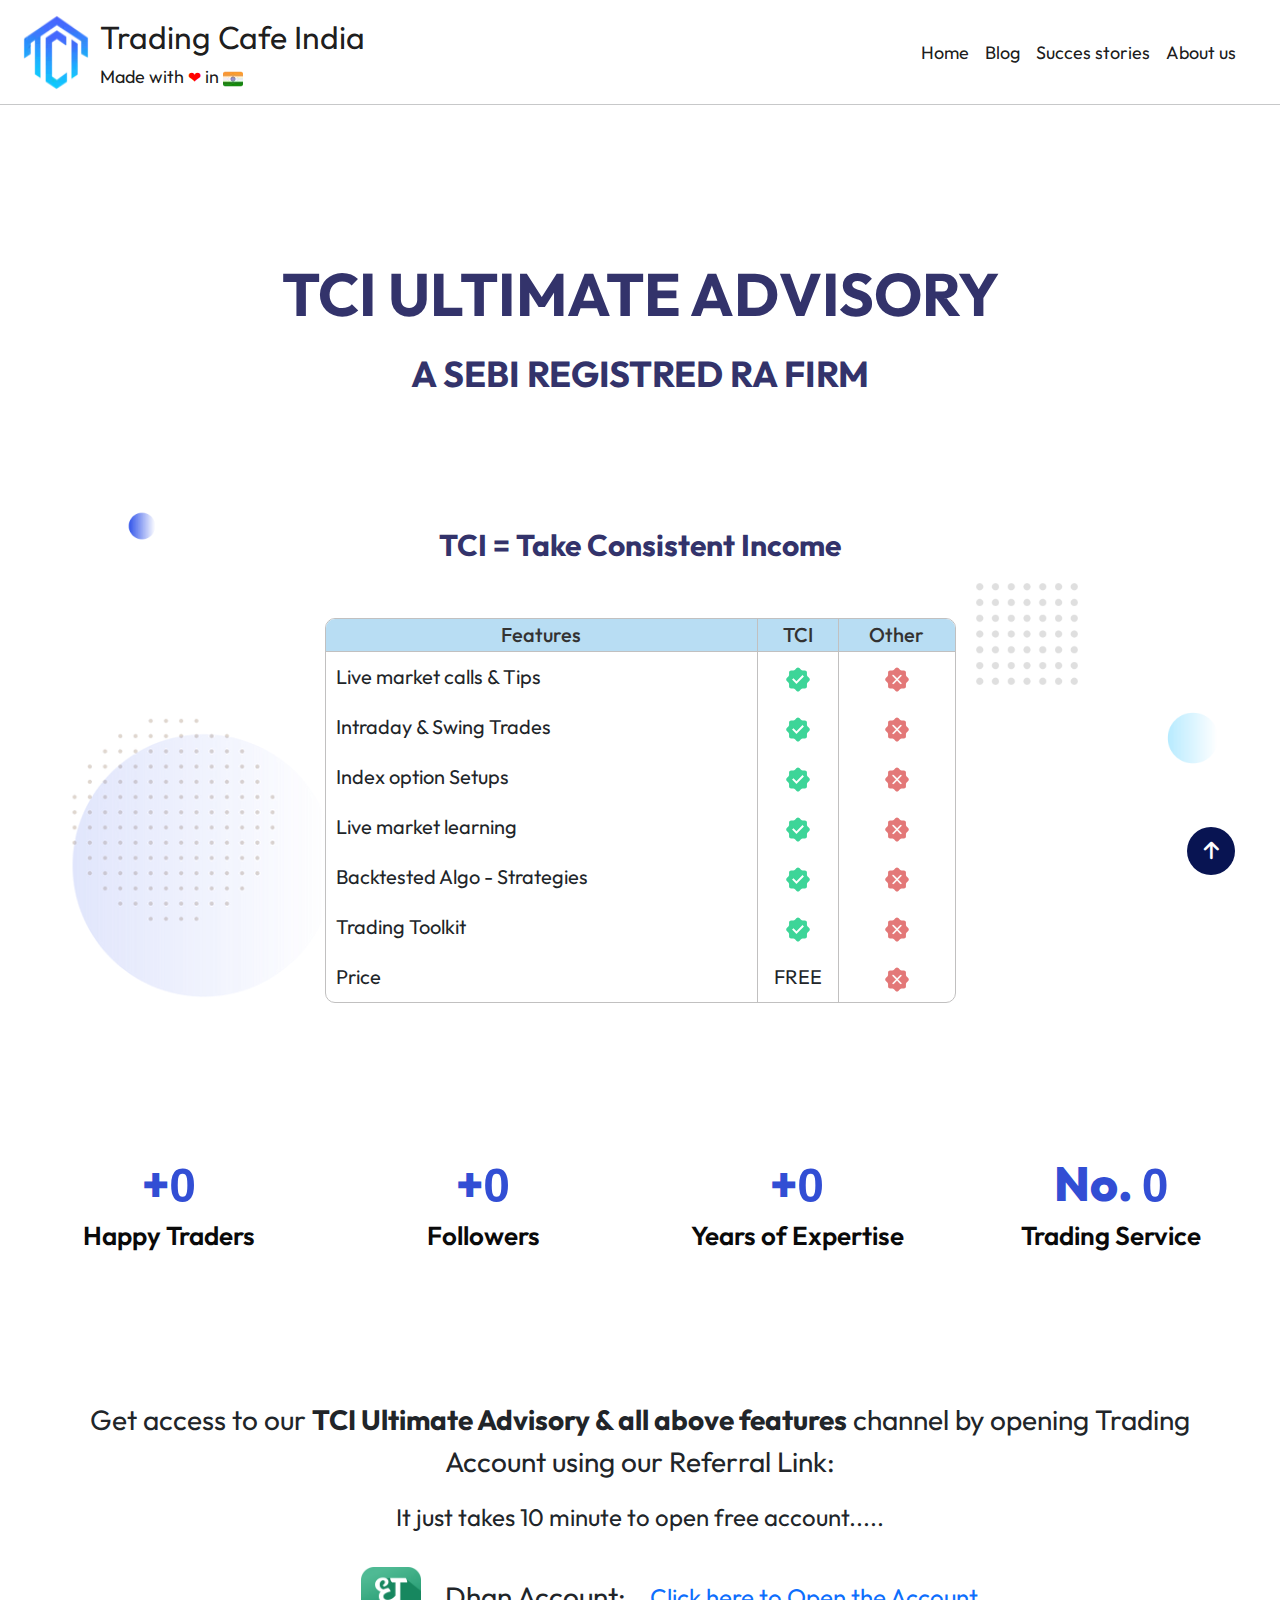
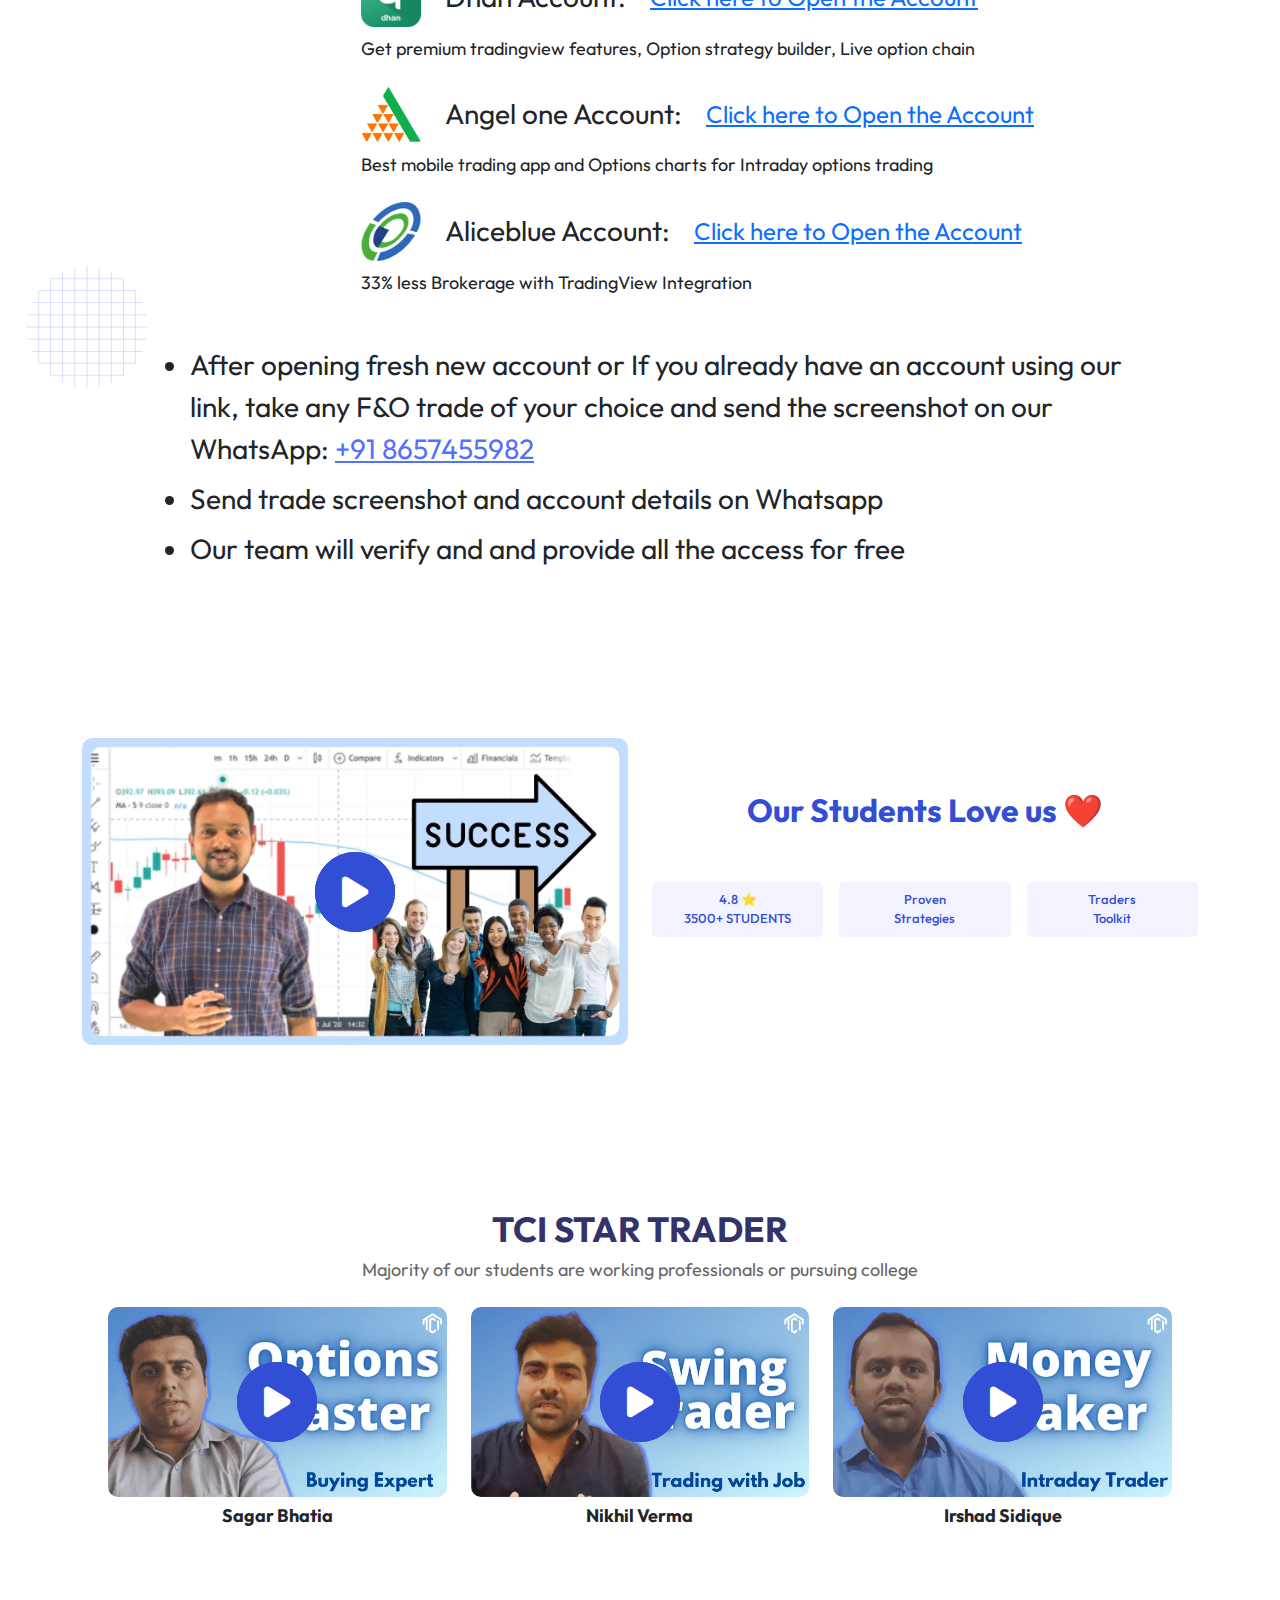
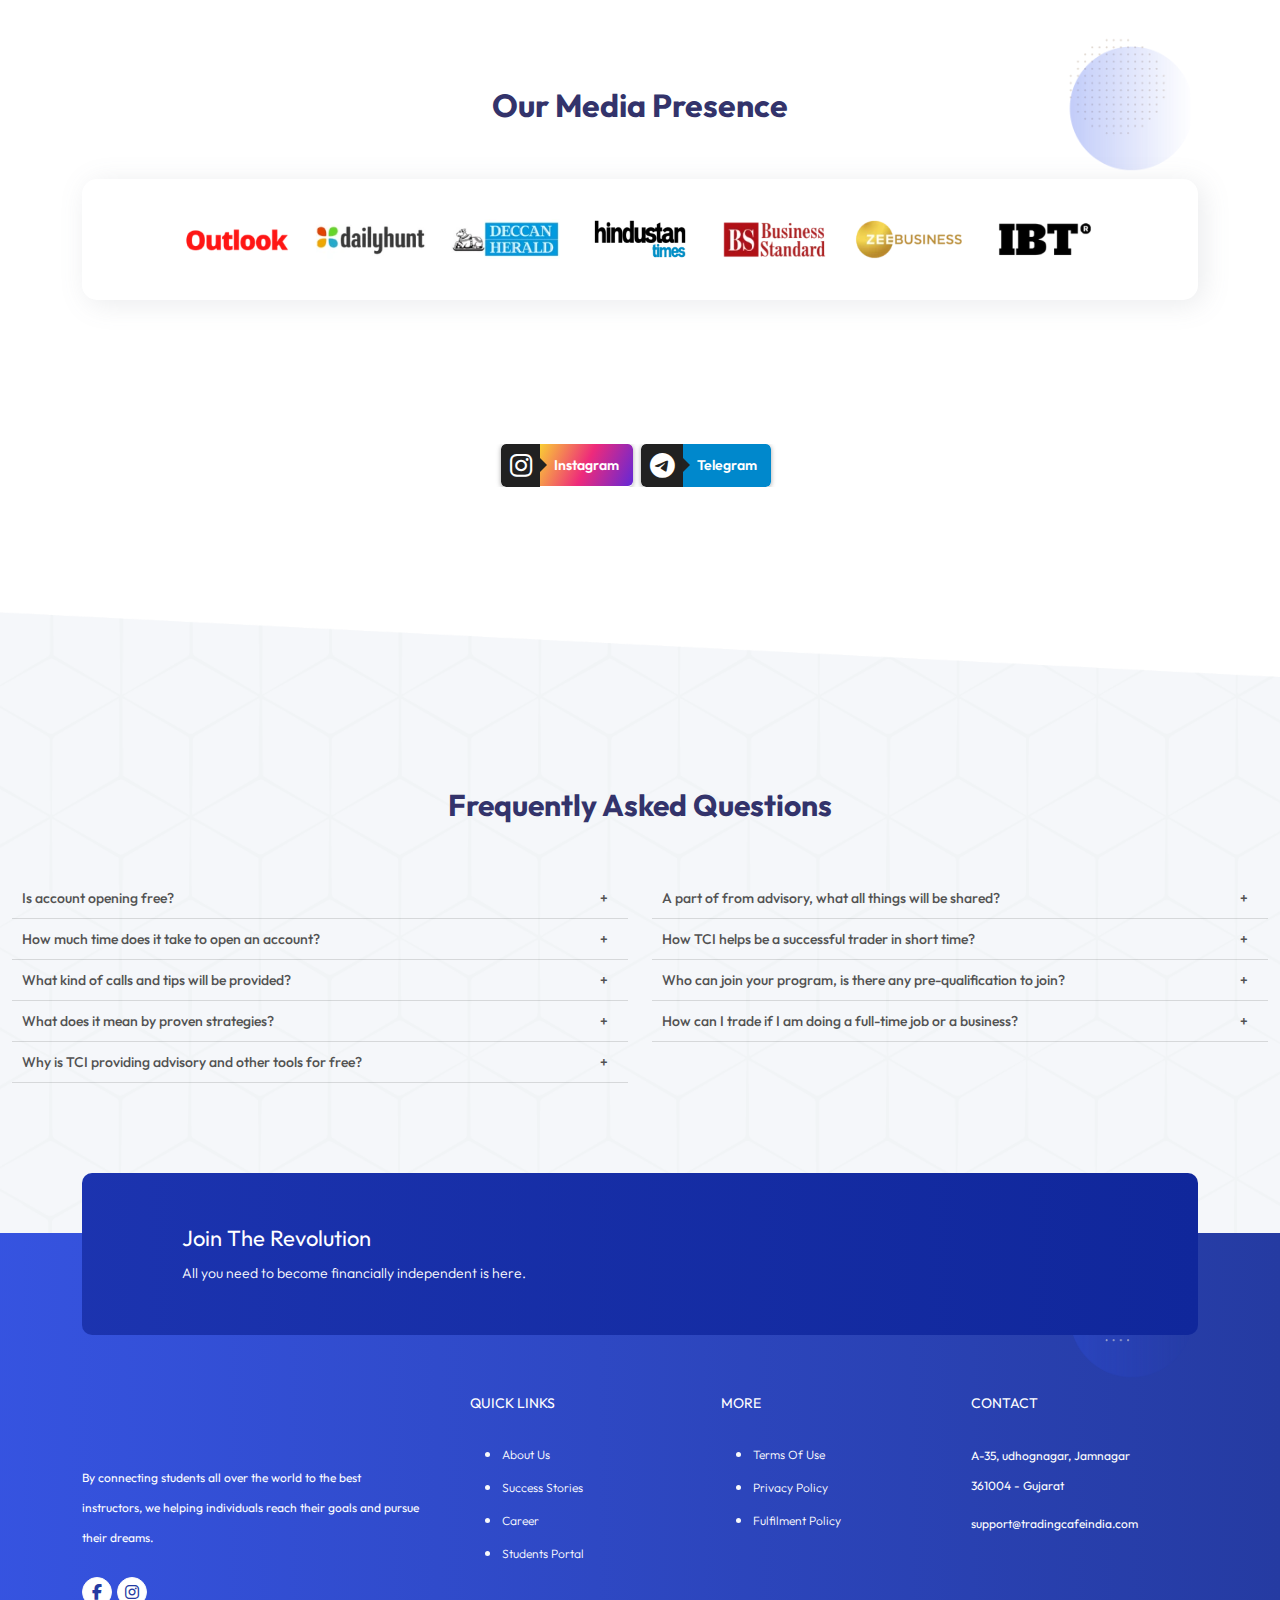
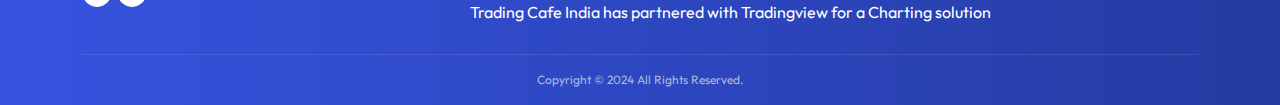
<file: index.html>
<!doctype html>
<html lang="en">

<head>
    <title>Trading Cafe India | TCI | Best online stock trading institute</title>
    <!-- Required meta tags -->
    <meta charset="utf-8">
    <meta http-equiv="X-UA-Compatible" content="IE=edge">
    <meta name="viewport" content="width=device-width, initial-scale=1">

    <meta name="keywords"
        content="stock market courses, best stock market courses in india, best stock market courses online, intraday trading strategies, options trading course, option trading strategies, stock market courses in India, online stock market courses">
    <meta property="og:title" content="TCI - Trading Cafe India | Best online Trade learning Program">
    <meta name="twitter:title" content="TCI - Trading Cafe India | Best online Trade learning Program">

    <meta name="description" content="STOCK MARKET PROGRAM TO GENERATE CONSISTENT INCOME THROUGH TRADING AND INVESTING">
    <meta property="og:description"
        content="Learn how to trade in simple and profitable way using our proven strategies and advanced tools">
    <meta name="twitter:description"
        content="Learn how to trade in simple and profitable way using our proven strategies and advanced tools">

    <meta property="og:image" content="https://tradingcafeindia.com/wp-content/uploads/2022/01/logo.png">
    <meta name="twitter:image" content="https://tradingcafeindia.com/wp-content/uploads/2022/01/logo.png">

    <!-- Bootstrap CSS -->
    <link href="css/bootstrap.min.css" rel="stylesheet">

    <link rel="stylesheet" href="https://cdnjs.cloudflare.com/ajax/libs/font-awesome/6.1.1/css/all.min.css">
    <link rel="stylesheet" type="text/css" href="css/Home.css">
    <link rel="icon" href="img/tci_blue.webp" sizes="32x32" />
    <link rel="icon" href="img/tci_blue.webp" sizes="192x192" />
    <link rel="stylesheet" href="https://cdn.tutorialjinni.com/intl-tel-input/17.0.8/css/intlTelInput.css" />

    <!-- odometer -->
    <link rel="stylesheet" href="css/odometer-theme-default.css" />

    <link type="text/css" rel="stylesheet" href="css/swiper.min.css" />

    <style>
        /* Extra  */
        @media (min-width: 470px) {
            #mobile_heading {
                font-size: xx-large !important;
            }
        }

        /* play button design */

        .video-play-button {
            position: absolute;
            z-index: 10;
            top: 55%;
            left: 50%;
            -webkit-transform: translateX(-50%) translateY(-50%);
            transform: translateX(-50%) translateY(-50%);
            -webkit-box-sizing: content-box;
            box-sizing: content-box;
            display: block;
            border-radius: 50%;
            border: none;
            outline: none;
        }

        @media (max-width: 1199px) {
            .video-play-button {
                left: 40%;
            }
        }

        .video-play-button i {
            color: #324ed4;
            position: relative;
            z-index: 99;
            font-size: 40px;
            top: 1px;
            left: 1px;
        }

        .video-play-button i:after {
            width: 70%;
            height: 70%;
            content: "";
            background-color: transparent;
            border-radius: 100%;
            position: absolute;
            left: 4px;
            right: 0px;
            z-index: -1;
        }

        .video-play-button:before {
            content: "";
            position: absolute;
            z-index: 0;
            left: 50%;
            top: 50%;
            -webkit-transform: translateX(-50%) translateY(-50%);
            transform: translateX(-50%) translateY(-50%);
            display: block;
            width: 80px;
            height: 80px;
            background: #324ed4;
            background: #afbdfa;
            border-radius: 50%;
            -webkit-animation: pulse-border 1500ms ease-out infinite;
            animation: pulse-border 1500ms ease-out infinite;
        }

        .video-play-button:after {
            content: "";
            position: absolute;
            z-index: 1;
            left: 50%;
            top: 50%;
            -webkit-transform: translateX(-50%) translateY(-50%);
            transform: translateX(-50%) translateY(-50%);
            display: block;
            width: 80px;
            height: 80px;
            background: #324ed4;
            background: #afbdfa;
            border-radius: 50%;
            -webkit-transition: all 200ms;
            transition: all 200ms;
        }

        @-webkit-keyframes pulse-border {
            0% {
                -webkit-transform: translateX(-50%) translateY(-50%) translateZ(0) scale(1);
                transform: translateX(-50%) translateY(-50%) translateZ(0) scale(1);
                opacity: 1;
            }

            100% {
                -webkit-transform: translateX(-50%) translateY(-50%) translateZ(0) scale(2);
                transform: translateX(-50%) translateY(-50%) translateZ(0) scale(2);
                opacity: 0;
            }
        }

        @keyframes pulse-border {
            0% {
                -webkit-transform: translateX(-50%) translateY(-50%) translateZ(0) scale(1);
                transform: translateX(-50%) translateY(-50%) translateZ(0) scale(1);
                opacity: 1;
            }

            100% {
                -webkit-transform: translateX(-50%) translateY(-50%) translateZ(0) scale(2);
                transform: translateX(-50%) translateY(-50%) translateZ(0) scale(2);
                opacity: 0;
            }
        }
    </style>

    <style>
        @media (max-width:992px) {
            #Faculty_Team_End .prevent-select {
                margin-top: 0 !important;
                margin-bottom: 0 !important;
            }
        }

        @media (max-width:700px) {
            #Faculty_Team_End .prevent-select {
                padding-top: 20px !important;
                padding-bottom: 20px !important;
            }
        }
    </style>

    <style>
        @media (max-width:430px) {

            .Faculty_Name,
            .Faculty_Description {
                font-size: smaller !important;
            }
        }
    </style>

    <!-- Extra Play button  -->
    <style>
        .video-btn {
            display: inline-block;
            width: 80px;
            height: 80px;
            font-size: 35px;
            text-align: center;
            line-height: 80px;
            position: absolute;
            left: 50%;
            top: 50%;
            z-index: 1;
            -webkit-transform: translateY(-50%) translateX(-50%);
            transform: translateY(-50%) translateX(-50%);
            border-radius: 50%;
            color: #fff;
            background-color: #324ed4;
        }

        @media (max-width:500px) {
            .video-btn {
                display: inline-block;
                width: 50px;
                height: 50px;
                text-align: center;
                line-height: 45px;
                position: absolute;
                left: 50%;
                top: 50%;
                z-index: 1;
                -webkit-transform: translateY(-50%) translateX(-50%);
                transform: translateY(-50%) translateX(-50%);
                border-radius: 50%;
                color: #fff;
                background-color: #324ed4;
            }

            .video-btn>.fa-solid {
                font-size: 25px;
            }
        }

        .video-btn:hover {
            color: #fff;
        }

        .video-btn:before {
            content: '';
            display: block;
            position: absolute;
            top: 0;
            right: 0;
            z-index: -1;
            bottom: 0;
            left: 0;
            -webkit-transition: .5s;
            transition: .5s;
            border-radius: 50%;
            border: 1px solid #324ed4;
            -webkit-animation: ripple 2s linear infinite;
            animation: ripple 2s linear infinite;
        }

        .video-btn:after {
            content: '';
            display: block;
            position: absolute;
            top: 0;
            right: 0;
            z-index: -1;
            bottom: 0;
            left: 0;
            -webkit-transition: .5s;
            transition: .5s;
            border-radius: 50%;
            border: 1px solid #324ed4;
            -webkit-animation: ripple 2s linear 1s infinite;
            animation: ripple 2s linear 1s infinite;
            animation-delay: 1s;
        }

        @-webkit-keyframes ripple {
            0% {
                -webkit-transform: scale(1);
                transform: scale(1)
            }

            75% {
                -webkit-transform: scale(1.75);
                transform: scale(1.75);
                opacity: 1
            }

            100% {
                -webkit-transform: scale(2);
                transform: scale(2);
                opacity: 0
            }
        }

        @keyframes ripple {
            0% {
                -webkit-transform: scale(1);
                transform: scale(1)
            }

            75% {
                -webkit-transform: scale(1.75);
                transform: scale(1.75);
                opacity: 1
            }

            100% {
                -webkit-transform: scale(2);
                transform: scale(2);
                opacity: 0
            }
        }
    </style>

    <!-- 3 steps to became PRO-->
    <style>
        .text_size_2 {
            cursor: pointer;
            font-size: xx-large !important;
        }

        .blink_me {
            animation: blinker 3s linear infinite;
        }

        @keyframes blinker {
            50% {
                opacity: 0;
            }
        }

        .click_here_button {
            background-color: #324ed4;
            border-bottom-right-radius: 15px;
            border-bottom-left-radius: 15px;
            height: 60px;
        }

        @media (max-width:992px) {

            .modal .logo_img {
                width: 25% !important
            }

            #Step_1_Modal .modal-body .container .col-auto,
            #Step_2_Modal .modal-body .container .col-auto,
            #Step_3_Modal .modal-body .container .col-auto {
                padding-right: 0 !important;
                padding-left: 8px !important;
            }
        }

        @media (max-width:495px) {
            .modal .padding_left {
                padding-left: 12% !important;
            }

            .modal .logo_img {
                width: 35% !important
            }

            .modal .text_size {
                font-size: 17px !important;
            }

            .Heading_Steps {
                font-size: xx-large !important;
            }
        }

        @media (min-width:855.1px) {
            .col-4.Modal_Click_Here {
                padding-left: 16px !important;
                padding-right: 16px !important;
            }

            .col-4.Modal_Click_Here .logo_img {
                width: 40% !important
            }

            .modal .padding_left {
                padding-left: 10% !important;
            }
        }

        @media (min-width:855.1px) and (max-width:1300px) {
            .modal .text_size {
                font-size: 17px !important;
            }

            .modal .padding_left {
                padding-left: 20% !important;
            }

            .text_size_2 {
                font-size: x-large !important;
            }
        }

        @media (max-width:855px) {
            .modal .padding_left {
                padding-left: 10% !important;
            }

            #pro_in_three_steps {
                width: 92% !important;
                padding-left: 0 !important;
                padding-right: 0 !important;
            }

            #pro_in_three_steps .col-12 {
                padding-left: 0 !important;
                padding-right: 0 !important;
            }

            #pro_in_three_steps .col-12 .button {
                padding-left: 8px !important;
                padding-right: 8px !important;
            }

            #container_row_width {
                padding-left: 0 !important;
            }

            #Tredcode_Logo_Img {
                margin-bottom: 5px;
            }
        }

        @media (max-width:600px) {
            .text_size_1 {
                font-size: xx-large !important;
                font-size: xx-large !important;
            }

            .text_size_2 {
                font-size: large !important;
                font-size: large !important;
            }

            #pro_in_three_steps .col-12 .button {
                padding-left: 3px !important;
                padding-right: 3px !important;
            }

            .click_here_button {
                height: 45px !important;
            }
        }

        @media (min-width:600px) and (max-width:682px) {
            .text_size_2 {
                font-size: large !important;
            }

            .click_here_button {
                height: 45px !important;
            }
        }

        @media (max-width:445px) {
            .text_size_1 {
                font-size: x-large !important;
                font-size: x-large !important;
            }

            .text_size_2 {
                font-size: medium !important;
                font-size: medium !important;
            }

            #pro_in_three_steps .col-4 {
                padding-left: 2px !important;
                padding-right: 2px !important;
            }

            .extra_space_top_bottom {
                margin-top: 5px !important;
                margin-bottom: 0px !important;
                padding-top: 5px !important;
                padding-bottom: 0px !important;
            }

            .center_col {
                margin-top: 5px !important;
                margin-bottom: 5px !important;
            }

            #Step_1_Modal .modal-body .card-1 .container,
            #Step_2_Modal .modal-body .card-1 .container,
            #Step_3_Modal .modal-body .card-1 .container {
                padding-left: 15px !important;
            }

            #img_logo {
                width: 75% !important;
            }

            #Tredcode_Logo_Img {
                margin-bottom: 0px;
            }
        }

        @media (max-width:375px) {

            #Step_1_Modal .modal-body .card-1 .container,
            #Step_2_Modal .modal-body .card-1 .container,
            #Step_3_Modal .modal-body .card-1 .container {
                padding-left: 5px !important;
            }
        }
    </style>
</head>

<body style="font-family: 'Outfit', sans-serif;">
    <!-- Header Start-->
    <!-- Mobile Header -->
    <nav class="navbar navbar-expand-lg bg-light" id="Header_for_Mobile">
        <div class="container-fluid justify-content-evenly">
            <div class="site-logo px-2"><span class="custom-logo-link"><img alt="logo" id="tci_logo" width="72"
                        height="77" src="img/tci_logo.webp" class="custom-logo" /></span></div>
            <a class="navbar-brand" href="/">
                <span style="font-size:xx-large" id="header_heading_1">Trading Cafe India</span><br>
                <span style="font-size:large" id="header_heading_2">Made with <span
                        style="color: red; font-size:medium">&#10084;</span> in <img alt="flag" width="20" height="20"
                        src="img/india_flag.webp"></span></a>
            <button class="navbar-toggler" type="button" data-bs-toggle="collapse"
                data-bs-target="#navbarSupportedContent" aria-controls="navbarSupportedContent" aria-expanded="true"
                aria-label="Toggle navigation">
                <span class="navbar-toggler-icon">
            </button>
            <div class="collapse navbar-collapse" id="navbarSupportedContent" style="background-color:white">
                <ul class="navbar-nav mb-2 mb-lg-0">
                    <li class="nav-item">
                        <a class="nav-link active" aria-current="page" href="/"><span class="header_text_nav"
                                id="Nav_Mobile_Home">Home</span></a>
                    </li>
                    <li class="nav-item">
                        <a class="nav-link active" aria-current="page" href="https://blog.tradingcafeindia.com/"><span
                                class="header_text_nav" id="Nav_Mobile_Blog">Blog</span></a>
                    </li>
                    <li class="nav-item">
                        <a class="nav-link active" aria-current="page" href="success-stories.html"><span
                                class="header_text_nav">Success
                                stories</span></a>
                    </li>
                    <!-- <li class="nav-item">
                        <a class="nav-link active" aria-current="page" href="mentorship.html"><span
                                class="header_text_nav">Courses</span></a>
                    </li> -->
                    <li class="nav-item">
                        <a class="nav-link active" aria-current="page" href="about-us.html"><span
                                class="header_text_nav">About
                                us</span></a>
                    </li>
                    <li class="nav-item dropdown d-none">
                        <a class="nav-link active dropdown-toggle" href="#" role="button" data-bs-toggle="dropdown"
                            aria-expanded="false">
                            <span class="header_text_nav">Our Products</span>
                        </a>
                        <ul class="dropdown-menu">
                            <!-- <li><a class="dropdown-item" href="mentorship.html">Mentorship</a></li> -->
                            <li><a class="dropdown-item" href="https://tredcode.tradingcafeindia.com/">Tredcode</a></li>
                            <li><a class="dropdown-item" href="https://students.tradingcafeindia.com/">Students
                                    Portal</a></li>
                        </ul>
                    </li>
                </ul>
            </div>
        </div>
    </nav>
    <!-- Mobile Header End -->
    <!-- Laptop Header -->
    <nav class="navbar navbar-expand-lg" id="Header_for_Laptop">
        <div class="container-fluid">
            <div class="site-logo px-2"><span class="custom-logo-link"><img alt="logo" id="tci_logo" width="72"
                        height="77" src="img/tci_logo.webp" class="custom-logo" /></span></div>
            <a class="navbar-brand" href="/">
                <span style="font-size:xx-large" id="header_heading_1">Trading Cafe India</span><br>
                <span style="font-size:large" id="header_heading_2">Made with <span
                        style="color: red; font-size:medium">&#10084;</span> in <img alt="flag" width="20" height="20"
                        src="img/india_flag.webp"></span></a>
            <button class="navbar-toggler" type="button" data-bs-toggle="collapse"
                data-bs-target="#navbarSupportedContent" aria-controls="navbarSupportedContent" aria-expanded="true"
                aria-label="Toggle navigation">
                <span class="navbar-toggler-icon">
            </button>
            <div class="collapse navbar-collapse d-flex justify-content-end px-4" id="navbarSupportedContent">
                <ul class="navbar-nav mb-2 mb-lg-0">
                    <li class="nav-item">
                        <a class="nav-link active" aria-current="page" href="/"><span class="header_text_nav"
                                id="Nav_Laptop_Home">Home</span></a>
                    </li>
                    <li class="nav-item">
                        <a class="nav-link active" aria-current="page" href="https://blog.tradingcafeindia.com/"><span
                                class="header_text_nav" id="Nav_Laptop_Blog">Blog</span></a>
                    </li>
                    <li class="nav-item">
                        <a class="nav-link active" aria-current="page" href="success-stories.html"><span
                                class="header_text_nav">Succes
                                stories</span></a>
                    </li>
                    <!-- <li class="nav-item">
                        <a class="nav-link active" aria-current="page" href="mentorship.html"><span
                                class="header_text_nav">Courses</span></a>
                    </li> -->
                    <li class="nav-item">
                        <a class="nav-link active" aria-current="page" href="about-us.html"><span
                                class="header_text_nav">About
                                us</span></a>
                    </li>
                    <li class="nav-item dropdown d-none">
                        <a class="nav-link active dropdown-toggle" href="#" role="button" data-bs-toggle="dropdown"
                            aria-expanded="false">
                            <span class="header_text_nav">Our Products</span>
                        </a>
                        <ul class="dropdown-menu">
                            <!-- <li><a class="dropdown-item" href="mentorship.html">Mentorship</a></li> -->
                            <li><a class="dropdown-item" href="https://tredcode.tradingcafeindia.com/">Tredcode</a></li>
                            <li><a class="dropdown-item" href="https://students.tradingcafeindia.com/">Students
                                    Portal</a></li>

                        </ul>
                    </li>
                </ul>
            </div>
        </div>
    </nav>
    <!-- Laptop Header End-->
    <!-- Header End -->

    <hr class="my-0 divider">

    <!-- Home Page Start  -->
    <span id="Home_Page">

        <!-- TradingView Widget BEGIN -->
        <div class="mx-0 px-0 mt-0 pt-0 container-fluid" style="position: relative;" id="TradingView_Widget">
            <div class="mx-0 px-0 mt-0 pt-0 row" style="position: absolute;z-index: 1;width:100%;">
                <div class="mx-0 px-0 tradingview-widget-container">
                    <div class="tradingview-widget-container__widget"></div>
                    <script type="text/javascript"
                        src="https://s3.tradingview.com/external-embedding/embed-widget-ticker-tape.js">
                            {
                                "symbols": [
                                    {
                                        "description": "SENSEX",
                                        "proName": "INDEX:SENSEX"
                                    },
                                    {
                                        "description": "SBIN",
                                        "proName": "BSE:SBIN"
                                    },
                                    {
                                        "description": "ADANI ENT",
                                        "proName": "BSE:ADANIENT"
                                    },
                                    {
                                        "description": "ICICI BANK",
                                        "proName": "BSE:ICICIBANK"
                                    },
                                    {
                                        "description": "TCS",
                                        "proName": "BSE:TCS"
                                    },
                                    {
                                        "description": "HDFC BANK",
                                        "proName": "BSE:HDFCBANK"
                                    },
                                    {
                                        "description": "RELIANCE",
                                        "proName": "BSE:RELIANCE"
                                    },
                                    {
                                        "description": "INFY",
                                        "proName": "BSE:INFY"
                                    }
                                ],
                                    "showSymbolLogo": true,
                                        "colorTheme": "light",
                                            "isTransparent": false,
                                                "displayMode": "regular",
                                                    "locale": "in"
                            }
                        </script>
                </div>
            </div>
            <div class="mx-0 px-0 mt-0 pt-0 row" id="widget_mobile_view"
                style="position: absolute; width:100%; height:50px;z-index: 2;">
            </div>
        </div>
        <!-- TradingView Widget END -->

        <div class="px-0 mt-5 pt-3 container" id="Rocket_container">

            <div class="row mt-5 pt-4" id="For_Laptop_View">
                <div class="animated slideInLeft px-2 col-lg-12" style="color: #33336b">
                    <div class="my-1 px-2">
                        <div class="my-2 text-center">
                            <span style="font-size:60px; font-weight: bolder;" id="Main_Heading">TCI ULTIMATE
                                ADVISORY</span>
                        </div>
                        <div class="mb-4 text-center">
                            <span style="font-size:36px; font-weight: bolder;" id="Main_Heading_1">A SEBI REGISTRED RA
                                FIRM</span>
                        </div>
                    </div>
                </div>
            </div>

            <!-- TCI = Take Consistent Income -->
            <div class="mt-5 row justify-content-center wow animatable fadeInUp" id="Take_Consistent_Income">
                <div class="px-4 col-md-7">
                    <div class="personal_learning_p" id="personal_learning_p">
                        <p>TCI = Take Consistent Income</p>
                    </div>
                    <div class="personal_learning">
                        <table>
                            <tbody>
                                <tr>
                                    <th>Features</th>
                                    <th>&nbsp;&nbsp;TCI&nbsp;&nbsp;</th>
                                    <th>&nbsp;&nbsp;Other&nbsp;&nbsp;</th>
                                </tr>
                                <tr>
                                    <td>Live market calls & Tips</td>
                                    <td><img alt="Tick_img" loading="lazy" src="img/Tick-new.svg"></td>
                                    <td><img alt="Tick_img" loading="lazy" src="img/Cross-new.svg"></td>
                                </tr>
                                <tr>
                                    <td>Intraday & Swing Trades</td>
                                    <td><img alt="Tick_img" loading="lazy" src="img/Tick-new.svg"></td>
                                    <td><img alt="Tick_img" loading="lazy" src="img/Cross-new.svg"></td>
                                </tr>
                                <tr>
                                    <td>Index option Setups</td>
                                    <td><img alt="Tick_img" loading="lazy" src="img/Tick-new.svg"></td>
                                    <td><img alt="Tick_img" loading="lazy" src="img/Cross-new.svg"></td>
                                </tr>
                                <tr>
                                    <td>Live market learning</td>
                                    <td><img alt="Tick_img" loading="lazy" src="img/Tick-new.svg"></td>
                                    <td><img alt="Tick_img" loading="lazy" src="img/Cross-new.svg"></td>
                                </tr>
                                <tr>
                                    <td>Backtested Algo - Strategies</td>
                                    <td><img alt="Tick_img" loading="lazy" src="img/Tick-new.svg"></td>
                                    <td><img alt="Tick_img" loading="lazy" src="img/Cross-new.svg"></td>
                                </tr>
                                <tr>
                                    <td>Trading Toolkit</td>
                                    <td><img alt="Tick_img" loading="lazy" src="img/Tick-new.svg"></td>
                                    <td><img alt="Tick_img" loading="lazy" src="img/Cross-new.svg"></td>
                                </tr>
                                <tr>
                                    <td>Price</td>
                                    <td>FREE</td>
                                    <td><img alt="Tick_img" loading="lazy" src="img/Cross-new.svg"></td>
                                </tr>
                            </tbody>
                        </table>
                    </div>
                </div>
            </div>
        </div>

        <!-- Odometer Counter -->
        <div class="mt-5 pt-2 container-xxl counter-section wow animatable fadeInUp pagespeed_hide"
            id="odometer_counter">
            <div class="mt-5 pt-5 container-fluid">
                <div class="row text-center">
                    <div class="col-lg-3 col-md-3 col-sm-6 col-6">
                        <div class="counter_1">
                            <h3>+<span id="odometer" class="odometer"></span></h3>
                            <p class="count-text ">Happy Traders</p>
                        </div>
                    </div>
                    <div class="col-lg-3 col-md-3 col-sm-6 col-6">
                        <div class="counter_1">
                            <h3>+<span id="odometer_1" class="odometer"></span></h3>
                            <p class="count-text ">Followers</p>
                        </div>
                    </div>
                    <div class="col-lg-3 col-md-3 col-sm-6 col-6">
                        <div class="counter_1">
                            <h3>+<span id="odometer_2" class="odometer"></span></h3>
                            <p class="count-text ">Years of Expertise</p>
                        </div>
                    </div>
                    <div class="pb-5 col-lg-3 col-md-3 col-sm-6 col-6">
                        <div class="counter_1">
                            <h3>No. <span id="odometer_3" class="odometer"></span></h3>
                            <p class="count-text ">Trading Service</p>
                        </div>
                    </div>
                </div>
            </div>
        </div>
        <!-- Counter end  -->

        <!-- Our Broker Login Account -->
        <div class="container mt-5" id="brokerLoginInfo">
            <div class="row">
                <div class="text-center mb-2 headText1" style="font-size: 28px;">Get access to our <strong>TCI Ultimate
                        Advisory & all above features</strong> channel by opening Trading Account using our Referral
                    Link:</div>
                <div class="text-center my-2 headText2" style="font-size: 24px;">It just takes 10 minute to open free
                    account.....
                </div>
            </div>
            <div class="row d-flex mt-4 brokerLoginAccount">
                <div class="d-flex col-12 justify-content-start align-items-center innerDiv576">
                    <div class="imageAndName d-flex justify-content-center align-items-center">
                        <img src="img/dhan_logo.webp" alt="dhan_logo" width="60px">
                        <div style="font-size: 28px;" class="ps-4">Dhan Account:</div>
                    </div>
                    <div class="link ps-4">
                        <a href="https://invite.dhan.co/?join=TRED33" class="DesktopView">Click here to Open the
                            Account</a>
                        <a href="https://invite.dhan.co/?join=TRED33" class="MobileView">Open Now</a>
                    </div>
                </div>
                <div class="col-12 mt-2">
                    <div style="font-size: 18px;">Get premium tradingview features, Option strategy builder,
                        Live
                        option chain</div>
                </div>
            </div>
            <div class="row d-flex mt-4 brokerLoginAccount">
                <div class="d-flex col-12 justify-content-start align-items-center innerDiv576">
                    <div class="imageAndName d-flex justify-content-center align-items-center">
                        <img src="img/angel_one.webp" alt="dhan_logo" width="60px">
                        <div style="font-size: 28px;" class="ps-4">Angel one Account:</div>
                    </div>
                    <div class="link ps-4">
                        <a href="https://tinyurl.com/2pe28w3g" class="DesktopView">Click here to Open the Account</a>
                        <a href="https://tinyurl.com/2pe28w3g" class="MobileView">Open Now</a>
                    </div>
                </div>
                <div class="col-12 mt-2">
                    <div style="font-size: 18px;">Best mobile trading app and Options charts for Intraday
                        options
                        trading</div>
                </div>
            </div>
            <div class="row d-flex mt-4 brokerLoginAccount">
                <div class="d-flex col-12 justify-content-start align-items-center innerDiv576">
                    <div class="imageAndName d-flex justify-content-center align-items-center">
                        <img src="img/aliceblue.webp" alt="dhan_logo" width="60px">
                        <div style="font-size: 28px;" class="ps-4">Aliceblue Account:</div>
                    </div>
                    <div class="link ps-4">
                        <a href="https://ekyc.aliceblueonline.com/?source=WMPN1360" class="DesktopView">Click here to Open the Account</a>
                        <a href="https://ekyc.aliceblueonline.com/?source=WMPN1360" class="MobileView">Open Now</a>
                    </div>
                </div>
                <div class="col-12 mt-2">
                    <div style="font-size: 18px;">33% less Brokerage with TradingView Integration</div>
                </div>
            </div>

            <div class="row ps-5 mx-5 mt-5 DescriptionRow">
                <ul style="font-size: 28px;">
                    <li class="mb-2">After opening fresh new account or If you already have an account using our link,
                        take any F&O trade of your choice and send the screenshot on
                        our WhatsApp: <span style="color:#5271ff; text-decoration: underline;">+91 8657455982</span>
                    </li>
                    <li class="mb-2">Send trade screenshot and account details on Whatsapp</li>
                    <li class="mb-2">Our team will verify and and provide all the access for free</li>
                </ul>
            </div>
        </div>

        <!-- Video Testimonail -->
        <!-- case 3 -->
        <div class="pt-5 my-5 container pagespeed_hide" id="videoTestimonialContainer">
            <div class="mt-5 row justify-content-center" id="videoTestimonialRow">
                <div class="col-md-6">
                    <div class="lw-widget-in learnworlds-screen-wrapper learnworlds-element full in-view"
                        data-element-id="frameScreen" data-node-type="screen" id="el_1672227538065_472">
                        <div class="learnworlds-frame js-learnworlds-screen-element">
                            <div class="lw-screen-content">
                                <div class="js-learnworlds-overlay lw-dark-bg learnworlds-bg-default-overlay"
                                    style="display:none;">
                                </div>
                                <div
                                    class="learnworlds-screen-caption bottom lw-brand-bg-fadeout60 js-lw-flexible-wrapper js-screen-caption">
                                    <div class="no-margin-bottom learnworlds-main-text learnworlds-main-text-small learnworlds-element"
                                        data-node-type="text" data-magic="description" id="el_1672227538065_477">
                                        Write
                                        your
                                        awesome
                                        label here.</div>
                                </div>
                                <div class="learnworlds-AR-16-9 learnworlds-bg-default js-change-image-node js-screen-image-wrapper"
                                    data-magic="image" style="display: none; background-image: none;"></div>
                                <div class="learnworlds-AR-16-9 learnworlds-video-iframe-wrapper js-video-wrapper js-screen-video-wrapper hide-video-icon"
                                    style="display: block;">
                                    <span data-node-type="icon"
                                        class="large lw-brand-text learnworlds-icon lw-video-iframe-icon far fa-play-circle"
                                        data-magic="additional-icon" id="el_1672227538065_478"></span>
                                    <iframe class="learnworlds-video-iframe  js-video-frame"
                                        id="main_testimonial_iframe_link" frameborder="0"
                                        allow="accelerometer; autoplay; encrypted-media; gyroscope; picture-in-picture"
                                        style="height:100%; width:100%;" playsinline="" webkitallowfullscreen=""
                                        allowfullscreen="" mozallowfullscreen="" src=""></iframe>
                                </div>
                                <div class="js-embed-wrapper learnworlds-AR-16-9 lw-embed-wrapper learnworlds-element"
                                    style="display:none"></div>
                                <div class="js-thumbnail-wrapper video-thumbnail main_testimonial_video-thumbnail">
                                    <div class="circle">
                                        <a href="javascript:void(0)" class="video-btn popup-youtube"
                                            rel="nofollow noopener">
                                            <i class="fa-solid fa-play"></i>
                                        </a>
                                    </div>
                                </div>
                            </div>
                        </div>
                    </div>
                </div>
                <div class="col-md-6">
                    <div class="container-fluid justify-content-center" style="width: 80%;"
                        id="three_box_container_fluid">
                        <div class="my-5 row d-flex justify-content-center" id="three_box_heading"
                            style="font-size: xx-large;font-weight: bolder;color: #324ed4;">Our Students Love us ❤️
                        </div>
                        <div class="row d-flex justify-content-center">
                            <div class="col three_box">
                                <span class="three_box_text d-flex justify-content-center">
                                    <div class="py-2 container-fluid">
                                        <div class="row justify-content-center first_row">4.8 ⭐️</div>
                                        <div class="row justify-content-center second_row">3500+ STUDENTS</div>
                                    </div>
                                </span>
                            </div>
                            <div class="mx-3 col three_box">
                                <span class="three_box_text d-flex justify-content-center">
                                    <div class="py-2 container-fluid">
                                        <div class="row justify-content-center first_row text-center">Proven</div>
                                        <div class="row justify-content-center second_row">Strategies</div>
                                    </div>
                                </span>
                            </div>
                            <div class="col three_box">
                                <span class="three_box_text d-flex justify-content-center">
                                    <div class="py-2 container-fluid">
                                        <div class="row justify-content-center first_row text-center">Traders</div>
                                        <div class="row justify-content-center second_row">Toolkit</div>
                                    </div>
                                </span>
                            </div>
                        </div>
                    </div>
                </div>
            </div>
        </div>

        <!-- TCI Star trader 2 -->
        <div class="mt-5 pt-2 container-fluid pagespeed_hide" id="video_testimonial" style="width:85%">
            <div class="row mt-5 pt-5 pb-3" id="TCI_star_trader_first_row">
                <div class="col-md-12 col-12 text-center">
                    <small class="opt-txt-1">TCI STAR TRADER</small><br>
                    <small class="opt-txt-3">Majority of our students are working professionals or pursuing
                        college</small>
                </div>
            </div>
            <div class="mt-2 row">
                <div class="col-md-4">
                    <div class="row d-flex justify-content-center">
                        <div class="col d-flex justify-content-center">
                            <div class="lw-widget-in learnworlds-screen-wrapper-1 learnworlds-element full in-view"
                                data-element-id="frameScreen" data-node-type="screen" id="el_1672227538065_472">
                                <div class="learnworlds-frame js-learnworlds-screen-element">
                                    <div class="lw-screen-content">
                                        <div class="js-learnworlds-overlay lw-dark-bg learnworlds-bg-default-overlay"
                                            style="display:none;">
                                        </div>
                                        <div
                                            class="learnworlds-screen-caption bottom lw-brand-bg-fadeout60 js-lw-flexible-wrapper js-screen-caption">
                                            <div class="no-margin-bottom learnworlds-main-text learnworlds-main-text-small learnworlds-element"
                                                data-node-type="text" data-magic="description"
                                                id="el_1672227538065_477"> Write your awesome label here.</div>
                                        </div>
                                        <div class="learnworlds-AR-16-9 learnworlds-bg-default js-change-image-node js-screen-image-wrapper"
                                            data-magic="image" style="display: none; background-image: none;"></div>
                                        <div class="learnworlds-AR-16-9 learnworlds-video-iframe-wrapper learnworlds-video-iframe-wrapper-1 js-video-wrapper js-screen-video-wrapper hide-video-icon"
                                            style="display: block;">
                                            <span data-node-type="icon"
                                                class="large lw-brand-text learnworlds-icon lw-video-iframe-icon far fa-play-circle"
                                                data-magic="additional-icon" id="el_1672227538065_478"></span>
                                            <iframe class="learnworlds-video-iframe  js-video-frame" id="iframe_link_1"
                                                frameborder="0"
                                                allow="accelerometer; autoplay; encrypted-media; gyroscope; picture-in-picture"
                                                style="height:100%; width:100%;" playsinline="" webkitallowfullscreen=""
                                                allowfullscreen="" mozallowfullscreen="" src="">
                                            </iframe>
                                        </div>
                                        <div class="js-embed-wrapper learnworlds-AR-16-9 lw-embed-wrapper learnworlds-element"
                                            style="display:none"></div>
                                        <div class="js-thumbnail-wrapper video-thumbnail-1">
                                            <div class="circle">
                                                <!-- <span class="material-icons d-flex align-items-center">
                                        <i class="fa-solid fa-play"></i>
                                    </span> -->
                                                <a href="javascript:void(0)" class="video-btn popup-youtube"
                                                    rel="nofollow noopener">
                                                    <i class="fa-solid fa-play"></i>
                                                </a>
                                            </div>
                                        </div>
                                    </div>
                                </div>
                            </div>
                        </div>

                    </div>
                    <div class="row">
                        <h1 class="py-2 text-center card-title-video-testimonial" style="font-weight: bolder;">Sagar
                            Bhatia
                            <!-- <small class="text-muted" style="font-weight: normal; font-size: x-large;">(Option
                    Buyer)</small> -->
                        </h1>
                    </div>
                </div>
                <div class="col-md-4">
                    <div class="row d-flex justify-content-center">
                        <div class="col d-flex justify-content-center">
                            <div class="lw-widget-in learnworlds-screen-wrapper-1 learnworlds-element full in-view"
                                data-element-id="frameScreen" data-node-type="screen" id="el_1672227538065_472">
                                <div class="learnworlds-frame js-learnworlds-screen-element">
                                    <div class="lw-screen-content">
                                        <div class="js-learnworlds-overlay lw-dark-bg learnworlds-bg-default-overlay"
                                            style="display:none;">
                                        </div>
                                        <div
                                            class="learnworlds-screen-caption bottom lw-brand-bg-fadeout60 js-lw-flexible-wrapper js-screen-caption">
                                            <div class="no-margin-bottom learnworlds-main-text learnworlds-main-text-small learnworlds-element"
                                                data-node-type="text" data-magic="description"
                                                id="el_1672227538065_477">
                                                Write
                                                your
                                                awesome
                                                label here.</div>
                                        </div>
                                        <div class="learnworlds-AR-16-9 learnworlds-bg-default js-change-image-node js-screen-image-wrapper"
                                            data-magic="image" style="display: none; background-image: none;"></div>
                                        <div class="learnworlds-AR-16-9 learnworlds-video-iframe-wrapper learnworlds-video-iframe-wrapper-2 js-video-wrapper js-screen-video-wrapper hide-video-icon"
                                            style="display: block;">
                                            <span data-node-type="icon"
                                                class="large lw-brand-text learnworlds-icon lw-video-iframe-icon far fa-play-circle"
                                                data-magic="additional-icon" id="el_1672227538065_478"></span>
                                            <iframe class="learnworlds-video-iframe  js-video-frame" id="iframe_link_2"
                                                frameborder="0"
                                                allow="accelerometer; autoplay; encrypted-media; gyroscope; picture-in-picture"
                                                style="height:100%; width:100%;" playsinline="" webkitallowfullscreen=""
                                                allowfullscreen="" mozallowfullscreen="" src=""></iframe>
                                        </div>
                                        <div class="js-embed-wrapper learnworlds-AR-16-9 lw-embed-wrapper learnworlds-element"
                                            style="display:none"></div>
                                        <div class="js-thumbnail-wrapper video-thumbnail-2">
                                            <div class="circle">
                                                <!-- <span class="material-icons d-flex align-items-center">
                                        <i class="fa-solid fa-play"></i>
                                    </span> -->
                                                <a href="javascript:void(0)" class="video-btn popup-youtube"
                                                    rel="nofollow noopener">
                                                    <i class="fa-solid fa-play"></i>
                                                </a>
                                            </div>
                                        </div>
                                    </div>
                                </div>
                            </div>
                        </div>
                    </div>
                    <div class="row">
                        <h1 class="py-2 text-center card-title-video-testimonial" style="font-weight: bolder;">
                            Nikhil
                            Verma
                        </h1>
                    </div>
                </div>
                <div class="col-md-4">
                    <div class="row d-flex justify-content-center">
                        <div class="col d-flex justify-content-center">
                            <div class="lw-widget-in learnworlds-screen-wrapper-1 learnworlds-element full in-view"
                                data-element-id="frameScreen" data-node-type="screen" id="el_1672227538065_472">
                                <div class="learnworlds-frame js-learnworlds-screen-element">
                                    <div class="lw-screen-content">
                                        <div class="js-learnworlds-overlay lw-dark-bg learnworlds-bg-default-overlay"
                                            style="display:none;">
                                        </div>
                                        <div
                                            class="learnworlds-screen-caption bottom lw-brand-bg-fadeout60 js-lw-flexible-wrapper js-screen-caption">
                                            <div class="no-margin-bottom learnworlds-main-text learnworlds-main-text-small learnworlds-element"
                                                data-node-type="text" data-magic="description"
                                                id="el_1672227538065_477">
                                                Write
                                                your
                                                awesome
                                                label here.</div>
                                        </div>
                                        <div class="learnworlds-AR-16-9 learnworlds-bg-default js-change-image-node js-screen-image-wrapper"
                                            data-magic="image" style="display: none; background-image: none;"></div>
                                        <div class="learnworlds-AR-16-9 learnworlds-video-iframe-wrapper learnworlds-video-iframe-wrapper-3 js-video-wrapper js-screen-video-wrapper hide-video-icon"
                                            style="display: block;">
                                            <span data-node-type="icon"
                                                class="large lw-brand-text learnworlds-icon lw-video-iframe-icon far fa-play-circle"
                                                data-magic="additional-icon" id="el_1672227538065_478"></span>
                                            <iframe class="learnworlds-video-iframe  js-video-frame" id="iframe_link_3"
                                                frameborder="0"
                                                allow="accelerometer; autoplay; encrypted-media; gyroscope; picture-in-picture"
                                                style="height:100%; width:100%;" playsinline="" webkitallowfullscreen=""
                                                allowfullscreen="" mozallowfullscreen="" src=""></iframe>
                                        </div>
                                        <div class="js-embed-wrapper learnworlds-AR-16-9 lw-embed-wrapper learnworlds-element"
                                            style="display:none"></div>
                                        <div class="js-thumbnail-wrapper video-thumbnail-3">
                                            <div class="circle">
                                                <!-- <span class="material-icons d-flex align-items-center">
                                        <i class="fa-solid fa-play"></i>
                                    </span> -->
                                                <a href="javascript:void(0)" class="video-btn popup-youtube"
                                                    rel="nofollow noopener">
                                                    <i class="fa-solid fa-play"></i>
                                                </a>
                                            </div>
                                        </div>
                                    </div>
                                </div>
                            </div>
                        </div>
                    </div>
                    <div class="row">
                        <h1 class="py-2 text-center card-title-video-testimonial" style="font-weight: bolder;">
                            Irshad Sidique
                    </div>
                </div>
            </div>
        </div>

        <div class="get_free_guidance_1 d-none d-flex justify-content-center wow animatable fadeInUp pagespeed_hide">
            <a href="success-stories.html">
                <div class="py-3 px-3" id="more_success_stories"
                    style="font-size: xx-large;font-weight: bolder;color: #324ed4;">
                    <u>MORE SUCCESS STORIES</u> >>
                </div>
            </a>
        </div>

        <!-- Media Partner  -->
        <div class="my-5 pb-5 container-xxl pagespeed_hide" id="Media_Parter_Container">
            <div class="mb-5 container">
                <div class="row justify-content-center text-center wow fadeInUp" data-wow-delay="0.1s"
                    style="visibility: visible; animation-delay: 0.1s; animation-name: fadeInUp;">
                    <div class="col-lg-8 col-sm-8 wow fadeInUp" data-wow-delay="0.1s"
                        style="visibility: visible; animation-delay: 0.1s; animation-name: fadeInUp;">
                        <div class="personal_learning_p" id="Media_Partner_Heading">
                            <p style="font-size: xx-large;" id="Our_Faculty_Team">Our Media Presence</p>
                        </div>
                    </div>
                </div>

                <div class="row g-4">
                    <div class="col-lg-12 col-md-12 wow fadeInUp" data-wow-delay="0.1s"
                        style="visibility: visible; animation-delay: 0.1s; animation-name: fadeInUp;">
                        <div class="logo-wrap">
                            <ul>
                                <li><a href="https://www.outlookindia.com/website/story/outlook-spotlight-beginner-stock-market-traders-find-their-way-to-profitability-with-trading-cafe-india/395384"
                                        target="_blank">
                                        <img src="img/logo-s1.webp" alt="media_partner_logo" loading="lazy">
                                    </a>
                                </li>
                                <li>
                                    <a href="https://m.dailyhunt.in/news/india/english/clout+news-epaper-dhc9d1a4a4c05c48768e5ceb1997c3d6ff/indias+top+stock+market+community+trading+cafe+india+busts+the+myths+about+share+bazaar-newsid-dhc9d1a4a4c05c48768e5ceb1997c3d6ff_4858b6b01c8e11ecb6ffc63dce291935?s=a&amp;ss=pd"
                                        target="_blank">
                                        <img src="img/logo-s2.webp" alt="media_partner_logo" loading="lazy">
                                    </a>
                                </li>
                                <li><a href="https://www.deccanherald.com/brandspot/pr-spot/trading-cafe-india-has-trained-over-1000-profitable-traders-with-their-winning-strategies-1033520.html"
                                        target="_blank">
                                        <img src="img/logo-s3.webp" alt="media_partner_logo" loading="lazy">
                                    </a>
                                </li>
                                <li><a href="https://www.hindustantimes.com/brand-post/trading-cafe-india-unveiling-the-new-world-of-trading-101627476865827.html"
                                        target="_blank"><img src="img/logo-s4.webp" alt="media_partner_logo"
                                            loading="lazy"></a>
                                </li>
                                <li><a href="https://www.business-standard.com/content/specials/making-trading-an-accessible-career-the-dream-of-pro-mentors-at-trading-cafe-india-121090600443_1.html"
                                        target="_blank"><img src="img/logo-s5.webp" alt="media_partner_logo"
                                            loading="lazy"></a>
                                </li>
                                <li><a href="https://www.zeebiz.com/companies/news-trading-cafe-india-one-of-the-finest-retail-prop-trading-desks-of-the-country-165755"
                                        target="_blank"><img src="img/logo-s6.webp" alt="media_partner_logo"
                                            loading="lazy"></a>
                                </li>
                                <li><a href="https://www.ibtimes.sg/trading-cafe-india-proves-attaining-financial-freedom-possible-through-stock-market-60323"
                                        target="_blank"><img src="img/logo-s7.webp" alt="media_partner_logo"
                                            loading="lazy"></a>
                                </li>
                            </ul>
                        </div>
                    </div>
                </div>
            </div>
        </div>

        <!-- Social Media Button-->
        <div id="social-platforms">
            <a class="btn1 btn-icon btn-instagram p-0 m-0" href="https://www.instagram.com/tradingcafeindia/?hl=en">
                <i class="fa-brands fa-instagram fa-2xl" style="color: #ffffff;"></i><span>Instagram</span>
            </a>
            <a class="btn1 btn-icon btn-telegram p-0 m-0 mx-2" href="https://telegram.me/tradingcafeindia"
                style="display: flex !important;">
                <i class="fa-brands fa-telegram fa-2xl" style="color: #ffffff;"></i><span>Telegram</span>
            </a>
        </div>

        <!-- Reservation Start - Frequently Asked Questions -->
        <div class="pagespeed_hide h-faq-bg">
            <div class="mt-5 pt-5 container-xxl">
                <div class="row justify-content-center text-center wow fadeInUp" data-wow-delay="0.1s"
                    style="visibility: visible; animation-delay: 0.1s; animation-name: fadeInUp;">
                    <div class="col-lg-8 col-sm-8 wow fadeInUp" data-wow-delay="0.1s"
                        style="visibility: visible; animation-delay: 0.1s; animation-name: fadeInUp;">
                        <div class="personal_learning_p">
                            <p>Frequently Asked Questions</p>
                        </div>
                    </div>
                </div>
                <div class="row g-4">
                    <div class="col-lg-6 col-sm-6 wow fadeInUp" data-wow-delay="0.3s"
                        style="visibility: visible; animation-delay: 0.3s; animation-name: fadeInUp;">

                        <button class="course-accordion">Is account opening free?</button>
                        <div class="course-panel">
                            <p> Yes, account opening is free.</p>
                        </div>

                        <button class="course-accordion">How much time does it take to open an account?</button>
                        <div class="course-panel">
                            <p>Account opening takes less than 10 minutes</p>
                        </div>

                        <button class="course-accordion">What kind of calls and tips will be provided?</button>
                        <div class="course-panel">
                            <p>Intraday and swing calls and tips in options and equity will be provided.</p>
                        </div>

                        <button class="course-accordion">What does it mean by proven strategies?</button>
                        <div class="course-panel">
                            <p>Proven strategies mean strategies that are Backtested and have given positive returns in
                                the past.</p>
                        </div>

                        <button class="course-accordion">Why is TCI providing advisory and other tools for
                            free?</button>
                        <div class="course-panel">
                            <p>At TCI our goal is to help as many traders as possible. At a same time, we understand
                                that all cannot pay the fees for the premium advisory. SO, we have partnered with some
                                of the top Discount brokers in India. When you open an account with them and trade, they
                                share a small fee with us. This way you all didn't need to pay anything to us, and we
                                can share the advantage of our services to every Indian.</p>
                        </div>

                    </div>
                    <div class="col-lg-6 col-sm-6 wow fadeInUp" id="second_column_FAQ" data-wow-delay="0.3s"
                        style="visibility: visible; animation-delay: 0.3s; animation-name: fadeInUp;">

                        <button class="course-accordion">A part of from advisory, what all things will be
                            shared?</button>
                        <div class="course-panel">
                            <p>There are many important tools that will be shared along with advisory. Along with live
                                market calls and tips, all traders will get daily market analysis, proven strategies,
                                Algorithmic strategies, Discretionary strategies, Trading plan, Trading journal, Risk
                                management plan, Traders Toolkit so that you all can trade consistently in the market
                            </p>
                        </div>

                        <button class="course-accordion">How TCI helps be a successful trader in short time? </button>
                        <div class="course-panel">
                            <p>Rather than making all mistakes by yourself, that of course will consume time, money and
                                energy, we can learn from other pro traders who have travelled the road that you are on.
                                And we always tell others, you can recover the money lost, but you can never recover the
                                time and energy wasted by trading wrong method. Our live market advisory, strategies,
                                trading plan will help you to fast forward your trading journey.</p>
                        </div>

                        <button class="course-accordion">Who can join your program, is there any pre-qualification to
                            join?</button>
                        <div class="course-panel">
                            <p>Teens, employees, business owners, house maker wives, adults basically anyone who wants
                                to generate passive or active income from stock markets can join our services. You don't
                                need any pre-qualification to join.</p>
                        </div>

                        <button class="course-accordion">How can I trade if I am doing a full-time job or a
                            business?</button>
                        <div class="course-panel">
                            <p>Firstly, 80% of our students are doing full time jobs or Businesses. It is absolutely
                                possible to trade and do your work side by side. For that You need a system so that you
                                can focus on right things at right time.</p>
                        </div>

                    </div>
                </div>
            </div>
        </div>

        <!-- Back to Top  -->
        <a href="#" class="btn btn-lg btn-primary btn-lg-square back-to-top">
            <i class="fa-solid fa-arrow-up"></i>
        </a>

        <!-- Footer Start -->
        <div class="container-fluid pagespeed_hide text-light footer wow fadeIn" data-wow-delay="0.1s"
            style="visibility: visible; animation-delay: 0.1s; animation-name: fadeIn;">
            <div class="container">
                <div class="join-solution-wrap">
                    <div class="row g-5">
                        <div class="col-lg-9 col-md-6">
                            <h6>Join the revolution </h6>
                            <p>All you need to become financially independent is here.</p>
                        </div>
                    </div>
                </div>
                <div class="row g-5">
                    <div class="col-lg-4 col-md-6">
                        <div id="footer-sidebar1">
                            <aside id="block-12" class="widget widget_block widget_media_image">
                                <figure class="wp-block-image size-full"><img loading="lazy" width="73" height="78"
                                        src="img/logo-white.webp" alt="footer_logo" class="wp-image-988"></figure>
                            </aside>
                            <aside id="block-8" class="widget widget_block widget_text">
                                <p>By connecting students all over the world to the best instructors, we helping
                                    individuals
                                    reach their goals and pursue their dreams. </p>
                            </aside>
                        </div>
                        <div class="d-flex pt-2">
                            <div id="footer-sidebar2">
                                <aside id="block-9" class="widget widget_block">
                                    <p><a class="btn btn-outline-light btn-social"
                                            href="https://www.facebook.com/TradingCafeIndia/">
                                            <i class="fab fa-facebook-f"></i>
                                        </a>
                                        <a class="btn btn-outline-light btn-social"
                                            href="https://www.instagram.com/tradingcafeindia/?hl=en">
                                            <i class="fab fa-instagram"></i>
                                        </a>
                                        <a class="btn btn-outline-light btn-social"
                                            href="https://telegram.me/tradingcafeindia">
                                            <i class="fab fa-telegram"></i>
                                        </a>
                                    </p>
                                </aside>
                            </div>
                        </div>
                    </div>
                    <div class="col-lg-8 col-md-6">
                        <div class="row">
                            <div class="col-lg-4 col-md-6 col-6">
                                <!-- <h4>More</h4> -->
                                <div id="footer-sidebar3">
                                    <aside id="nav_menu-2" class="widget widget_nav_menu">
                                        <h4 class="widget-title">Quick Links</h4>
                                        <nav class="menu-quick-links-container" aria-label="Quick Links">
                                            <ul id="menu-quick-links" class="menu">
                                                <li id="menu-item-291"
                                                    class="menu-item menu-item-type-post_type menu-item-object-page menu-item-291">
                                                    <a href="about-us.html">About Us</a>
                                                </li>
                                                <li id="menu-item-292"
                                                    class="menu-item menu-item-type-post_type menu-item-object-page menu-item-292">
                                                    <a href="success-stories.html">Success
                                                        Stories</a>
                                                </li>
                                                <li id="menu-item-290"
                                                    class="menu-item menu-item-type-post_type menu-item-object-page menu-item-290">
                                                    <a href="career.html">Career</a>
                                                </li>
                                                <li id="menu-item-993"
                                                    class="menu-item menu-item-type-custom menu-item-object-custom menu-item-993">
                                                    <a href="https://tcistudents.com/">Students Portal</a>
                                                </li>
                                            </ul>
                                        </nav>
                                    </aside>
                                </div>
                            </div>
                            <div class="col-lg-4 col-md-6 col-6">
                                <div id="footer-sidebar4">
                                    <aside id="nav_menu-3" class="widget widget_nav_menu">
                                        <h4 class="widget-title">More</h4>
                                        <nav class="menu-more-container" aria-label="More">
                                            <ul id="menu-more" class="menu">
                                                <li id="menu-item-516"
                                                    class="menu-item menu-item-type-post_type menu-item-object-page menu-item-516">
                                                    <a href="terms-of-use-trading-cafe-india-tci.html">Terms Of Use</a>
                                                </li>
                                                <li id="menu-item-517"
                                                    class="menu-item menu-item-type-post_type menu-item-object-page menu-item-privacy-policy menu-item-517">
                                                    <a href="privacy-policy-trading-cafe-i.html">Privacy
                                                        Policy</a>
                                                </li>
                                                <li id="menu-item-522"
                                                    class="menu-item menu-item-type-post_type menu-item-object-page menu-item-522">
                                                    <a
                                                        href="fulfilment-policy-tci-tradiing-cafe-india-share-market-clas.html">Fulfilment
                                                        Policy</a>
                                                </li>
                                            </ul>
                                        </nav>
                                    </aside>
                                </div>
                            </div>
                            <div class="col-lg-4 col-md-6">
                                <h4>Contact</h4>
                                <div id="footer-sidebar5">
                                    <aside id="block-10" class="widget widget_block">
                                        <p class="mb-2">A-35, udhognagar, Jamnagar<br> 361004 - Gujarat</p>
                                        <p class="mb-2"><a
                                                href="mailto:support@tradingcafeindia.com">support@tradingcafeindia.com</a>
                                        </p>
                                    </aside>
                                </div>
                            </div>
                            <div class="col-12 mt-3">
                                <a href="tradingview.html" style="text-decoration: none; color: #fff;">Trading Cafe
                                    India has partnered with
                                    Tradingview for a Charting solution</a>
                            </div>
                        </div>
                    </div>
                </div>
            </div>
            <div class="container">
                <div class="copyright">
                    <div class="row">
                        <div class="col-md-12 text-center mb-3 mb-md-0">
                            Copyright © 2024 All Rights Reserved.
                        </div>
                    </div>
                </div>
            </div>
        </div>
        <!-- Footer End -->
    </span>

    <!-- Home Page End  -->

    <!-- Optional JavaScript; choose one of the two! -->
    <!-- Option 1: Bootstrap Bundle with Popper -->

    <script src="https://ajax.googleapis.com/ajax/libs/jquery/3.6.0/jquery.min.js"></script>

    <script src="https://cdn.jsdelivr.net/npm/bootstrap@5.2.0/dist/js/bootstrap.bundle.min.js"
        integrity="sha384-A3rJD856KowSb7dwlZdYEkO39Gagi7vIsF0jrRAoQmDKKtQBHUuLZ9AsSv4jD4Xa" crossorigin="anonymous">
        </script>

    <script src="js/intlTelInput.min.js"></script>
    <script src="js/vimeo_player.js" defer></script>
    <script src="js/odometer.js" defer></script>
    <script src="js/swiper.min.js"></script>

    <script>
        jQuery(document).ready(function ($) {

            counter_add_evt_list = counter_for_text = 0

            function onVisible(element, callback) {
                new IntersectionObserver((entries, observer) => {
                    entries.forEach(entry => {
                        if (entry.intersectionRatio > 0) {
                            callback(element);
                            observer.disconnect();
                        }
                    });
                }).observe(element);
            }
            onVisible(document.querySelector("#odometer_counter"), () => setTimeout(function () {
                odometer.innerHTML = 8000;
                odometer_1.innerHTML = 600000;
                odometer_2.innerHTML = 12;
                odometer_3.innerHTML = 1;
            }, 1000));
        });
    </script>

    <script src="js/Home.js" defer></script>
    <script src="js/Form_validation.js" defer></script>

    <script>
        function onpause_1() {
            setTimeout(() => {
                if (mode_1 == "pause") {
                    console.log("video pause, counter started")
                    player_one.pause()
                    $('.video-thumbnail-1').show();
                    console.log("10 sec DONE")
                }
                else if (mode_1 == "play") {
                    return
                }
            }, 15000);

            myTimeout = setTimeout(() => {
                if (telegram_counter < 1 && (isFirst == null || isFirst == 'undefined') && isSlider == false) {
                    $('html').css('overflow', 'hidden');
                    $('#delayedPopup').addClass('show');
                    //Fade in delay for the background overlay (control timing here)
                    $("#bkgOverlay").show();
                    //Fade in delay for the popup (control timing here)
                    $("#delayedPopup").show();
                    sessionStorage.setItem("FIRSTVISIT", "YES");
                    telegram_counter += 1
                }
            }, 7000);
        }

        function onpause_2() {
            setTimeout(() => {
                if (mode_2 == "pause") {
                    console.log("video pause, counter started")
                    player_two.pause()
                    $('.video-thumbnail-2').show();
                    console.log("10 sec DONE")
                }
                else if (mode_2 == "play") {
                    return
                }
            }, 15000);

            myTimeout = setTimeout(() => {
                if (telegram_counter < 1 && (isFirst == null || isFirst == 'undefined') && isSlider == false) {
                    $('html').css('overflow', 'hidden');
                    $('#delayedPopup').addClass('show');
                    //Fade in delay for the background overlay (control timing here)
                    $("#bkgOverlay").show();
                    //Fade in delay for the popup (control timing here)
                    $("#delayedPopup").show();
                    sessionStorage.setItem("FIRSTVISIT", "YES");
                    telegram_counter += 1
                }
            }, 7000);
        }

        function onpause_3() {
            setTimeout(() => {
                if (mode_3 == "pause") {
                    console.log("video pause, counter started")
                    player_three.pause()
                    $('.video-thumbnail-3').show();
                    console.log("10 sec DONE")
                }
                else if (mode_3 == "play") {
                    return
                }
            }, 15000);

            myTimeout = setTimeout(() => {
                if (telegram_counter < 1 && (isFirst == null || isFirst == 'undefined') && isSlider == false) {
                    $('html').css('overflow', 'hidden');
                    $('#delayedPopup').addClass('show');
                    //Fade in delay for the background overlay (control timing here)
                    $("#bkgOverlay").show();
                    //Fade in delay for the popup (control timing here)
                    $("#delayedPopup").show();
                    sessionStorage.setItem("FIRSTVISIT", "YES");
                    telegram_counter += 1
                }
            }, 7000);
        }

        function onpause_main_testimonial() {
            setTimeout(() => {
                if (Main_testimonial_mode == "pause") {
                    console.log("video pause, counter started")
                    Main_testimonial_player.pause()
                    $('.main_testimonial_video-thumbnail').show();
                    console.log("10 sec DONE")
                }
                else if (Main_testimonial_mode == "play") {
                    return
                }
            }, 15000);

            myTimeout = setTimeout(() => {
                if (telegram_counter < 1 && (isFirst == null || isFirst == 'undefined') && isSlider == false) {
                    $('html').css('overflow', 'hidden');
                    $('#delayedPopup').addClass('show');
                    //Fade in delay for the background overlay (control timing here)
                    $("#bkgOverlay").show();
                    //Fade in delay for the popup (control timing here)
                    $("#delayedPopup").show();
                    sessionStorage.setItem("FIRSTVISIT", "YES");
                    telegram_counter += 1
                }
            }, 7000);
        }

        function HideDialog() {
            // $("#bkgOverlay").fadeOut(400);
            // $("#delayedPopup").fadeOut(300);
        }

        $(window).on('load', function () {
            setTimeout(() => {
                $('.pagespeed_hide').removeClass('d-none')
                $('.pagespeed_hide').show()
            }, 500);

            setTimeout(() => {
                if (counter_for_vimeo_Laptop_video == 0) {
                    $('.Laptop_Video_iframe').attr('src', 'https://player.vimeo.com/video/796194771?h=c42df8671e&amp;title=0&amp;byline=0&amp;portrait=0&amp;speed=0&amp;badge=0&amp;autopause=0&amp;player_id=0&amp;app_id=58479')
                    counter_for_vimeo_Laptop_video = 1
                }
                if (counter_for_vimeo_Laptop_video_MOBILE == 0) {
                    $('.Laptop_Video_iframe_mobile').attr('src', 'https://player.vimeo.com/video/796194771?h=c42df8671e&amp;title=0&amp;byline=0&amp;portrait=0&amp;speed=0&amp;badge=0&amp;autopause=0&amp;player_id=0&amp;app_id=58479')
                    counter_for_vimeo_Laptop_video_MOBILE = 1
                }
                $('#main_testimonial_iframe_link').attr('src', 'https://player.vimeo.com/video/796213928?h=46b50d283b&amp;badge=0&amp;autopause=0&amp;player_id=0&amp;app_id=58479')
                $('#iframe_link_1').attr('src', 'https://player.vimeo.com/video/680301651?h=9399ccb92b&amp;badge=0&amp;autopause=0&amp;player_id=0&amp;app_id=58479')
                $('#iframe_link_2').attr('src', 'https://player.vimeo.com/video/680302796?h=00c0201526&amp;badge=0&amp;autopause=0&amp;player_id=0&amp;app_id=58479')
                $('#iframe_link_3').attr('src', 'https://player.vimeo.com/video/680300445?h=517918a4f4&amp;badge=0&amp;autopause=0&amp;player_id=0&amp;app_id=58479')
                vimeo_link_set = true
            }, 3000);
        })

        $(document).ready(function () {

            $('.pagespeed_hide').hide()

            isSlider = false

            counter_for_vimeo_Laptop_video = counter_for_vimeo_Laptop_video_MOBILE = 0
            vimeo_link_set = false

            mode_1 = mode_2 = mode_3 = Main_testimonial_mode = ""
            player_one = player_two = player_three = Main_testimonial_player = ""

            telegram_counter = 10
            isFirst = sessionStorage.getItem("FIRSTVISIT");

            //Hide dialouge and background when the user clicks the close button
            $("#btnClose").click(function (e) {
                HideDialog();
                $('html').css('overflow', 'auto');
                e.preventDefault();
            });

            myTimeout = setTimeout(() => {
                if (telegram_counter < 1 && (isFirst == null || isFirst == 'undefined') && isSlider == false) {
                    $('html').css('overflow', 'hidden');
                    $('#delayedPopup').addClass('show');
                    //Fade in delay for the background overlay (control timing here)
                    $("#bkgOverlay").show();
                    //Fade in delay for the popup (control timing here)
                    $("#delayedPopup").show();
                    sessionStorage.setItem("FIRSTVISIT", "YES");
                    telegram_counter += 1
                }
            }, 7000);

            $('#delayedPopup_modal_body').click(() => {
                window.open('https://telegram.me/tradingcafeindia');
            })

            $('.btn-know-more').click(() => {
                clearTimeout(myTimeout);
                if (vimeo_link_set == true) {
                    var iframe = $('#iframe_link_1')[0];
                    var player = new Vimeo.Player(iframe);
                    player.pause()

                    var iframe_1 = $('#iframe_link_2')[0];
                    var player_1 = new Vimeo.Player(iframe_1);
                    player_1.pause()

                    var iframe_2 = $('#iframe_link_3')[0];
                    var player_2 = new Vimeo.Player(iframe_2);
                    player_2.pause()

                    var main_testimonial_iframe = $('#main_testimonial_iframe_link')[0];
                    var player_main_testimonial = new Vimeo.Player(main_testimonial_iframe);
                    player_main_testimonial.pause()
                }

                if (counter_for_vimeo_Laptop_video == 1) {
                    var laptop_vdo = $('.Laptop_Video_iframe')
                    var laptop_vdo_player = new Vimeo.Player(laptop_vdo);
                    laptop_vdo_player.pause()
                }

                if (counter_for_vimeo_Laptop_video_MOBILE == 1) {
                    var laptop_vdo_mobile = $('.Laptop_Video_iframe_mobile')
                    var laptop_vdo_player_mobile = new Vimeo.Player(laptop_vdo_mobile);
                    laptop_vdo_player_mobile.pause()
                }
            })

            $('.Tredcode_Feature').click(() => {
                clearTimeout(myTimeout);
                if (vimeo_link_set == true) {
                    var iframe = $('#iframe_link_1')[0];
                    var player = new Vimeo.Player(iframe);
                    player.pause()

                    var iframe_1 = $('#iframe_link_2')[0];
                    var player_1 = new Vimeo.Player(iframe_1);
                    player_1.pause()

                    var iframe_2 = $('#iframe_link_3')[0];
                    var player_2 = new Vimeo.Player(iframe_2);
                    player_2.pause()

                    var main_testimonial_iframe = $('#main_testimonial_iframe_link')[0];
                    var player_main_testimonial = new Vimeo.Player(main_testimonial_iframe);
                    player_main_testimonial.pause()
                }

                if (counter_for_vimeo_Laptop_video == 1) {
                    var laptop_vdo = $('.Laptop_Video_iframe')
                    var laptop_vdo_player = new Vimeo.Player(laptop_vdo);
                    laptop_vdo_player.pause()
                }

                if (counter_for_vimeo_Laptop_video_MOBILE == 1) {
                    var laptop_vdo_mobile = $('.Laptop_Video_iframe_mobile')
                    var laptop_vdo_player_mobile = new Vimeo.Player(laptop_vdo_mobile);
                    laptop_vdo_player_mobile.pause()
                }
            })

            $('.Modal_Click_Here').click(() => {
                clearTimeout(myTimeout);
                if (vimeo_link_set == true) {
                    var iframe = $('#iframe_link_1')[0];
                    var player = new Vimeo.Player(iframe);
                    player.pause()

                    var iframe_1 = $('#iframe_link_2')[0];
                    var player_1 = new Vimeo.Player(iframe_1);
                    player_1.pause()

                    var iframe_2 = $('#iframe_link_3')[0];
                    var player_2 = new Vimeo.Player(iframe_2);
                    player_2.pause()

                    var main_testimonial_iframe = $('#main_testimonial_iframe_link')[0];
                    var player_main_testimonial = new Vimeo.Player(main_testimonial_iframe);
                    player_main_testimonial.pause()
                }

                if (counter_for_vimeo_Laptop_video == 1) {
                    var laptop_vdo = $('.Laptop_Video_iframe')
                    var laptop_vdo_player = new Vimeo.Player(laptop_vdo);
                    laptop_vdo_player.pause()
                }

                if (counter_for_vimeo_Laptop_video_MOBILE == 1) {
                    var laptop_vdo_mobile = $('.Laptop_Video_iframe_mobile')
                    var laptop_vdo_player_mobile = new Vimeo.Player(laptop_vdo_mobile);
                    laptop_vdo_player_mobile.pause()
                }
            })

            $('.Button_Close').click(() => {
                myTimeout = setTimeout(() => {
                    if (telegram_counter < 1 && (isFirst == null || isFirst == 'undefined') && isSlider == false) {
                        $('html').css('overflow', 'hidden');
                        $('#delayedPopup').addClass('show');
                        //Fade in delay for the background overlay (control timing here)
                        $("#bkgOverlay").show();
                        //Fade in delay for the popup (control timing here)
                        $("#delayedPopup").show();
                        sessionStorage.setItem("FIRSTVISIT", "YES");
                        telegram_counter += 1
                    }
                }, 5000);
            })

            $('.main_testimonial_video-thumbnail').click(() => {
                clearTimeout(myTimeout);
                $('.main_testimonial_video-thumbnail').hide();
                $('.video-thumbnail-1').show();
                $('.video-thumbnail-2').show();
                $('.video-thumbnail-3').show();

                var main_testimonial_iframe = $('#main_testimonial_iframe_link')[0];
                var player_main_testimonial = new Vimeo.Player(main_testimonial_iframe);
                Main_testimonial_player = player_main_testimonial
                Main_testimonial_player.play()
                Main_testimonial_player.on('ended', function () {
                    $('.main_testimonial_video-thumbnail').show();
                    myTimeout = setTimeout(() => {
                        if (telegram_counter < 1 && (isFirst == null || isFirst == 'undefined') && isSlider == false) {
                            $('html').css('overflow', 'hidden');
                            $('#delayedPopup').addClass('show');
                            //Fade in delay for the background overlay (control timing here)
                            $("#bkgOverlay").show();
                            //Fade in delay for the popup (control timing here)
                            $("#delayedPopup").show();
                            sessionStorage.setItem("FIRSTVISIT", "YES");
                            telegram_counter += 1
                        }
                    }, 5000);
                });
                Main_testimonial_player.on('pause', function () {
                    Main_testimonial_mode = "pause"
                    onpause_main_testimonial()
                });
                Main_testimonial_player.on('play', function () {
                    clearTimeout(myTimeout)
                    Main_testimonial_mode = "play"
                    $('.main_testimonial_video-thumbnail').hide();
                });
            })

            // http://jsfiddle.net/o8cr51p4/1/
            $('.video-thumbnail-1').click(() => {
                clearTimeout(myTimeout);
                $('.video-thumbnail-1').hide();
                $('.video-thumbnail-2').show();
                $('.video-thumbnail-3').show();
                $('.main_testimonial_video-thumbnail').show();

                var iframe = $('#iframe_link_1')[0];
                var player = new Vimeo.Player(iframe);
                player_one = player
                player.play()
                player.on('ended', function () {
                    $('.video-thumbnail-1').show();
                    myTimeout = setTimeout(() => {
                        if (telegram_counter < 1 && (isFirst == null || isFirst == 'undefined') && isSlider == false) {
                            $('html').css('overflow', 'hidden');
                            $('#delayedPopup').addClass('show');
                            //Fade in delay for the background overlay (control timing here)
                            $("#bkgOverlay").show();
                            //Fade in delay for the popup (control timing here)
                            $("#delayedPopup").show();
                            sessionStorage.setItem("FIRSTVISIT", "YES");
                            telegram_counter += 1
                        }
                    }, 5000);
                });
                player.on('pause', function () {
                    mode_1 = "pause"
                    onpause_1()
                });
                player.on('play', function () {
                    mode_1 = "play"
                    $('.video-thumbnail-1').hide();
                    clearTimeout(myTimeout)
                });
            })

            $('.video-thumbnail-2').click(() => {
                clearTimeout(myTimeout);
                $('.video-thumbnail-2').hide();
                $('.video-thumbnail-1').show();
                $('.video-thumbnail-3').show();
                $('.main_testimonial_video-thumbnail').show();

                var iframe_1 = $('#iframe_link_2')[0];
                var player_1 = new Vimeo.Player(iframe_1);
                player_two = player_1
                player_1.play()
                player_1.on('ended', function () {
                    $('.video-thumbnail-2').show();
                    myTimeout = setTimeout(() => {
                        if (telegram_counter < 1 && (isFirst == null || isFirst == 'undefined') && isSlider == false) {
                            $('html').css('overflow', 'hidden');
                            $('#delayedPopup').addClass('show');
                            //Fade in delay for the background overlay (control timing here)
                            $("#bkgOverlay").show();
                            //Fade in delay for the popup (control timing here)
                            $("#delayedPopup").show();
                            sessionStorage.setItem("FIRSTVISIT", "YES");
                            telegram_counter += 1
                        }
                    }, 5000);
                });
                player_1.on('pause', function () {
                    mode_2 = "pause"
                    onpause_2()
                });
                player_1.on('play', function () {
                    mode_2 = "play"
                    $('.video-thumbnail-2').hide();
                    clearTimeout(myTimeout)
                });
            })

            $('.video-thumbnail-3').click(() => {
                clearTimeout(myTimeout);
                $('.video-thumbnail-3').hide();
                $('.video-thumbnail-1').show();
                $('.video-thumbnail-2').show();
                $('.main_testimonial_video-thumbnail').show();

                var iframe_2 = $('#iframe_link_3')[0];
                var player_2 = new Vimeo.Player(iframe_2);
                player_three = player_2
                player_2.play()
                player_2.on('ended', function () {
                    $('.video-thumbnail-3').show();
                    myTimeout = setTimeout(() => {
                        if (telegram_counter < 1 && (isFirst == null || isFirst == 'undefined') && isSlider == false) {
                            $('html').css('overflow', 'hidden');
                            $('#delayedPopup').addClass('show');
                            //Fade in delay for the background overlay (control timing here)
                            $("#bkgOverlay").show();
                            //Fade in delay for the popup (control timing here)
                            $("#delayedPopup").show();
                            sessionStorage.setItem("FIRSTVISIT", "YES");
                            telegram_counter += 1
                        }
                    }, 5000);
                });
                player_2.on('pause', function () {
                    mode_3 = "pause"
                    onpause_3()
                });
                player_2.on('play', function () {
                    mode_3 = "play"
                    $('.video-thumbnail-3').hide();
                    clearTimeout(myTimeout)
                });
            })

            if ($(window).width() < 772) {
                $('#iframe-1').attr("width", "100%")
                $('#iframe-2').attr("width", "100%")
                $('#iframe-3').attr("width", "100%")
                $('#iframe-1').attr("height", "100%")
                $('#iframe-2').attr("height", "100%")
                $('#iframe-3').attr("height", "100%")
            };
        })
    </script>

    <script>
        $(window).on('load', function () {
            setTimeout(() => {
                var input = document.querySelector("#phone");
                window.intlTelInput(input, {
                    separateDialCode: true,
                    preferredCountries: ["in"]
                });
                input.addEventListener("countrychange", function () {
                    // do something with iti.getSelectedCountryData()
                    console.log("country is changed")
                    if ($('.iti__selected-dial-code').text() == '+86') {
                        console.log("country = CHINA")
                        $('#first_1').attr('maxlength', '11')
                    }
                    else {
                        $('#first_1').attr('maxlength', '10')
                    }
                });
            }, 1500);
        })
    </script>

    <script>
        /*---------------------------------------
        rt-post-slider-style-1
        ---------------------------------------*/
        const rtPostSliderStyle1 = new Swiper(".rt-post-slider-style-1", {
            slidesPerView: 4,
            loop: true,
            spaceBetween: 24,
            slideToClickedSlide: true,
            autoplay: {
                delay: 5000,
            },
            navigation: {
                nextEl: ".btn-next",
                prevEl: ".btn-prev",
            },
            speed: 800,
            breakpoints: {
                0: {
                    slidesPerView: 1,
                },
                576: {
                    slidesPerView: 2,
                },
                768: {
                    slidesPerView: 2,
                },
                992: {
                    slidesPerView: 3,
                },
                1200: {
                    slidesPerView: 4,
                },
            },
        });
    </script>

</body>

</html>
</file>
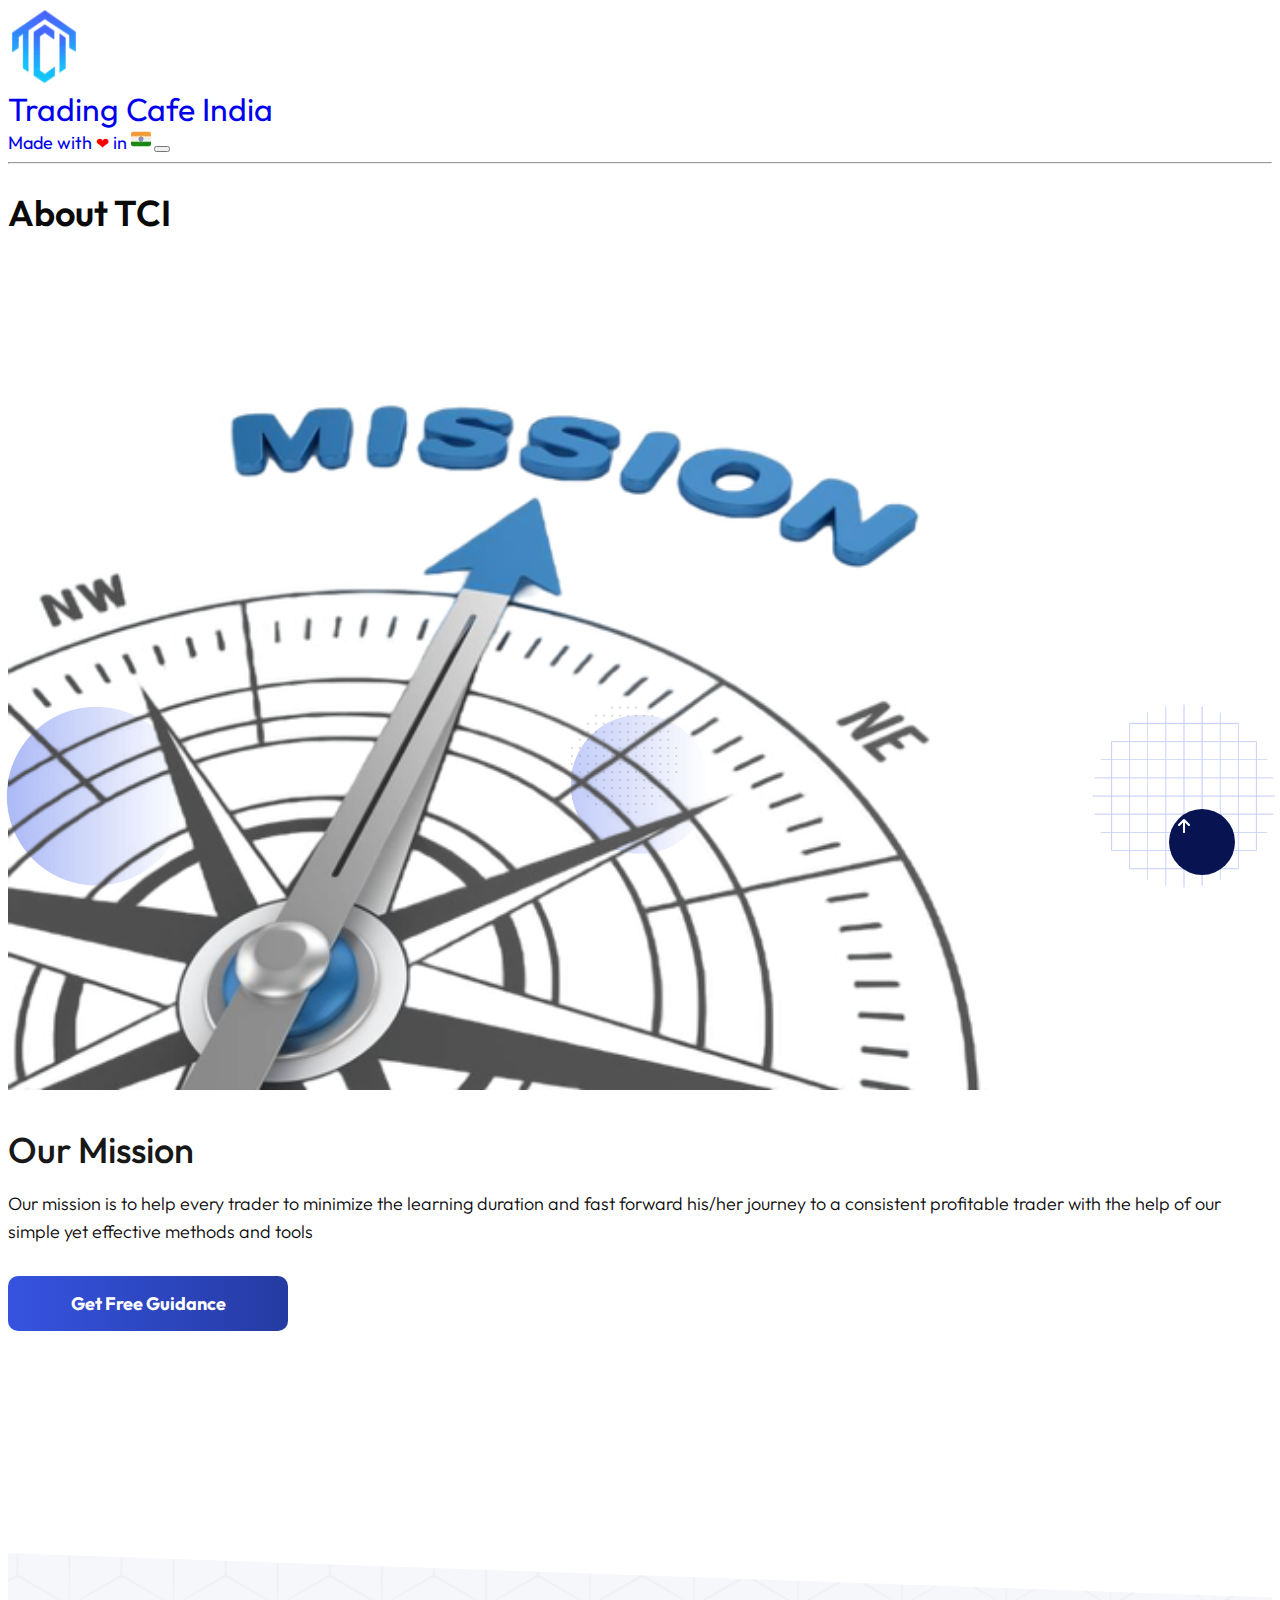
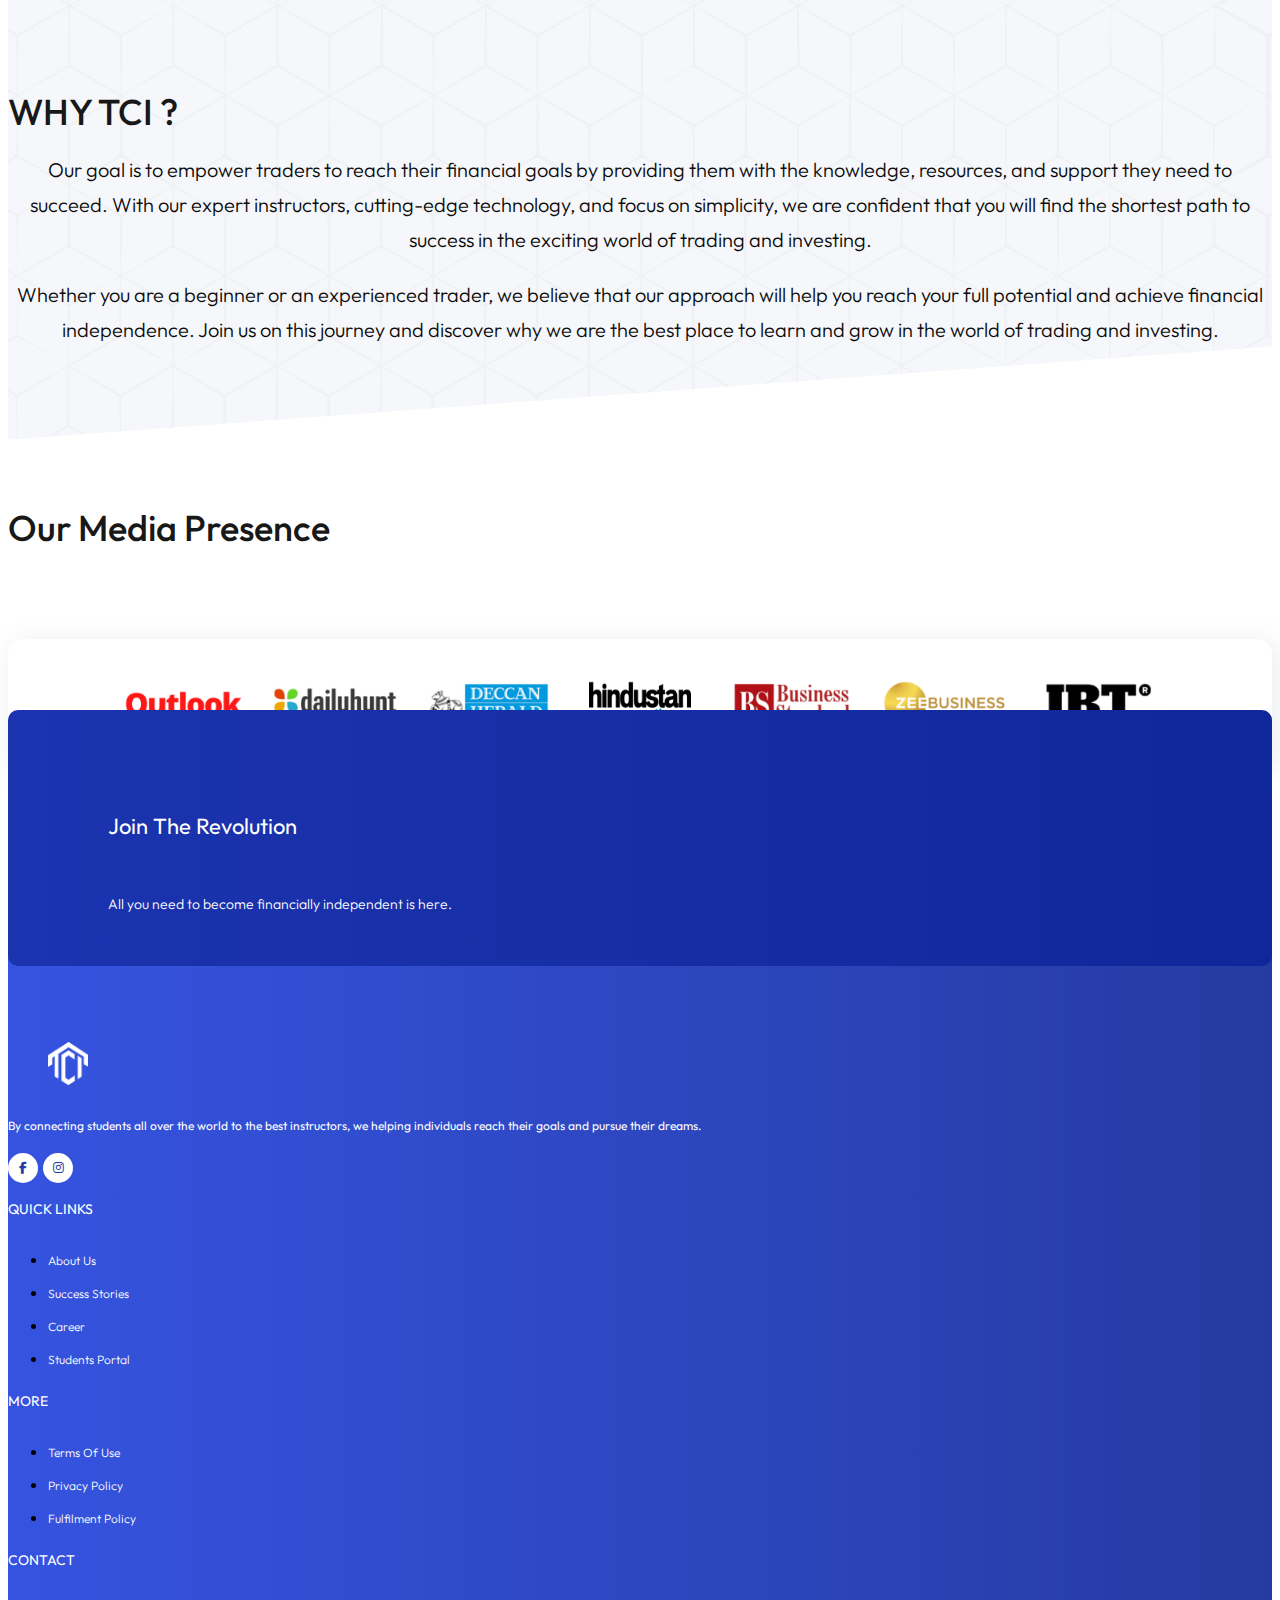
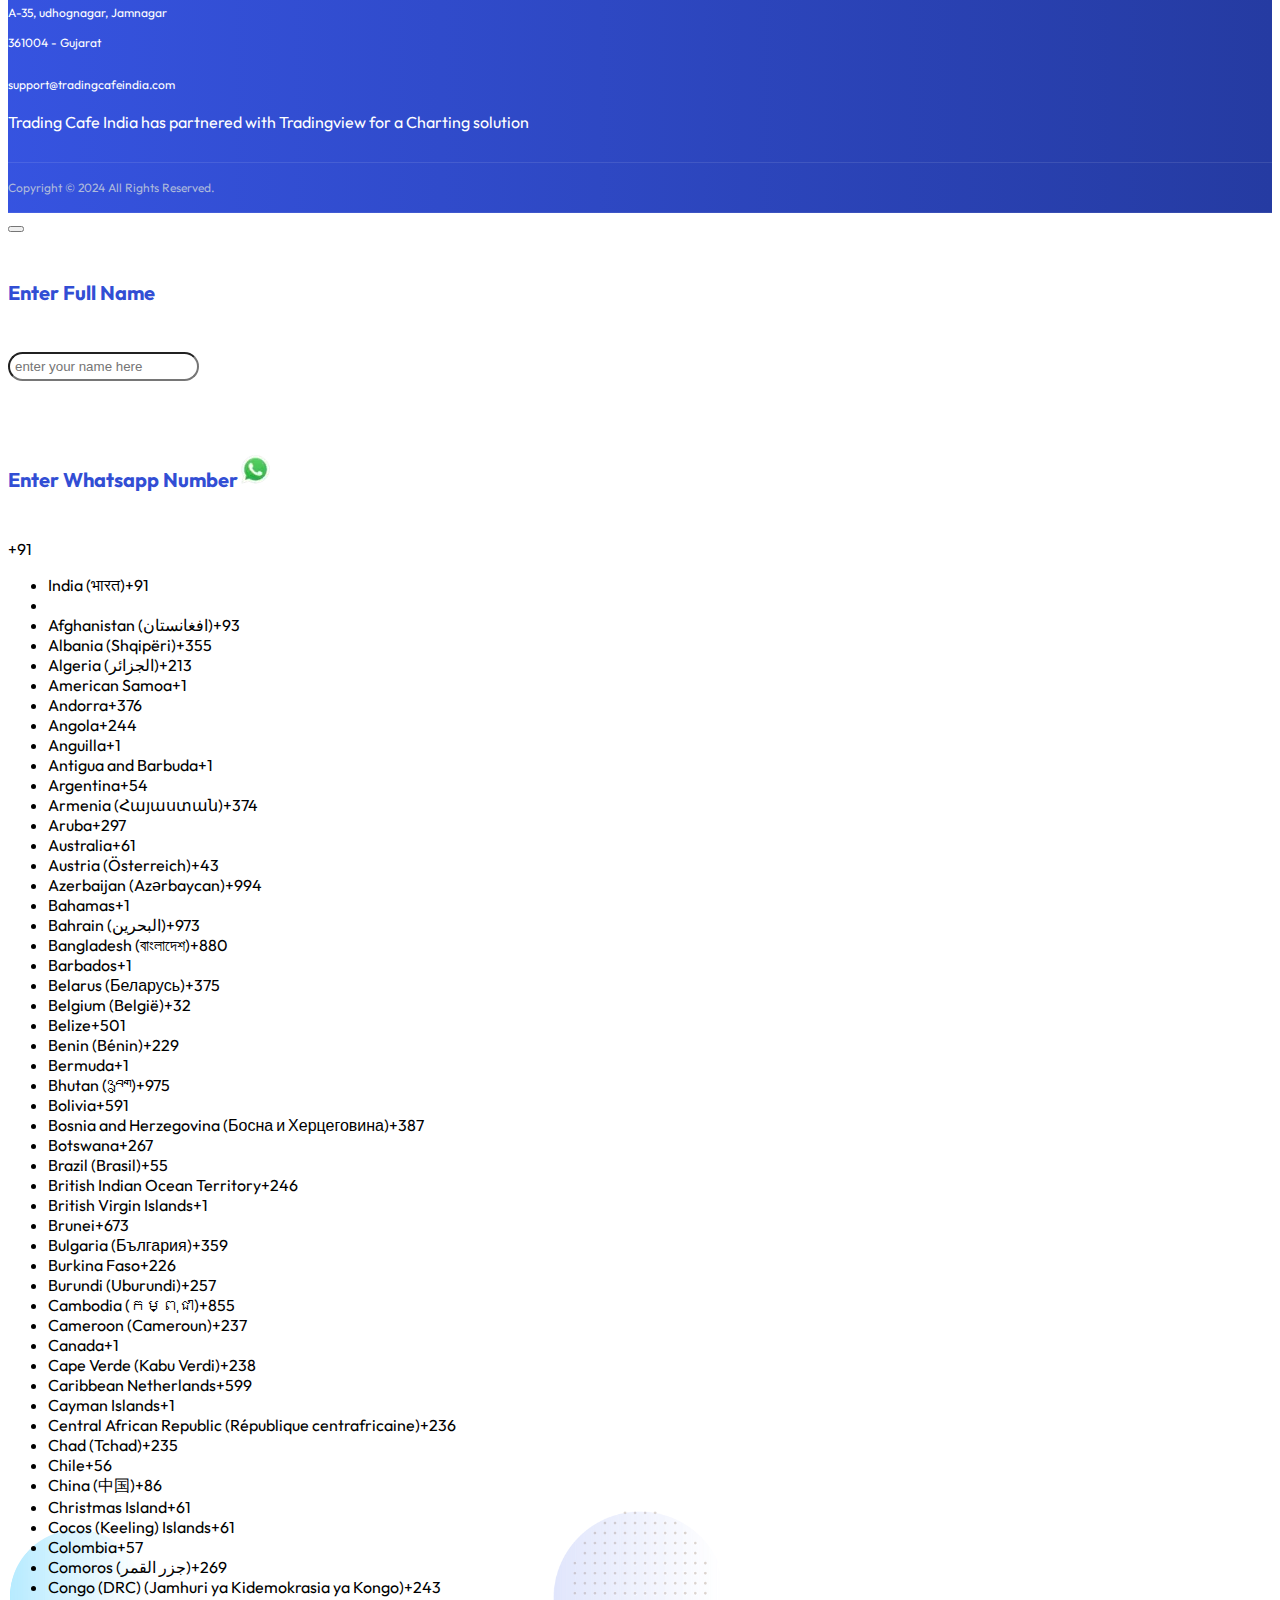
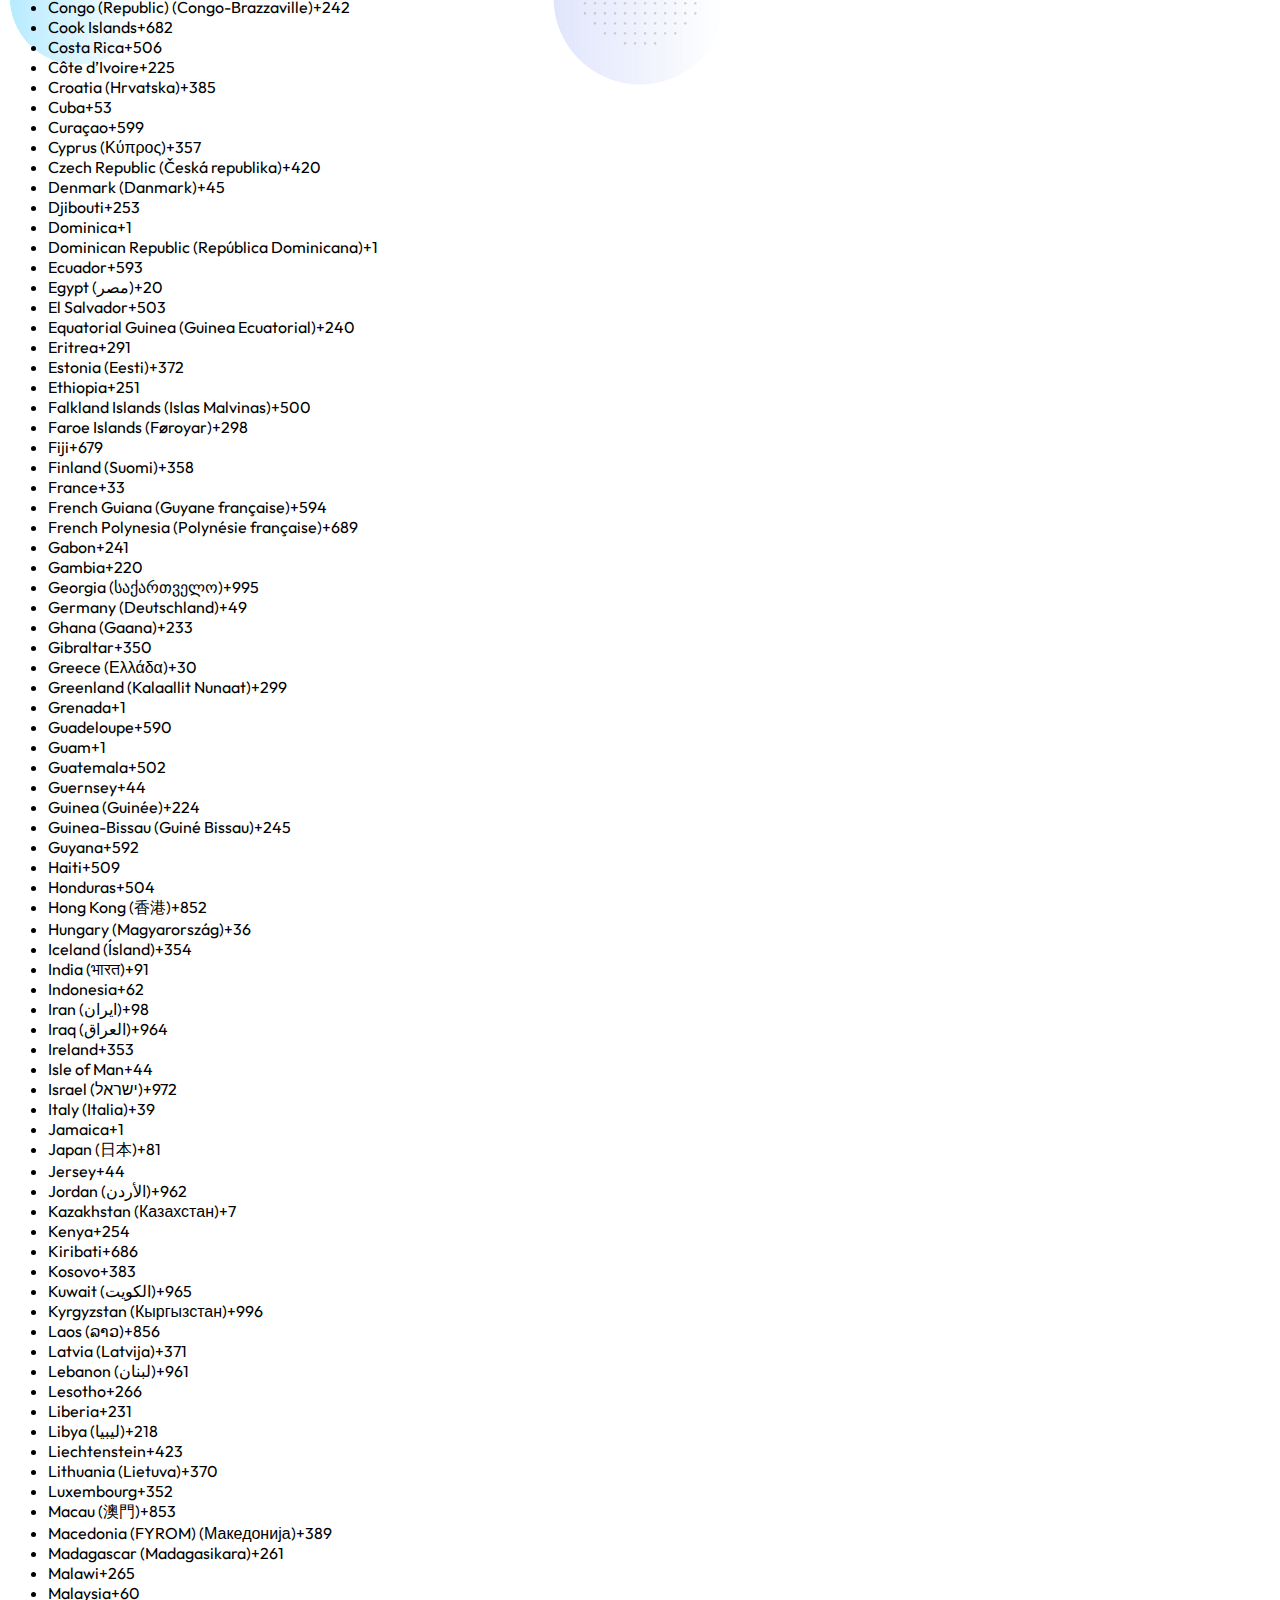
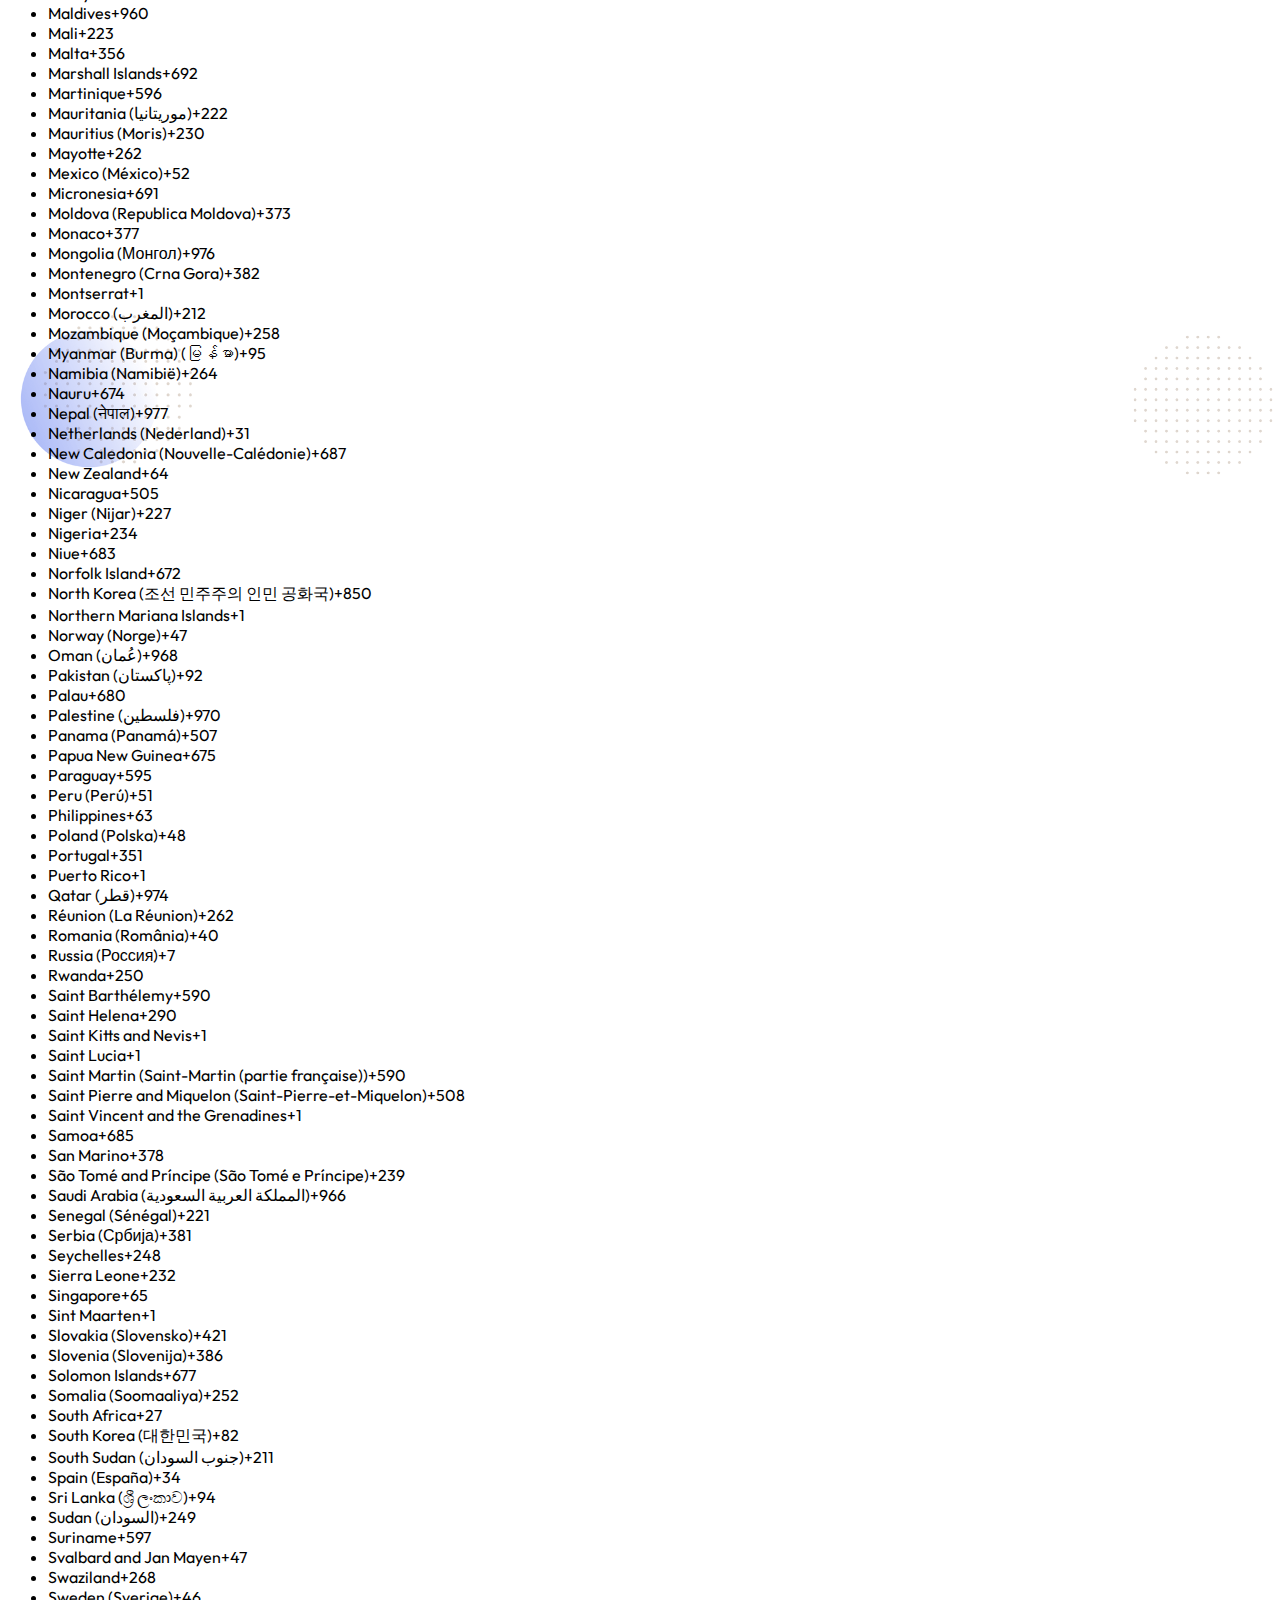
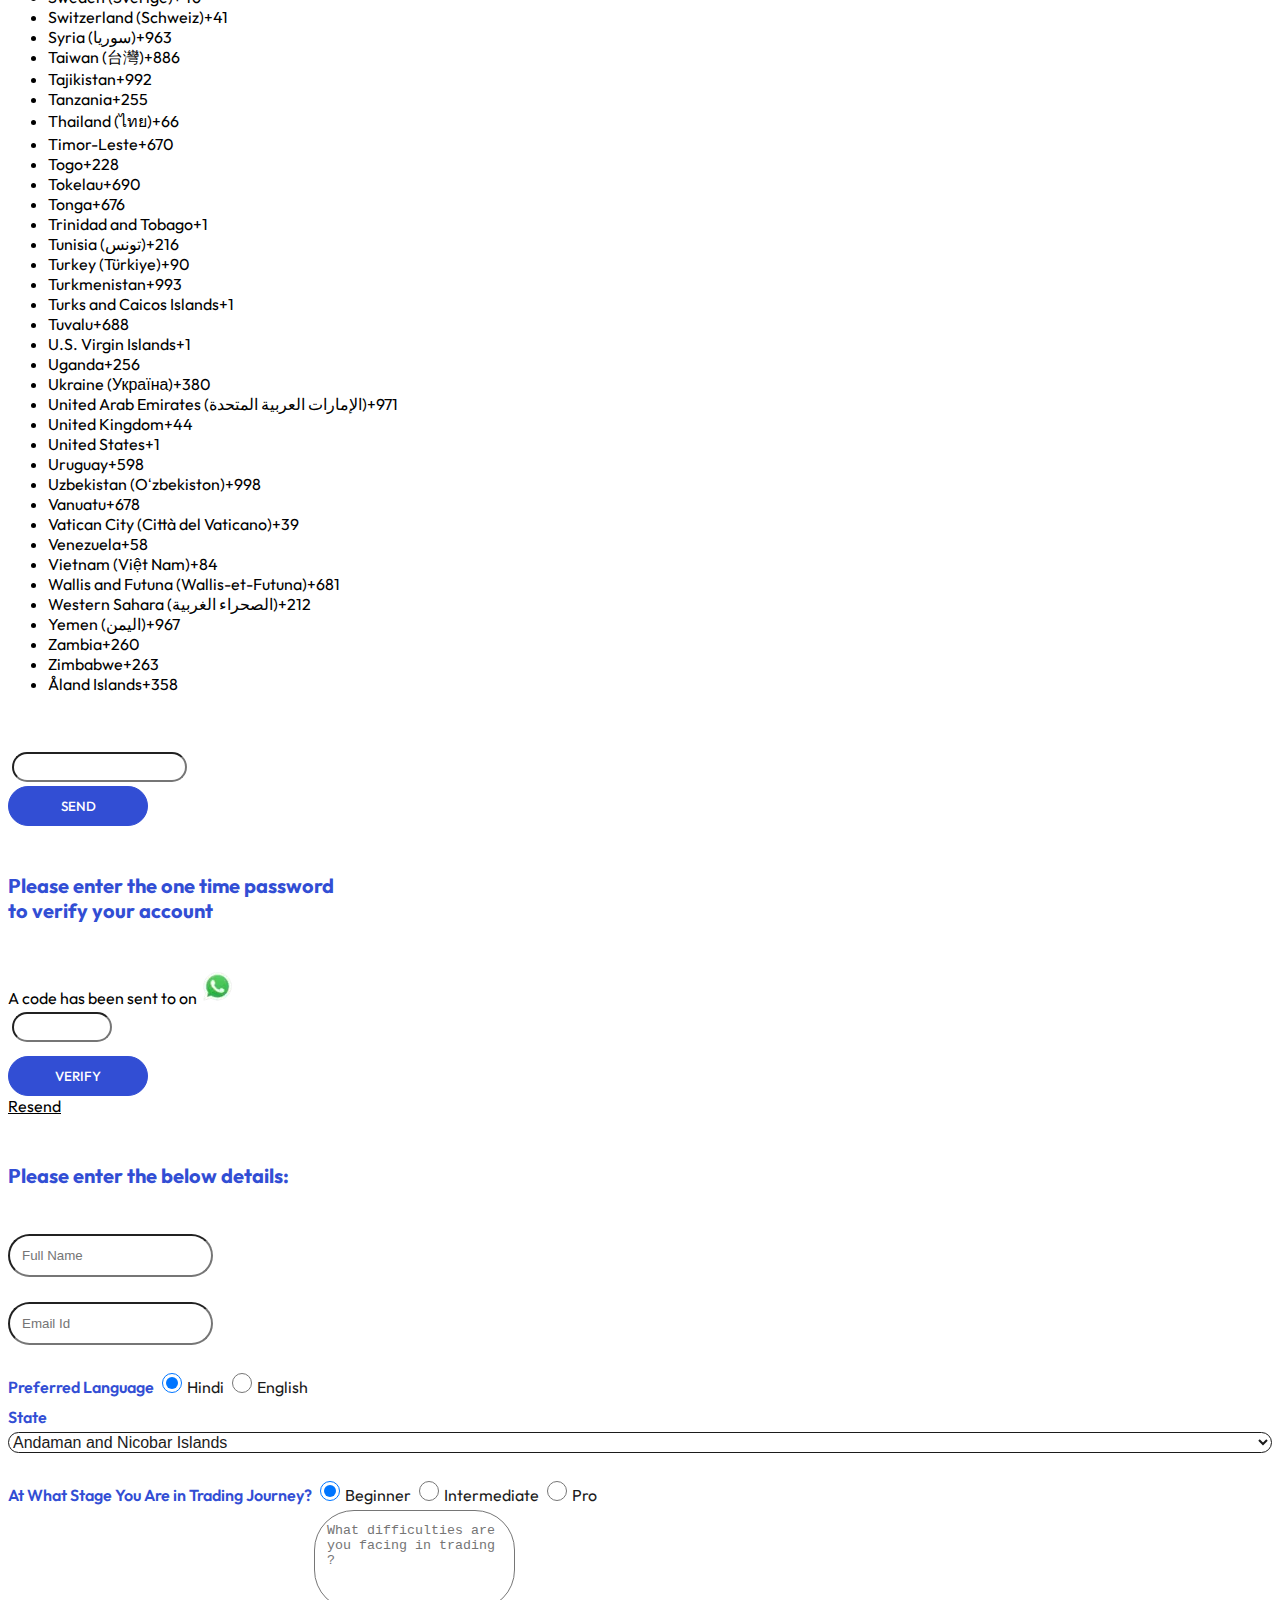
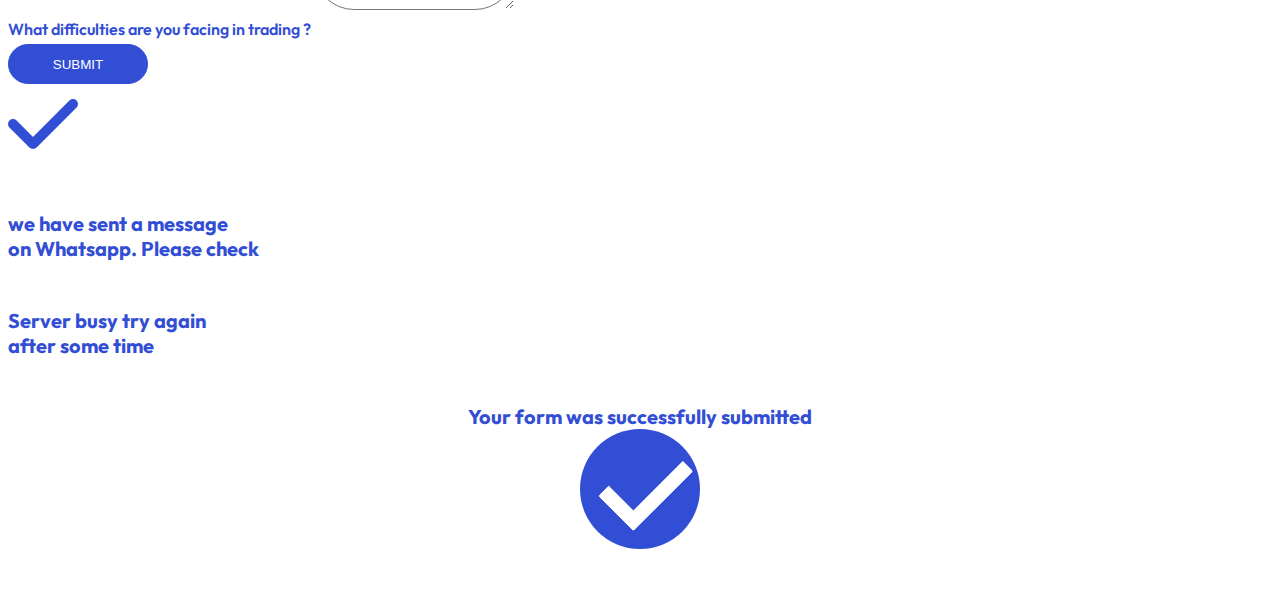
<file: about-us.html>
<!doctype html>
<html lang="en">

<head>
    <!-- Required meta tags -->
    <meta charset="utf-8">
    <meta http-equiv="X-UA-Compatible" content="IE=edge">
    <meta name="viewport" content="width=device-width, initial-scale=1">
    <meta name="keywords"
        content="stock market courses, best stock market courses in india, best stock market courses online, intraday trading strategies, options trading course, option trading strategies, stock market courses in India, online stock market courses">
    <meta content="Why Trading cafe India is what you need" name="description">
    <!-- Bootstrap CSS -->
    <link href="https://cdn.jsdelivr.net/npm/bootstrap@5.2.0/dist/css/bootstrap.min.css" rel="stylesheet"
        integrity="sha384-gH2yIJqKdNHPEq0n4Mqa/HGKIhSkIHeL5AyhkYV8i59U5AR6csBvApHHNl/vI1Bx" crossorigin="anonymous">

    <title>Trading Cafe India | TCI | Best online stock trading institute</title>

    <link rel="stylesheet" href="https://cdnjs.cloudflare.com/ajax/libs/font-awesome/4.7.0/css/font-awesome.min.css">
    <link rel="stylesheet" href="https://cdnjs.cloudflare.com/ajax/libs/font-awesome/6.1.1/css/all.min.css">
    <link rel="stylesheet" type="text/css" href="css/header_footer.css">
    <link rel="stylesheet" type="text/css" href="css/About_us.css">
    <link rel="stylesheet" href="https://cdn.tutorialjinni.com/intl-tel-input/17.0.8/css/intlTelInput.css" />
    <link rel="icon" href="img/tci_blue.png" sizes="32x32" />
    <link rel="icon" href="img/tci_blue.png" sizes="192x192" />
</head>

<body style="font-family: 'Outfit', sans-serif;overflow-x:hidden">
    <!-- Header Start-->
    <!-- Mobile Header -->
    <nav class="navbar navbar-expand-lg bg-light" id="Header_for_Mobile">
        <div class="container-fluid justify-content-evenly">
            <div class="site-logo px-2"><span class="custom-logo-link"><img alt="logo" id="tci_logo" width="72"
                        height="77" src="img/tci_logo.webp" class="custom-logo" /></span></div>
            <a class="navbar-brand" href="/">
                <span style="font-size:xx-large" id="header_heading_1">Trading Cafe India</span><br>
                <span style="font-size:large" id="header_heading_2">Made with <span
                        style="color: red; font-size:medium">&#10084;</span> in <img alt="flag" width="20" height="20"
                        src="img/india_flag.webp"></span></a>
            <button class="navbar-toggler" type="button" data-bs-toggle="collapse"
                data-bs-target="#navbarSupportedContent" aria-controls="navbarSupportedContent" aria-expanded="true"
                aria-label="Toggle navigation">
                <span class="navbar-toggler-icon">
            </button>
            <div class="collapse navbar-collapse" id="navbarSupportedContent" style="background-color:white">
                <ul class="navbar-nav mb-2 mb-lg-0">
                    <li class="nav-item">
                        <a class="nav-link active" aria-current="page" href="/"><span class="header_text_nav"
                                id="Nav_Mobile_Home">Home</span></a>
                    </li>
                    <li class="nav-item">
                        <a class="nav-link active" aria-current="page" href="https://blog.tradingcafeindia.com/"><span
                                class="header_text_nav" id="Nav_Mobile_Blog">Blog</span></a>
                    </li>
                    <li class="nav-item">
                        <a class="nav-link active" aria-current="page" href="success-stories.html"><span
                                class="header_text_nav">Success
                                stories</span></a>
                    </li>
                    <!-- <li class="nav-item">
                        <a class="nav-link active" aria-current="page" href="mentorship.html"><span
                                class="header_text_nav">Courses</span></a>
                    </li> -->
                    <li class="nav-item">
                        <a class="nav-link active" aria-current="page" href="about-us.html"><span
                                class="header_text_nav">About
                                us</span></a>
                    </li>
                    <li class="nav-item dropdown d-none">
                        <a class="nav-link active dropdown-toggle" href="#" role="button" data-bs-toggle="dropdown"
                            aria-expanded="false">
                            <span class="header_text_nav">Our Products</span>
                        </a>
                        <ul class="dropdown-menu">
                            <!-- <li><a class="dropdown-item" href="mentorship.html">Mentorship</a></li> -->
                            <li><a class="dropdown-item" href="https://tredcode.tradingcafeindia.com/">Tredcode</a></li>
                            <li><a class="dropdown-item" href="https://students.tradingcafeindia.com/">Students
                                    Portal</a></li>
                        </ul>
                    </li>
                </ul>
            </div>
        </div>
    </nav>
    <!-- Mobile Header End -->
    <!-- Laptop Header -->
    <nav class="navbar navbar-expand-lg" id="Header_for_Laptop">
        <div class="container-fluid">
            <div class="site-logo px-2"><span class="custom-logo-link"><img alt="logo" id="tci_logo" width="72"
                        height="77" src="img/tci_logo.webp" class="custom-logo" /></span></div>
            <a class="navbar-brand" href="/">
                <span style="font-size:xx-large" id="header_heading_1">Trading Cafe India</span><br>
                <span style="font-size:large" id="header_heading_2">Made with <span
                        style="color: red; font-size:medium">&#10084;</span> in <img alt="flag" width="20" height="20"
                        src="img/india_flag.webp"></span></a>
            <button class="navbar-toggler" type="button" data-bs-toggle="collapse"
                data-bs-target="#navbarSupportedContent" aria-controls="navbarSupportedContent" aria-expanded="true"
                aria-label="Toggle navigation">
                <span class="navbar-toggler-icon">
            </button>
            <div class="collapse navbar-collapse d-flex justify-content-end px-4" id="navbarSupportedContent">
                <ul class="navbar-nav mb-2 mb-lg-0">
                    <li class="nav-item">
                        <a class="nav-link active" aria-current="page" href="/"><span class="header_text_nav"
                                id="Nav_Laptop_Home">Home</span></a>
                    </li>
                    <li class="nav-item">
                        <a class="nav-link active" aria-current="page" href="https://blog.tradingcafeindia.com/"><span
                                class="header_text_nav" id="Nav_Laptop_Blog">Blog</span></a>
                    </li>
                    <li class="nav-item">
                        <a class="nav-link active" aria-current="page" href="success-stories.html"><span
                                class="header_text_nav">Succes
                                stories</span></a>
                    </li>
                    <!-- <li class="nav-item">
                        <a class="nav-link active" aria-current="page" href="mentorship.html"><span
                                class="header_text_nav">Courses</span></a>
                    </li> -->
                    <li class="nav-item">
                        <a class="nav-link active" aria-current="page" href="about-us.html"><span
                                class="header_text_nav">About
                                us</span></a>
                    </li>
                    <li class="nav-item dropdown d-none">
                        <a class="nav-link active dropdown-toggle" href="#" role="button" data-bs-toggle="dropdown"
                            aria-expanded="false">
                            <span class="header_text_nav">Our Products</span>
                        </a>
                        <ul class="dropdown-menu">
                            <!-- <li><a class="dropdown-item" href="mentorship.html">Mentorship</a></li> -->
                            <li><a class="dropdown-item" href="https://tredcode.tradingcafeindia.com/">Tredcode</a></li>
                            <li><a class="dropdown-item" href="https://students.tradingcafeindia.com/">Students
                                    Portal</a></li>
                        </ul>
                    </li>
                </ul>
            </div>
        </div>
    </nav>
    <!-- Laptop Header End-->
    <!-- Header End -->

    <hr class="my-0 divider">

    <!-- About Us Page Start  -->
    <span id="About_us_Page">
        <!-- About TCI  -->
        <div class="py-5 hero-header hero-header-inner mb-5">
            <div class="container text-center my-5 pt-5 pb-4" id="About_page_heading">
                <h1 class="animated slideInDown">About TCI</h1>
            </div>
        </div>

        <div class="container-xxl about-about-section">
            <div class="container">
                <div class="row g-4">
                    <div class="col-lg-6 col-sm-6 wow fadeInUp" data-wow-delay="0.1s"
                        style="visibility: visible; animation-delay: 0.1s; animation-name: fadeInUp;">
                        <div class="about-about-left-box" style="border-radius: 20px;">
                            <img src="img/mision_1.png" alt="Mission_Image">
                        </div>
                    </div>
                    <div class="col-lg-6 col-sm-6 wow fadeInUp" data-wow-delay="0.3s"
                        style="visibility: visible; animation-delay: 0.3s; animation-name: fadeInUp;">
                        <div class="about-about-right-box">
                            <h3>Our Mission </h3>
                            <p>Our mission is to help every trader to minimize the learning duration and fast forward
                                his/her journey to a consistent profitable trader with the help of our simple yet
                                effective methods and tools</p>
                            <a href="javascript:void(0)" class="btn-know-more d-none" data-bs-toggle="modal" data-src=""
                                data-bs-target="#GetFreeCounseling">Get Free Guidance</a>
                        </div>
                    </div>
                </div>
            </div>
        </div>

        <!-- Why TCI  -->
        <div class="about-why-TCI-bg">
            <div class="container">
                <div class="row g-4">
                    <div class="col-lg-12 col-sm-12 wow fadeInUp" data-wow-delay="0.3s"
                        style="visibility: visible; animation-delay: 0.3s; animation-name: fadeInUp;">
                        <div class="fund-challenge-left-box text-center">
                            <h3>WHY TCI ?</h3>
                            <p></p>
                            <p style="text-align: center;">Our goal is to empower traders to reach their financial goals
                                by providing them with the knowledge, resources, and support they need to succeed. With
                                our expert instructors, cutting-edge technology, and focus on simplicity, we are
                                confident that you will find the shortest path to success in the exciting world of
                                trading and investing.
                            </p>
                            <p style="text-align: center;">Whether you are a beginner or an experienced trader, we
                                believe that our approach will help you reach your full potential and achieve financial
                                independence. Join us on this journey and discover why we are the best place to learn
                                and grow in the world of trading and investing.</p>
                            <p></p>
                        </div>

                    </div>
                </div>
            </div>
        </div>

        <!-- Media Partner  -->
        <div class="container-xxl py-5 my-5">
            <div class="container pb-5">
                <div class="row justify-content-center text-center wow fadeInUp" data-wow-delay="0.1s"
                    style="visibility: visible; animation-delay: 0.1s; animation-name: fadeInUp;">
                    <div class="col-lg-8 col-sm-8 wow fadeInUp" data-wow-delay="0.1s"
                        style="visibility: visible; animation-delay: 0.1s; animation-name: fadeInUp;">
                        <div class="header-head">
                            <h3>Our Media Presence</h3>
                        </div>
                    </div>
                </div>

                <div class="row g-4">
                    <div class="col-lg-12 col-md-12 wow fadeInUp" data-wow-delay="0.1s"
                        style="visibility: visible; animation-delay: 0.1s; animation-name: fadeInUp;">
                        <div class="logo-wrap">
                            <ul>
                                <li><a
                                        href="https://www.outlookindia.com/website/story/outlook-spotlight-beginner-stock-market-traders-find-their-way-to-profitability-with-trading-cafe-india/395384">
                                        <img src="img/logo-s1.png" alt="media_partner_logo" loading="lazy">
                                    </a>
                                </li>
                                <li><a
                                        href="https://m.dailyhunt.in/news/india/english/clout+news-epaper-dhc9d1a4a4c05c48768e5ceb1997c3d6ff/indias+top+stock+market+community+trading+cafe+india+busts+the+myths+about+share+bazaar-newsid-dhc9d1a4a4c05c48768e5ceb1997c3d6ff_4858b6b01c8e11ecb6ffc63dce291935?s=a&amp;ss=pd">
                                        <img src="img/logo-s2.png" alt="media_partner_logo" loading="lazy">
                                    </a>
                                </li>
                                <li><a
                                        href="https://www.deccanherald.com/brandspot/pr-spot/trading-cafe-india-has-trained-over-1000-profitable-traders-with-their-winning-strategies-1033520.html">
                                        <img src="img/logo-s3.png" alt="media_partner_logo" loading="lazy">
                                    </a>
                                </li>
                                <li><a
                                        href="https://www.hindustantimes.com/brand-post/trading-cafe-india-unveiling-the-new-world-of-trading-101627476865827.html"><img
                                            src="img/logo-s4.png" alt="media_partner_logo" loading="lazy"></a>
                                </li>
                                <li><a
                                        href="https://www.business-standard.com/content/specials/making-trading-an-accessible-career-the-dream-of-pro-mentors-at-trading-cafe-india-121090600443_1.html"><img
                                            src="img/logo-s5.png" alt="media_partner_logo" loading="lazy"></a>
                                </li>
                                <li><a
                                        href="https://www.zeebiz.com/companies/news-trading-cafe-india-one-of-the-finest-retail-prop-trading-desks-of-the-country-165755"><img
                                            src="img/logo-s6.png" alt="media_partner_logo" loading="lazy"></a>
                                </li>
                                <li><a
                                        href="https://www.ibtimes.sg/trading-cafe-india-proves-attaining-financial-freedom-possible-through-stock-market-60323"><img
                                            src="img/logo-s7.png" alt="media_partner_logo" loading="lazy"></a>
                                </li>
                            </ul>
                        </div>
                    </div>
                </div>
            </div>
        </div>
    </span>
    <!-- About Us Page End-->


    <!-- Back to Top  -->
    <a href="#" class="btn btn-lg btn-primary btn-lg-square back-to-top"><i class="fa-solid fa-arrow-up"></i></a>
    <!-- <div class="my-5 py-5" style="color:white">TCI</div> -->
    <!-- Footer Start -->
    <div class="container-fluid pagespeed_hide text-light footer wow fadeIn" data-wow-delay="0.1s"
        style="visibility: visible; animation-delay: 0.1s; animation-name: fadeIn;">
        <div class="container">
            <div class="join-solution-wrap">
                <div class="row g-5">
                    <div class="col-lg-9 col-md-6">
                        <h6>Join the revolution </h6>
                        <p>All you need to become financially independent is here.</p>
                    </div>
                </div>
            </div>
            <div class="row g-5">
                <div class="col-lg-4 col-md-6">
                    <div id="footer-sidebar1">
                        <aside id="block-12" class="widget widget_block widget_media_image">
                            <figure class="wp-block-image size-full"><img loading="lazy" width="73" height="78"
                                    src="img/logo-white.webp" alt="footer_logo" class="wp-image-988"></figure>
                        </aside>
                        <aside id="block-8" class="widget widget_block widget_text">
                            <p>By connecting students all over the world to the best instructors, we helping
                                individuals
                                reach their goals and pursue their dreams. </p>
                        </aside>
                    </div>
                    <div class="d-flex pt-2">
                        <div id="footer-sidebar2">
                            <aside id="block-9" class="widget widget_block">
                                <p><a class="btn btn-outline-light btn-social"
                                        href="https://www.facebook.com/TradingCafeIndia/">
                                        <i class="fab fa-facebook-f"></i>
                                    </a>
                                    <a class="btn btn-outline-light btn-social"
                                        href="https://www.instagram.com/tradingcafeindia/?hl=en">
                                        <i class="fab fa-instagram"></i>
                                    </a>
                                    <a class="btn btn-outline-light btn-social"
                                        href="https://telegram.me/tradingcafeindia">
                                        <i class="fab fa-telegram"></i>
                                    </a>
                                </p>
                            </aside>
                        </div>
                    </div>
                </div>
                <div class="col-lg-8 col-md-6">
                    <div class="row">
                        <div class="col-lg-4 col-md-6 col-6">
                            <!-- <h4>More</h4> -->
                            <div id="footer-sidebar3">
                                <aside id="nav_menu-2" class="widget widget_nav_menu">
                                    <h4 class="widget-title">Quick Links</h4>
                                    <nav class="menu-quick-links-container" aria-label="Quick Links">
                                        <ul id="menu-quick-links" class="menu">
                                            <li id="menu-item-291"
                                                class="menu-item menu-item-type-post_type menu-item-object-page menu-item-291">
                                                <a href="about-us.html">About Us</a>
                                            </li>
                                            <li id="menu-item-292"
                                                class="menu-item menu-item-type-post_type menu-item-object-page menu-item-292">
                                                <a href="success-stories.html">Success
                                                    Stories</a>
                                            </li>
                                            <li id="menu-item-290"
                                                class="menu-item menu-item-type-post_type menu-item-object-page menu-item-290">
                                                <a href="career.html">Career</a>
                                            </li>
                                            <li id="menu-item-993"
                                                class="menu-item menu-item-type-custom menu-item-object-custom menu-item-993">
                                                <a href="https://tcistudents.com/">Students Portal</a>
                                            </li>
                                        </ul>
                                    </nav>
                                </aside>
                            </div>
                        </div>
                        <div class="col-lg-4 col-md-6 col-6">
                            <div id="footer-sidebar4">
                                <aside id="nav_menu-3" class="widget widget_nav_menu">
                                    <h4 class="widget-title">More</h4>
                                    <nav class="menu-more-container" aria-label="More">
                                        <ul id="menu-more" class="menu">
                                            <li id="menu-item-516"
                                                class="menu-item menu-item-type-post_type menu-item-object-page menu-item-516">
                                                <a href="terms-of-use-trading-cafe-india-tci.html">Terms Of Use</a>
                                            </li>
                                            <li id="menu-item-517"
                                                class="menu-item menu-item-type-post_type menu-item-object-page menu-item-privacy-policy menu-item-517">
                                                <a href="privacy-policy-trading-cafe-i.html">Privacy
                                                    Policy</a>
                                            </li>
                                            <li id="menu-item-522"
                                                class="menu-item menu-item-type-post_type menu-item-object-page menu-item-522">
                                                <a
                                                    href="fulfilment-policy-tci-tradiing-cafe-india-share-market-clas.html">Fulfilment
                                                    Policy</a>
                                            </li>
                                        </ul>
                                    </nav>
                                </aside>
                            </div>
                        </div>
                        <div class="col-lg-4 col-md-6">
                            <h4>Contact</h4>
                            <div id="footer-sidebar5">
                                <aside id="block-10" class="widget widget_block">
                                    <p class="mb-2">A-35, udhognagar, Jamnagar<br> 361004 - Gujarat</p>
                                    <p class="mb-2"><a
                                            href="mailto:support@tradingcafeindia.com">support@tradingcafeindia.com</a>
                                    </p>
                                </aside>
                            </div>
                        </div>
                        <div class="col-12 mt-3">
                            <a href="tradingview.html"
                                style="text-decoration: none; color: #fff;">Trading Cafe India has partnered with
                                Tradingview for a Charting solution</a>
                        </div>
                    </div>
                </div>
            </div>
        </div>
        <div class="container">
            <div class="copyright">
                <div class="row">
                    <div class="col-md-12 text-center mb-3 mb-md-0">
                        Copyright © 2024 All Rights Reserved.
                    </div>
                </div>
            </div>
        </div>
    </div>
    <!-- Footer End -->

    <div class="modal fade" id="GetFreeCounseling" tabindex="-1" role="dialog" aria-labelledby="exampleModalLabel"
        aria-hidden="true">
        <div class="modal-dialog modal-dialog-centered modal-notify modal-info modal-lg" role="document">
            <div class="modal-content">
                <div class="modal-header text-center" style="border-bottom: 1px solid white;">
                    <button type="button" class="btn-close Button_Close" data-bs-dismiss="modal"
                        aria-label="Close"></button>
                </div>
                <div class="modal-body mb-5">
                    <div class="container d-flex justify-content-center align-items-center" id="Send_OTP_Modal">
                        <div class="position-relative">
                            <div class="card-1 p-2">
                                <h6 class="text-left">Enter Full Name</h6>
                                <div class="col-lg-12 col-sm-12">
                                    <input type="text" class="mobile-verify form-control rounded" id="name_input"
                                        maxlength="50" placeholder="enter your name here">
                                </div>
                                <h6>Enter Whatsapp Number<img src="img/whap.webp" alt="Whatsapp_logo" class=""
                                        width="35"></h6>
                                <div id="otp" class="inputs d-flex flex-row justify-content-center mt-1">
                                    <input class="border-0" name="phone" type="tel" id="phone" maxlength="0" />
                                    <input class="mobile-verify pass m-2 text-center form-control rounded" type="number"
                                        id="first_1" min="0" max="9" oninput="maxLengthCheck(this)"
                                        onkeypress="return isNumeric(event)" maxlength="10" />
                                </div>
                                <div class="mt-4 text-center">
                                    <button class="btn btn-primary px-4 validate" id="send_btn"
                                        style="font-family: Outfit;" onclick="" disabled>Send</button>
                                </div>
                            </div>
                        </div>
                    </div>
                    <div class="container d-none d-flex justify-content-center align-items-center"
                        id="Validate_OTP_Modal">
                        <div class="position-relative">
                            <div class="card-1 p-2 text-center">
                                <h6>Please enter the one time password <br> to verify your account</h6>
                                <div> <span>A code has been sent to</span> <small id="mobile_number"></small> on <img
                                        src="img/whap.webp" alt="Whatsapp_logo" class="" width="35"></div>
                                <div id="otp" class="inputs d-flex flex-row justify-content-center mt-2">
                                    <input class="mobile-verify pass m-2 text-center form-control rounded" type="number"
                                        id="first" min="0" max="9" oninput="maxLengthCheck(this)"
                                        onkeypress="return isNumeric(event)" maxlength="6" />
                                </div>
                                <div class="msg_text" id="msg_text_for_otp" style="margin-top:10px;">
                                    <span id="ph_msg" class="m-1"></span>
                                </div>
                                <div class="mt-4">
                                    <button class="btn btn-primary px-4 validate" id="validate_btn"
                                        style="font-family: Outfit;" onclick="" disabled>Verify</button>
                                    <br>
                                    <span class="text-primary" id="resend_btn"
                                        style="font-family: Outfit; text-decoration: underline; cursor: pointer;"
                                        onclick="">Resend</span>
                                </div>
                            </div>
                        </div>
                    </div>
                    <div class="container d-none d-flex justify-content-center align-items-center"
                        id="User_Details_Modal">
                        <div class="position-relative">
                            <div class="card-1 p-2">
                                <h6>Please enter the below details:</h6>
                                <div class="col">
                                    <div class="form-rihgt-box">
                                        <div class="row text-left">
                                            <div class="mt-1 col-lg-12 col-sm-12">
                                                <div class="form-group">
                                                    <input type="text" class="form-control form_input" id="name_ip"
                                                        maxlength="20" placeholder="Full Name" readonly>
                                                </div>
                                            </div>
                                            <div class="col-lg-12 col-sm-12">
                                                <div class="form-group">
                                                    <input type="email" oninput="validateEmail();"
                                                        class="form-control form_input" maxlength="30" id="email_ip"
                                                        name="email" placeholder="Email Id">
                                                </div>
                                            </div>
                                            <div class="col-md-5">
                                                <div class="form-group">
                                                    <label>Preferred Language</label>
                                                    <div class="form-check">
                                                        <label class="form-check-label">
                                                            <input type="radio" class="form-check-input" id="hindi"
                                                                name="language" checked="">Hindi
                                                        </label>
                                                    </div>
                                                    <div class="form-check">
                                                        <label class="form-check-label">
                                                            <input type="radio" class="form-check-input" id="english"
                                                                name="language">English
                                                        </label>
                                                    </div>
                                                </div>
                                            </div>
                                            <div class="col-md-7">
                                                <div class="form-group" id="state_label">
                                                    <label>State</label>
                                                    <div class="group-form2">
                                                        <select id="country-state" name="country-state">
                                                            <option value="AN">Andaman and Nicobar Islands</option>
                                                            <option value="AP">Andhra Pradesh</option>
                                                            <option value="AR">Arunachal Pradesh</option>
                                                            <option value="AS">Assam</option>
                                                            <option value="BR">Bihar</option>
                                                            <option value="CH">Chandigarh</option>
                                                            <option value="CT">Chhattisgarh</option>
                                                            <option value="DN">Dadra and Nagar Haveli</option>
                                                            <option value="DD">Daman and Diu</option>
                                                            <option value="DL">Delhi</option>
                                                            <option value="GA">Goa</option>
                                                            <option value="GJ">Gujarat</option>
                                                            <option value="HR">Haryana</option>
                                                            <option value="HP">Himachal Pradesh</option>
                                                            <option value="JK">Jammu and Kashmir</option>
                                                            <option value="JH">Jharkhand</option>
                                                            <option value="KA">Karnataka</option>
                                                            <option value="KL">Kerala</option>
                                                            <option value="LA">Ladakh</option>
                                                            <option value="LD">Lakshadweep</option>
                                                            <option value="MP">Madhya Pradesh</option>
                                                            <option value="MH">Maharashtra</option>
                                                            <option value="MN">Manipur</option>
                                                            <option value="ML">Meghalaya</option>
                                                            <option value="MZ">Mizoram</option>
                                                            <option value="NL">Nagaland</option>
                                                            <option value="OR">Odisha</option>
                                                            <option value="PY">Puducherry</option>
                                                            <option value="PB">Punjab</option>
                                                            <option value="RJ">Rajasthan</option>
                                                            <option value="SK">Sikkim</option>
                                                            <option value="TN">Tamil Nadu</option>
                                                            <option value="TG">Telangana</option>
                                                            <option value="TR">Tripura</option>
                                                            <option value="UP">Uttar Pradesh</option>
                                                            <option value="UT">Uttarakhand</option>
                                                            <option value="WB">West Bengal</option>
                                                        </select>
                                                    </div>
                                                </div>
                                            </div>

                                            <div class="col-12">
                                                <div class="form-group">
                                                    <label>At What Stage You Are in Trading Journey?</label>
                                                    <div class="form-check">
                                                        <label class="form-check-label">
                                                            <input type="radio" class="form-check-input" id="beginner"
                                                                name="trading" checked="">Beginner
                                                        </label>
                                                    </div>
                                                    <div class="form-check">
                                                        <label class="form-check-label">
                                                            <input type="radio" class="form-check-input"
                                                                id="intermediate" name="trading">Intermediate
                                                        </label>
                                                    </div>
                                                    <div class="form-check">
                                                        <label class="form-check-label">
                                                            <input type="radio" class="form-check-input" id="pro"
                                                                name="trading">Pro
                                                        </label>
                                                    </div>
                                                </div>
                                            </div>

                                            <div class="mt-3 col-12">
                                                <div class="form-group">
                                                    <label>What difficulties are you facing in trading ?</label>
                                                    <textarea class="form-control form_input"
                                                        placeholder="What difficulties are you facing in trading ? "
                                                        id="difficulties" name="difficulties"
                                                        style="height: 100px"></textarea>
                                                </div>
                                            </div>
                                            <div class="col-12">
                                                <div class="msg_text"><span id="final_msg"></span></div>
                                            </div>

                                            <div class="col-12 d-flex justify-content-center">
                                                <button class="btn btn-primary px-4 validate apply-now temp_disb"
                                                    id="submit_btn" onclick="" disabled>Submit</button>

                                            </div>
                                        </div>
                                    </div>
                                </div>
                            </div>
                        </div>
                    </div>
                    <div class="container d-none d-flex justify-content-center align-items-center" id="Modal_4">
                        <div class="position-relative">
                            <div class="card-1 p-2 px-3 text-center">
                                <i class="fas fa-check fa-5x mb-3 animated rotateIn"></i>
                                <h6>we have sent a message <br> on Whatsapp. Please check</h6>
                            </div>
                        </div>
                    </div>
                    <div class="container d-none d-flex justify-content-center align-items-center" id="Modal_5">
                        <div class="position-relative">
                            <div class="card-1 p-2 text-center">
                                <h6>Server busy try again <br> after some time</h6>
                            </div>
                        </div>
                    </div>
                    <div class="container d-none d-flex justify-content-center align-items-center" id="Modal_6">
                        <div class="position-relative">
                            <div class="card-1 p-2 text-center" id="success_tic">
                                <h6 style="text-align:center;"> Your form was successfully submitted <br>
                                    <div class="mt-3 checkmark-circle">
                                        <div class="background"></div>
                                        <div class="checkmark draw"></div>
                                    </div>
                                    <h6>
                            </div>
                        </div>
                    </div>
                </div>
            </div>
        </div>
    </div>

    <!-- Optional JavaScript; choose one of the two! -->
    <!-- Option 1: Bootstrap Bundle with Popper -->
    <script src="https://ajax.googleapis.com/ajax/libs/jquery/3.6.0/jquery.min.js"></script>

    <script src="https://cdn.jsdelivr.net/npm/bootstrap@5.2.0/dist/js/bootstrap.bundle.min.js"
        integrity="sha384-A3rJD856KowSb7dwlZdYEkO39Gagi7vIsF0jrRAoQmDKKtQBHUuLZ9AsSv4jD4Xa" crossorigin="anonymous">
        </script>

    <script src="js/intlTelInput.min.js"></script>

    <!-- JavaScript -->
    <script src="js/Form_validation.js" defer></script>
    <script src="js/About_us.js" defer></script>

    <script>
        var input = document.querySelector("#phone");
        window.intlTelInput(input, {
            separateDialCode: true,
            preferredCountries: ["in"]
        });
        input.addEventListener("countrychange", function () {
            // do something with iti.getSelectedCountryData()
            console.log("country is changed")
            if ($('.iti__selected-dial-code').text() == '+86') {
                console.log("country = CHINA")
                $('#first_1').attr('maxlength', '11')
            }
            else {
                $('#first_1').attr('maxlength', '10')
            }
        });
    </script>
</body>

</html>
</file>
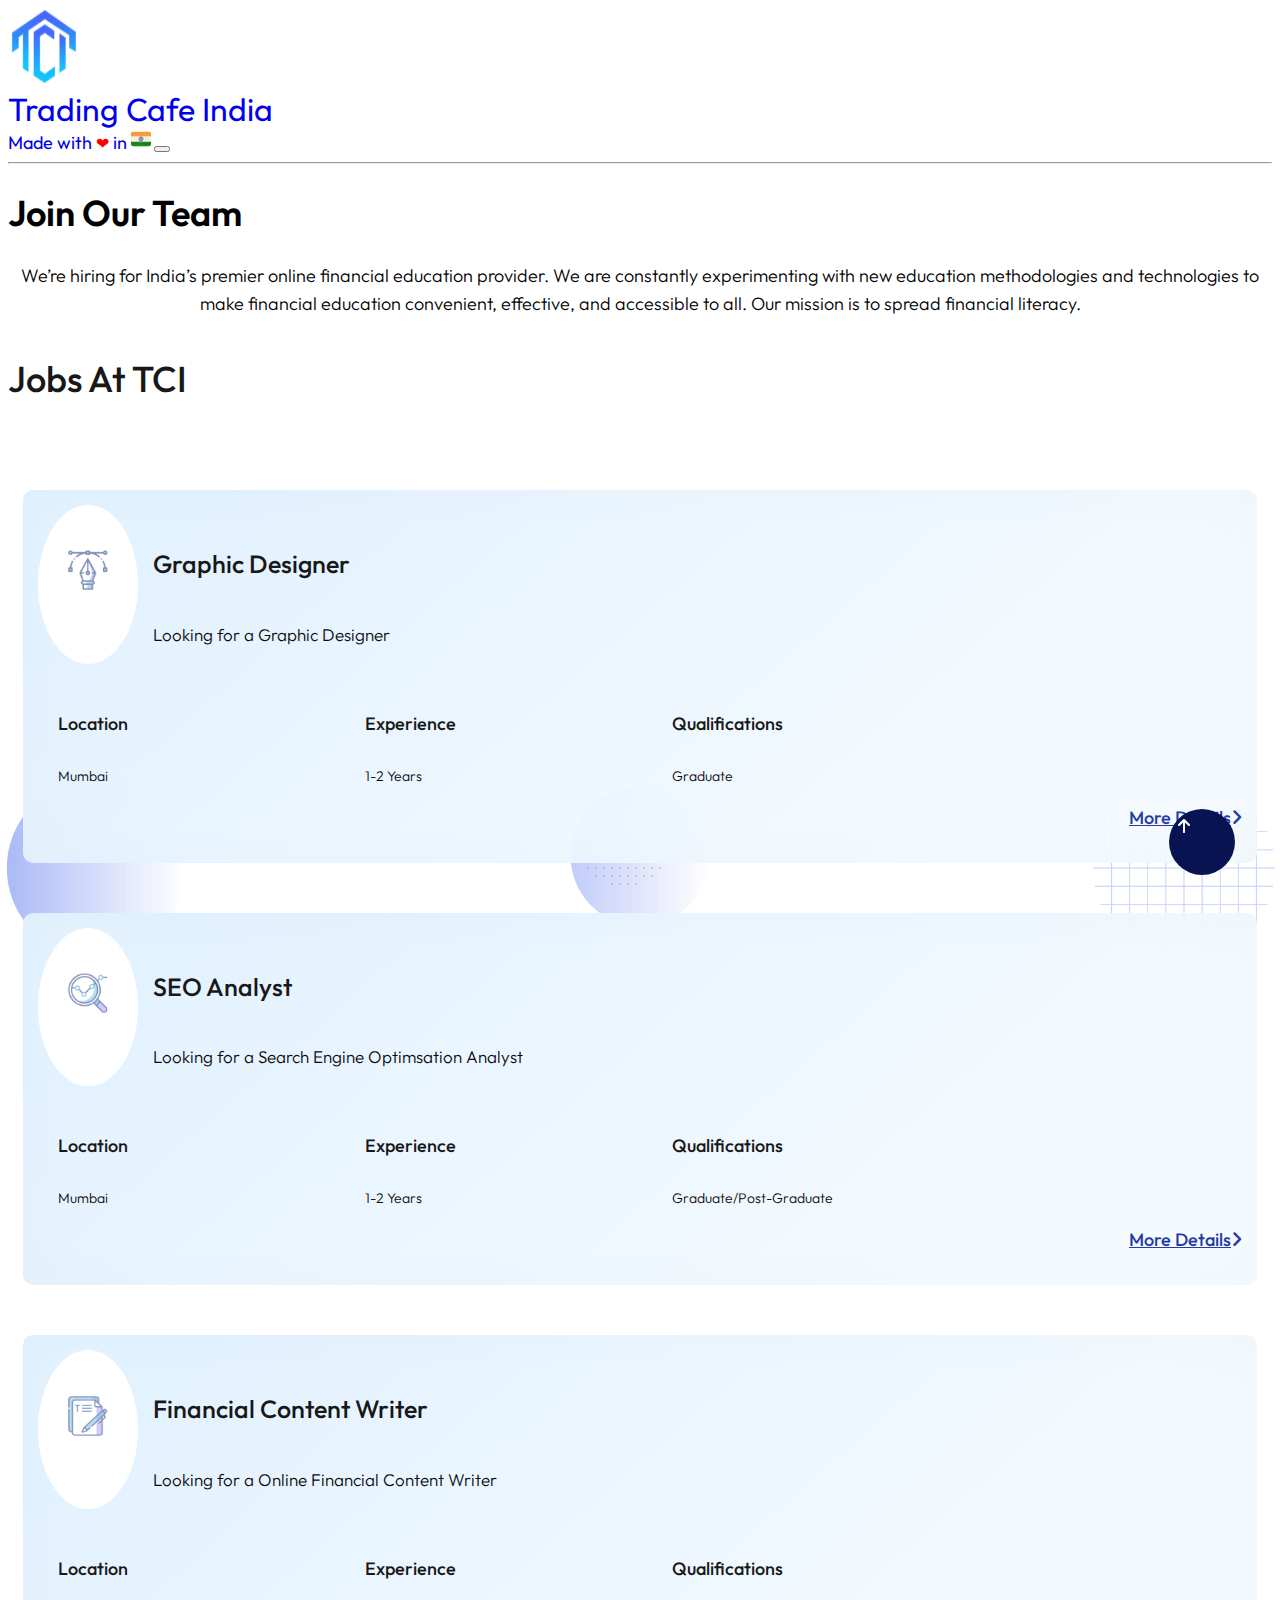
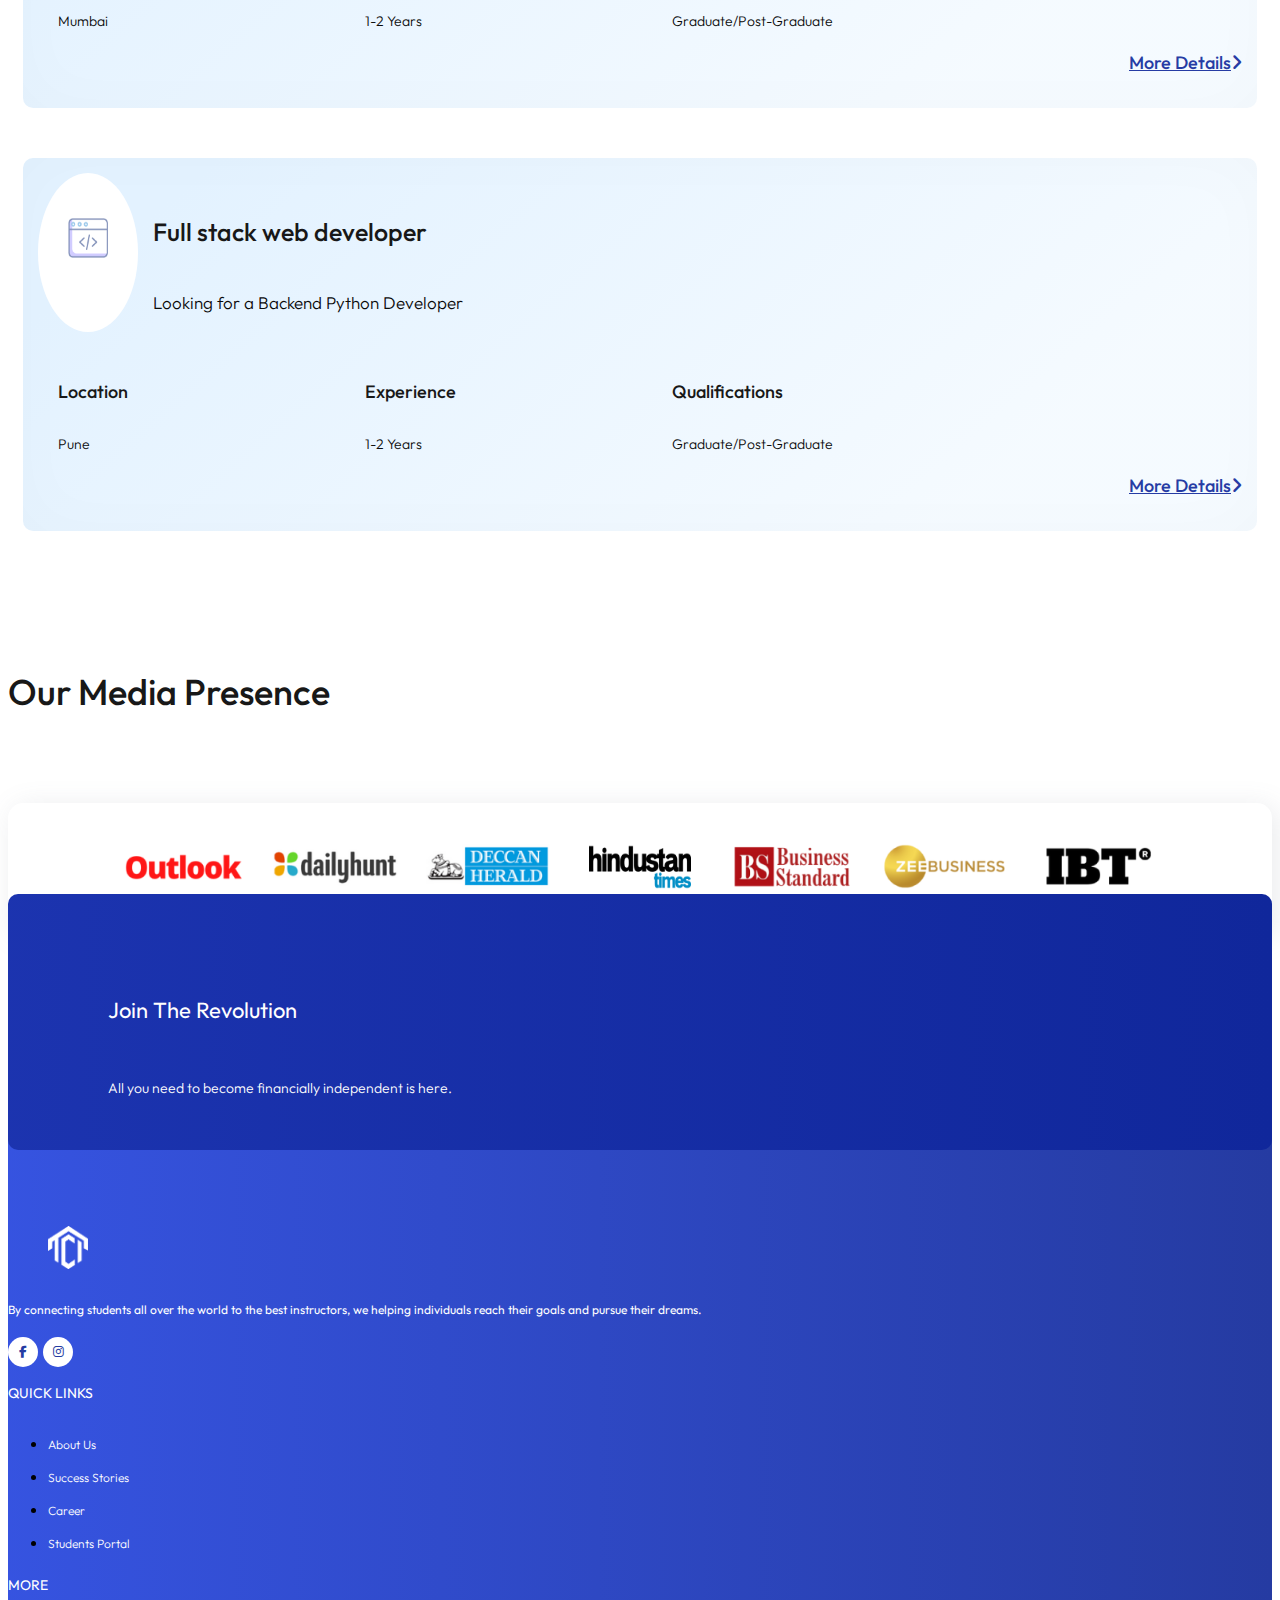
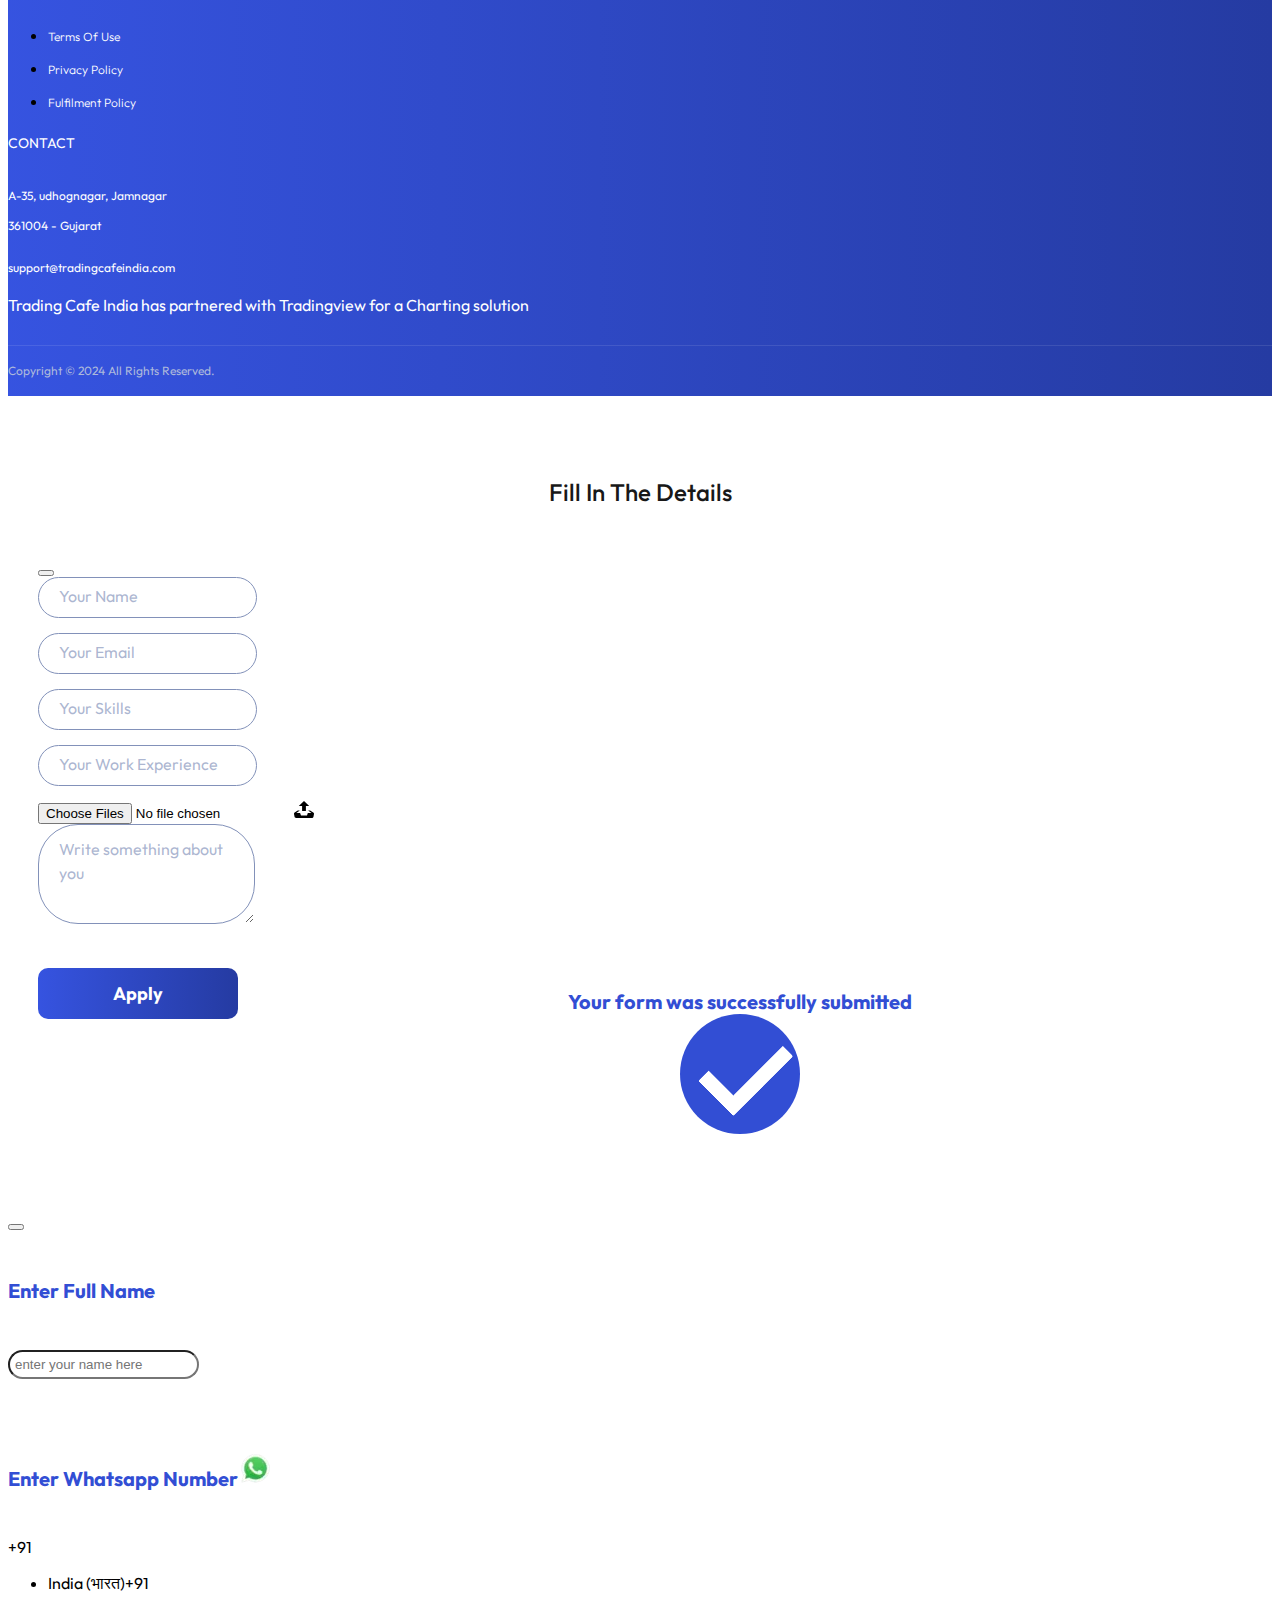
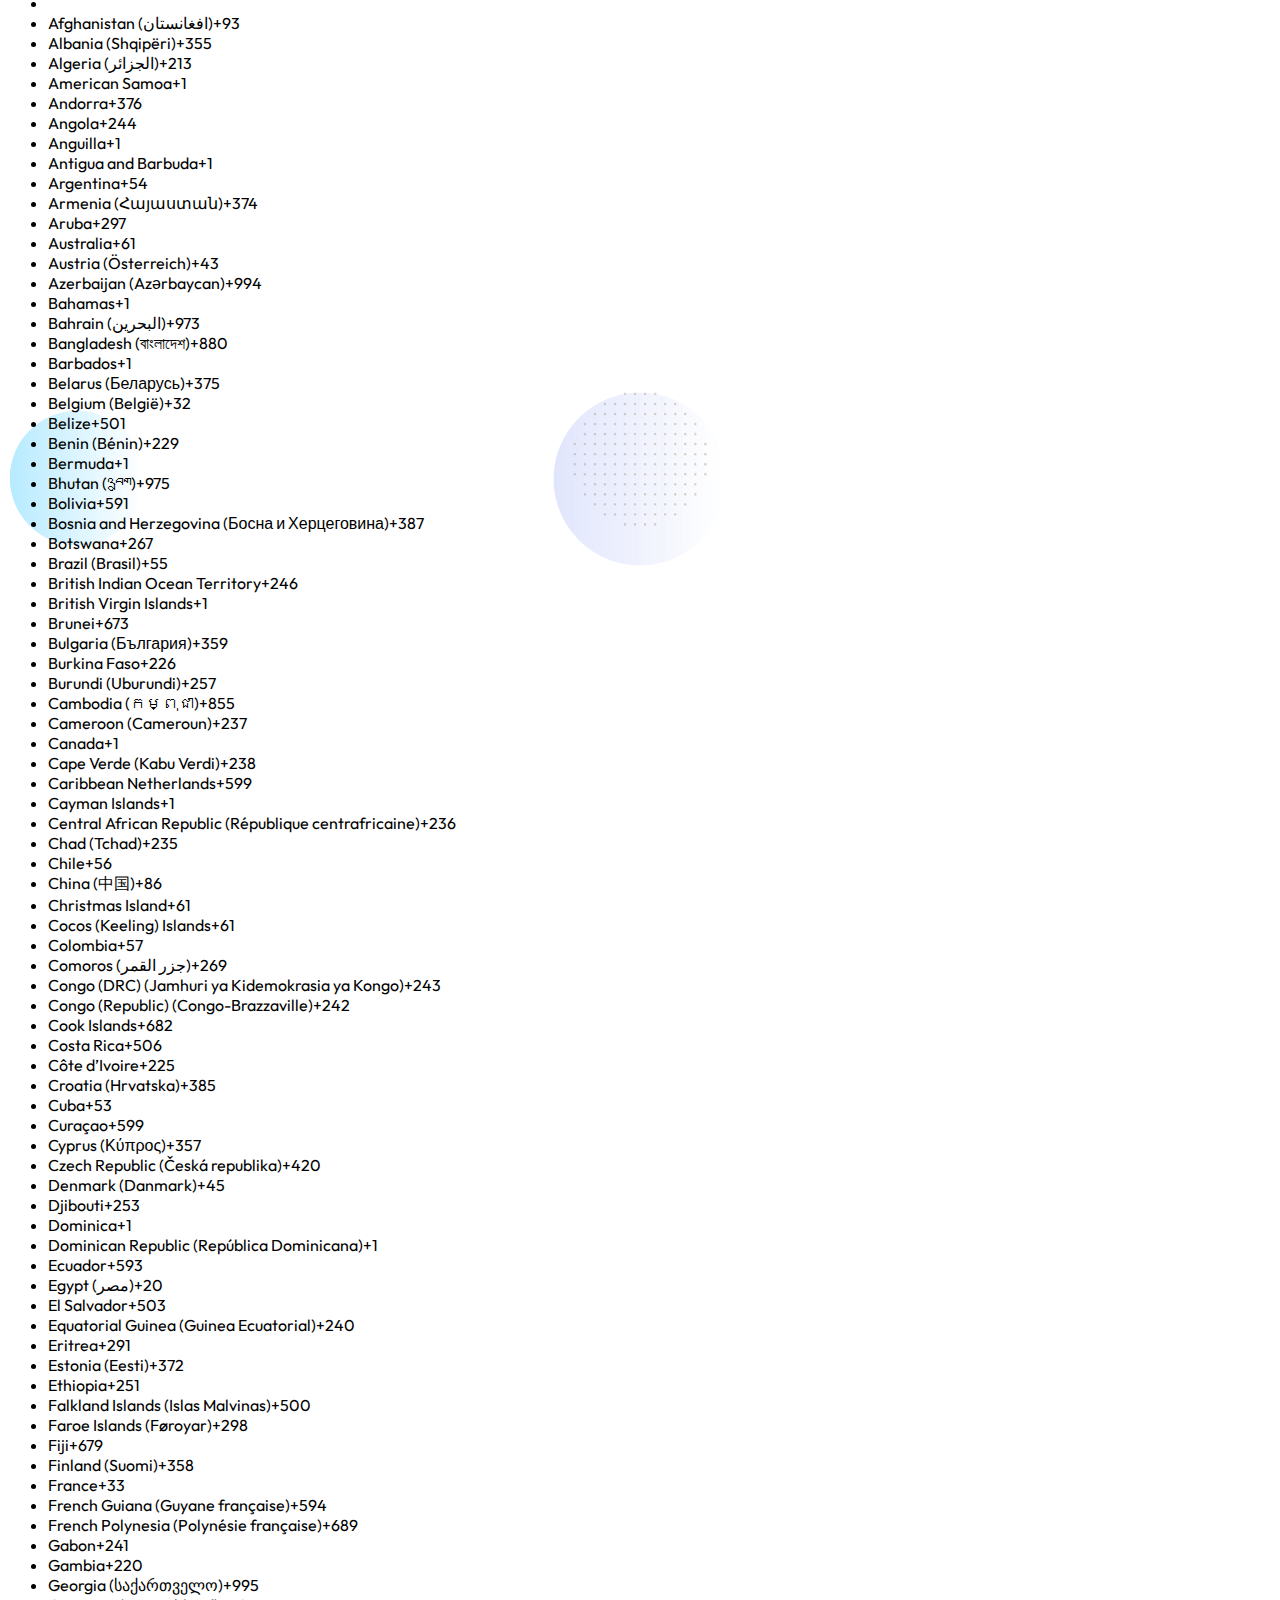
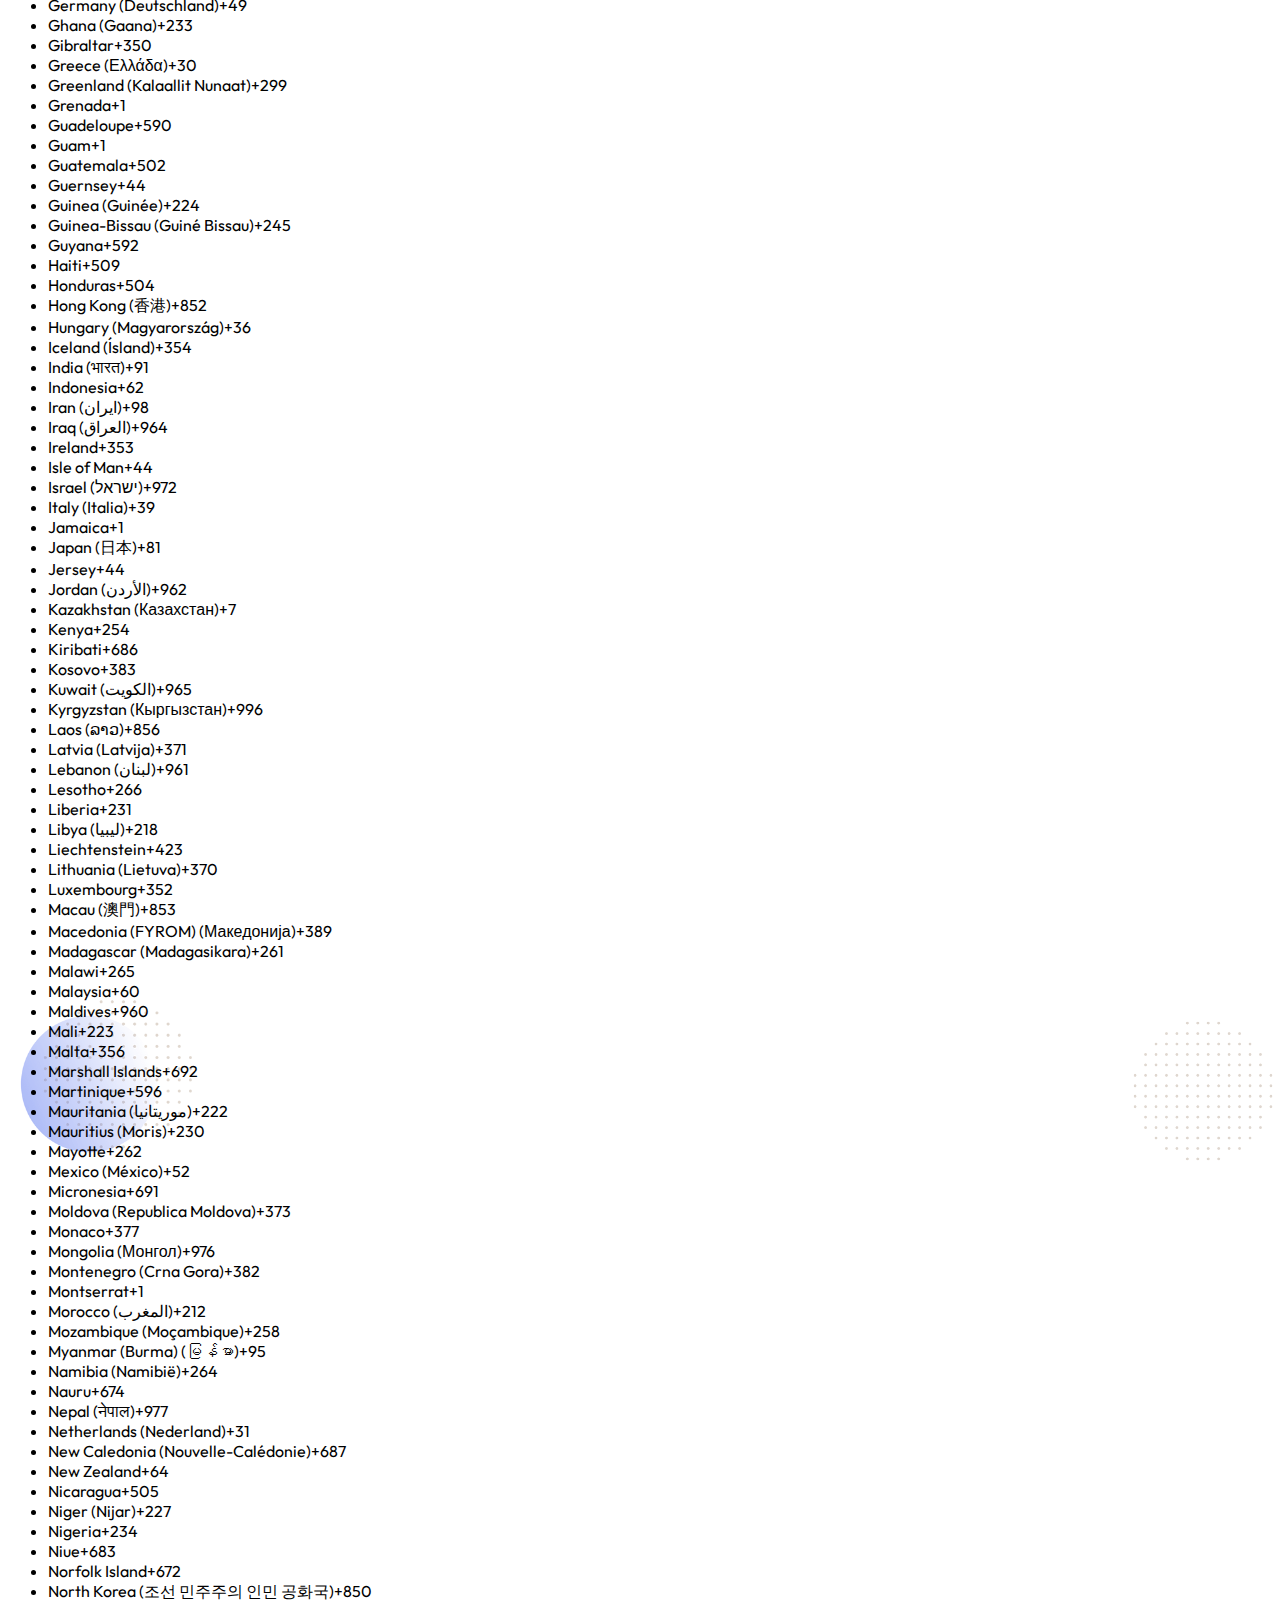
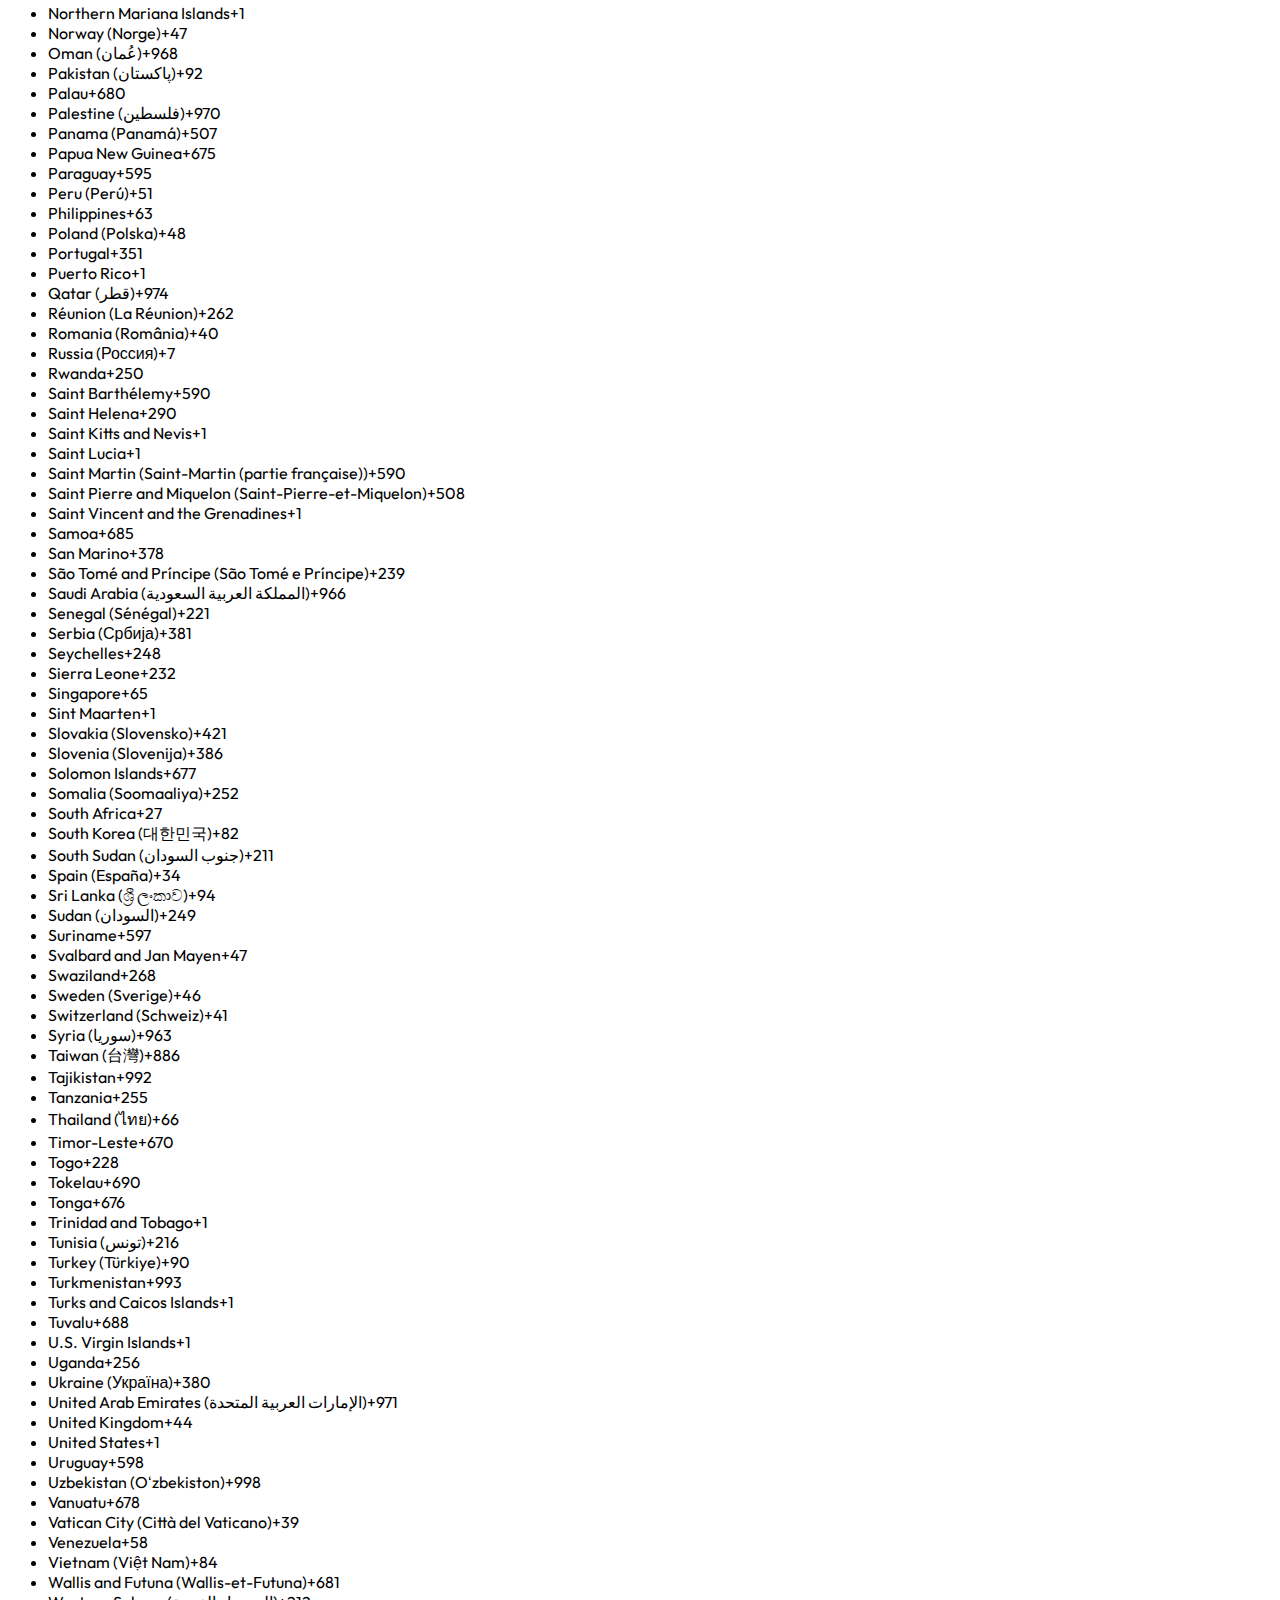
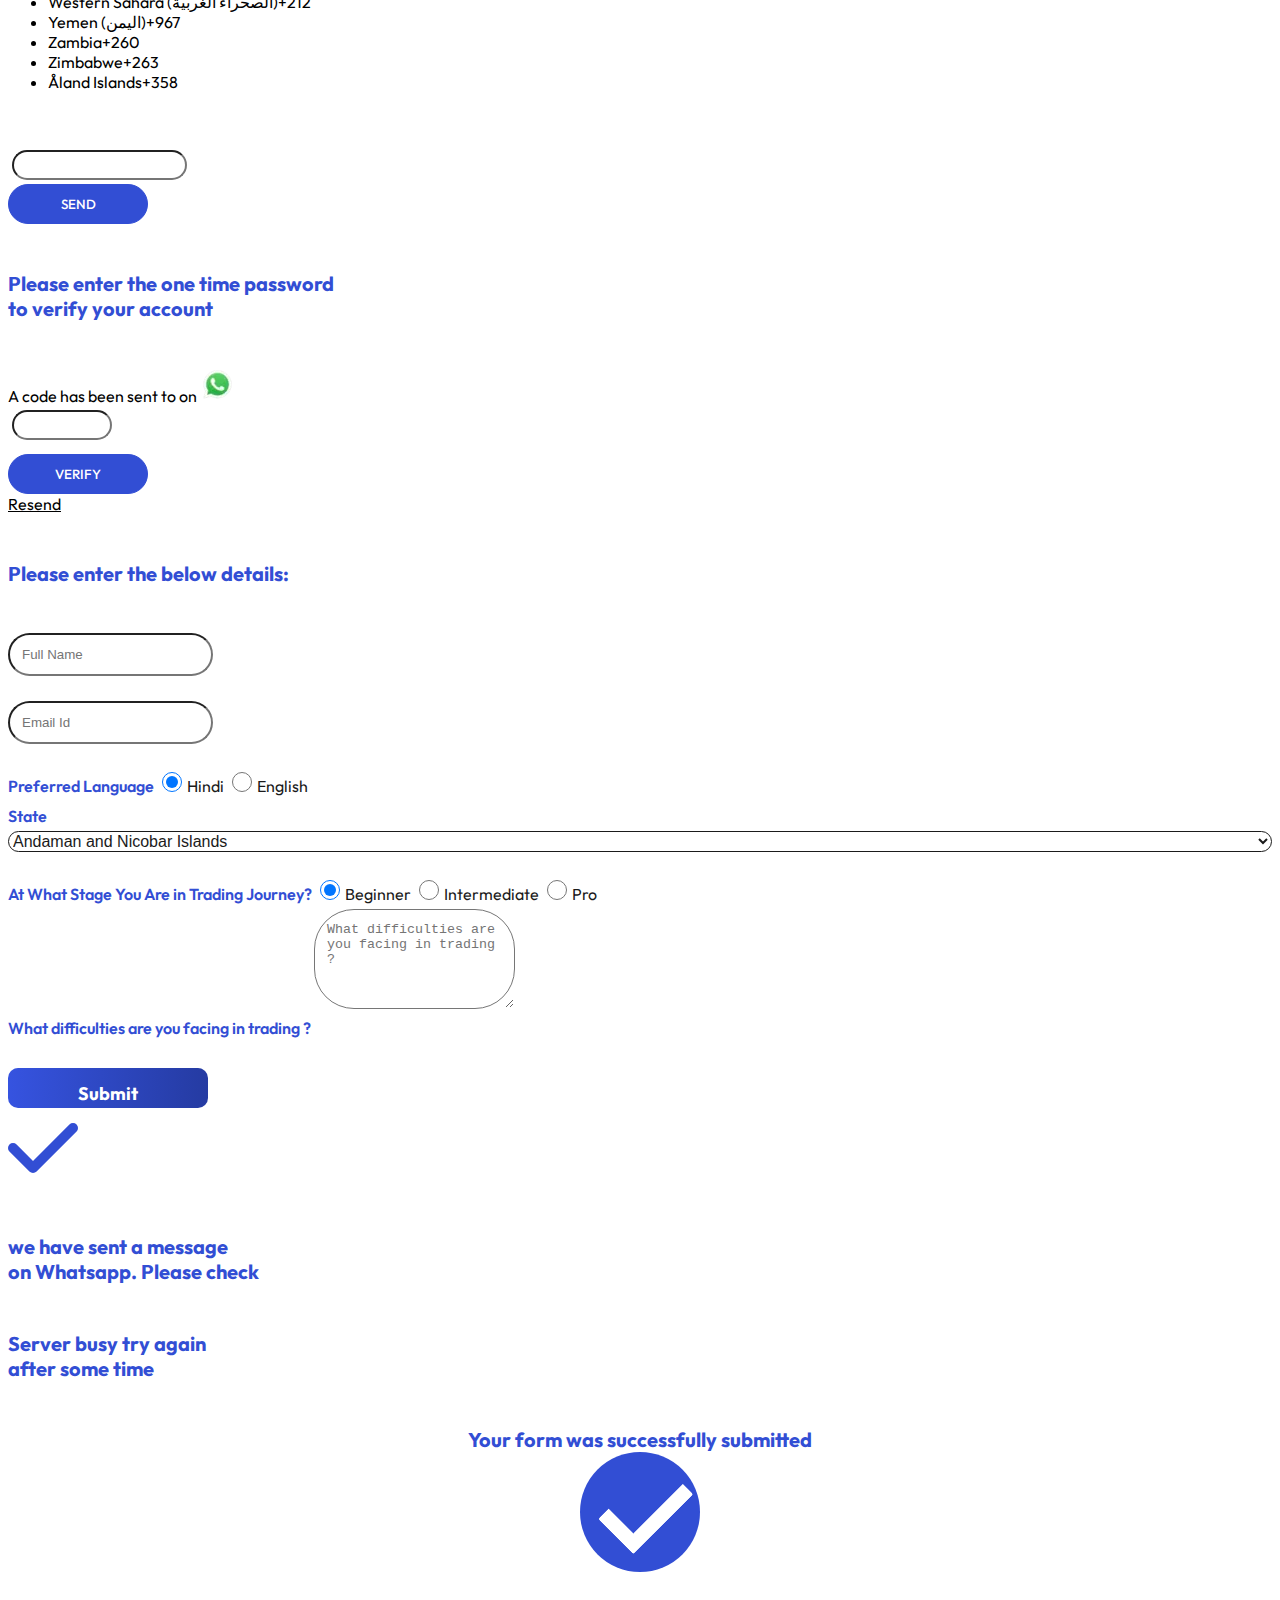
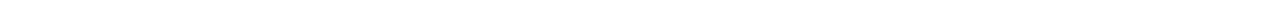
<file: career.html>
<!doctype html>
<html lang="en">

<head>
    <!-- Required meta tags -->
    <meta charset="utf-8">
    <meta http-equiv="X-UA-Compatible" content="IE=edge">
    <meta name="viewport" content="width=device-width, initial-scale=1">
    <meta
        content="stock market courses, best stock market courses in india, best stock market courses online, intraday trading strategies, options trading course, option trading strategies, stock market courses in India, online stock market courses"
        name="keywords">
    <meta content="Come work with us and grow" name="description">
    <!-- Bootstrap CSS -->
    <link href="https://cdn.jsdelivr.net/npm/bootstrap@5.2.0/dist/css/bootstrap.min.css" rel="stylesheet"
        integrity="sha384-gH2yIJqKdNHPEq0n4Mqa/HGKIhSkIHeL5AyhkYV8i59U5AR6csBvApHHNl/vI1Bx" crossorigin="anonymous">
    <script src="https://ajax.googleapis.com/ajax/libs/jquery/3.6.0/jquery.min.js"></script>

    <title>Trading Cafe India | TCI | Best online stock trading institute</title>

    <link rel="stylesheet" href="https://cdnjs.cloudflare.com/ajax/libs/font-awesome/4.7.0/css/font-awesome.min.css">
    <link rel="stylesheet" href="https://cdnjs.cloudflare.com/ajax/libs/font-awesome/6.1.1/css/all.min.css">
    <link rel="stylesheet" type="text/css" href="css/header_footer.css">
    <link rel="stylesheet" type="text/css" href="css/Career.css">
    <link rel="icon" href="img/tci_blue.png" sizes="32x32" />
    <link rel="icon" href="img/tci_blue.png" sizes="192x192" />
    <link rel="stylesheet" href="https://cdn.tutorialjinni.com/intl-tel-input/17.0.8/css/intlTelInput.css" />
    <script src="https://cdn.tutorialjinni.com/intl-tel-input/17.0.8/js/intlTelInput.min.js"></script>
</head>

<body style="font-family: 'Outfit', sans-serif;overflow-x:hidden">
    <!-- Header Start-->
    <!-- Mobile Header -->
    <nav class="navbar navbar-expand-lg bg-light" id="Header_for_Mobile">
        <div class="container-fluid justify-content-evenly">
            <div class="site-logo px-2"><span class="custom-logo-link"><img alt="logo" id="tci_logo" width="72"
                        height="77" src="img/tci_logo.webp" class="custom-logo" /></span></div>
            <a class="navbar-brand" href="/">
                <span style="font-size:xx-large" id="header_heading_1">Trading Cafe India</span><br>
                <span style="font-size:large" id="header_heading_2">Made with <span
                        style="color: red; font-size:medium">&#10084;</span> in <img alt="flag" width="20" height="20"
                        src="img/india_flag.webp"></span></a>
            <button class="navbar-toggler" type="button" data-bs-toggle="collapse"
                data-bs-target="#navbarSupportedContent" aria-controls="navbarSupportedContent" aria-expanded="true"
                aria-label="Toggle navigation">
                <span class="navbar-toggler-icon">
            </button>
            <div class="collapse navbar-collapse" id="navbarSupportedContent" style="background-color:white">
                <ul class="navbar-nav mb-2 mb-lg-0">
                    <li class="nav-item">
                        <a class="nav-link active" aria-current="page" href="/"><span class="header_text_nav"
                                id="Nav_Mobile_Home">Home</span></a>
                    </li>
                    <li class="nav-item">
                        <a class="nav-link active" aria-current="page" href="https://blog.tradingcafeindia.com/"><span
                                class="header_text_nav" id="Nav_Mobile_Blog">Blog</span></a>
                    </li>
                    <li class="nav-item">
                        <a class="nav-link active" aria-current="page" href="success-stories.html"><span
                                class="header_text_nav">Success
                                stories</span></a>
                    </li>
                    <!-- <li class="nav-item">
                        <a class="nav-link active" aria-current="page" href="mentorship.html"><span
                                class="header_text_nav">Courses</span></a>
                    </li> -->
                    <li class="nav-item">
                        <a class="nav-link active" aria-current="page" href="about-us.html"><span
                                class="header_text_nav">About
                                us</span></a>
                    </li>
                    <li class="nav-item dropdown d-none">
                        <a class="nav-link active dropdown-toggle" href="#" role="button" data-bs-toggle="dropdown"
                            aria-expanded="false">
                            <span class="header_text_nav">Our Products</span>
                        </a>
                        <ul class="dropdown-menu">
                            <!-- <li><a class="dropdown-item" href="mentorship.html">Mentorship</a></li> -->
                            <li><a class="dropdown-item" href="https://tredcode.tradingcafeindia.com/">Tredcode</a></li>
                            <li><a class="dropdown-item" href="https://students.tradingcafeindia.com/">Students
                                    Portal</a></li>
                            
                        </ul>
                    </li>
                </ul>
            </div>
        </div>
    </nav>
    <!-- Mobile Header End -->
    <!-- Laptop Header -->
    <nav class="navbar navbar-expand-lg" id="Header_for_Laptop">
        <div class="container-fluid">
            <div class="site-logo px-2"><span class="custom-logo-link"><img alt="logo" id="tci_logo" width="72"
                        height="77" src="img/tci_logo.webp" class="custom-logo" /></span></div>
            <a class="navbar-brand" href="/">
                <span style="font-size:xx-large" id="header_heading_1">Trading Cafe India</span><br>
                <span style="font-size:large" id="header_heading_2">Made with <span
                        style="color: red; font-size:medium">&#10084;</span> in <img alt="flag" width="20" height="20"
                        src="img/india_flag.webp"></span></a>
            <button class="navbar-toggler" type="button" data-bs-toggle="collapse"
                data-bs-target="#navbarSupportedContent" aria-controls="navbarSupportedContent" aria-expanded="true"
                aria-label="Toggle navigation">
                <span class="navbar-toggler-icon">
            </button>
            <div class="collapse navbar-collapse d-flex justify-content-end px-4" id="navbarSupportedContent">
                <ul class="navbar-nav mb-2 mb-lg-0">
                    <li class="nav-item">
                        <a class="nav-link active" aria-current="page" href="/"><span class="header_text_nav"
                                id="Nav_Laptop_Home">Home</span></a>
                    </li>
                    <li class="nav-item">
                        <a class="nav-link active" aria-current="page" href="https://blog.tradingcafeindia.com/"><span
                                class="header_text_nav" id="Nav_Laptop_Blog">Blog</span></a>
                    </li>
                    <li class="nav-item">
                        <a class="nav-link active" aria-current="page" href="success-stories.html"><span
                                class="header_text_nav">Succes
                                stories</span></a>
                    </li>
                    <!-- <li class="nav-item">
                        <a class="nav-link active" aria-current="page" href="mentorship.html"><span
                                class="header_text_nav">Courses</span></a>
                    </li> -->
                    <li class="nav-item">
                        <a class="nav-link active" aria-current="page" href="about-us.html"><span
                                class="header_text_nav">About
                                us</span></a>
                    </li>
                    <li class="nav-item dropdown d-none">
                        <a class="nav-link active dropdown-toggle" href="#" role="button" data-bs-toggle="dropdown"
                            aria-expanded="false">
                            <span class="header_text_nav">Our Products</span>
                        </a>
                        <ul class="dropdown-menu">
                            <!-- <li><a class="dropdown-item" href="mentorship.html">Mentorship</a></li> -->
                            <li><a class="dropdown-item" href="https://tredcode.tradingcafeindia.com/">Tredcode</a></li>
                            <li><a class="dropdown-item" href="https://students.tradingcafeindia.com/">Students
                                    Portal</a></li>
                            
                        </ul>
                    </li>
                </ul>
            </div>
        </div>
    </nav>
    <!-- Laptop Header End-->
    <!-- Header End -->

    <hr class="my-0 divider">

    <!-- Career Page Start  -->
    <span id="Career_Page">
        <div class="py-5 hero-header hero-header-inner mb-5" id="Join_Team">
            <div class="container text-center my-5 pt-5 pb-4">
                <h1 class="animated slideInDown">Join Our Team</h1>
                <div class="row g-3 justify-content-center">
                    <div class="col-lg-8 col-sm-8 text-center">
                        <p></p>
                        <p class="has-text-align-center">We’re hiring for India’s premier online financial education
                            provider. We are constantly experimenting with new education methodologies and technologies
                            to make financial education convenient, effective, and accessible to all. Our mission is to
                            spread financial literacy.
                        </p>
                        <p></p>
                    </div>
                </div>
            </div>
        </div>
        <div class="join-team-wrap">
            <div class="container">
                <div class="row justify-content-center text-center wow fadeInUp" data-wow-delay="0.1s"
                    style="visibility: visible; animation-delay: 0.1s; animation-name: fadeInUp;">
                    <div class="col-lg-8 col-sm-8 wow fadeInUp" data-wow-delay="0.1s"
                        style="visibility: visible; animation-delay: 0.1s; animation-name: fadeInUp;">
                        <div class="header-head">
                            <h3>Jobs At TCI</h3>
                        </div>
                    </div>
                </div>
                <div class="row">
                    <div class="col-lg-6 col-sm-6 wow fadeInUp" data-wow-delay="0.1s"
                        style="visibility: visible; animation-delay: 0.1s; animation-name: fadeInUp;">
                        <div class="join-team-card">
                            <div class="join-team-card-head">
                                <div class="join-team-card-head-img-box"><img src="img/graphic-icon.png"
                                        alt="graphic-icon">
                                </div>
                                <div class="join-team-card-head-content-box">
                                    <h5>Graphic Designer</h5>
                                    <p></p>
                                    <p>Looking for a Graphic Designer</p>
                                    <p></p>
                                </div>
                            </div>
                            <div class="join-team-card-body">
                                <ul>
                                    <li>
                                        <h5>Location</h5>
                                        <small>Mumbai</small>
                                    </li>
                                    <li>
                                        <h5>Experience</h5>
                                        <small>1-2 Years</small>
                                    </li>
                                    <li>
                                        <h5>Qualifications</h5>
                                        <small>Graduate</small>
                                    </li>
                                </ul>

                                <span id="GD_More" class="More_Details">More Details<i
                                        class="fa fa-angle-right"></i></span>

                            </div>
                        </div>
                    </div>
                    <div class="col-lg-6 col-sm-6 wow fadeInUp" data-wow-delay="0.1s"
                        style="visibility: visible; animation-delay: 0.1s; animation-name: fadeInUp;">
                        <div class="join-team-card">
                            <div class="join-team-card-head">
                                <div class="join-team-card-head-img-box"><img src="img/seo-icon.png" alt="seo-icon">
                                </div>
                                <div class="join-team-card-head-content-box">
                                    <h5>SEO Analyst</h5>
                                    <p></p>
                                    <p>Looking for a Search Engine Optimsation Analyst</p>
                                    <p></p>
                                </div>
                            </div>
                            <div class="join-team-card-body">
                                <ul>
                                    <li>
                                        <h5>Location</h5>
                                        <small>Mumbai</small>
                                    </li>
                                    <li>
                                        <h5>Experience</h5>
                                        <small>1-2 Years</small>
                                    </li>
                                    <li>
                                        <h5>Qualifications</h5>
                                        <small>Graduate/Post-Graduate</small>
                                    </li>
                                </ul>

                                <span id="SEO_More" class="More_Details">More Details<i
                                        class="fa fa-angle-right"></i></span>

                            </div>
                        </div>
                    </div>
                    <div class="col-lg-6 col-sm-6 wow fadeInUp" data-wow-delay="0.1s"
                        style="visibility: visible; animation-delay: 0.1s; animation-name: fadeInUp;">
                        <div class="join-team-card">
                            <div class="join-team-card-head">
                                <div class="join-team-card-head-img-box"><img src="img/financial-icon.png"
                                        alt="financial-icon">
                                </div>
                                <div class="join-team-card-head-content-box">
                                    <h5>Financial Content Writer</h5>
                                    <p></p>
                                    <p>Looking for a Online Financial Content Writer</p>
                                    <p></p>
                                </div>
                            </div>
                            <div class="join-team-card-body">
                                <ul>
                                    <li>
                                        <h5>Location</h5>
                                        <small>Mumbai</small>
                                    </li>
                                    <li>
                                        <h5>Experience</h5>
                                        <small>1-2 Years</small>
                                    </li>
                                    <li>
                                        <h5>Qualifications</h5>
                                        <small>Graduate/Post-Graduate</small>
                                    </li>
                                </ul>
                                <span id="Content_writer_More" class="More_Details">More Details<i
                                        class="fa fa-angle-right"></i></span>

                            </div>
                        </div>
                    </div>
                    <div class="col-lg-6 col-sm-6 wow fadeInUp" data-wow-delay="0.1s"
                        style="visibility: visible; animation-delay: 0.1s; animation-name: fadeInUp;">
                        <div class="join-team-card">
                            <div class="join-team-card-head">
                                <div class="join-team-card-head-img-box"><img src="img/backend-icon.png"
                                        alt="backend-icon">
                                </div>
                                <div class="join-team-card-head-content-box">
                                    <h5>Full stack web developer</h5>
                                    <p></p>
                                    <p>Looking for a Backend Python Developer</p>
                                    <p></p>
                                </div>
                            </div>
                            <div class="join-team-card-body">
                                <ul>
                                    <li>
                                        <h5>Location</h5>
                                        <small>Pune</small>
                                    </li>
                                    <li>
                                        <h5>Experience</h5>
                                        <small>1-2 Years</small>
                                    </li>
                                    <li>
                                        <h5>Qualifications</h5>
                                        <small>Graduate/Post-Graduate</small>
                                    </li>
                                </ul>

                                <span id="Full_stack_web_devloper_More" class="More_Details">More Details<i
                                        class="fa fa-angle-right"></i></span>

                            </div>
                        </div>
                    </div>
                </div>
            </div>
        </div>
        <!-- Media Partner  -->
        <div class="container-xxl pb-5">
            <div class="container pb-5">
                <div class="row justify-content-center text-center wow fadeInUp" data-wow-delay="0.1s"
                    style="visibility: visible; animation-delay: 0.1s; animation-name: fadeInUp;">
                    <div class="col-lg-8 col-sm-8 wow fadeInUp" data-wow-delay="0.1s"
                        style="visibility: visible; animation-delay: 0.1s; animation-name: fadeInUp;">
                        <div class="header-head">
                            <h3>Our Media Presence</h3>
                        </div>
                    </div>
                </div>

                <div class="row g-4">
                    <div class="col-lg-12 col-md-12 wow fadeInUp" data-wow-delay="0.1s"
                        style="visibility: visible; animation-delay: 0.1s; animation-name: fadeInUp;">
                        <div class="logo-wrap">
                            <ul>
                                <li><a
                                        href="https://www.outlookindia.com/website/story/outlook-spotlight-beginner-stock-market-traders-find-their-way-to-profitability-with-trading-cafe-india/395384">
                                        <img src="img/logo-s1.png" alt="media_partner_logo" loading="lazy">
                                    </a>
                                </li>
                                <li><a
                                        href="https://m.dailyhunt.in/news/india/english/clout+news-epaper-dhc9d1a4a4c05c48768e5ceb1997c3d6ff/indias+top+stock+market+community+trading+cafe+india+busts+the+myths+about+share+bazaar-newsid-dhc9d1a4a4c05c48768e5ceb1997c3d6ff_4858b6b01c8e11ecb6ffc63dce291935?s=a&amp;ss=pd">
                                        <img src="img/logo-s2.png" alt="media_partner_logo" loading="lazy">
                                    </a>
                                </li>
                                <li><a
                                        href="https://www.deccanherald.com/brandspot/pr-spot/trading-cafe-india-has-trained-over-1000-profitable-traders-with-their-winning-strategies-1033520.html">
                                        <img src="img/logo-s3.png" alt="media_partner_logo" loading="lazy">
                                    </a>
                                </li>
                                <li><a
                                        href="https://www.hindustantimes.com/brand-post/trading-cafe-india-unveiling-the-new-world-of-trading-101627476865827.html"><img
                                            src="img/logo-s4.png" alt="media_partner_logo" loading="lazy"></a>
                                </li>
                                <li><a
                                        href="https://www.business-standard.com/content/specials/making-trading-an-accessible-career-the-dream-of-pro-mentors-at-trading-cafe-india-121090600443_1.html"><img
                                            src="img/logo-s5.png" alt="media_partner_logo" loading="lazy"></a>
                                </li>
                                <li><a
                                        href="https://www.zeebiz.com/companies/news-trading-cafe-india-one-of-the-finest-retail-prop-trading-desks-of-the-country-165755"><img
                                            src="img/logo-s6.png" alt="media_partner_logo" loading="lazy"></a>
                                </li>
                                <li><a
                                        href="https://www.ibtimes.sg/trading-cafe-india-proves-attaining-financial-freedom-possible-through-stock-market-60323"><img
                                            src="img/logo-s7.png" alt="media_partner_logo" loading="lazy"></a>
                                </li>
                            </ul>
                        </div>
                    </div>

                </div>


            </div>
        </div>
    </span>
    <!-- Career Page End-->

    <span id="Graphic_Designer" style="display: none;">
        <div class="py-5 hero-header hero-header-inner mb-5">
            <div class="container my-5 pt-5 pb-4">
                <span class="Go_Back" onclick="GoBack()" style="color: #263CA4;"><i class="fa fa-angle-left"></i> &nbsp;
                    <u>Go Back</u></span>
                <h1 class="animated slideInDown pt-5">Graphic Designer</h1>
                <div class="row g-3">
                    <div class="col-lg-8 col-sm-8">
                        <ul class="career-details-header-list">
                            <li>
                                <h5>Location</h5>
                                <small>Mumbai</small>
                            </li>
                            <li>
                                <h5>Experience</h5>
                                <small>1-2 Years</small>
                            </li>
                            <li>
                                <h5>Qualifications</h5>
                                <small>Graduate</small>
                            </li>
                        </ul>
                    </div>
                    <div class="col-lg-4 col-sm-4">
                        <a href="#" class="apply-now" data-bs-toggle="modal" data-src=""
                            data-bs-target="#applyPopup">Apply Now</a>
                    </div>
                </div>
            </div>
        </div>
        <div class="career-detail-wrap">
            <div class="container">
                <div class="row">
                    <div class="col-lg-12 col-sm-12">
                        <div class="career-detail-content">
                            <h4>Job Description :</h4>
                            <p>
                                Develop illustrations, logos and other designs using software or by hand</p>
                            <p>Use the appropriate colors and layouts for each graphic</p>
                            <p>Amend designs after feedback</p>
                            <p>Ensure final graphics and layouts are visually appealing and on-brand</p>
                            <p>Familiarity with design software and technologies (such as InDesign, Illustrator,
                                Dreamweaver, Photoshop)</p>
                            <p>Product, Collections &amp; Cataloguing photography
                            </p>

                            <h4>Skills :</h4>
                            <ul>
                                <li>Graphic Designing, Corel Draw </li>
                                <li>Adobe Photoshop</li>
                                <li>After Effects , Adobe Illustrator</li>
                                <li>Adobe Premiere</li>
                                <li>Strong sense of Art-Direction, background decorations, color combinations and
                                    visualization</li>
                            </ul>

                            <h4>Contact :</h4>
                            <p>TCI<br>
                                HR Manager<br>
                                Email CV: <a href="mailto:career@tradingcafeindia.com">career@tradingcafeindia.com</a>
                            </p>

                            <a href="#" class="apply-now_1" data-bs-toggle="modal" data-src=""
                                data-bs-target="#applyPopup">Apply Now</a>
                        </div>
                    </div>
                </div>
            </div>
        </div>
    </span>
    <span id="SEO_Analyst" style="display: none;">
        <div class="py-5 hero-header hero-header-inner mb-5">
            <div class="container my-5 pt-5 pb-4">
                <span class="Go_Back" onclick="GoBack()" style="color:white;"><i class="fa fa-angle-left"></i> &nbsp;
                    <u>Go Back</u></span>
                <h1 class="animated slideInDown pt-5">SEO Analyst</h1>
                <div class="row g-3">
                    <div class="col-lg-8 col-sm-8">
                        <ul class="career-details-header-list">
                            <li>
                                <h5>Location</h5>
                                <small>Mumbai</small>
                            </li>
                            <li>
                                <h5>Experience</h5>
                                <small>1-2 Years</small>
                            </li>
                            <li>
                                <h5>Qualifications</h5>
                                <small>Graduate/Post-Graduate</small>
                            </li>
                        </ul>
                    </div>
                    <div class="col-lg-4 col-sm-4">
                        <a href="#" class="apply-now" data-bs-toggle="modal" data-src=""
                            data-bs-target="#applyPopup">Apply Now</a>
                    </div>
                </div>
            </div>
        </div>
        <div class="career-detail-wrap">
            <div class="container">
                <div class="row">
                    <div class="col-lg-12 col-sm-12">
                        <div class="career-detail-content">

                            <h4>Job Description :</h4>
                            <p>Experience in reviewing and analyzing client sites for areas that can be improved and
                                optimized</p>
                            <p>Experience in managing campaigns for multiple accounts</p>
                            <p>Should be able to provide reports to the management</p>
                            <p>Should be able to analyze keywords and SEO techniques used by competitors</p>
                            <p>Good at working with popular keyword tools</p>
                            <p>Hands-on-experience using tools such as, Google Analytics, Google Search Console and
                            <p>PageSpeed Insights</p>
                            <p>Identifying powerful keywords to drive the most valuable traffic</p>
                            <p>Writing effective SEO content for blogs, websites and other social media accounts</p>
                            <p>Should be passionate and stay up-to-date on changes to the SEM and SEO space</p>

                            <h4>Skills :</h4>
                            <ul>
                                <li>Writing web content articles and website pages</li>
                                <li>Developing new ideas for website content and help establish brand presence</li>
                                <li>Developing and implementing linking strategies , Continuous Analysis of Web
                                    properties</li>
                                <li>Conduct keyword and SEO research, Track and analyze content performance and suggest
                                    improvements. Follow industry-related news and generate content marketing ideas
                                    around trending topics</li>
                                <li>In-depth experience with website analytics tools (e.g, Google WebMaster &amp;
                                    Analytics )</li>
                                <li> Knowledge of ranking factors and search engine algorithms</li>
                            </ul>

                            <h4>Contact :</h4>
                            <p>TCI<br>
                                HR Manager<br>
                                Email CV: <a href="mailto:career@tradingcafeindia.com">career@tradingcafeindia.com</a>
                            </p>

                            <a href="#" class="apply-now_1" data-bs-toggle="modal" data-src=""
                                data-bs-target="#applyPopup">Apply Now</a>
                        </div>
                    </div>
                </div>
            </div>
        </div>
    </span>
    <span id="Financial_Content_Writer" style="display: none;">
        <div class="py-5 hero-header hero-header-inner mb-5">
            <div class="container my-5 pt-5 pb-4">
                <span class="Go_Back" onclick="GoBack()" style="color:white;"><i class="fa fa-angle-left"></i> &nbsp;
                    <u>Go Back</u></span>
                <h1 class="animated slideInDown pt-5">Financial Content Writer</h1>
                <div class="row g-3">
                    <div class="col-lg-8 col-sm-8">
                        <ul class="career-details-header-list">
                            <li>
                                <h5>Location</h5>
                                <small>Mumbai</small>
                            </li>
                            <li>
                                <h5>Experience</h5>
                                <small>1-2 Years</small>
                            </li>
                            <li>
                                <h5>Qualifications</h5>
                                <small>Graduate/Post-Graduate</small>
                            </li>
                        </ul>
                    </div>
                    <div class="col-lg-4 col-sm-4">
                        <a href="#" class="apply-now" data-bs-toggle="modal" data-src=""
                            data-bs-target="#applyPopup">Apply Now</a>
                    </div>
                </div>
            </div>
        </div>
        <div class="career-detail-wrap">
            <div class="container">
                <div class="row">
                    <div class="col-lg-12 col-sm-12">
                        <div class="career-detail-content">

                            <h4>Job Description :</h4>
                            <p>We are looking for an experienced Financial and Social media content writers to join the
                                client’s team, enrich their websites short articles and creating breaking news tracked
                                from social media platform.</p>

                            <h4>Skills :</h4>
                            <ul>
                                <li>Familiarity with the investment world, stock markets and financial institutions.
                                    Experience working on global stocks and Social media content is a plus.</li>
                                <li>Experience in creating original content</li>
                                <li>Experience doing research using multiple sources</li>
                                <li> The candidate must possess excellent English writing and speaking skills. You must
                                    be able to produce original, error-free content.</li>
                                <li> Proficient in word-processing programs and editing tools would an added advantage.
                                </li>
                            </ul>

                            <h4>Contact :</h4>
                            <p>TCI<br>
                                HR Manager<br>
                                Email CV: <a href="mailto:career@tradingcafeindia.com">career@tradingcafeindia.com</a>
                            </p>

                            <a href="#" class="apply-now_1" data-bs-toggle="modal" data-src=""
                                data-bs-target="#applyPopup">Apply Now</a>
                        </div>
                    </div>
                </div>
            </div>
        </div>
    </span>
    <span id="Full_Stack_Web_Devloper" style="display: none;">
        <div class="py-5 hero-header hero-header-inner mb-5">
            <div class="container my-5 pt-5 pb-4">
                <span class="Go_Back" onclick="GoBack()" style="color:white;"><i class="fa fa-angle-left"></i> &nbsp;
                    <u>Go Back</u></span>
                <h1 class="animated slideInDown pt-5">Full stack web developer</h1>
                <div class="row g-3">
                    <div class="col-lg-8 col-sm-8">
                        <ul class="career-details-header-list">
                            <li>
                                <h5>Location</h5>
                                <small>Pune</small>
                            </li>
                            <li>
                                <h5>Experience</h5>
                                <small>1-2 Years</small>
                            </li>
                            <li>
                                <h5>Qualifications</h5>
                                <small>Graduate/Post-Graduate</small>
                            </li>
                        </ul>
                    </div>
                    <div class="col-lg-4 col-sm-4">
                        <a href="#" class="apply-now" data-bs-toggle="modal" data-src=""
                            data-bs-target="#applyPopup">Apply Now</a>
                    </div>
                </div>
            </div>
        </div>
        <div class="career-detail-wrap">
            <div class="container">
                <div class="row">
                    <div class="col-lg-12 col-sm-12">
                        <div class="career-detail-content">

                            <h4>Job Description :</h4>
                            <p>We are looking for a highly skilled computer programmer who is comfortable with both
                                front and back end programming. Full stack developers are responsible for developing and
                                designing front end web architecture, ensuring the responsiveness of applications, and
                                working alongside graphic designers for web design features, among other duties.</p>

                            Full stack developers will be required to see out a project from conception to final
                            product, requiring good organizational skills and attention to detail.<p></p>
                            <h4>Responsibilities:</h4>
                            <ul>
                                <li>Developing front end website architecture &amp; Designing user interactions on web
                                    pages.</li>
                                <li>Developing back-end website applications.</li>
                                <li>Creating servers and databases for functionality.</li>
                                <li>Ensuring cross-platform optimization for mobile phones.</li>
                                <li>Designing and developing APIs.</li>
                                <li>Staying abreast of developments in web applications and programming languages.</li>
                            </ul>

                            <h4>Skills :</h4>
                            <ul>
                                <li>Proficiency with fundamental front-end languages such as HTML, CSS, and JavaScript.
                                </li>
                                <li>Strength in PHP &amp; Python</li>
                                <li>Good experience in optimised MYSQL/POSTGRES SQL</li>
                                <li>Well aware of Web scrapping &amp; CURL</li>
                                <li>Experience in Data Handling,computing &amp; releasing.</li>
                                <li>Config knowledge of APACHE.</li>
                                <li>Basic Knowledge of LINUX.</li>
                                <li>Experience of AWS Hosting &amp; Load balancers.</li>
                                <li>Good problem-solving skills.</li>
                            </ul>

                            <h4>Contact :</h4>
                            <p>TCI<br>
                                HR Manager<br>
                                Email CV: <a href="mailto:career@tradingcafeindia.com">career@tradingcafeindia.com</a>
                            </p>

                            <a href="#" class="apply-now_1" data-bs-toggle="modal" data-src=""
                                data-bs-target="#applyPopup">Apply Now</a>
                        </div>
                    </div>
                </div>
            </div>
        </div>
    </span>

    <!-- Back to Top  -->
    <a href="#" class="btn btn-lg btn-primary btn-lg-square back-to-top"><i class="fa-solid fa-arrow-up"></i></a>
    <div class="my-5 py-5" style="color:white">TCI</div>
    <!-- Footer Start -->
    <div class="container-fluid pagespeed_hide text-light footer wow fadeIn" data-wow-delay="0.1s"
        style="visibility: visible; animation-delay: 0.1s; animation-name: fadeIn;">
        <div class="container">
            <div class="join-solution-wrap">
                <div class="row g-5">
                    <div class="col-lg-9 col-md-6">
                        <h6>Join the revolution </h6>
                        <p>All you need to become financially independent is here.</p>
                    </div>
                </div>
            </div>
            <div class="row g-5">
                <div class="col-lg-4 col-md-6">
                    <div id="footer-sidebar1">
                        <aside id="block-12" class="widget widget_block widget_media_image">
                            <figure class="wp-block-image size-full"><img loading="lazy" width="73" height="78"
                                    src="img/logo-white.webp" alt="footer_logo" class="wp-image-988"></figure>
                        </aside>
                        <aside id="block-8" class="widget widget_block widget_text">
                            <p>By connecting students all over the world to the best instructors, we helping
                                individuals
                                reach their goals and pursue their dreams. </p>
                        </aside>
                    </div>
                    <div class="d-flex pt-2">
                        <div id="footer-sidebar2">
                            <aside id="block-9" class="widget widget_block">
                                <p><a class="btn btn-outline-light btn-social"
                                        href="https://www.facebook.com/TradingCafeIndia/">
                                        <i class="fab fa-facebook-f"></i>
                                    </a>
                                    <a class="btn btn-outline-light btn-social"
                                        href="https://www.instagram.com/tradingcafeindia/?hl=en">
                                        <i class="fab fa-instagram"></i>
                                    </a>
                                    <a class="btn btn-outline-light btn-social"
                                        href="https://telegram.me/tradingcafeindia">
                                        <i class="fab fa-telegram"></i>
                                    </a>
                                </p>
                            </aside>
                        </div>
                    </div>
                </div>
                <div class="col-lg-8 col-md-6">
                    <div class="row">
                        <div class="col-lg-4 col-md-6 col-6">
                            <!-- <h4>More</h4> -->
                            <div id="footer-sidebar3">
                                <aside id="nav_menu-2" class="widget widget_nav_menu">
                                    <h4 class="widget-title">Quick Links</h4>
                                    <nav class="menu-quick-links-container" aria-label="Quick Links">
                                        <ul id="menu-quick-links" class="menu">
                                            <li id="menu-item-291"
                                                class="menu-item menu-item-type-post_type menu-item-object-page menu-item-291">
                                                <a href="about-us.html">About Us</a>
                                            </li>
                                            <li id="menu-item-292"
                                                class="menu-item menu-item-type-post_type menu-item-object-page menu-item-292">
                                                <a href="success-stories.html">Success
                                                    Stories</a>
                                            </li>
                                            <li id="menu-item-290"
                                                class="menu-item menu-item-type-post_type menu-item-object-page menu-item-290">
                                                <a href="career.html">Career</a>
                                            </li>
                                            <li id="menu-item-993"
                                                class="menu-item menu-item-type-custom menu-item-object-custom menu-item-993">
                                                <a href="https://tcistudents.com/">Students Portal</a>
                                            </li>
                                        </ul>
                                    </nav>
                                </aside>
                            </div>
                        </div>
                        <div class="col-lg-4 col-md-6 col-6">
                            <div id="footer-sidebar4">
                                <aside id="nav_menu-3" class="widget widget_nav_menu">
                                    <h4 class="widget-title">More</h4>
                                    <nav class="menu-more-container" aria-label="More">
                                        <ul id="menu-more" class="menu">
                                            <li id="menu-item-516"
                                                class="menu-item menu-item-type-post_type menu-item-object-page menu-item-516">
                                                <a href="terms-of-use-trading-cafe-india-tci.html">Terms Of Use</a>
                                            </li>
                                            <li id="menu-item-517"
                                                class="menu-item menu-item-type-post_type menu-item-object-page menu-item-privacy-policy menu-item-517">
                                                <a href="privacy-policy-trading-cafe-i.html">Privacy
                                                    Policy</a>
                                            </li>
                                            <li id="menu-item-522"
                                                class="menu-item menu-item-type-post_type menu-item-object-page menu-item-522">
                                                <a
                                                    href="fulfilment-policy-tci-tradiing-cafe-india-share-market-clas.html">Fulfilment
                                                    Policy</a>
                                            </li>
                                        </ul>
                                    </nav>
                                </aside>
                            </div>
                        </div>
                        <div class="col-lg-4 col-md-6">
                            <h4>Contact</h4>
                            <div id="footer-sidebar5">
                                <aside id="block-10" class="widget widget_block">
                                    <p class="mb-2">A-35, udhognagar, Jamnagar<br> 361004 - Gujarat</p>
                                    <p class="mb-2"><a
                                            href="mailto:support@tradingcafeindia.com">support@tradingcafeindia.com</a>
                                    </p>
                                </aside>
                            </div>
                        </div>
                        <div class="col-12 mt-3">
                            <a href="tradingview.html"
                                style="text-decoration: none; color: #fff;">Trading Cafe India has partnered with
                                Tradingview for a Charting solution</a>
                        </div>
                    </div>
                </div>
            </div>
        </div>
        <div class="container">
            <div class="copyright">
                <div class="row">
                    <div class="col-md-12 text-center mb-3 mb-md-0">
                        Copyright © 2024 All Rights Reserved.
                    </div>
                </div>
            </div>
        </div>
    </div>
    <!-- Footer End -->

    <!-- <div class="overlay"> -->
    <div class="modal fade" id="applyPopup" tabindex="-1" aria-labelledby="applyPopup_modal-title" aria-hidden="true"
        role="dialog">
        <div class="modal-dialog modal-dialog-centered modal-lg">
            <div class="modal-content">
                <div class="modal-header">
                    <h5 class="modal-title" id="applyPopup_modal-title">Fill In The Details</h5>
                    <button type="button" id="applyPopup_btn_close" class="btn-close" data-bs-dismiss="modal"
                        aria-label="Close"></button>
                </div>
                <div class="modal-body">
                    <form action="" id="career_form">
                        <div class="row g-3">
                            <div class="col-lg-12 col-sm-12">
                                <div class="form-group">
                                    <input type="text" class="form-control" id="name" name="name"
                                        placeholder="Your Name">
                                </div>
                            </div>
                            <div class="col-lg-12 col-sm-12">
                                <div class="form-group">
                                    <input type="email" class="form-control" id="email" name="email"
                                        placeholder="Your Email">
                                </div>
                            </div>
                            <div class="col-lg-6 col-sm-6">
                                <div class="form-group">
                                    <input type="text" class="form-control" id="skills" name="skills"
                                        placeholder="Your Skills">
                                </div>
                            </div>
                            <div class="col-lg-6 col-sm-6">
                                <div class="form-group">
                                    <input type="text" class="form-control" id="work_experience" name="work_experience"
                                        placeholder="Your Work Experience">
                                </div>
                            </div>
                            <div class="col-lg-12 col-sm-12">
                                <div class="form-group">
                                    <div class="box">
                                        <input type="file" name="file-7[]" id="file-7" class="inputfile inputfile-6"
                                            data-multiple-caption="{count} files selected" multiple="">
                                        <label for="file-7"><span></span> <strong><svg
                                                    xmlns="http://www.w3.org/2000/svg" width="20" height="17"
                                                    viewBox="0 0 20 17">
                                                    <path
                                                        d="M10 0l-5.2 4.9h3.3v5.1h3.8v-5.1h3.3l-5.2-4.9zm9.3 11.5l-3.2-2.1h-2l3.4 2.6h-3.5c-.1 0-.2.1-.2.1l-.8 2.3h-6l-.8-2.2c-.1-.1-.1-.2-.2-.2h-3.6l3.4-2.6h-2l-3.2 2.1c-.4.3-.7 1-.6 1.5l.6 3.1c.1.5.7.9 1.2.9h16.3c.6 0 1.1-.4 1.3-.9l.6-3.1c.1-.5-.2-1.2-.7-1.5z">
                                                    </path>
                                                </svg></strong></label>
                                    </div>
                                </div>
                            </div>
                            <div class="col-12">
                                <div class="form-group">
                                    <textarea class="form-control" placeholder="Write something about you" id="message"
                                        name="info" style="height: 100px"></textarea>
                                </div>
                            </div>
                            <div class="col-12">
                                <button class="apply-now" type="submit" id="carrer_form_submit">Apply</button>
                            </div>
                        </div>
                    </form>
                    <div class="container d-none d-flex justify-content-center align-items-center" id="success_modal">
                        <div class="position-relative">
                            <div class="card-1 p-2 text-center" id="success_tic">
                                <h6 style="text-align:center;"> Your form was successfully submitted <br>
                                    <div class="mt-3 checkmark-circle">
                                        <div class="background"></div>
                                        <div class="checkmark draw"></div>
                                    </div>
                                    <h6>
                            </div>
                        </div>
                    </div>
                </div>
            </div>
        </div>
    </div>
    <!-- </div> -->

    <div class="modal fade" id="GetFreeCounseling" tabindex="-1" role="dialog" aria-labelledby="exampleModalLabel"
        aria-hidden="true">
        <div class="modal-dialog modal-dialog-centered modal-notify modal-info modal-lg" role="document">
            <div class="modal-content">
                <div class="modal-header text-center" style="border-bottom: 1px solid white;">
                    <button type="button" class="btn-close Button_Close" data-bs-dismiss="modal"
                        aria-label="Close"></button>
                </div>
                <div class="modal-body mb-5">
                    <div class="container d-flex justify-content-center align-items-center" id="Send_OTP_Modal">
                        <div class="position-relative">
                            <div class="card-1 p-2">
                                <h6 class="text-left">Enter Full Name</h6>
                                <div class="col-lg-12 col-sm-12">
                                    <input type="text" class="mobile-verify form-control rounded" id="name_input"
                                        maxlength="50" placeholder="enter your name here">
                                </div>
                                <h6>Enter Whatsapp Number<img src="img/whap.webp" alt="Whatsapp_logo" class=""
                                        width="35"></h6>
                                <div id="otp" class="inputs d-flex flex-row justify-content-center mt-1">
                                    <input class="border-0" name="phone" type="tel" id="phone" maxlength="0" />
                                    <input class="mobile-verify pass m-2 text-center form-control rounded" type="number"
                                        id="first_1" min="0" max="9" oninput="maxLengthCheck(this)"
                                        onkeypress="return isNumeric(event)" maxlength="10" />
                                </div>
                                <div class="mt-4 text-center">
                                    <button class="btn btn-primary px-4 validate" id="send_btn"
                                        style="font-family: Outfit;" onclick="" disabled>Send</button>
                                </div>
                            </div>
                        </div>
                    </div>
                    <div class="container d-none d-flex justify-content-center align-items-center"
                        id="Validate_OTP_Modal">
                        <div class="position-relative">
                            <div class="card-1 p-2 text-center">
                                <h6>Please enter the one time password <br> to verify your account</h6>
                                <div> <span>A code has been sent to</span> <small id="mobile_number"></small> on <img
                                        src="img/whap.webp" alt="Whatsapp_logo" class="" width="35"></div>
                                <div id="otp" class="inputs d-flex flex-row justify-content-center mt-2">
                                    <input class="mobile-verify pass m-2 text-center form-control rounded" type="number"
                                        id="first" min="0" max="9" oninput="maxLengthCheck(this)"
                                        onkeypress="return isNumeric(event)" maxlength="6" />
                                </div>
                                <div class="msg_text" id="msg_text_for_otp" style="margin-top:10px;">
                                    <span id="ph_msg" class="m-1"></span>
                                </div>
                                <div class="mt-4">
                                    <button class="btn btn-primary px-4 validate" id="validate_btn"
                                        style="font-family: Outfit;" onclick="" disabled>Verify</button>
                                    <br>
                                    <span class="text-primary" id="resend_btn"
                                        style="font-family: Outfit; text-decoration: underline; cursor: pointer;"
                                        onclick="">Resend</span>
                                </div>
                            </div>
                        </div>
                    </div>
                    <div class="container d-none d-flex justify-content-center align-items-center"
                        id="User_Details_Modal">
                        <div class="position-relative">
                            <div class="card-1 p-2">
                                <h6>Please enter the below details:</h6>
                                <div class="col">
                                    <div class="form-rihgt-box">
                                        <div class="row text-left">
                                            <div class="mt-1 col-lg-12 col-sm-12">
                                                <div class="form-group">
                                                    <input type="text" class="form-control form_input" id="name_ip"
                                                        maxlength="20" placeholder="Full Name" readonly>
                                                </div>
                                            </div>
                                            <div class="col-lg-12 col-sm-12">
                                                <div class="form-group">
                                                    <input type="email" oninput="validateEmail();"
                                                        class="form-control form_input" maxlength="30" id="email_ip"
                                                        name="email" placeholder="Email Id">
                                                </div>
                                            </div>
                                            <div class="col-md-5">
                                                <div class="form-group">
                                                    <label>Preferred Language</label>
                                                    <div class="form-check">
                                                        <label class="form-check-label">
                                                            <input type="radio" class="form-check-input" id="hindi"
                                                                name="language" checked="">Hindi
                                                        </label>
                                                    </div>
                                                    <div class="form-check">
                                                        <label class="form-check-label">
                                                            <input type="radio" class="form-check-input" id="english"
                                                                name="language">English
                                                        </label>
                                                    </div>
                                                </div>
                                            </div>
                                            <div class="col-md-7">
                                                <div class="form-group" id="state_label">
                                                    <label>State</label>
                                                    <div class="group-form2">
                                                        <select id="country-state" name="country-state">
                                                            <option value="AN">Andaman and Nicobar Islands</option>
                                                            <option value="AP">Andhra Pradesh</option>
                                                            <option value="AR">Arunachal Pradesh</option>
                                                            <option value="AS">Assam</option>
                                                            <option value="BR">Bihar</option>
                                                            <option value="CH">Chandigarh</option>
                                                            <option value="CT">Chhattisgarh</option>
                                                            <option value="DN">Dadra and Nagar Haveli</option>
                                                            <option value="DD">Daman and Diu</option>
                                                            <option value="DL">Delhi</option>
                                                            <option value="GA">Goa</option>
                                                            <option value="GJ">Gujarat</option>
                                                            <option value="HR">Haryana</option>
                                                            <option value="HP">Himachal Pradesh</option>
                                                            <option value="JK">Jammu and Kashmir</option>
                                                            <option value="JH">Jharkhand</option>
                                                            <option value="KA">Karnataka</option>
                                                            <option value="KL">Kerala</option>
                                                            <option value="LA">Ladakh</option>
                                                            <option value="LD">Lakshadweep</option>
                                                            <option value="MP">Madhya Pradesh</option>
                                                            <option value="MH">Maharashtra</option>
                                                            <option value="MN">Manipur</option>
                                                            <option value="ML">Meghalaya</option>
                                                            <option value="MZ">Mizoram</option>
                                                            <option value="NL">Nagaland</option>
                                                            <option value="OR">Odisha</option>
                                                            <option value="PY">Puducherry</option>
                                                            <option value="PB">Punjab</option>
                                                            <option value="RJ">Rajasthan</option>
                                                            <option value="SK">Sikkim</option>
                                                            <option value="TN">Tamil Nadu</option>
                                                            <option value="TG">Telangana</option>
                                                            <option value="TR">Tripura</option>
                                                            <option value="UP">Uttar Pradesh</option>
                                                            <option value="UT">Uttarakhand</option>
                                                            <option value="WB">West Bengal</option>
                                                        </select>
                                                    </div>
                                                </div>
                                            </div>

                                            <div class="col-12">
                                                <div class="form-group">
                                                    <label>At What Stage You Are in Trading Journey?</label>
                                                    <div class="form-check">
                                                        <label class="form-check-label">
                                                            <input type="radio" class="form-check-input" id="beginner"
                                                                name="trading" checked="">Beginner
                                                        </label>
                                                    </div>
                                                    <div class="form-check">
                                                        <label class="form-check-label">
                                                            <input type="radio" class="form-check-input"
                                                                id="intermediate" name="trading">Intermediate
                                                        </label>
                                                    </div>
                                                    <div class="form-check">
                                                        <label class="form-check-label">
                                                            <input type="radio" class="form-check-input" id="pro"
                                                                name="trading">Pro
                                                        </label>
                                                    </div>
                                                </div>
                                            </div>

                                            <div class="mt-3 col-12">
                                                <div class="form-group">
                                                    <label>What difficulties are you facing in trading ?</label>
                                                    <textarea class="form-control form_input"
                                                        placeholder="What difficulties are you facing in trading ? "
                                                        id="difficulties" name="difficulties"
                                                        style="height: 100px"></textarea>
                                                </div>
                                            </div>
                                            <div class="col-12">
                                                <div class="msg_text"><span id="final_msg"></span></div>
                                            </div>

                                            <div class="col-12 d-flex justify-content-center">
                                                <button class="btn btn-primary px-4 validate apply-now temp_disb"
                                                    id="submit_btn" onclick=""
                                                    disabled>Submit</button>

                                            </div>
                                        </div>
                                    </div>
                                </div>
                            </div>
                        </div>
                    </div>
                    <div class="container d-none d-flex justify-content-center align-items-center" id="Modal_4">
                        <div class="position-relative">
                            <div class="card-1 p-2 px-3 text-center">
                                <i class="fas fa-check fa-5x mb-3 animated rotateIn"></i>
                                <h6>we have sent a message <br> on Whatsapp. Please check</h6>
                            </div>
                        </div>
                    </div>
                    <div class="container d-none d-flex justify-content-center align-items-center" id="Modal_5">
                        <div class="position-relative">
                            <div class="card-1 p-2 text-center">
                                <h6>Server busy try again <br> after some time</h6>
                            </div>
                        </div>
                    </div>
                    <div class="container d-none d-flex justify-content-center align-items-center" id="Modal_6">
                        <div class="position-relative">
                            <div class="card-1 p-2 text-center" id="success_tic">
                                <h6 style="text-align:center;"> Your form was successfully submitted <br>
                                    <div class="mt-3 checkmark-circle">
                                        <div class="background"></div>
                                        <div class="checkmark draw"></div>
                                    </div>
                                    <h6>
                            </div>
                        </div>
                    </div>
                </div>
            </div>
        </div>
    </div>

    <!-- Optional JavaScript; choose one of the two! -->
    <!-- Option 1: Bootstrap Bundle with Popper -->

    <script src="https://ajax.googleapis.com/ajax/libs/jquery/3.6.0/jquery.min.js"></script>

    <script src="https://cdn.jsdelivr.net/npm/bootstrap@5.2.0/dist/js/bootstrap.bundle.min.js"
        integrity="sha384-A3rJD856KowSb7dwlZdYEkO39Gagi7vIsF0jrRAoQmDKKtQBHUuLZ9AsSv4jD4Xa" crossorigin="anonymous">
        </script>

    <script src="js/intlTelInput.min.js"></script>
    <!-- JavaScript -->
    <script src="js/Form_validation.js" defer></script>
    <script src="js/Career.js" defer></script>

    <script>
        var input = document.querySelector("#phone");
        window.intlTelInput(input, {
            separateDialCode: true,
            preferredCountries: ["in"]
        });
        input.addEventListener("countrychange", function () {
            // do something with iti.getSelectedCountryData()
            console.log("country is changed")
            if ($('.iti__selected-dial-code').text() == '+86') {
                console.log("country = CHINA")
                $('#first_1').attr('maxlength', '11')
            }
            else {
                $('#first_1').attr('maxlength', '10')
            }
        });
    </script>

    <script>
        $('#career_form').submit(function (e) {
            e.preventDefault();

            var fd = new FormData();
            var file = jQuery(document).find('input[type="file"]');
            var individual_file = file[0].files[0];
            fd.append("file", individual_file);
            fd.append("name", jQuery(this).find('input[name="name"]').val());
            fd.append("email", jQuery(this).find('input[name="email"]').val());
            fd.append("work_experience", jQuery(this).find('input[name="work_experience"]').val());
            fd.append("skills", jQuery(this).find('input[name="skills"]').val());
            fd.append("info", jQuery("#message").val());
            fd.append("designation", jQuery(".slideInDown").text());
            fd.append("filename", jQuery("#file-7").val());
            fd.append('action', 'submit_career_form');

            var filename = $('#file-7').val()
            if (filename == "") { alert("Please Upload Your CV"); return }

            $.ajax({
                url: 'https://tcistudents.com/career/submit_career_form',
                method: 'post',
                //dataType: 'JSON',
                processData: false,
                contentType: false,
                data: fd,
                enctype: 'multipart/form-data',
                success: function (data, status) {
                    console.log("Data: " + data + "\nStatus: " + status);
                    setTimeout(function () {
                        $(".btn-close").trigger('click')
                    }, 1000);
                    if (data == "file_format_err") { alert("File format Error"); return }
                    if (data == "err") { alert("Under Maintaince, Please try again later"); return }
                    $("#success_modal").removeClass().addClass('container d-flex justify-content-center align-items-center')
                    $('#career_form').hide()
                    $('#applyPopup_modal-title').text('');
                    setTimeout(() => {
                        $("#success_modal").removeClass().addClass('container d-none d-flex justify-content-center align-items-center')
                        $('#applyPopup_btn_close').click();
                    }, 2000);
                }
            });
        });
    </script>

</body>

</html>
</file>
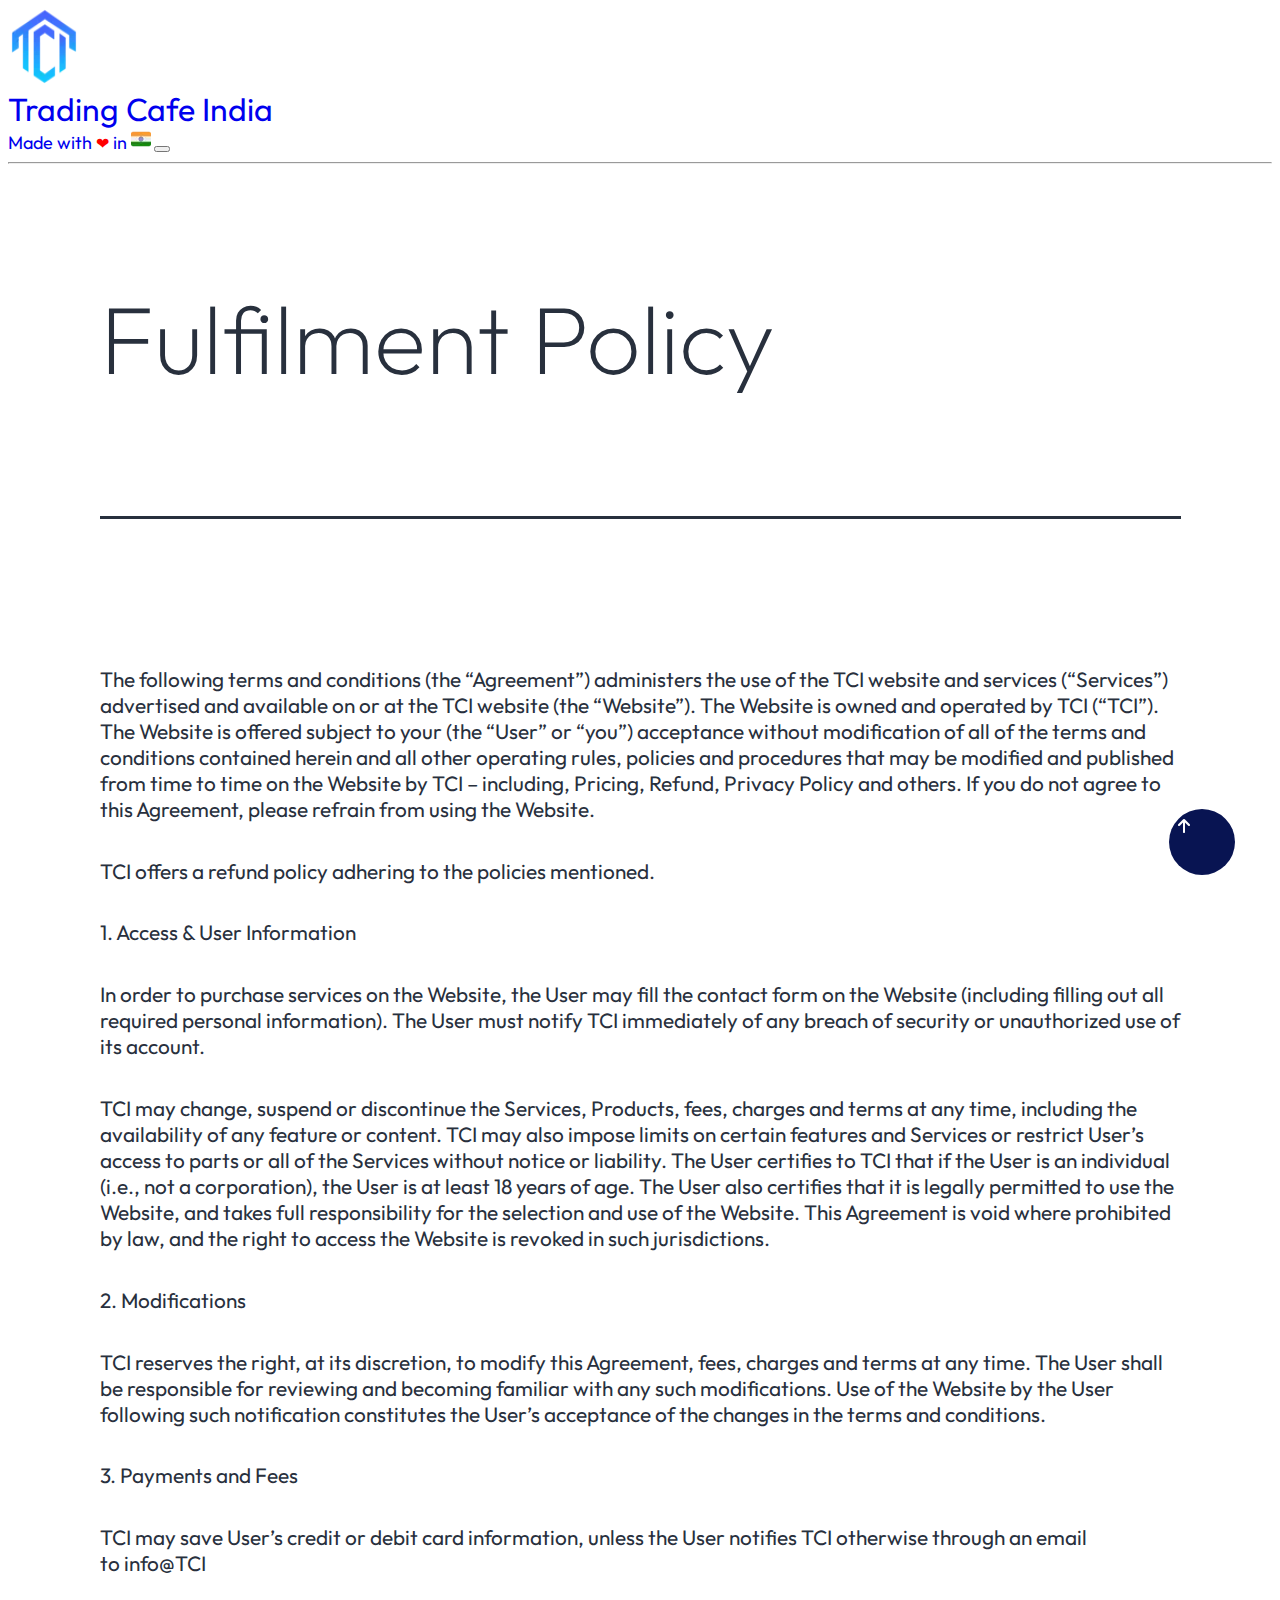
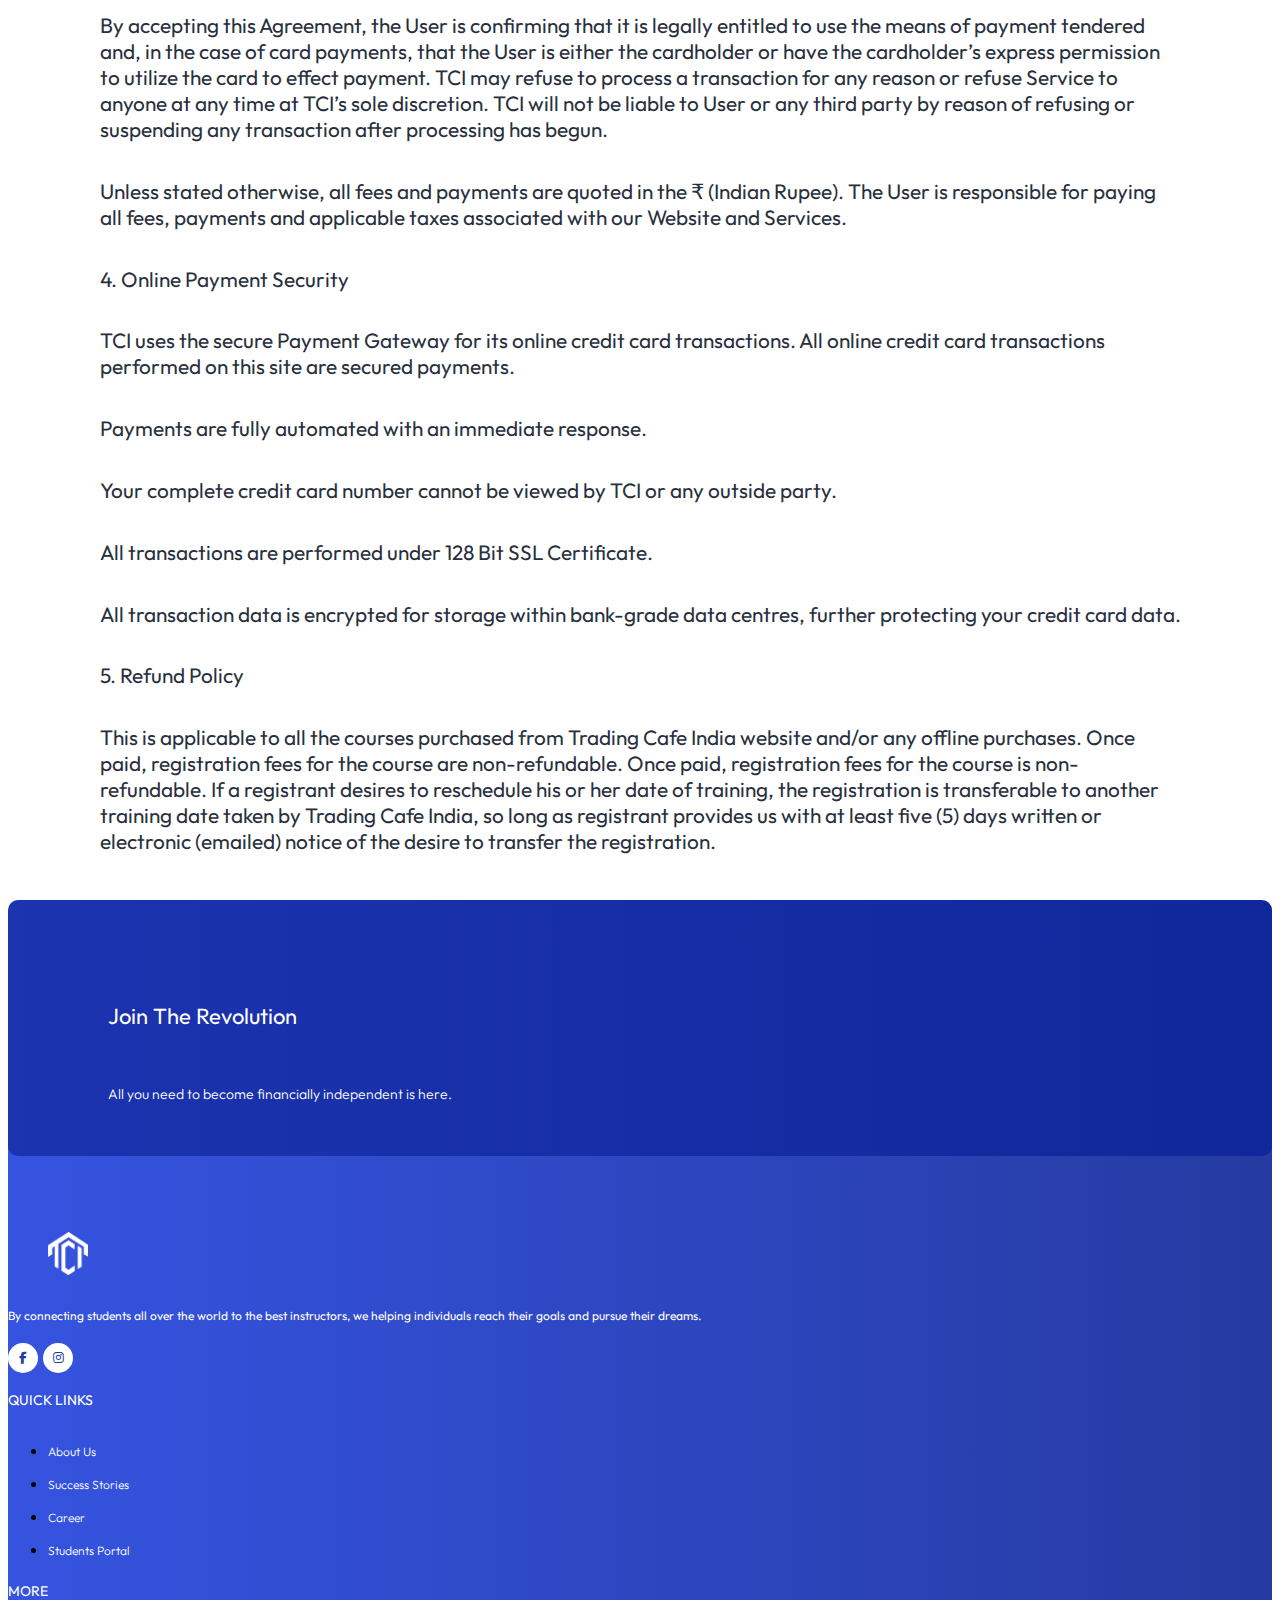
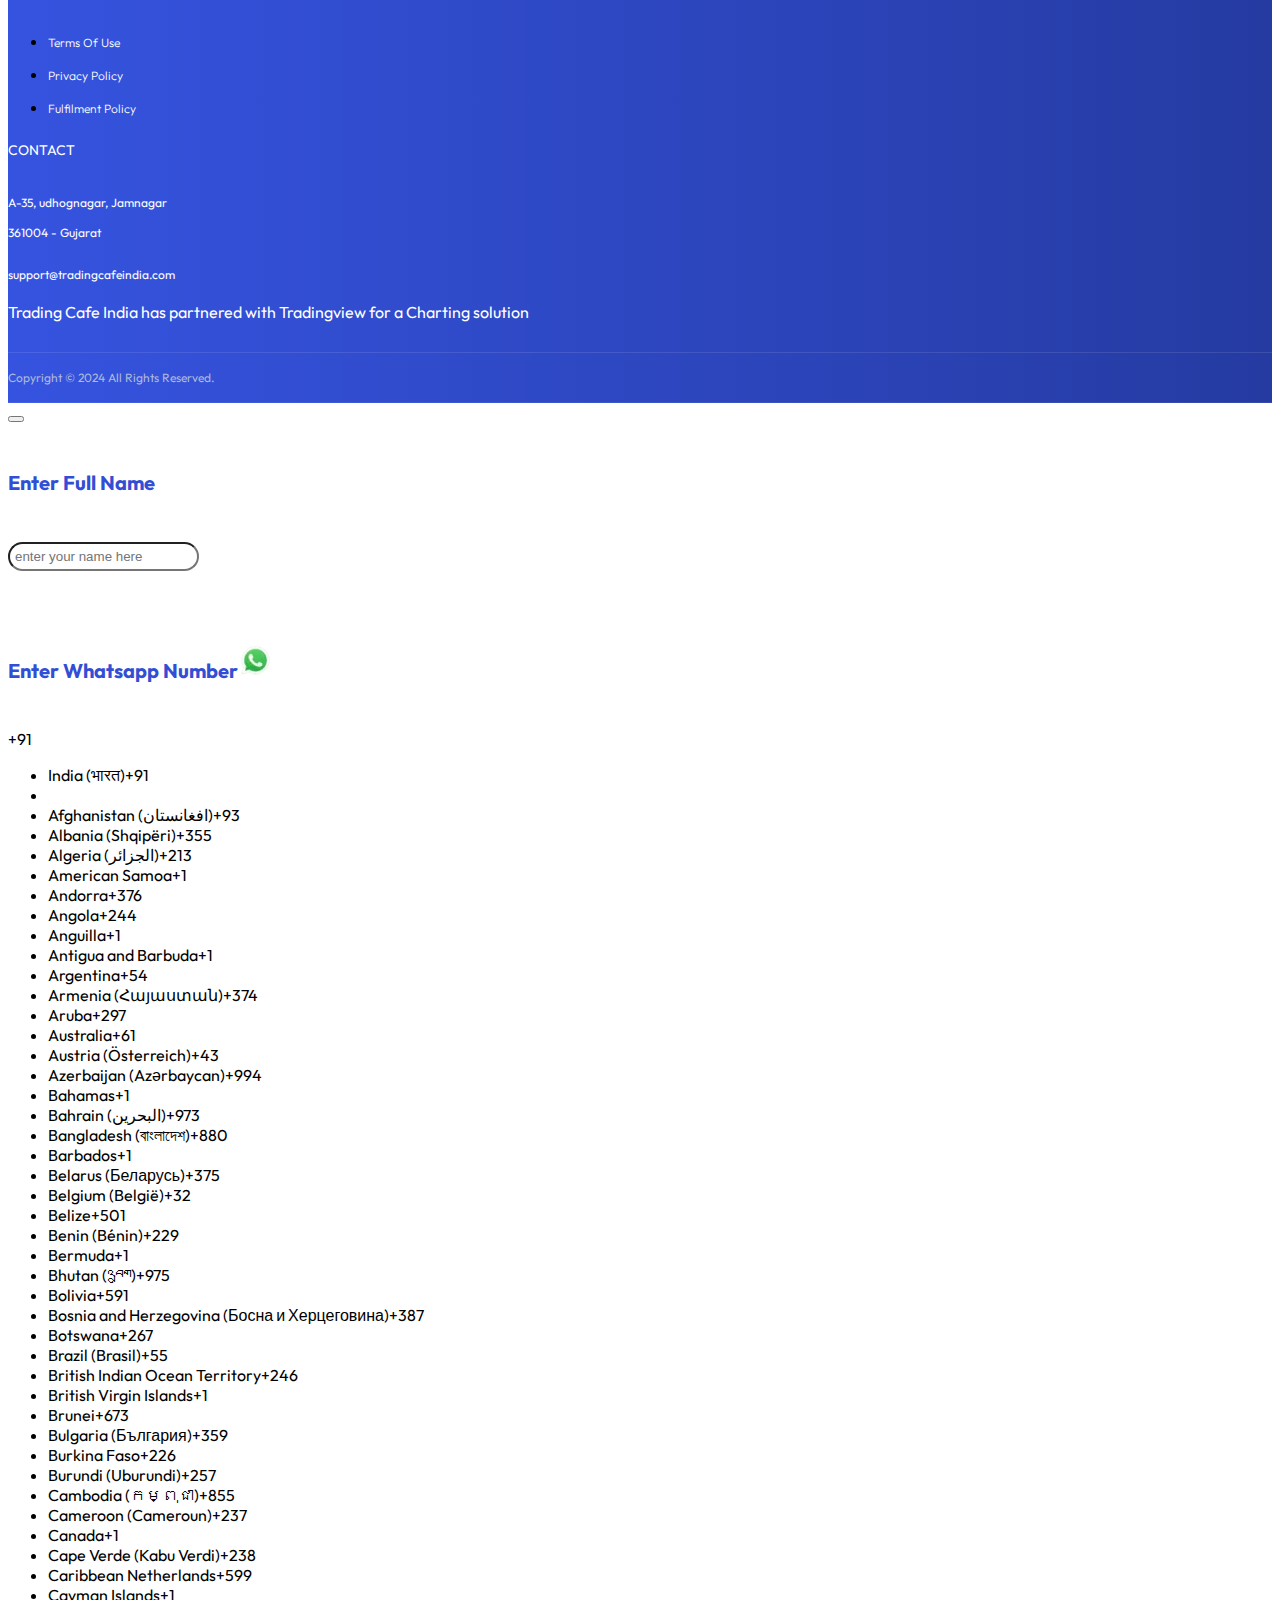
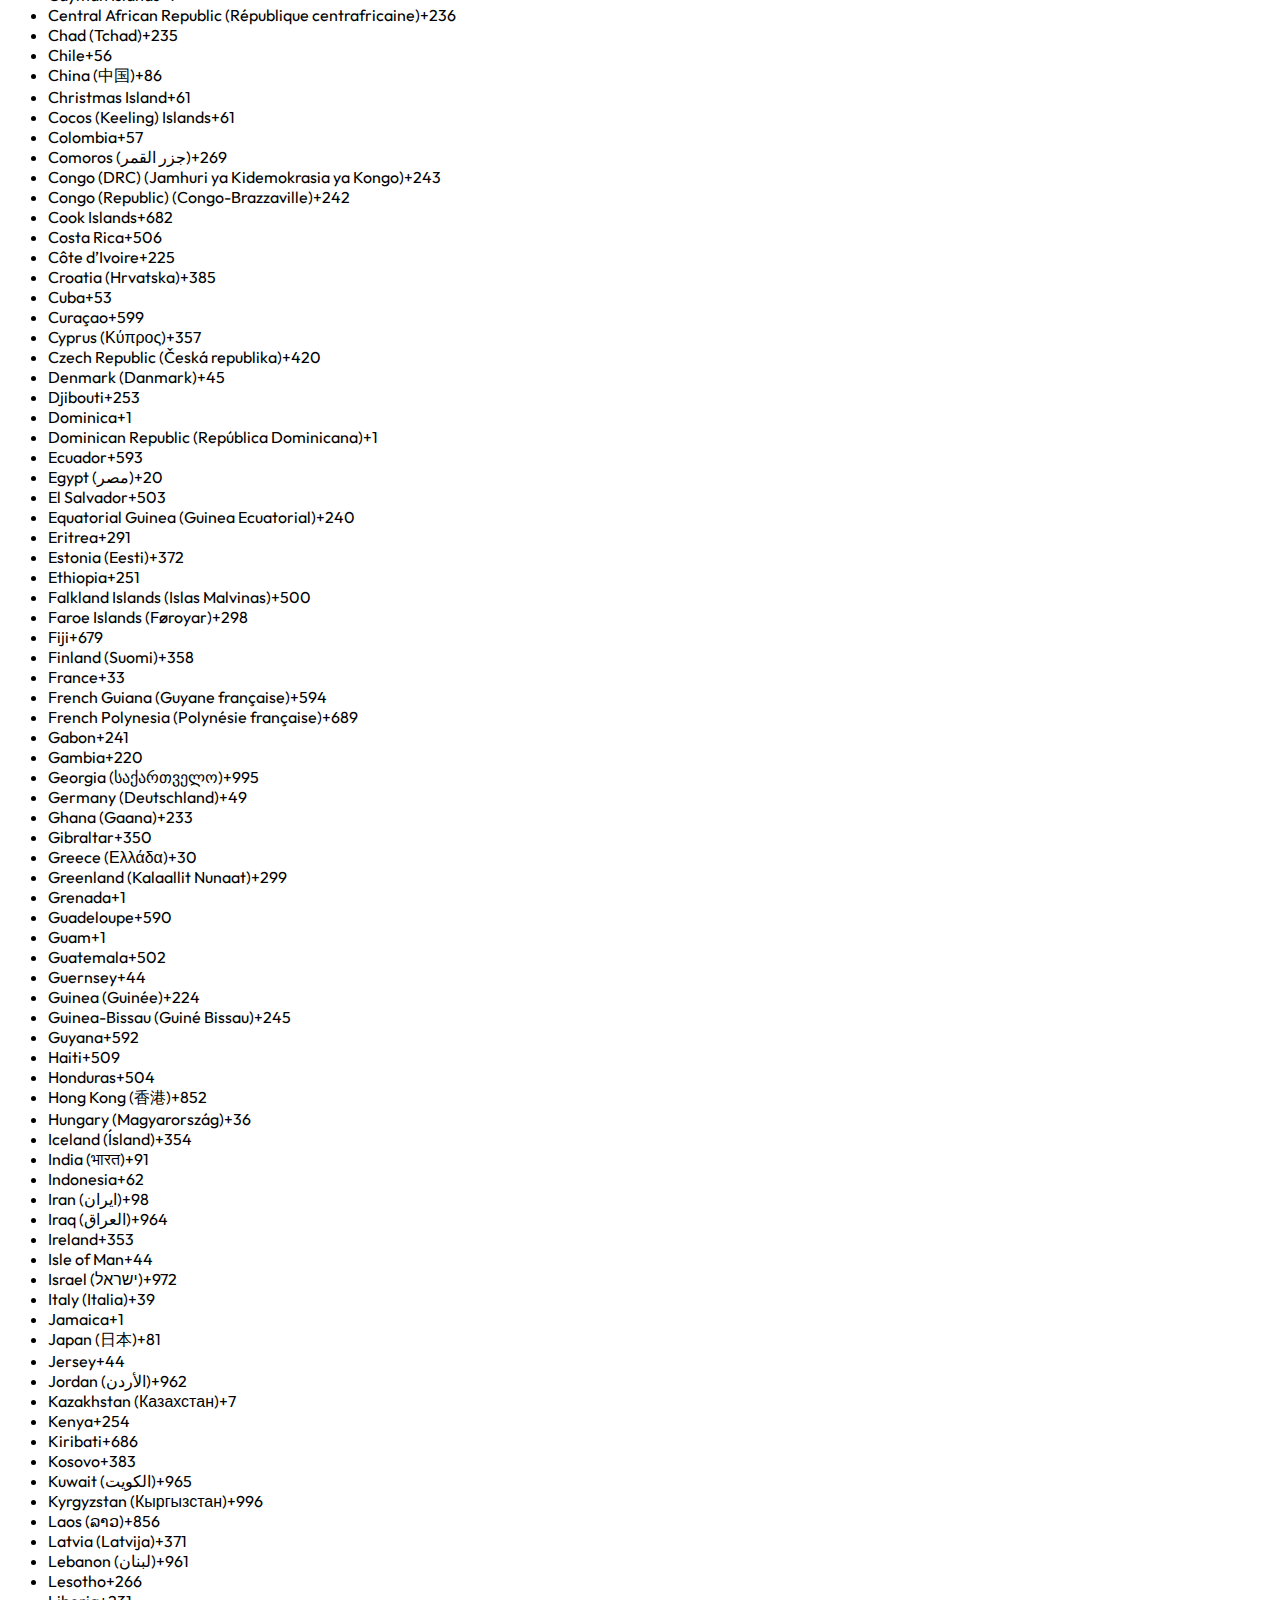
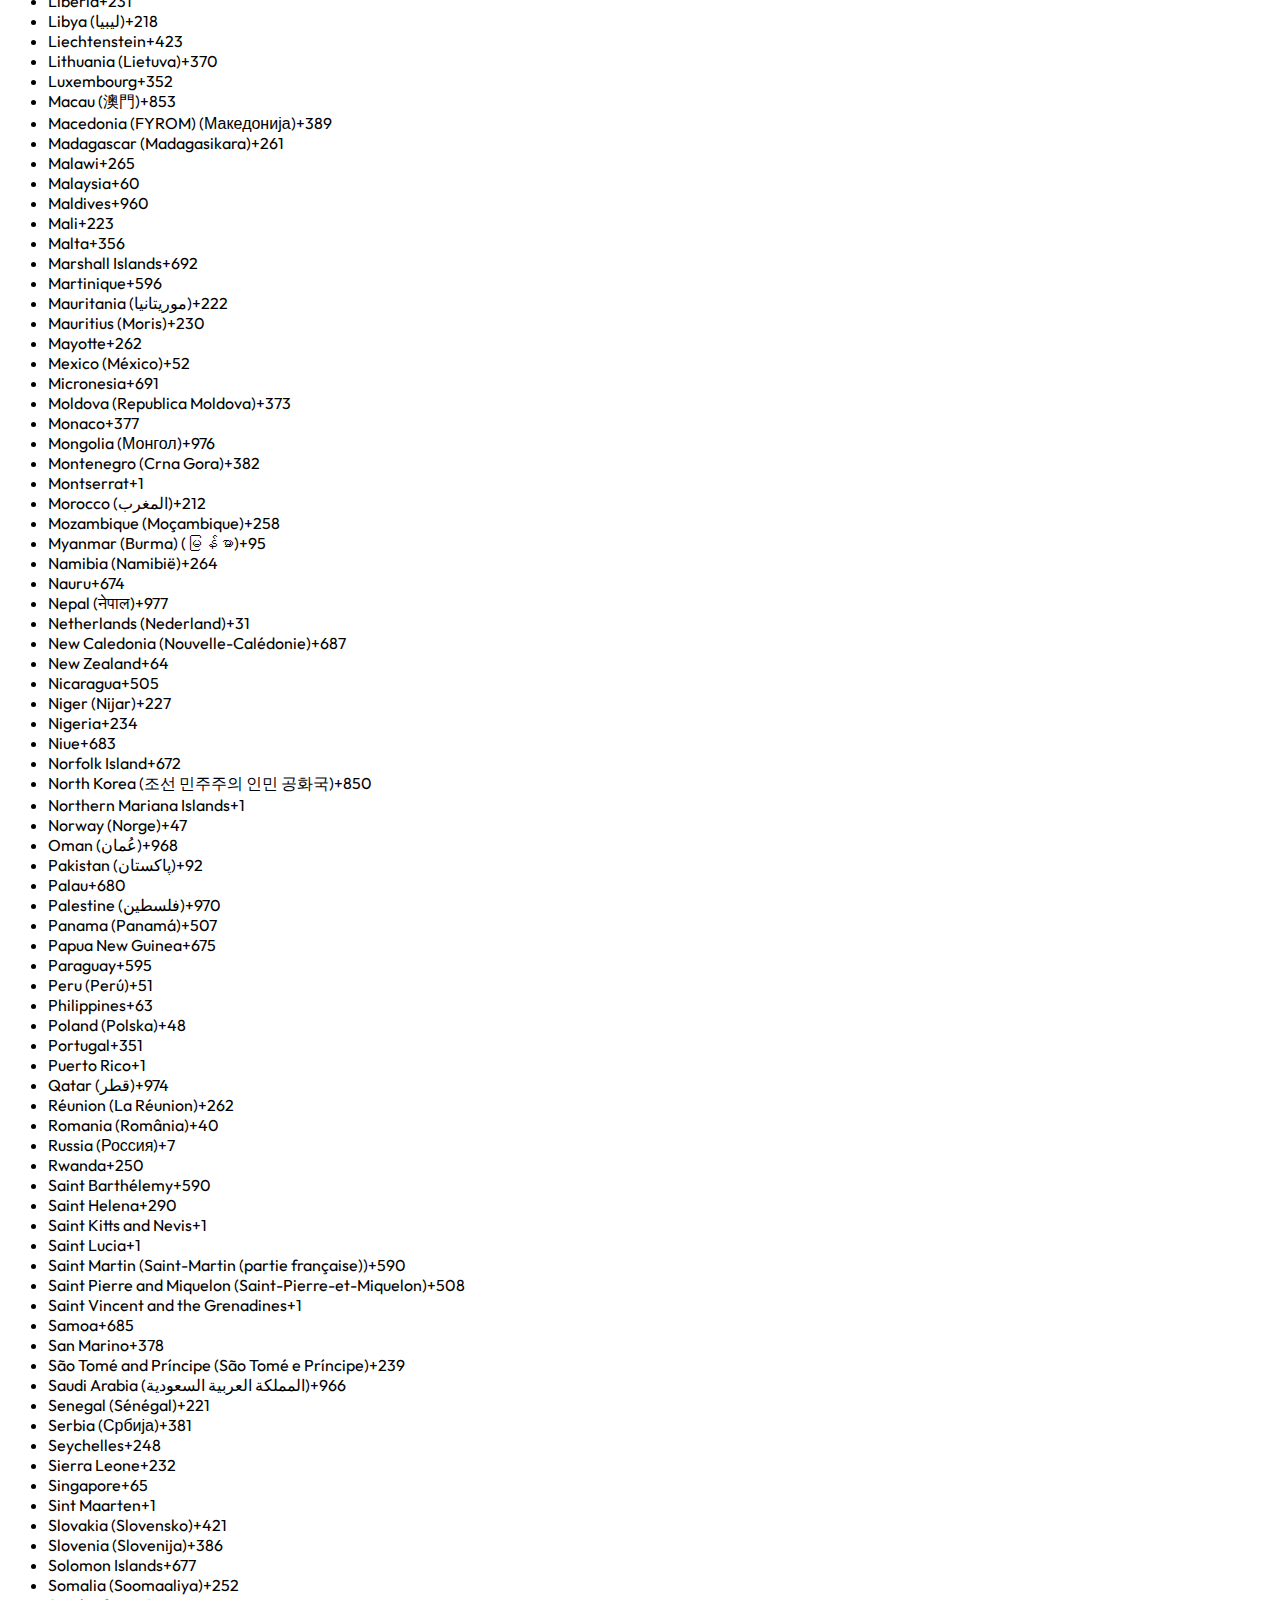
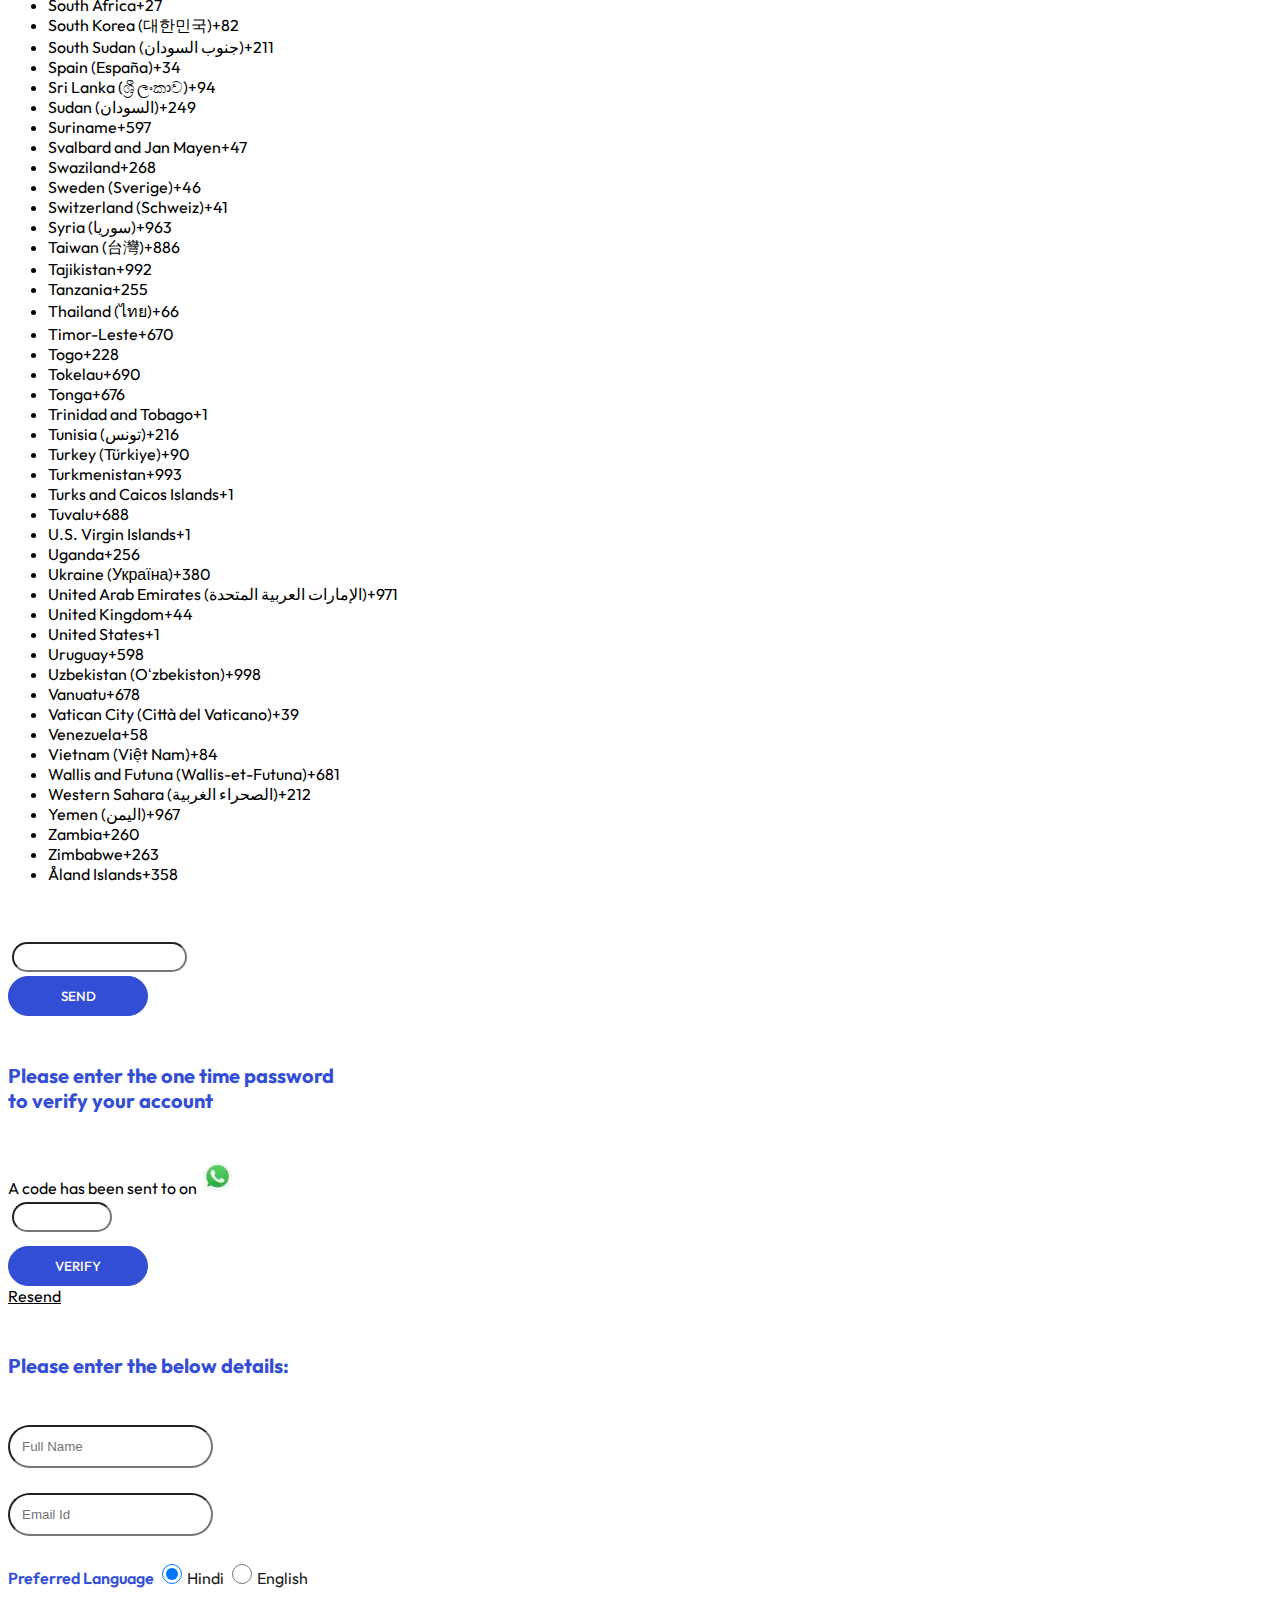
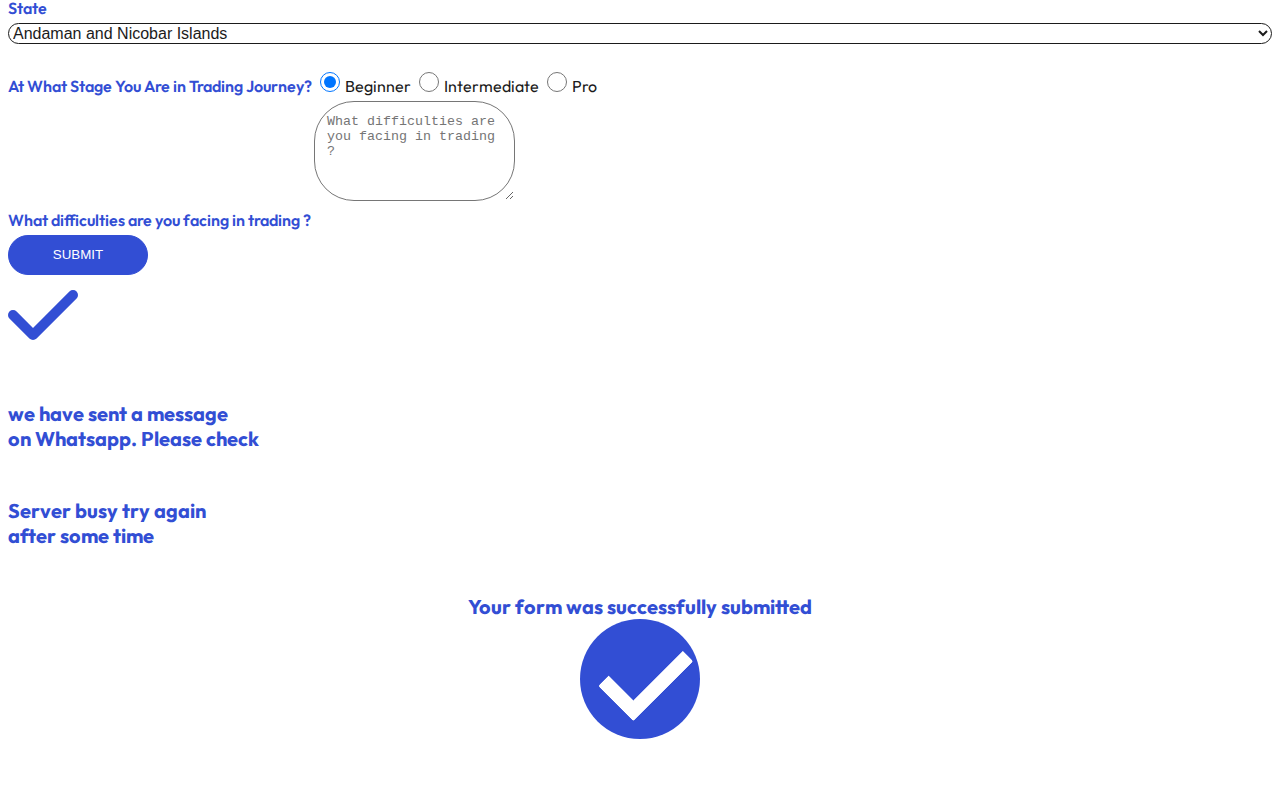
<file: fulfilment-policy-tci-tradiing-cafe-india-share-market-clas.html>
<!doctype html>
<html lang="en">

<head>
    <!-- Required meta tags -->
    <meta charset="utf-8">
    <meta http-equiv="X-UA-Compatible" content="IE=edge">
    <meta name="viewport" content="width=device-width, initial-scale=1">
    <meta
        content="stock market courses, best stock market courses in india, best stock market courses online, intraday trading strategies, options trading course, option trading strategies, stock market courses in India, online stock market courses"
        name="keywords">
    <meta content="STOCK MARKET PROGRAM TO GENERATE CONSISTENT INCOME THROUGH TRADING AND INVESTING" name="description">
    <!-- Bootstrap CSS -->
    <link href="https://cdn.jsdelivr.net/npm/bootstrap@5.2.0/dist/css/bootstrap.min.css" rel="stylesheet"
        integrity="sha384-gH2yIJqKdNHPEq0n4Mqa/HGKIhSkIHeL5AyhkYV8i59U5AR6csBvApHHNl/vI1Bx" crossorigin="anonymous">

    <title>Trading Cafe India | TCI | Best online stock trading institute</title>

    <link rel="stylesheet" href="https://cdnjs.cloudflare.com/ajax/libs/font-awesome/4.7.0/css/font-awesome.min.css">
    <link rel="stylesheet" href="https://cdnjs.cloudflare.com/ajax/libs/font-awesome/6.1.1/css/all.min.css">
    <link rel="stylesheet" type="text/css" href="css/header_footer.css">
    <link rel="stylesheet" type="text/css" href="css/fulfilment_policy.css">
    <link rel="icon" href="img/tci_blue.png" sizes="32x32" />
    <link rel="icon" href="img/tci_blue.png" sizes="192x192" />
    <link rel="stylesheet" href="https://cdn.tutorialjinni.com/intl-tel-input/17.0.8/css/intlTelInput.css" />
</head>

<body style="font-family: 'Outfit', sans-serif;overflow-x:hidden">
    <!-- Header Start-->
    <!-- Mobile Header -->
    <nav class="navbar navbar-expand-lg bg-light" id="Header_for_Mobile">
        <div class="container-fluid justify-content-evenly">
            <div class="site-logo px-2"><span class="custom-logo-link"><img alt="logo" id="tci_logo" width="72"
                        height="77" src="img/tci_logo.webp" class="custom-logo" /></span></div>
            <a class="navbar-brand" href="/">
                <span style="font-size:xx-large" id="header_heading_1">Trading Cafe India</span><br>
                <span style="font-size:large" id="header_heading_2">Made with <span
                        style="color: red; font-size:medium">&#10084;</span> in <img alt="flag" width="20" height="20"
                        src="img/india_flag.webp"></span></a>
            <button class="navbar-toggler" type="button" data-bs-toggle="collapse"
                data-bs-target="#navbarSupportedContent" aria-controls="navbarSupportedContent" aria-expanded="true"
                aria-label="Toggle navigation">
                <span class="navbar-toggler-icon">
            </button>
            <div class="collapse navbar-collapse" id="navbarSupportedContent" style="background-color:white">
                <ul class="navbar-nav mb-2 mb-lg-0">
                    <li class="nav-item">
                        <a class="nav-link active" aria-current="page" href="/"><span class="header_text_nav"
                                id="Nav_Mobile_Home">Home</span></a>
                    </li>
                    <li class="nav-item">
                        <a class="nav-link active" aria-current="page" href="https://blog.tradingcafeindia.com/"><span
                                class="header_text_nav" id="Nav_Mobile_Blog">Blog</span></a>
                    </li>
                    <li class="nav-item">
                        <a class="nav-link active" aria-current="page" href="success-stories.html"><span
                                class="header_text_nav">Success
                                stories</span></a>
                    </li>
                    <!-- <li class="nav-item">
                        <a class="nav-link active" aria-current="page" href="mentorship.html"><span
                                class="header_text_nav">Courses</span></a>
                    </li> -->
                    <li class="nav-item">
                        <a class="nav-link active" aria-current="page" href="about-us.html"><span
                                class="header_text_nav">About
                                us</span></a>
                    </li>
                    <li class="nav-item dropdown d-none">
                        <a class="nav-link active dropdown-toggle" href="#" role="button" data-bs-toggle="dropdown"
                            aria-expanded="false">
                            <span class="header_text_nav">Our Products</span>
                        </a>
                        <ul class="dropdown-menu">
                            <!-- <li><a class="dropdown-item" href="mentorship.html">Mentorship</a></li> -->
                            <li><a class="dropdown-item" href="https://tredcode.tradingcafeindia.com/">Tredcode</a></li>
                            <li><a class="dropdown-item" href="https://students.tradingcafeindia.com/">Students
                                    Portal</a></li>

                        </ul>
                    </li>
                </ul>
            </div>
        </div>
    </nav>
    <!-- Mobile Header End -->
    <!-- Laptop Header -->
    <nav class="navbar navbar-expand-lg" id="Header_for_Laptop">
        <div class="container-fluid">
            <div class="site-logo px-2"><span class="custom-logo-link"><img alt="logo" id="tci_logo" width="72"
                        height="77" src="img/tci_logo.webp" class="custom-logo" /></span></div>
            <a class="navbar-brand" href="/">
                <span style="font-size:xx-large" id="header_heading_1">Trading Cafe India</span><br>
                <span style="font-size:large" id="header_heading_2">Made with <span
                        style="color: red; font-size:medium">&#10084;</span> in <img alt="flag" width="20" height="20"
                        src="img/india_flag.webp"></span></a>
            <button class="navbar-toggler" type="button" data-bs-toggle="collapse"
                data-bs-target="#navbarSupportedContent" aria-controls="navbarSupportedContent" aria-expanded="true"
                aria-label="Toggle navigation">
                <span class="navbar-toggler-icon">
            </button>
            <div class="collapse navbar-collapse d-flex justify-content-end px-4" id="navbarSupportedContent">
                <ul class="navbar-nav mb-2 mb-lg-0">
                    <li class="nav-item">
                        <a class="nav-link active" aria-current="page" href="/"><span class="header_text_nav"
                                id="Nav_Laptop_Home">Home</span></a>
                    </li>
                    <li class="nav-item">
                        <a class="nav-link active" aria-current="page" href="https://blog.tradingcafeindia.com/"><span
                                class="header_text_nav" id="Nav_Laptop_Blog">Blog</span></a>
                    </li>
                    <li class="nav-item">
                        <a class="nav-link active" aria-current="page" href="success-stories.html"><span
                                class="header_text_nav">Succes
                                stories</span></a>
                    </li>
                    <!-- <li class="nav-item">
                        <a class="nav-link active" aria-current="page" href="mentorship.html"><span
                                class="header_text_nav">Courses</span></a>
                    </li> -->
                    <li class="nav-item">
                        <a class="nav-link active" aria-current="page" href="about-us.html"><span
                                class="header_text_nav">About
                                us</span></a>
                    </li>
                    <li class="nav-item dropdown d-none">
                        <a class="nav-link active dropdown-toggle" href="#" role="button" data-bs-toggle="dropdown"
                            aria-expanded="false">
                            <span class="header_text_nav">Our Products</span>
                        </a>
                        <ul class="dropdown-menu">
                            <!-- <li><a class="dropdown-item" href="mentorship.html">Mentorship</a></li> -->
                            <li><a class="dropdown-item" href="https://tredcode.tradingcafeindia.com/">Tredcode</a></li>
                            <li><a class="dropdown-item" href="https://students.tradingcafeindia.com/">Students
                                    Portal</a></li>

                        </ul>
                    </li>
                </ul>
            </div>
        </div>
    </nav>
    <!-- Laptop Header End-->
    <!-- Header End -->

    <hr class="my-0 divider">

    <!-- Fulfilment Policy Start  -->
    <Span id="Fulfilment_policy">
        <article id="post-518" class="post-518 page type-page status-publish hentry entry">

            <header class="entry-header alignwide">
                <h1 class="entry-title">Fulfilment Policy</h1>
            </header><!-- .entry-header -->

            <div class="entry-content">

                <p></p>



                <p>The following terms and conditions (the “Agreement”) administers the use of the TCI website and
                    services (“Services”) advertised and available on or at the TCI website (the “Website”). The Website
                    is owned and operated by TCI (“TCI”). The Website is offered subject to your (the “User” or “you”)
                    acceptance without modification of all of the terms and conditions contained herein and all other
                    operating rules, policies and procedures that may be modified and published from time to time on the
                    Website by TCI – including, Pricing, Refund, Privacy Policy and others. If you do not agree to this
                    Agreement, please refrain from using the Website.</p>



                <p>TCI offers a refund policy adhering to the policies mentioned.</p>



                <p>1. Access &amp; User Information</p>



                <p>In order to purchase services on the Website, the User may fill the contact form on the Website
                    (including filling out all required personal information). The User must notify TCI immediately of
                    any breach of security or unauthorized use of its account.</p>



                <p>TCI may change, suspend or discontinue the Services, Products, fees, charges and terms at any time,
                    including the availability of any feature or content. TCI may also impose limits on certain features
                    and Services or restrict User’s access to parts or all of the Services without notice or liability.
                    The User certifies to TCI that if the User is an individual (i.e., not a corporation), the User is
                    at least 18 years of age. The User also certifies that it is legally permitted to use the Website,
                    and takes full responsibility for the selection and use of the Website. This Agreement is void where
                    prohibited by law, and the right to access the Website is revoked in such jurisdictions.</p>



                <p>2. Modifications</p>



                <p>TCI reserves the right, at its discretion, to modify this Agreement, fees, charges and terms at any
                    time. The User shall be responsible for reviewing and becoming familiar with any such modifications.
                    Use of the Website by the User following such notification constitutes the User’s acceptance of the
                    changes in the terms and conditions.</p>



                <p>3. Payments and Fees</p>



                <p>TCI may save User’s credit or debit card information, unless the User notifies TCI otherwise through
                    an email to&nbsp;<a href="mailto:info@valueappz.com">info@TCI</a></p>



                <p>By accepting this Agreement, the User is confirming that it is legally entitled to use the means of
                    payment tendered and, in the case of card payments, that the User is either the cardholder or have
                    the cardholder’s express permission to utilize the card to effect payment. TCI may refuse to process
                    a transaction for any reason or refuse Service to anyone at any time at TCI’s sole discretion. TCI
                    will not be liable to User or any third party by reason of refusing or suspending any transaction
                    after processing has begun.</p>



                <p>Unless stated otherwise, all fees and payments are quoted in the ₹ (Indian Rupee). The User is
                    responsible for paying all fees, payments and applicable taxes associated with our Website and
                    Services.</p>



                <p>4. Online Payment Security</p>



                <p>TCI uses the secure Payment Gateway for its online credit card transactions. All online credit card
                    transactions performed on this site are secured payments.</p>



                <p>Payments are fully automated with an immediate response.</p>



                <p>Your complete credit card number cannot be viewed by TCI or any outside party.</p>



                <p>All transactions are performed under 128 Bit SSL Certificate.</p>



                <p>All transaction data is encrypted for storage within bank-grade data centres, further protecting your
                    credit card data.</p>



                <p>5. Refund Policy</p>



                <p>This is applicable to all the courses purchased from Trading Cafe India website and/or any offline
                    purchases. Once paid, registration fees for the course are non-refundable. Once paid, registration
                    fees for the course is non-refundable. If a registrant desires to reschedule his or her date of
                    training, the registration is transferable to another training date taken by Trading Cafe India, so
                    long as registrant provides us with at least five (5) days written or electronic (emailed) notice of
                    the desire to transfer the registration.</p>
            </div><!-- .entry-content -->

        </article>
    </Span>
    <!-- Fulfilment Policy End  -->

    <!-- Back to Top  -->
    <a href="#" class="btn btn-lg btn-primary btn-lg-square back-to-top"><i class="fa-solid fa-arrow-up"></i></a>
    <div class="my-5 py-5" style="color:white">TCI</div>
    <!-- Footer Start -->
    <div class="container-fluid pagespeed_hide text-light footer wow fadeIn" data-wow-delay="0.1s"
        style="visibility: visible; animation-delay: 0.1s; animation-name: fadeIn;">
        <div class="container">
            <div class="join-solution-wrap">
                <div class="row g-5">
                    <div class="col-lg-9 col-md-6">
                        <h6>Join the revolution </h6>
                        <p>All you need to become financially independent is here.</p>
                    </div>
                </div>
            </div>
            <div class="row g-5">
                <div class="col-lg-4 col-md-6">
                    <div id="footer-sidebar1">
                        <aside id="block-12" class="widget widget_block widget_media_image">
                            <figure class="wp-block-image size-full"><img loading="lazy" width="73" height="78"
                                    src="img/logo-white.webp" alt="footer_logo" class="wp-image-988"></figure>
                        </aside>
                        <aside id="block-8" class="widget widget_block widget_text">
                            <p>By connecting students all over the world to the best instructors, we helping
                                individuals
                                reach their goals and pursue their dreams. </p>
                        </aside>
                    </div>
                    <div class="d-flex pt-2">
                        <div id="footer-sidebar2">
                            <aside id="block-9" class="widget widget_block">
                                <p><a class="btn btn-outline-light btn-social"
                                        href="https://www.facebook.com/TradingCafeIndia/">
                                        <i class="fab fa-facebook-f"></i>
                                    </a>
                                    <a class="btn btn-outline-light btn-social"
                                        href="https://www.instagram.com/tradingcafeindia/?hl=en">
                                        <i class="fab fa-instagram"></i>
                                    </a>
                                    <a class="btn btn-outline-light btn-social"
                                        href="https://telegram.me/tradingcafeindia">
                                        <i class="fab fa-telegram"></i>
                                    </a>
                                </p>
                            </aside>
                        </div>
                    </div>
                </div>
                <div class="col-lg-8 col-md-6">
                    <div class="row">
                        <div class="col-lg-4 col-md-6 col-6">
                            <!-- <h4>More</h4> -->
                            <div id="footer-sidebar3">
                                <aside id="nav_menu-2" class="widget widget_nav_menu">
                                    <h4 class="widget-title">Quick Links</h4>
                                    <nav class="menu-quick-links-container" aria-label="Quick Links">
                                        <ul id="menu-quick-links" class="menu">
                                            <li id="menu-item-291"
                                                class="menu-item menu-item-type-post_type menu-item-object-page menu-item-291">
                                                <a href="about-us.html">About Us</a>
                                            </li>
                                            <li id="menu-item-292"
                                                class="menu-item menu-item-type-post_type menu-item-object-page menu-item-292">
                                                <a href="success-stories.html">Success
                                                    Stories</a>
                                            </li>
                                            <li id="menu-item-290"
                                                class="menu-item menu-item-type-post_type menu-item-object-page menu-item-290">
                                                <a href="career.html">Career</a>
                                            </li>
                                            <li id="menu-item-993"
                                                class="menu-item menu-item-type-custom menu-item-object-custom menu-item-993">
                                                <a href="https://tcistudents.com/">Students Portal</a>
                                            </li>
                                        </ul>
                                    </nav>
                                </aside>
                            </div>
                        </div>
                        <div class="col-lg-4 col-md-6 col-6">
                            <div id="footer-sidebar4">
                                <aside id="nav_menu-3" class="widget widget_nav_menu">
                                    <h4 class="widget-title">More</h4>
                                    <nav class="menu-more-container" aria-label="More">
                                        <ul id="menu-more" class="menu">
                                            <li id="menu-item-516"
                                                class="menu-item menu-item-type-post_type menu-item-object-page menu-item-516">
                                                <a href="terms-of-use-trading-cafe-india-tci.html">Terms Of Use</a>
                                            </li>
                                            <li id="menu-item-517"
                                                class="menu-item menu-item-type-post_type menu-item-object-page menu-item-privacy-policy menu-item-517">
                                                <a href="privacy-policy-trading-cafe-i.html">Privacy
                                                    Policy</a>
                                            </li>
                                            <li id="menu-item-522"
                                                class="menu-item menu-item-type-post_type menu-item-object-page menu-item-522">
                                                <a
                                                    href="fulfilment-policy-tci-tradiing-cafe-india-share-market-clas.html">Fulfilment
                                                    Policy</a>
                                            </li>
                                        </ul>
                                    </nav>
                                </aside>
                            </div>
                        </div>
                        <div class="col-lg-4 col-md-6">
                            <h4>Contact</h4>
                            <div id="footer-sidebar5">
                                <aside id="block-10" class="widget widget_block">
                                    <p class="mb-2">A-35, udhognagar, Jamnagar<br> 361004 - Gujarat</p>
                                    <p class="mb-2"><a
                                            href="mailto:support@tradingcafeindia.com">support@tradingcafeindia.com</a>
                                    </p>
                                </aside>
                            </div>
                        </div>
                        <div class="col-12 mt-3">
                            <a href="tradingview.html"
                                style="text-decoration: none; color: #fff;">Trading Cafe India has partnered with
                                Tradingview for a Charting solution</a>
                        </div>
                    </div>
                </div>
            </div>
        </div>
        <div class="container">
            <div class="copyright">
                <div class="row">
                    <div class="col-md-12 text-center mb-3 mb-md-0">
                        Copyright © 2024 All Rights Reserved.
                    </div>
                </div>
            </div>
        </div>
    </div>
    <!-- Footer End -->

    <div class="modal fade" id="GetFreeCounseling" tabindex="-1" role="dialog" aria-labelledby="exampleModalLabel"
        aria-hidden="true">
        <div class="modal-dialog modal-dialog-centered modal-notify modal-info modal-lg" role="document">
            <div class="modal-content">
                <div class="modal-header text-center" style="border-bottom: 1px solid white;">
                    <button type="button" class="btn-close Button_Close" data-bs-dismiss="modal"
                        aria-label="Close"></button>
                </div>
                <div class="modal-body mb-5">
                    <div class="container d-flex justify-content-center align-items-center" id="Send_OTP_Modal">
                        <div class="position-relative">
                            <div class="card-1 p-2">
                                <h6 class="text-left">Enter Full Name</h6>
                                <div class="col-lg-12 col-sm-12">
                                    <input type="text" class="mobile-verify form-control rounded" id="name_input"
                                        maxlength="50" placeholder="enter your name here">
                                </div>
                                <h6>Enter Whatsapp Number<img src="img/whap.webp" alt="Whatsapp_logo" class=""
                                        width="35"></h6>
                                <div id="otp" class="inputs d-flex flex-row justify-content-center mt-1">
                                    <input class="border-0" name="phone" type="tel" id="phone" maxlength="0" />
                                    <input class="mobile-verify pass m-2 text-center form-control rounded" type="number"
                                        id="first_1" min="0" max="9" oninput="maxLengthCheck(this)"
                                        onkeypress="return isNumeric(event)" maxlength="10" />
                                </div>
                                <div class="mt-4 text-center">
                                    <button class="btn btn-primary px-4 validate" id="send_btn"
                                        style="font-family: Outfit;" onclick="" disabled>Send</button>
                                </div>
                            </div>
                        </div>
                    </div>
                    <div class="container d-none d-flex justify-content-center align-items-center"
                        id="Validate_OTP_Modal">
                        <div class="position-relative">
                            <div class="card-1 p-2 text-center">
                                <h6>Please enter the one time password <br> to verify your account</h6>
                                <div> <span>A code has been sent to</span> <small id="mobile_number"></small> on <img
                                        src="img/whap.webp" alt="Whatsapp_logo" class="" width="35"></div>
                                <div id="otp" class="inputs d-flex flex-row justify-content-center mt-2">
                                    <input class="mobile-verify pass m-2 text-center form-control rounded" type="number"
                                        id="first" min="0" max="9" oninput="maxLengthCheck(this)"
                                        onkeypress="return isNumeric(event)" maxlength="6" />
                                </div>
                                <div class="msg_text" id="msg_text_for_otp" style="margin-top:10px;">
                                    <span id="ph_msg" class="m-1"></span>
                                </div>
                                <div class="mt-4">
                                    <button class="btn btn-primary px-4 validate" id="validate_btn"
                                        style="font-family: Outfit;" onclick="" disabled>Verify</button>
                                    <br>
                                    <span class="text-primary" id="resend_btn"
                                        style="font-family: Outfit; text-decoration: underline; cursor: pointer;"
                                        onclick="">Resend</span>
                                </div>
                            </div>
                        </div>
                    </div>
                    <div class="container d-none d-flex justify-content-center align-items-center"
                        id="User_Details_Modal">
                        <div class="position-relative">
                            <div class="card-1 p-2">
                                <h6>Please enter the below details:</h6>
                                <div class="col">
                                    <div class="form-rihgt-box">
                                        <div class="row text-left">
                                            <div class="mt-1 col-lg-12 col-sm-12">
                                                <div class="form-group">
                                                    <input type="text" class="form-control form_input" id="name_ip"
                                                        maxlength="20" placeholder="Full Name" readonly>
                                                </div>
                                            </div>
                                            <div class="col-lg-12 col-sm-12">
                                                <div class="form-group">
                                                    <input type="email" oninput="validateEmail();"
                                                        class="form-control form_input" maxlength="30" id="email_ip"
                                                        name="email" placeholder="Email Id">
                                                </div>
                                            </div>
                                            <div class="col-md-5">
                                                <div class="form-group">
                                                    <label>Preferred Language</label>
                                                    <div class="form-check">
                                                        <label class="form-check-label">
                                                            <input type="radio" class="form-check-input" id="hindi"
                                                                name="language" checked="">Hindi
                                                        </label>
                                                    </div>
                                                    <div class="form-check">
                                                        <label class="form-check-label">
                                                            <input type="radio" class="form-check-input" id="english"
                                                                name="language">English
                                                        </label>
                                                    </div>
                                                </div>
                                            </div>
                                            <div class="col-md-7">
                                                <div class="form-group" id="state_label">
                                                    <label>State</label>
                                                    <div class="group-form2">
                                                        <select id="country-state" name="country-state">
                                                            <option value="AN">Andaman and Nicobar Islands</option>
                                                            <option value="AP">Andhra Pradesh</option>
                                                            <option value="AR">Arunachal Pradesh</option>
                                                            <option value="AS">Assam</option>
                                                            <option value="BR">Bihar</option>
                                                            <option value="CH">Chandigarh</option>
                                                            <option value="CT">Chhattisgarh</option>
                                                            <option value="DN">Dadra and Nagar Haveli</option>
                                                            <option value="DD">Daman and Diu</option>
                                                            <option value="DL">Delhi</option>
                                                            <option value="GA">Goa</option>
                                                            <option value="GJ">Gujarat</option>
                                                            <option value="HR">Haryana</option>
                                                            <option value="HP">Himachal Pradesh</option>
                                                            <option value="JK">Jammu and Kashmir</option>
                                                            <option value="JH">Jharkhand</option>
                                                            <option value="KA">Karnataka</option>
                                                            <option value="KL">Kerala</option>
                                                            <option value="LA">Ladakh</option>
                                                            <option value="LD">Lakshadweep</option>
                                                            <option value="MP">Madhya Pradesh</option>
                                                            <option value="MH">Maharashtra</option>
                                                            <option value="MN">Manipur</option>
                                                            <option value="ML">Meghalaya</option>
                                                            <option value="MZ">Mizoram</option>
                                                            <option value="NL">Nagaland</option>
                                                            <option value="OR">Odisha</option>
                                                            <option value="PY">Puducherry</option>
                                                            <option value="PB">Punjab</option>
                                                            <option value="RJ">Rajasthan</option>
                                                            <option value="SK">Sikkim</option>
                                                            <option value="TN">Tamil Nadu</option>
                                                            <option value="TG">Telangana</option>
                                                            <option value="TR">Tripura</option>
                                                            <option value="UP">Uttar Pradesh</option>
                                                            <option value="UT">Uttarakhand</option>
                                                            <option value="WB">West Bengal</option>
                                                        </select>
                                                    </div>
                                                </div>
                                            </div>

                                            <div class="col-12">
                                                <div class="form-group">
                                                    <label>At What Stage You Are in Trading Journey?</label>
                                                    <div class="form-check">
                                                        <label class="form-check-label">
                                                            <input type="radio" class="form-check-input" id="beginner"
                                                                name="trading" checked="">Beginner
                                                        </label>
                                                    </div>
                                                    <div class="form-check">
                                                        <label class="form-check-label">
                                                            <input type="radio" class="form-check-input"
                                                                id="intermediate" name="trading">Intermediate
                                                        </label>
                                                    </div>
                                                    <div class="form-check">
                                                        <label class="form-check-label">
                                                            <input type="radio" class="form-check-input" id="pro"
                                                                name="trading">Pro
                                                        </label>
                                                    </div>
                                                </div>
                                            </div>

                                            <div class="mt-3 col-12">
                                                <div class="form-group">
                                                    <label>What difficulties are you facing in trading ?</label>
                                                    <textarea class="form-control form_input"
                                                        placeholder="What difficulties are you facing in trading ? "
                                                        id="difficulties" name="difficulties"
                                                        style="height: 100px"></textarea>
                                                </div>
                                            </div>
                                            <div class="col-12">
                                                <div class="msg_text"><span id="final_msg"></span></div>
                                            </div>

                                            <div class="col-12 d-flex justify-content-center">
                                                <button class="btn btn-primary px-4 validate apply-now temp_disb"
                                                    id="submit_btn" onclick="" disabled>Submit</button>

                                            </div>
                                        </div>
                                    </div>
                                </div>
                            </div>
                        </div>
                    </div>
                    <div class="container d-none d-flex justify-content-center align-items-center" id="Modal_4">
                        <div class="position-relative">
                            <div class="card-1 p-2 px-3 text-center">
                                <i class="fas fa-check fa-5x mb-3 animated rotateIn"></i>
                                <h6>we have sent a message <br> on Whatsapp. Please check</h6>
                            </div>
                        </div>
                    </div>
                    <div class="container d-none d-flex justify-content-center align-items-center" id="Modal_5">
                        <div class="position-relative">
                            <div class="card-1 p-2 text-center">
                                <h6>Server busy try again <br> after some time</h6>
                            </div>
                        </div>
                    </div>
                    <div class="container d-none d-flex justify-content-center align-items-center" id="Modal_6">
                        <div class="position-relative">
                            <div class="card-1 p-2 text-center" id="success_tic">
                                <h6 style="text-align:center;"> Your form was successfully submitted <br>
                                    <div class="mt-3 checkmark-circle">
                                        <div class="background"></div>
                                        <div class="checkmark draw"></div>
                                    </div>
                                    <h6>
                            </div>
                        </div>
                    </div>
                </div>
            </div>
        </div>
    </div>

    <!-- Optional JavaScript; choose one of the two! -->
    <!-- Option 1: Bootstrap Bundle with Popper -->
    <script src="https://ajax.googleapis.com/ajax/libs/jquery/3.6.0/jquery.min.js"></script>

    <script src="https://cdn.jsdelivr.net/npm/bootstrap@5.2.0/dist/js/bootstrap.bundle.min.js"
        integrity="sha384-A3rJD856KowSb7dwlZdYEkO39Gagi7vIsF0jrRAoQmDKKtQBHUuLZ9AsSv4jD4Xa" crossorigin="anonymous">
        </script>

    <script src="js/intlTelInput.min.js"></script>

    <!-- JavaScript -->
    <script src="js/Fulfilment_policy.js" defer></script>
    <script src="js/Form_validation.js" defer></script>

    <script>
        var input = document.querySelector("#phone");
        window.intlTelInput(input, {
            separateDialCode: true,
            preferredCountries: ["in"]
        });
        input.addEventListener("countrychange", function () {
            // do something with iti.getSelectedCountryData()
            console.log("country is changed")
            if ($('.iti__selected-dial-code').text() == '+86') {
                console.log("country = CHINA")
                $('#first_1').attr('maxlength', '11')
            }
            else {
                $('#first_1').attr('maxlength', '10')
            }
        });
    </script>
</body>

</html>
</file>
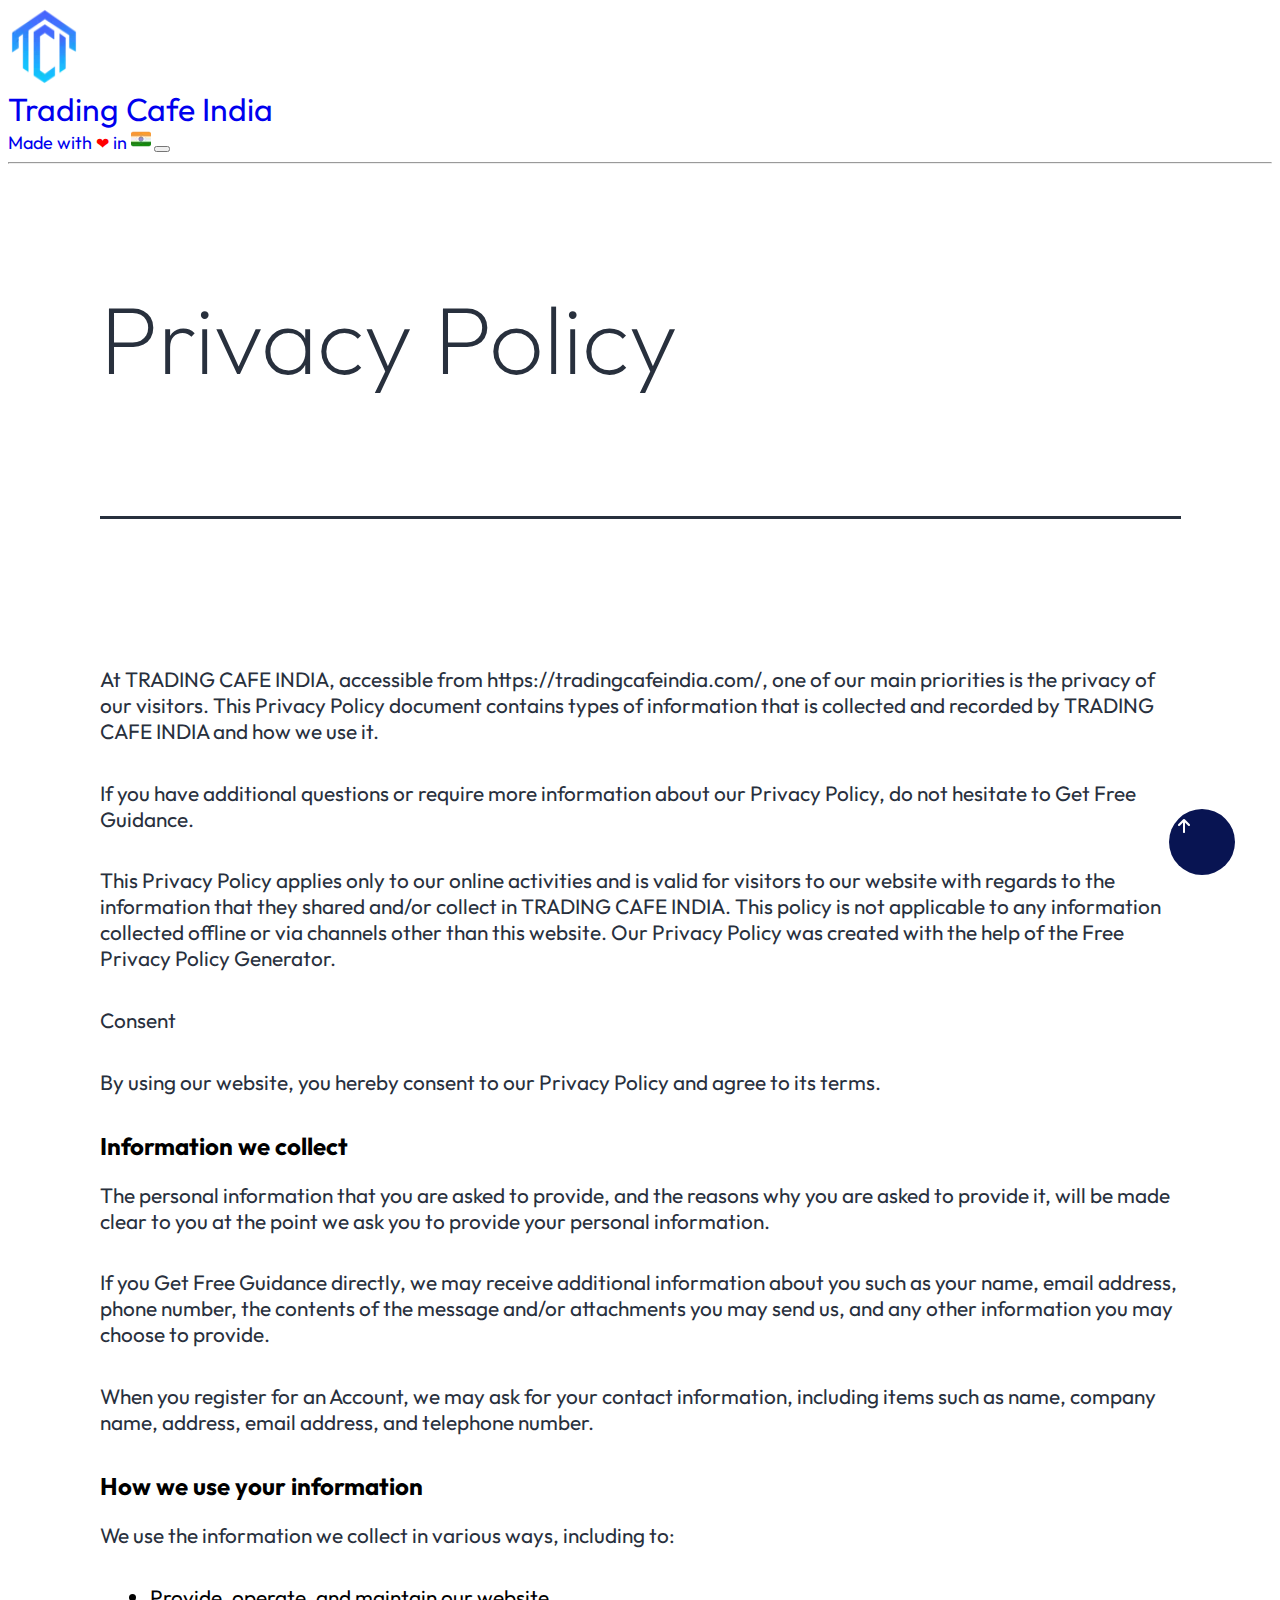
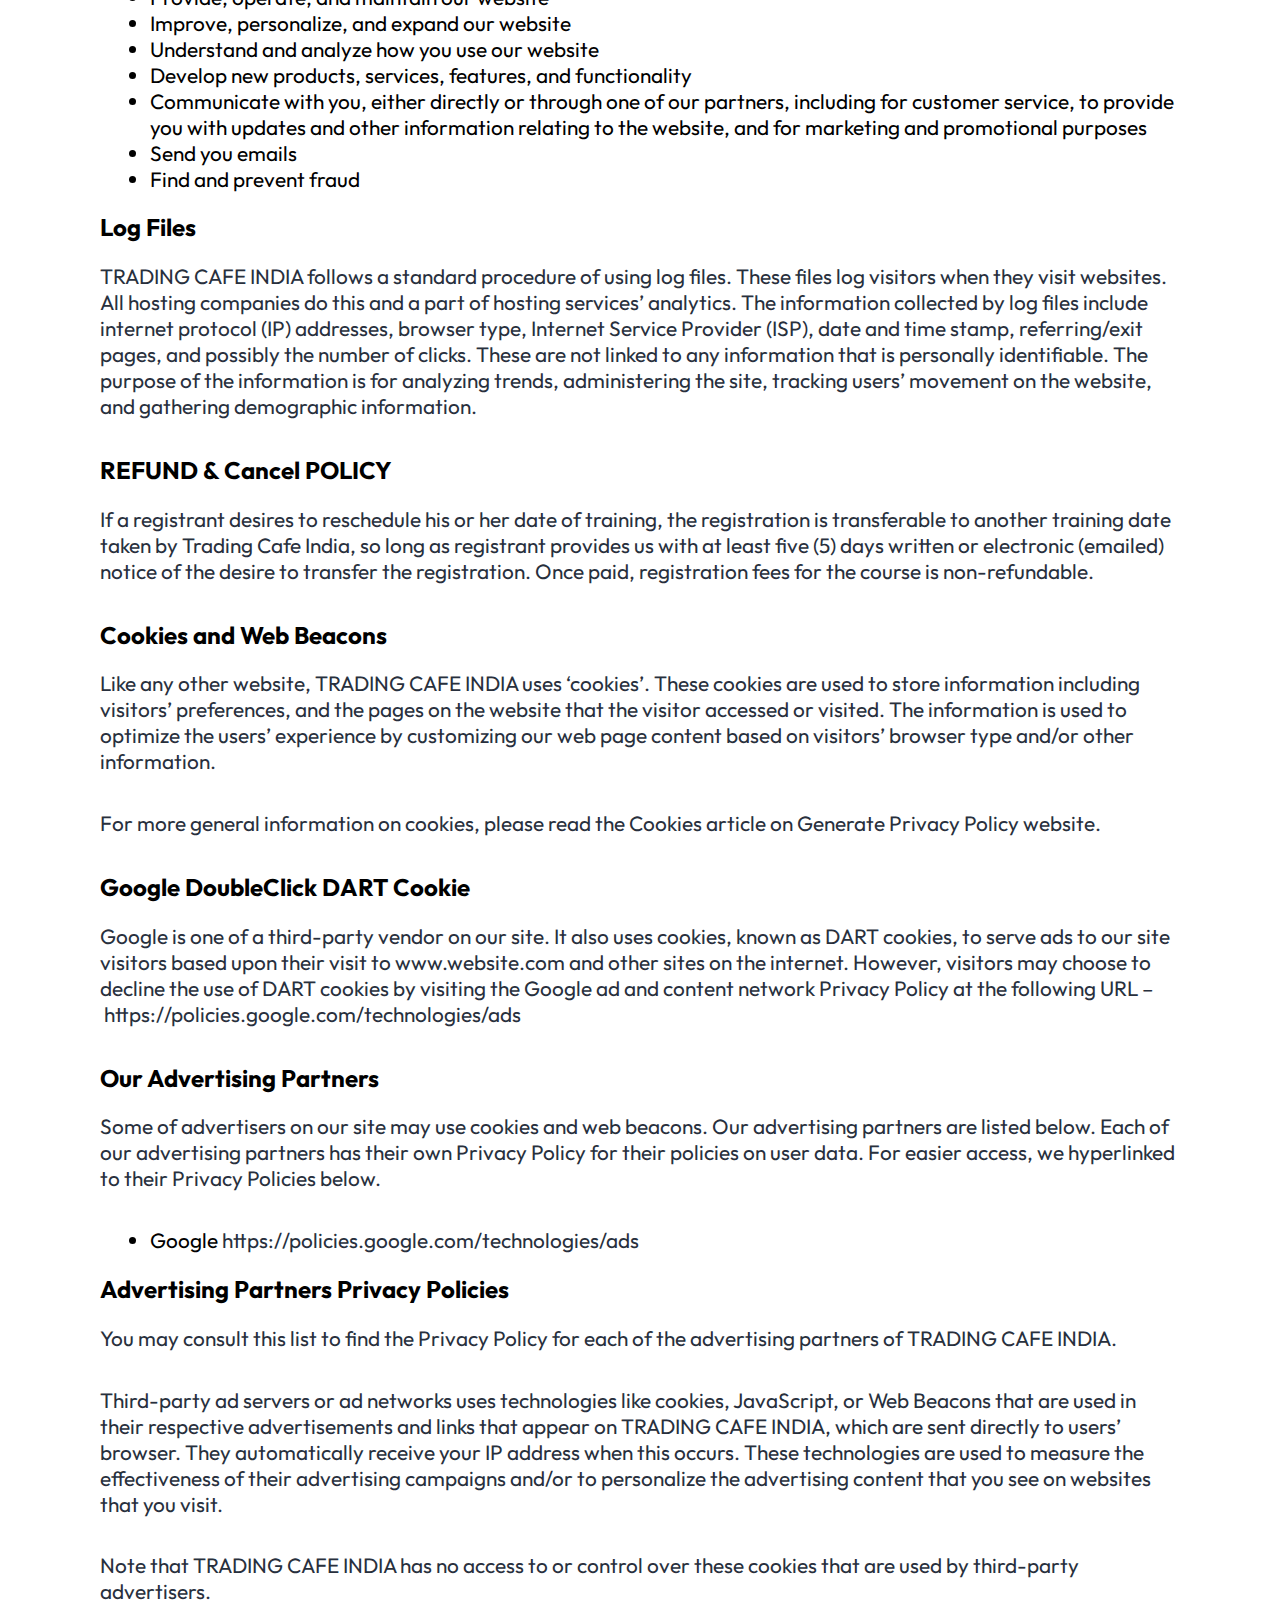
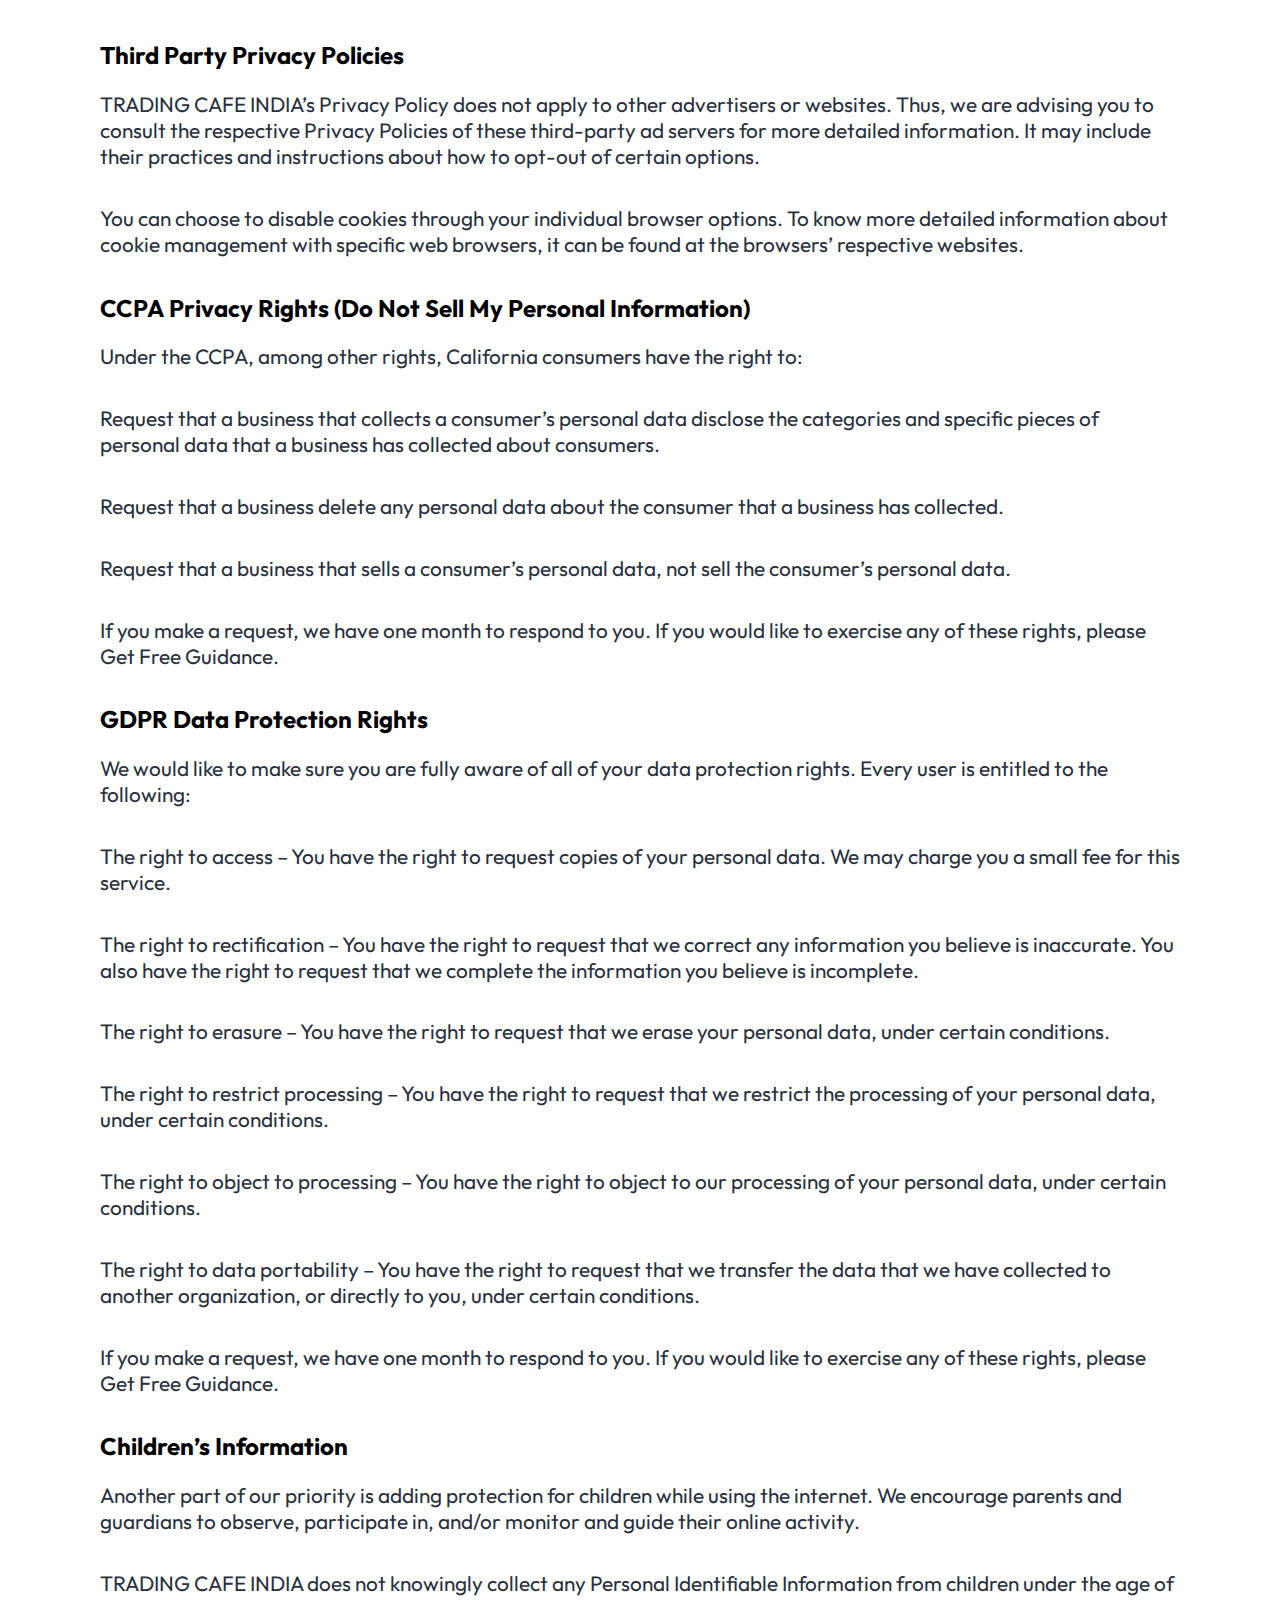
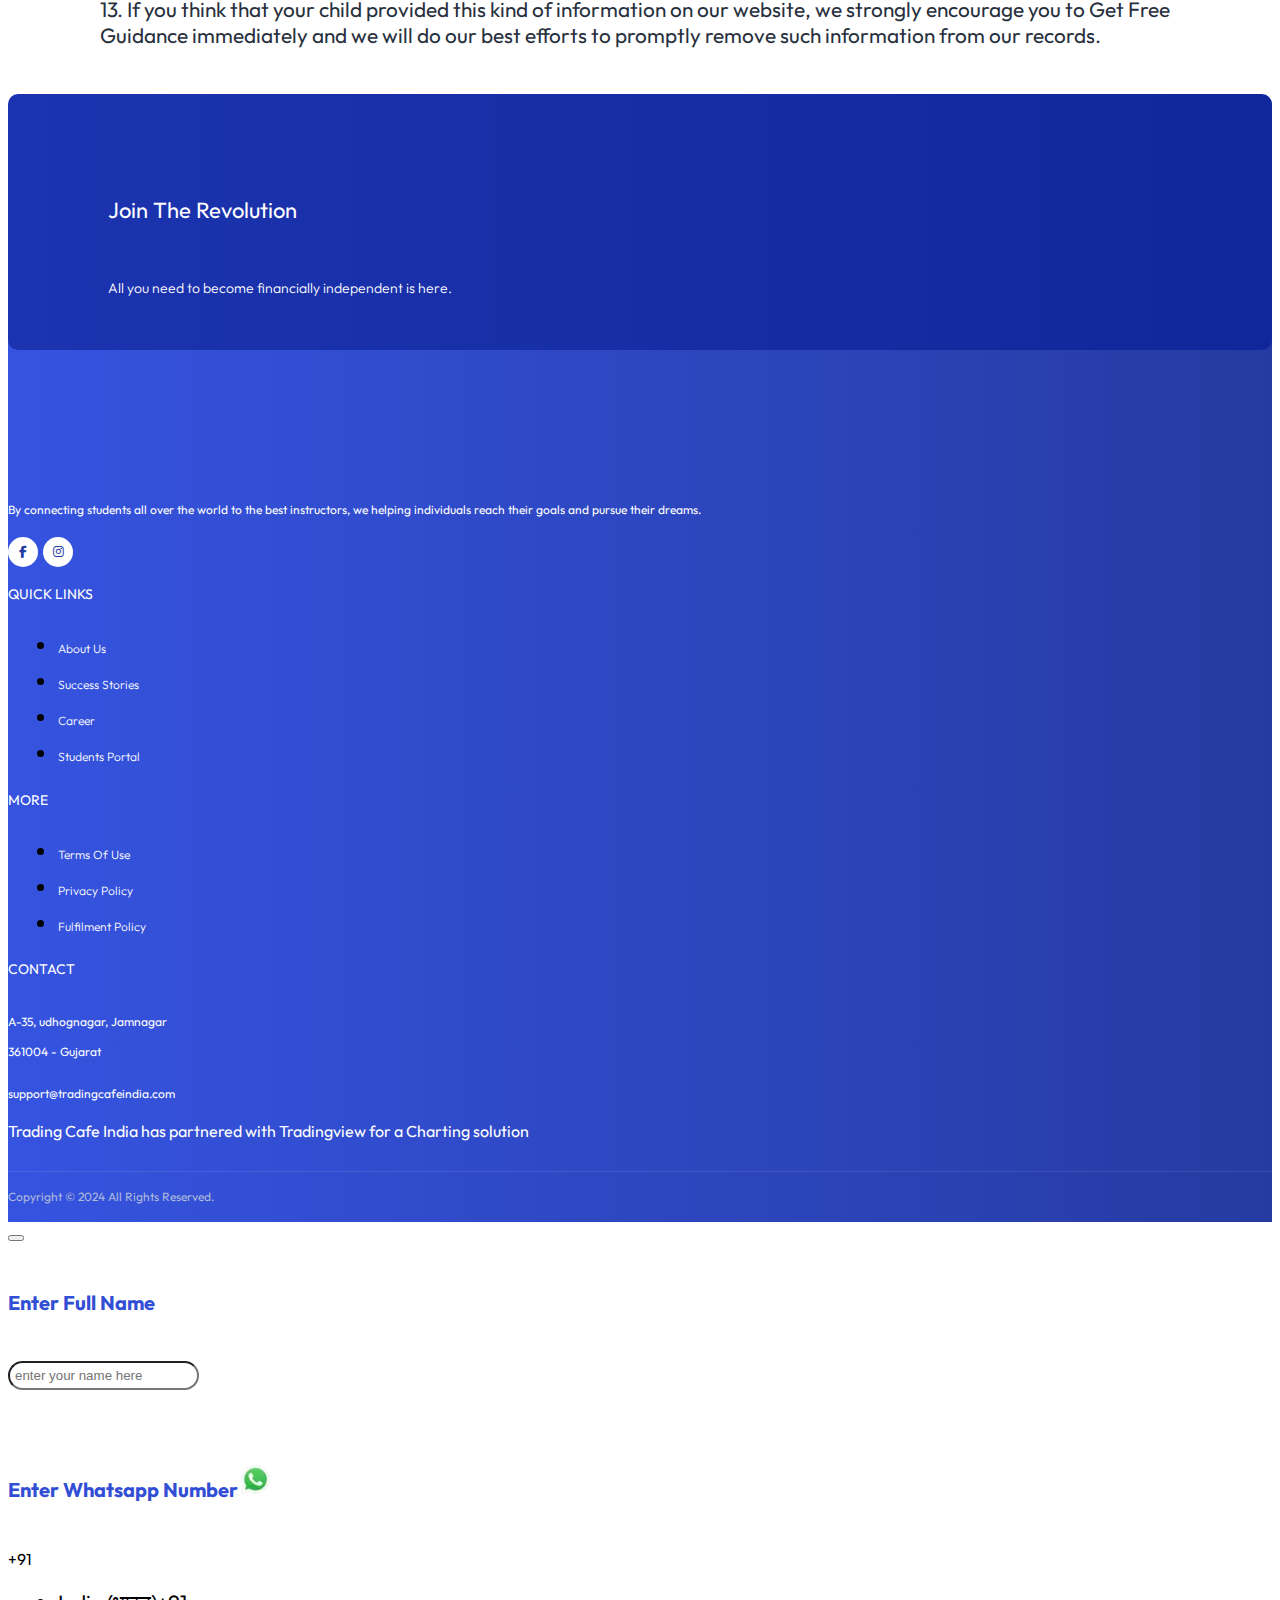
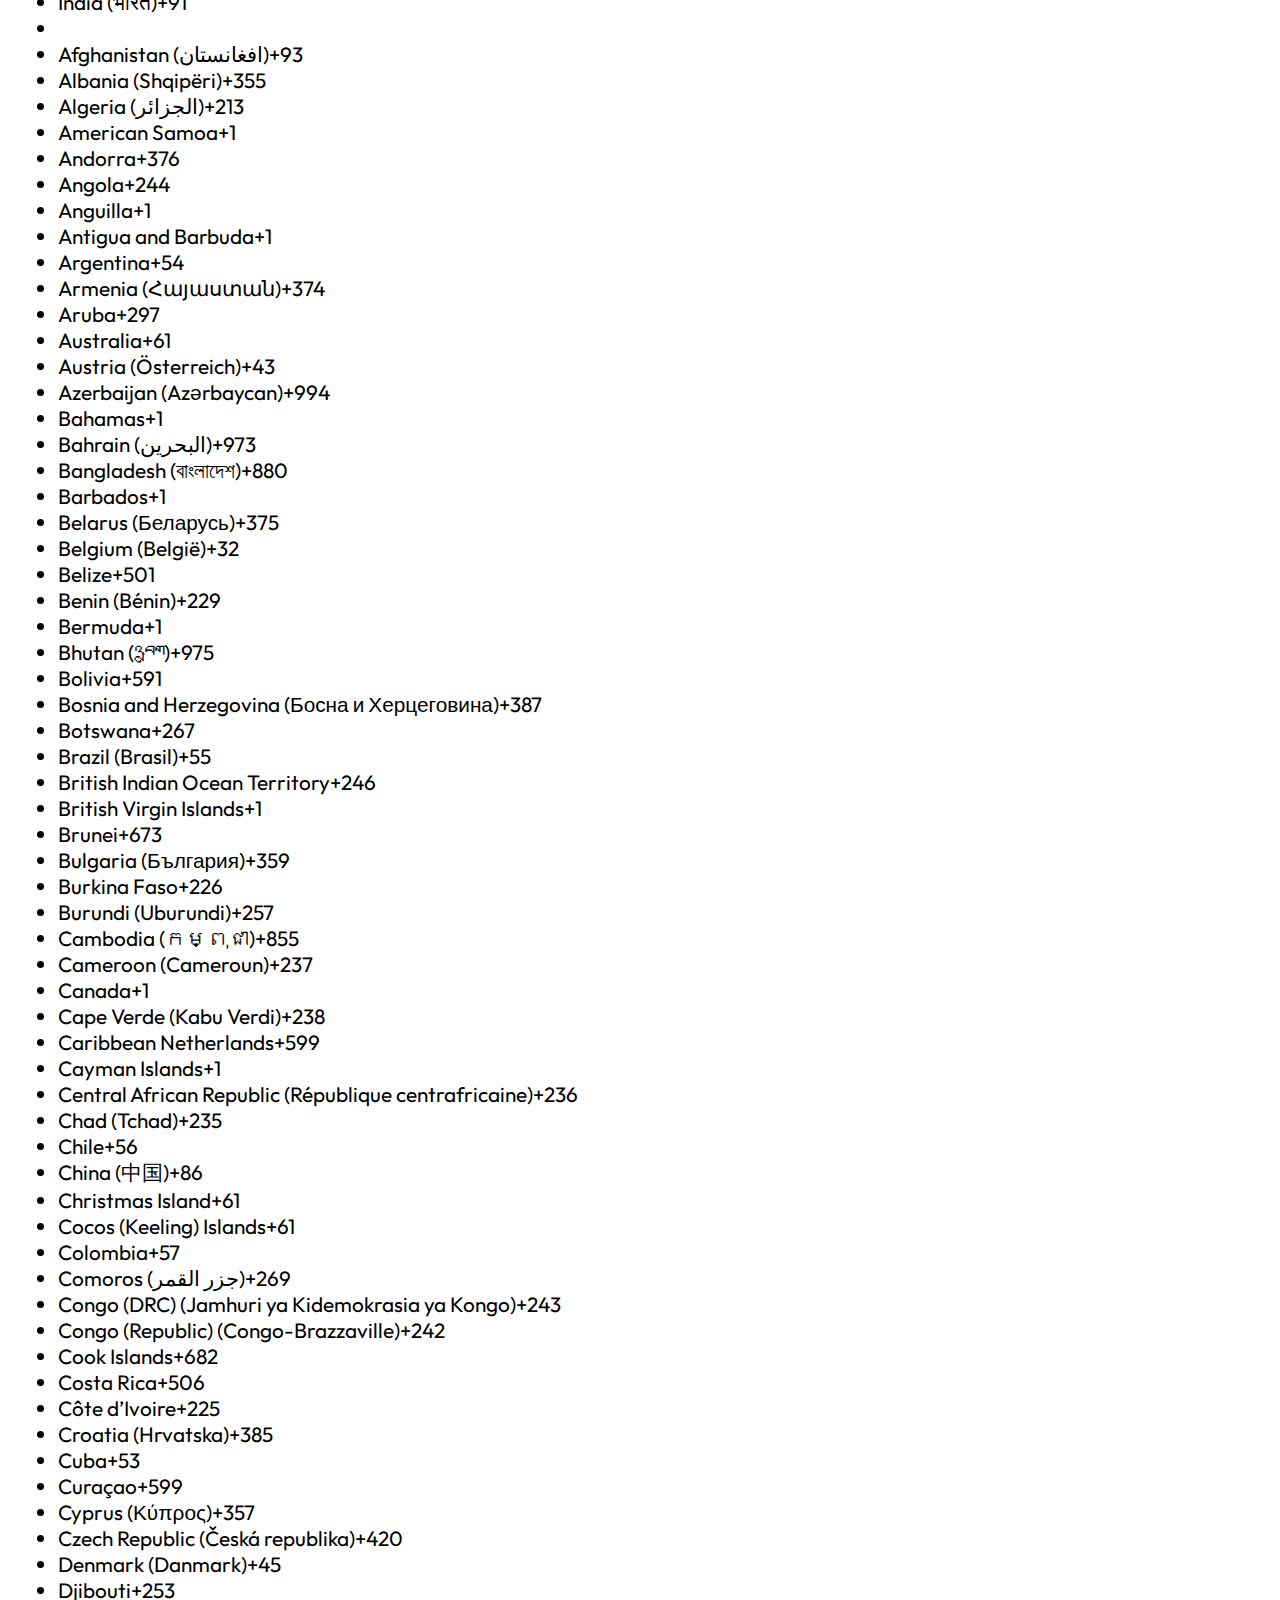
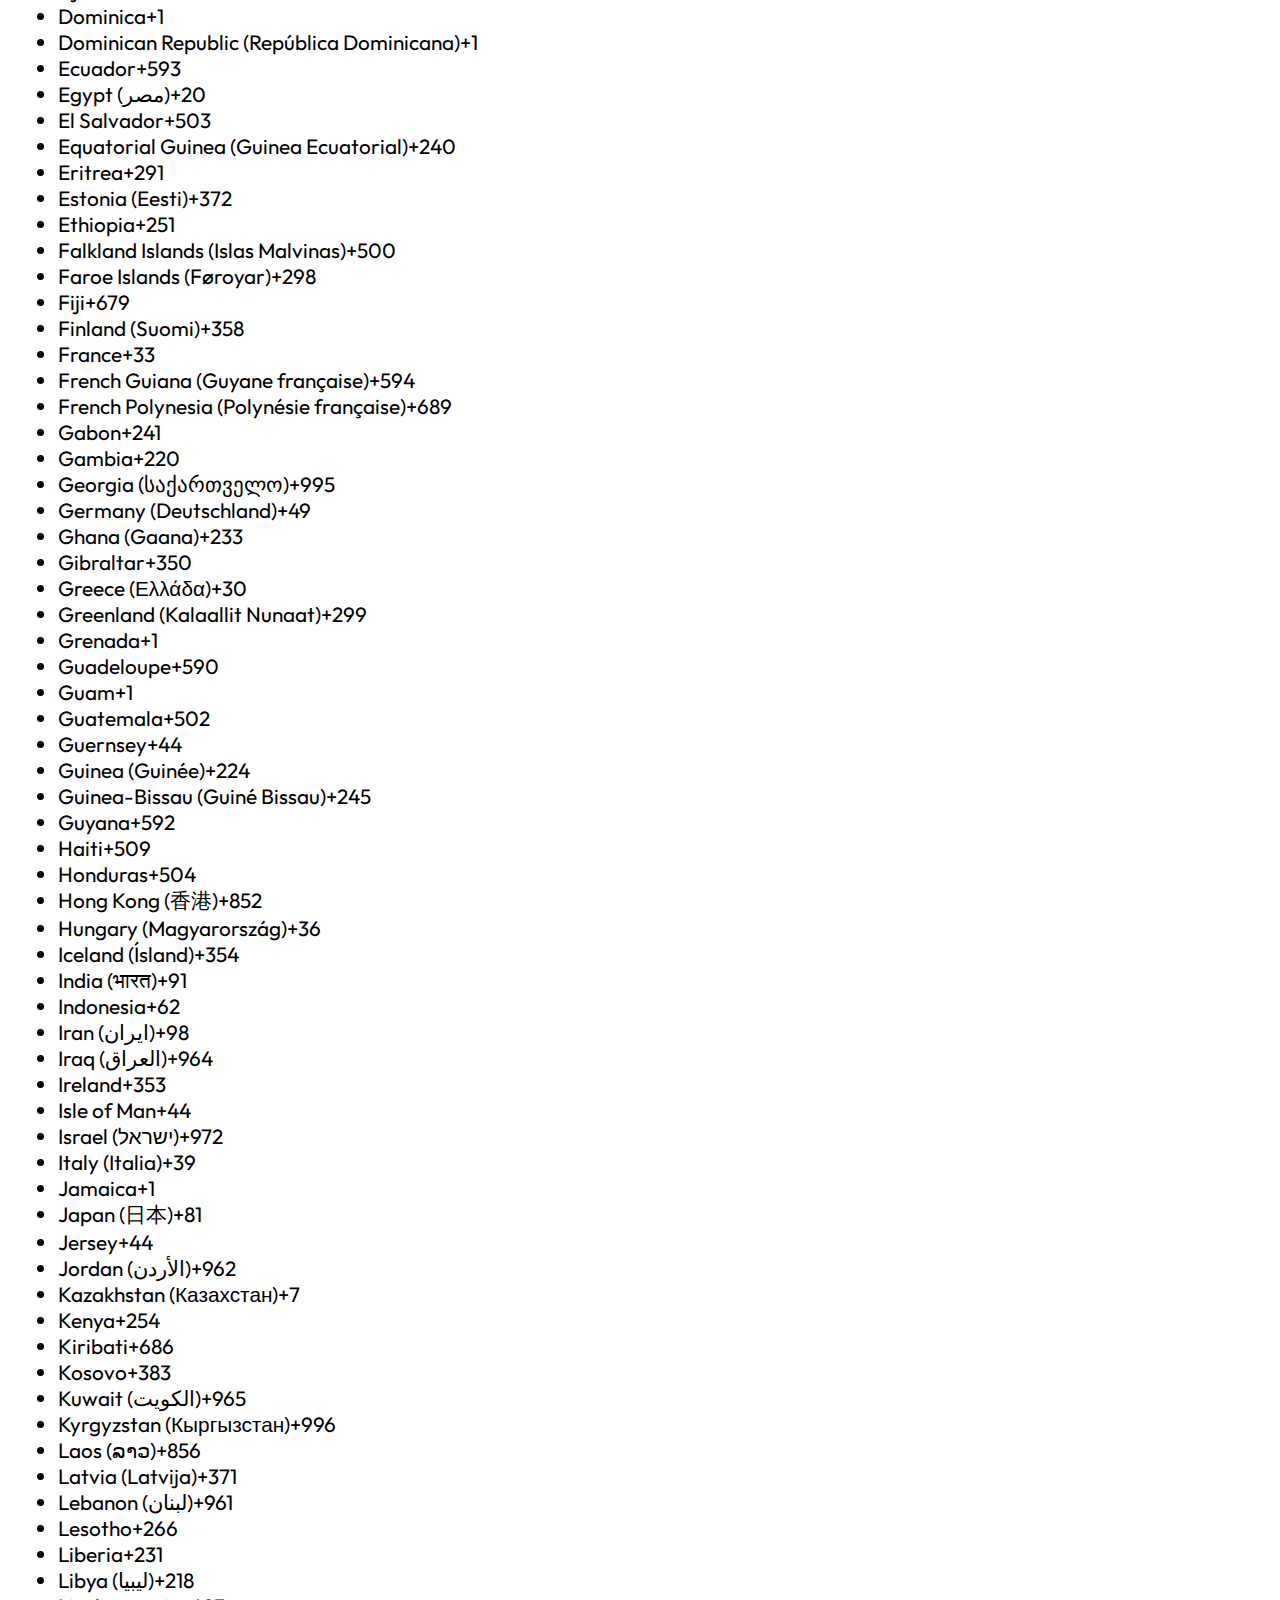
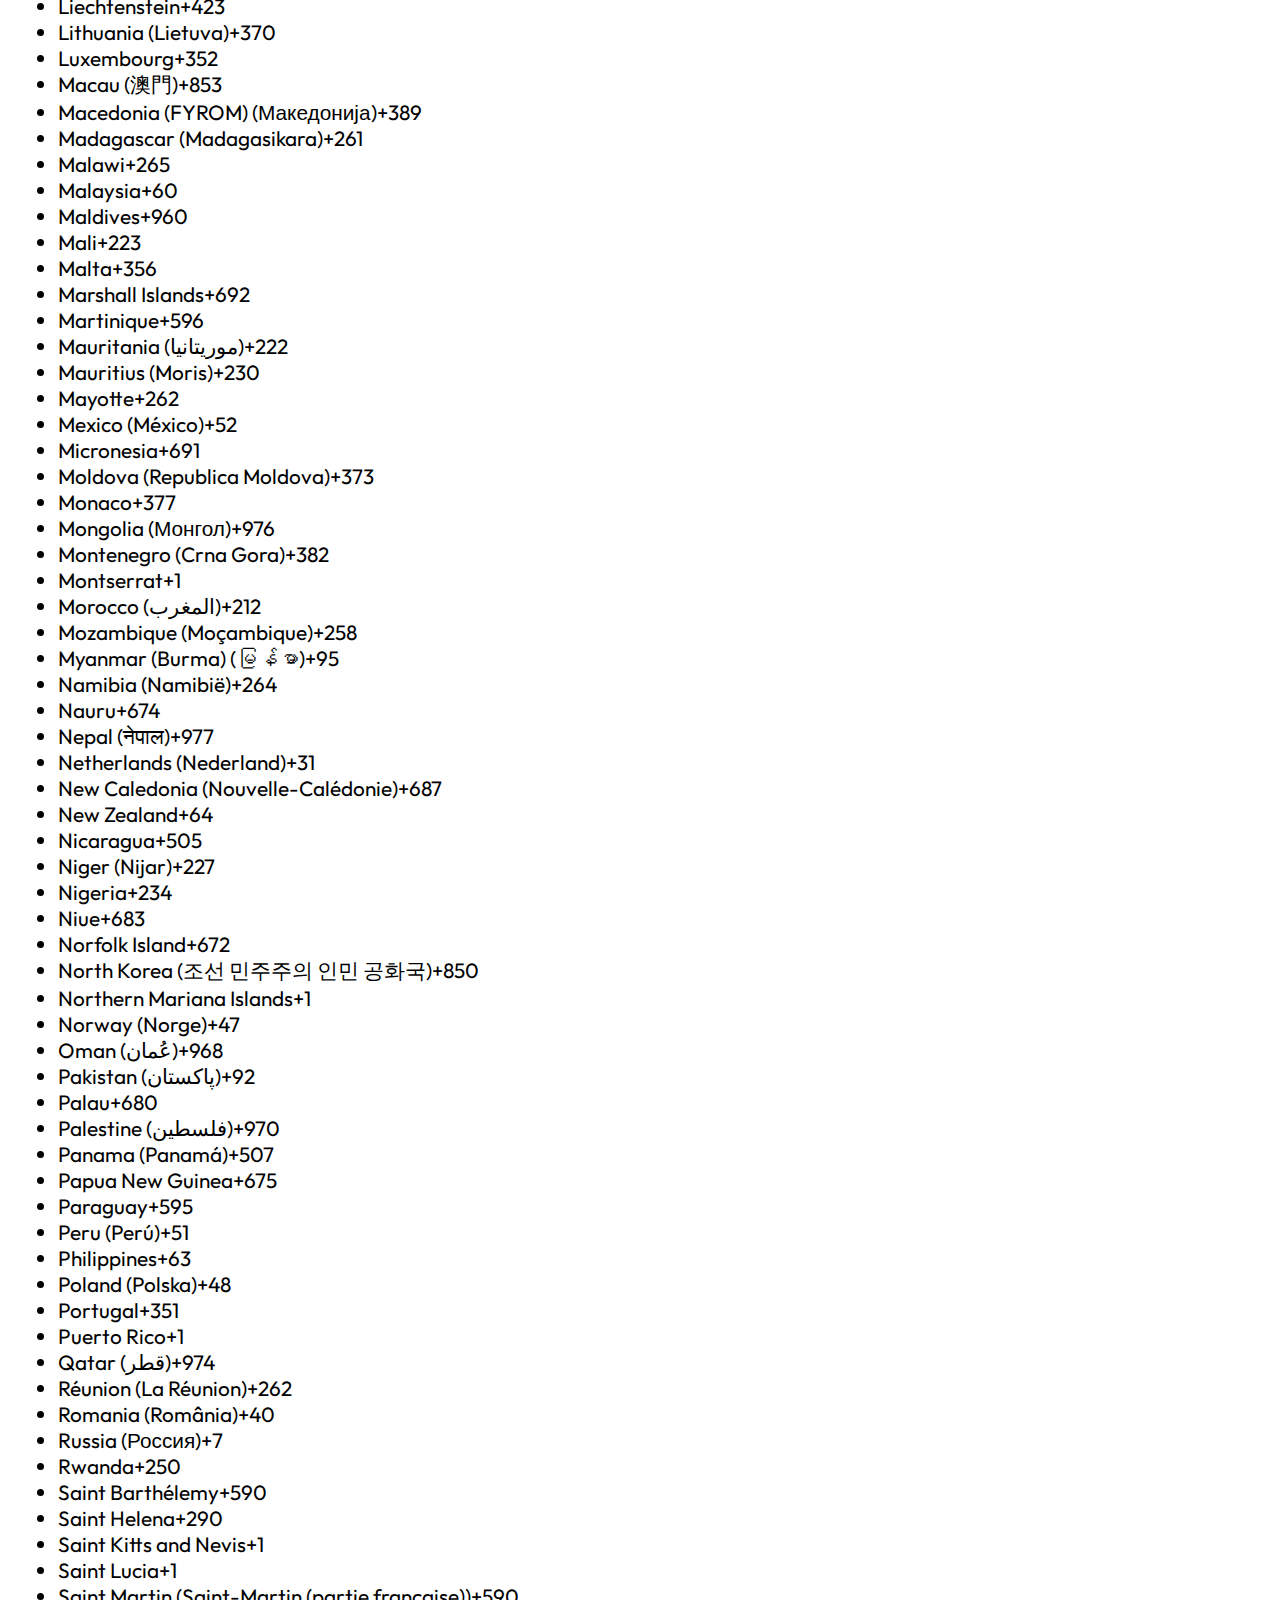
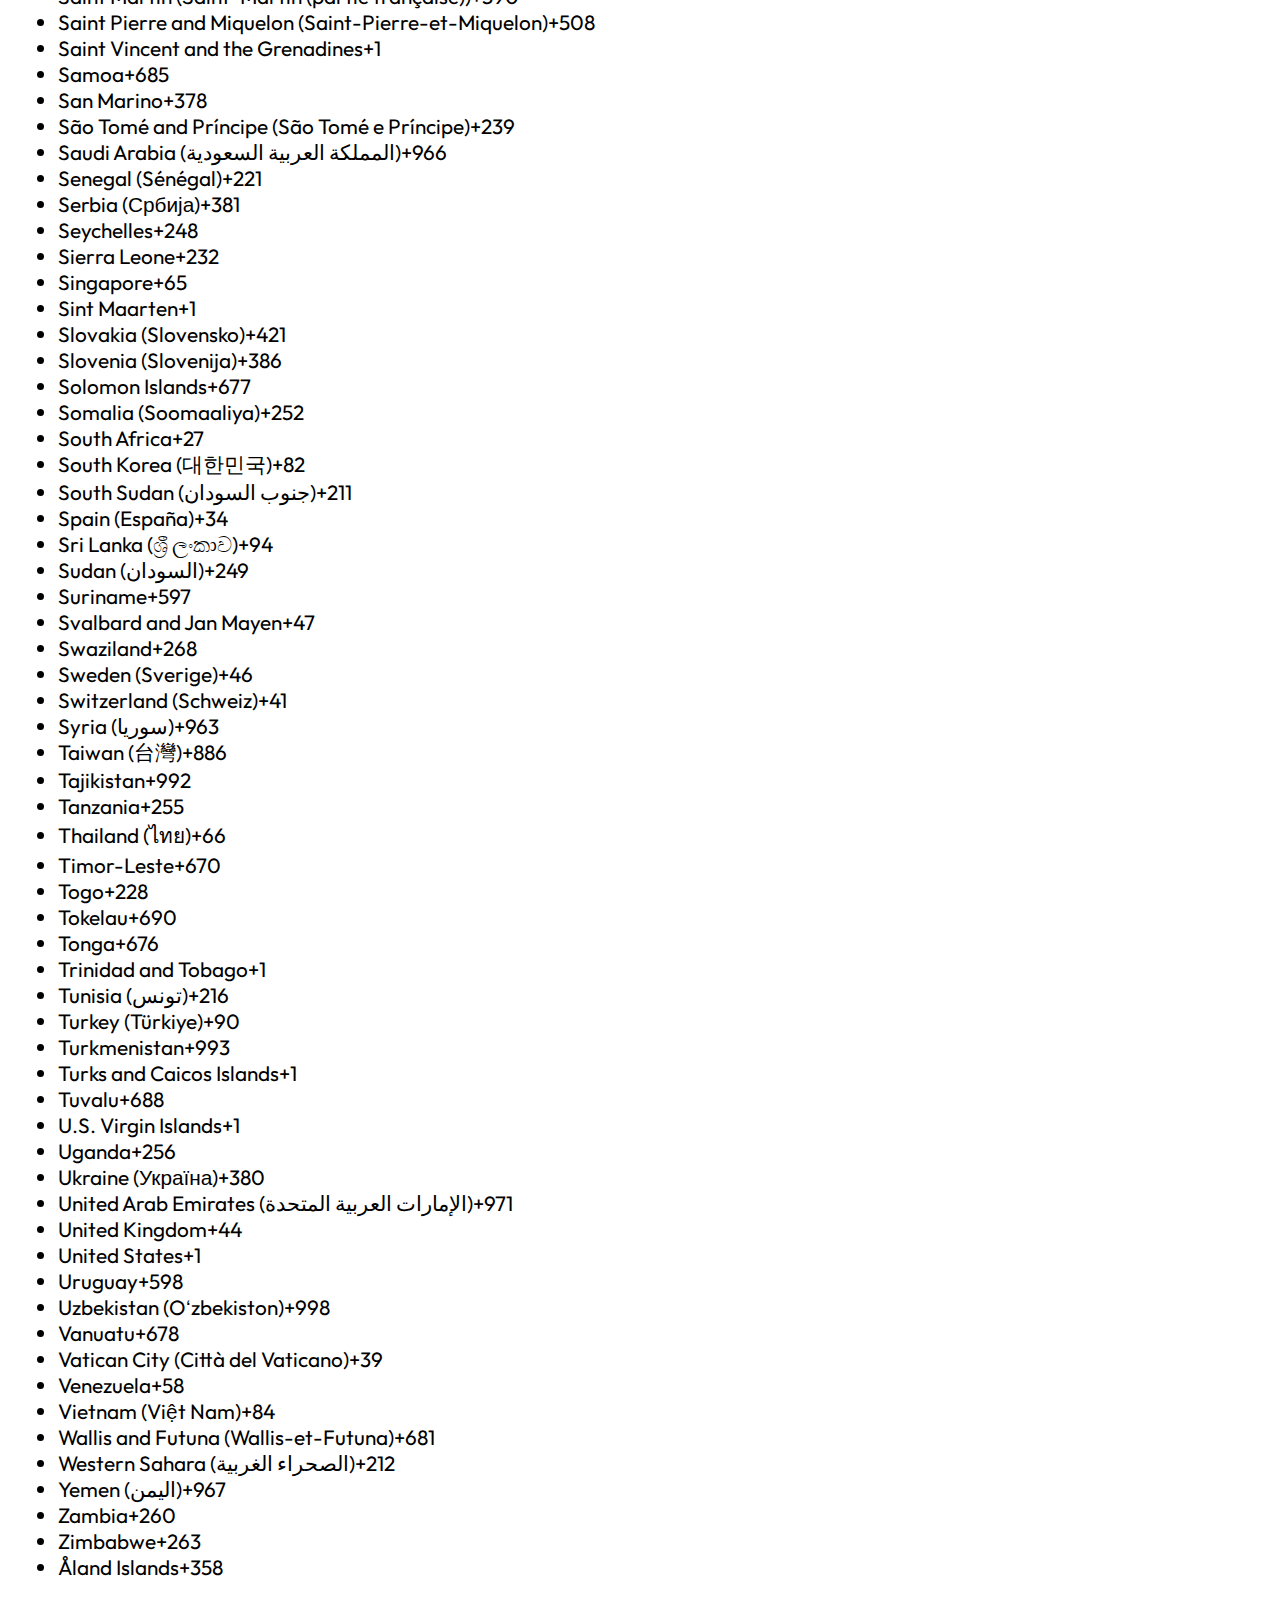
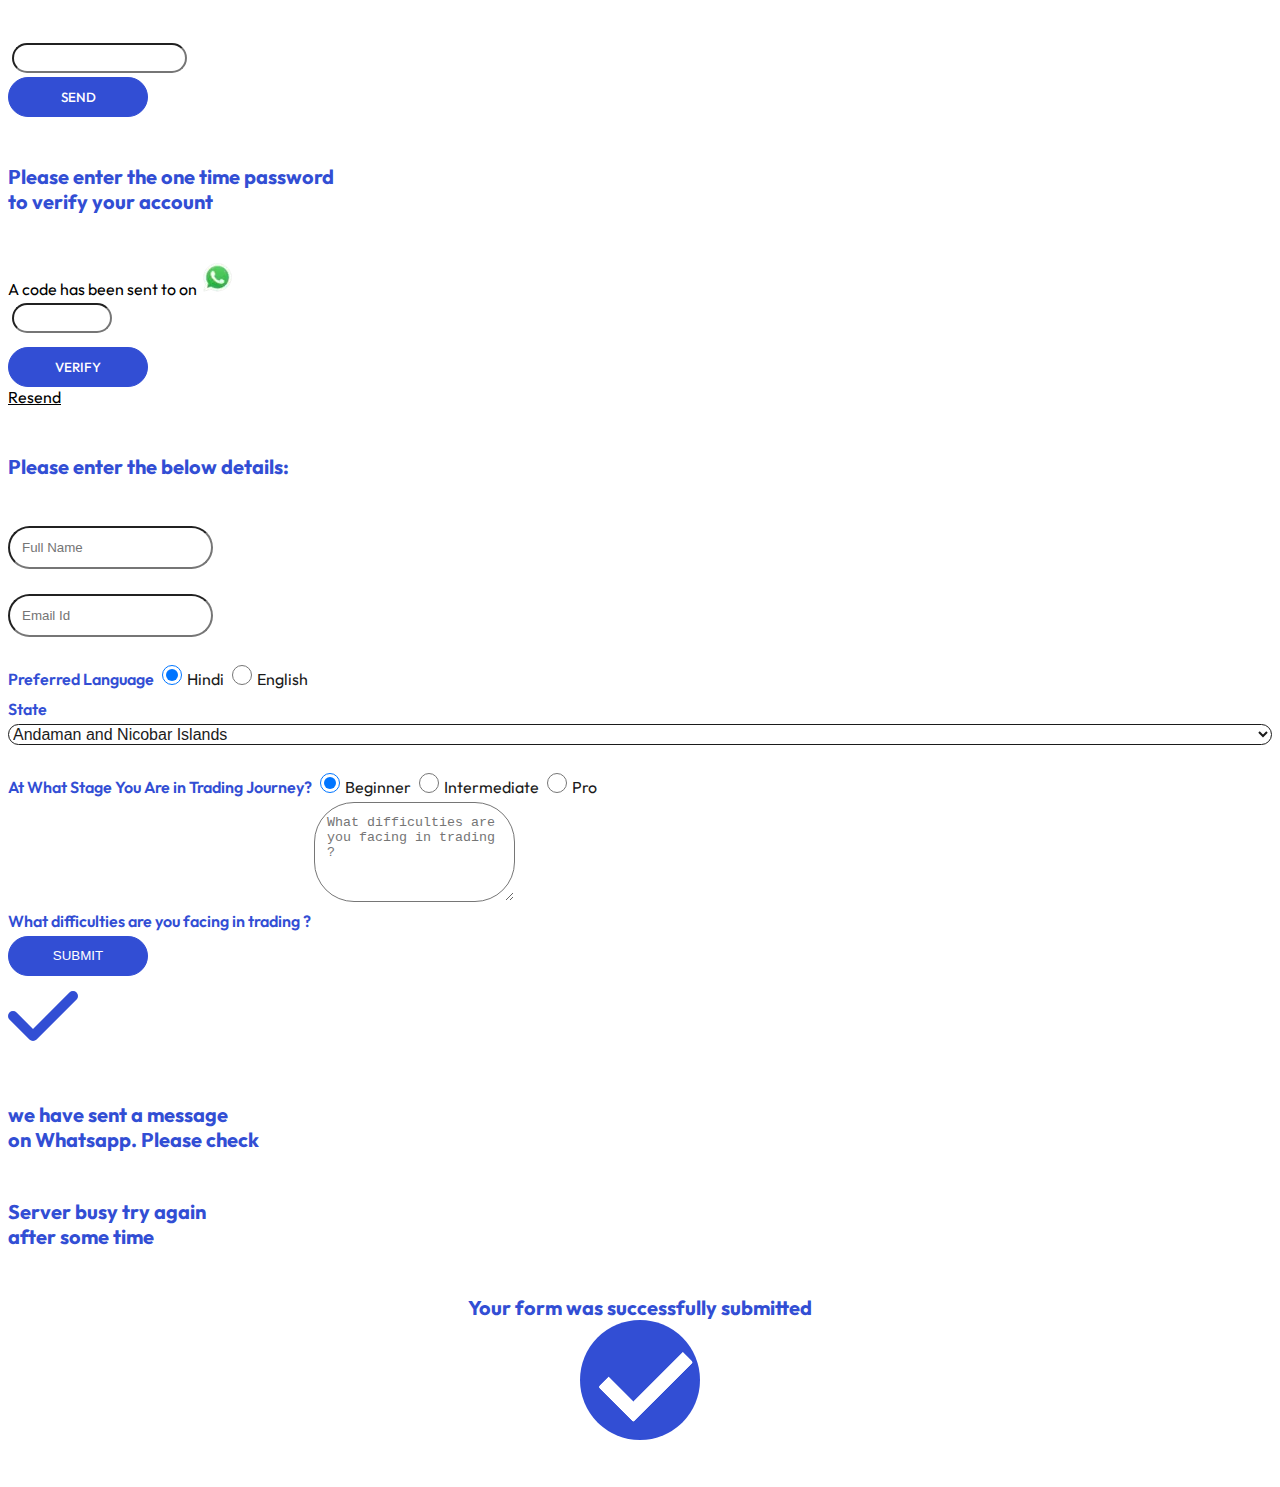
<file: privacy-policy-trading-cafe-i.html>
<!doctype html>
<html lang="en">

<head>
    <!-- Required meta tags -->
    <meta charset="utf-8">
    <meta http-equiv="X-UA-Compatible" content="IE=edge">
    <meta name="viewport" content="width=device-width, initial-scale=1">
    <meta
        content="stock market courses, best stock market courses in india, best stock market courses online, intraday trading strategies, options trading course, option trading strategies, stock market courses in India, online stock market courses"
        name="keywords">
    <meta
        content="STOCK MARKET PROGRAM TO GENERATE CONSISTENT INCOME THROUGH TRADING AND INVESTING"
        name="description">
    <!-- Bootstrap CSS -->
    <link href="https://cdn.jsdelivr.net/npm/bootstrap@5.2.0/dist/css/bootstrap.min.css" rel="stylesheet"
        integrity="sha384-gH2yIJqKdNHPEq0n4Mqa/HGKIhSkIHeL5AyhkYV8i59U5AR6csBvApHHNl/vI1Bx" crossorigin="anonymous">
    
    <title>Trading Cafe India | TCI | Best online stock trading institute</title>

    <link rel="stylesheet" href="https://cdnjs.cloudflare.com/ajax/libs/font-awesome/4.7.0/css/font-awesome.min.css">
    <link rel="stylesheet" href="https://cdnjs.cloudflare.com/ajax/libs/font-awesome/6.1.1/css/all.min.css">
    <link rel="stylesheet" type="text/css" href="css/header_footer.css">
    <link rel="stylesheet" type="text/css" href="css/privacy_policy.css">
    <link rel="icon" href="img/tci_blue.png" sizes="32x32" />
    <link rel="icon" href="img/tci_blue.png" sizes="192x192" />
    <link rel="stylesheet" href="https://cdn.tutorialjinni.com/intl-tel-input/17.0.8/css/intlTelInput.css" />
</head>

<body style="font-family: 'Outfit', sans-serif;overflow-x:hidden">
    <!-- Header Start-->
    <!-- Mobile Header -->
    <nav class="navbar navbar-expand-lg bg-light" id="Header_for_Mobile">
        <div class="container-fluid justify-content-evenly">
            <div class="site-logo px-2"><span class="custom-logo-link"><img alt="logo" id="tci_logo" width="72"
                        height="77" src="img/tci_logo.webp" class="custom-logo" /></span></div>
            <a class="navbar-brand" href="/">
                <span style="font-size:xx-large" id="header_heading_1">Trading Cafe India</span><br>
                <span style="font-size:large" id="header_heading_2">Made with <span
                        style="color: red; font-size:medium">&#10084;</span> in <img alt="flag" width="20" height="20"
                        src="img/india_flag.webp"></span></a>
            <button class="navbar-toggler" type="button" data-bs-toggle="collapse"
                data-bs-target="#navbarSupportedContent" aria-controls="navbarSupportedContent" aria-expanded="true"
                aria-label="Toggle navigation">
                <span class="navbar-toggler-icon">
            </button>
            <div class="collapse navbar-collapse" id="navbarSupportedContent" style="background-color:white">
                <ul class="navbar-nav mb-2 mb-lg-0">
                    <li class="nav-item">
                        <a class="nav-link active" aria-current="page" href="/"><span class="header_text_nav"
                                id="Nav_Mobile_Home">Home</span></a>
                    </li>
                    <li class="nav-item">
                        <a class="nav-link active" aria-current="page" href="https://blog.tradingcafeindia.com/"><span
                                class="header_text_nav" id="Nav_Mobile_Blog">Blog</span></a>
                    </li>
                    <li class="nav-item">
                        <a class="nav-link active" aria-current="page" href="success-stories.html"><span
                                class="header_text_nav">Success
                                stories</span></a>
                    </li>
                    <!-- <li class="nav-item">
                        <a class="nav-link active" aria-current="page" href="mentorship.html"><span
                                class="header_text_nav">Courses</span></a>
                    </li> -->
                    <li class="nav-item">
                        <a class="nav-link active" aria-current="page" href="about-us.html"><span
                                class="header_text_nav">About
                                us</span></a>
                    </li>
                    <li class="nav-item dropdown d-none">
                        <a class="nav-link active dropdown-toggle" href="#" role="button" data-bs-toggle="dropdown"
                            aria-expanded="false">
                            <span class="header_text_nav">Our Products</span>
                        </a>
                        <ul class="dropdown-menu">
                            <!-- <li><a class="dropdown-item" href="mentorship.html">Mentorship</a></li> -->
                            <li><a class="dropdown-item" href="https://tredcode.tradingcafeindia.com/">Tredcode</a></li>
                            <li><a class="dropdown-item" href="https://students.tradingcafeindia.com/">Students
                                    Portal</a></li>
                            
                        </ul>
                    </li>
                </ul>
            </div>
        </div>
    </nav>
    <!-- Mobile Header End -->
    <!-- Laptop Header -->
    <nav class="navbar navbar-expand-lg" id="Header_for_Laptop">
        <div class="container-fluid">
            <div class="site-logo px-2"><span class="custom-logo-link"><img alt="logo" id="tci_logo" width="72"
                        height="77" src="img/tci_logo.webp" class="custom-logo" /></span></div>
            <a class="navbar-brand" href="/">
                <span style="font-size:xx-large" id="header_heading_1">Trading Cafe India</span><br>
                <span style="font-size:large" id="header_heading_2">Made with <span
                        style="color: red; font-size:medium">&#10084;</span> in <img alt="flag" width="20" height="20"
                        src="img/india_flag.webp"></span></a>
            <button class="navbar-toggler" type="button" data-bs-toggle="collapse"
                data-bs-target="#navbarSupportedContent" aria-controls="navbarSupportedContent" aria-expanded="true"
                aria-label="Toggle navigation">
                <span class="navbar-toggler-icon">
            </button>
            <div class="collapse navbar-collapse d-flex justify-content-end px-4" id="navbarSupportedContent">
                <ul class="navbar-nav mb-2 mb-lg-0">
                    <li class="nav-item">
                        <a class="nav-link active" aria-current="page" href="/"><span class="header_text_nav"
                                id="Nav_Laptop_Home">Home</span></a>
                    </li>
                    <li class="nav-item">
                        <a class="nav-link active" aria-current="page" href="https://blog.tradingcafeindia.com/"><span
                                class="header_text_nav" id="Nav_Laptop_Blog">Blog</span></a>
                    </li>
                    <li class="nav-item">
                        <a class="nav-link active" aria-current="page" href="success-stories.html"><span
                                class="header_text_nav">Succes
                                stories</span></a>
                    </li>
                    <!-- <li class="nav-item">
                        <a class="nav-link active" aria-current="page" href="mentorship.html"><span
                                class="header_text_nav">Courses</span></a>
                    </li> -->
                    <li class="nav-item">
                        <a class="nav-link active" aria-current="page" href="about-us.html"><span
                                class="header_text_nav">About
                                us</span></a>
                    </li>
                    <li class="nav-item dropdown d-none">
                        <a class="nav-link active dropdown-toggle" href="#" role="button" data-bs-toggle="dropdown"
                            aria-expanded="false">
                            <span class="header_text_nav">Our Products</span>
                        </a>
                        <ul class="dropdown-menu">
                            <!-- <li><a class="dropdown-item" href="mentorship.html">Mentorship</a></li> -->
                            <li><a class="dropdown-item" href="https://tredcode.tradingcafeindia.com/">Tredcode</a></li>
                            <li><a class="dropdown-item" href="https://students.tradingcafeindia.com/">Students
                                    Portal</a></li>
                            
                        </ul>
                    </li>
                </ul>
            </div>
        </div>
    </nav>
    <!-- Laptop Header End-->
    <!-- Header End -->

    <hr class="my-0 divider">

    <!-- Privacy Policy Start  -->
    <span id="privacy_policy">
        <article id="post-3" class="post-3 page type-page status-publish hentry entry">

            <header class="entry-header alignwide">
                <h1 class="entry-title">Privacy Policy</h1>
            </header><!-- .entry-header -->

            <div class="entry-content">

                <p></p>

                <p>At TRADING CAFE INDIA, accessible from https://tradingcafeindia.com/, one of our main priorities is
                    the privacy of our visitors. This Privacy Policy document contains types of information that is
                    collected and recorded by TRADING CAFE INDIA and how we use it.</p>



                <p>If you have additional questions or require more information about our Privacy Policy, do not
                    hesitate to Get Free Guidance.</p>



                <p>This Privacy Policy applies only to our online activities and is valid for visitors to our website
                    with regards to the information that they shared and/or collect in TRADING CAFE INDIA. This policy
                    is not applicable to any information collected offline or via channels other than this website. Our
                    Privacy Policy was created with the help of the&nbsp;<a
                        href="https://www.privacypolicygenerator.info/">Free Privacy Policy Generator</a>.</p>



                <p>Consent</p>



                <p>By using our website, you hereby consent to our Privacy Policy and agree to its terms.</p>



                <h2 id="information-we-collect" class="py-4">Information we collect</h2>



                <p>The personal information that you are asked to provide, and the reasons why you are asked to provide
                    it, will be made clear to you at the point we ask you to provide your personal information.</p>



                <p>If you Get Free Guidance directly, we may receive additional information about you such as your name, email
                    address, phone number, the contents of the message and/or attachments you may send us, and any other
                    information you may choose to provide.</p>



                <p>When you register for an Account, we may ask for your contact information, including items such as
                    name, company name, address, email address, and telephone number.</p>



                <h2 id="how-we-use-your-information" class="py-4">How we use your information</h2>



                <p>We use the information we collect in various ways, including to:</p>



                <ul>
                    <li>Provide, operate, and maintain our website</li>
                    <li>Improve, personalize, and expand our website</li>
                    <li>Understand and analyze how you use our website</li>
                    <li>Develop new products, services, features, and functionality</li>
                    <li>Communicate with you, either directly or through one of our partners, including for customer
                        service, to provide you with updates and other information relating to the website, and for
                        marketing and promotional purposes</li>
                    <li>Send you emails</li>
                    <li>Find and prevent fraud</li>
                </ul>



                <h2 id="log-files" class="py-4">Log Files</h2>



                <p>TRADING CAFE INDIA follows a standard procedure of using log files. These files log visitors when
                    they visit websites. All hosting companies do this and a part of hosting services’ analytics. The
                    information collected by log files include internet protocol (IP) addresses, browser type, Internet
                    Service Provider (ISP), date and time stamp, referring/exit pages, and possibly the number of
                    clicks. These are not linked to any information that is personally identifiable. The purpose of the
                    information is for analyzing trends, administering the site, tracking users’ movement on the
                    website, and gathering demographic information.</p>



                <h2 id="refund-cancel-policy" class="py-4">REFUND &amp; Cancel POLICY</h2>



                <p>If a registrant desires to reschedule his or her date of training, the registration is transferable
                    to another training date taken by Trading Cafe India, so long as registrant provides us with at
                    least five (5) days written or electronic (emailed) notice of the desire to transfer the
                    registration. Once paid, registration fees for the course is non-refundable.</p>



                <h2 id="cookies-and-web-beacons" class="py-4">Cookies and Web Beacons</h2>



                <p>Like any other website, TRADING CAFE INDIA uses ‘cookies’. These cookies are used to store
                    information including visitors’ preferences, and the pages on the website that the visitor accessed
                    or visited. The information is used to optimize the users’ experience by customizing our web page
                    content based on visitors’ browser type and/or other information.</p>



                <p>For more general information on cookies, please read&nbsp;<a
                        href="https://www.generateprivacypolicy.com/#cookies">the Cookies article on Generate Privacy
                        Policy website</a>.</p>



                <h2 id="google-doubleclick-dart-cookie" class="py-4">Google DoubleClick DART Cookie</h2>



                <p>Google is one of a third-party vendor on our site. It also uses cookies, known as DART cookies, to
                    serve ads to our site visitors based upon their visit to www.website.com and other sites on the
                    internet. However, visitors may choose to decline the use of DART cookies by visiting the Google ad
                    and content network Privacy Policy at the following URL –&nbsp;<a
                        href="https://policies.google.com/technologies/ads">https://policies.google.com/technologies/ads</a>
                </p>



                <h2 id="our-advertising-partners" class="py-4">Our Advertising Partners</h2>



                <p>Some of advertisers on our site may use cookies and web beacons. Our advertising partners are listed
                    below. Each of our advertising partners has their own Privacy Policy for their policies on user
                    data. For easier access, we hyperlinked to their Privacy Policies below.</p>



                <ul>
                    <li>Google <a
                            href="https://policies.google.com/technologies/ads">https://policies.google.com/technologies/ads</a>
                    </li>
                </ul>



                <h2 id="advertising-partners-privacy-policies" class="py-4">Advertising Partners Privacy Policies</h2>



                <p>You may consult this list to find the Privacy Policy for each of the advertising partners of TRADING
                    CAFE INDIA.</p>



                <p>Third-party ad servers or ad networks uses technologies like cookies, JavaScript, or Web Beacons that
                    are used in their respective advertisements and links that appear on TRADING CAFE INDIA, which are
                    sent directly to users’ browser. They automatically receive your IP address when this occurs. These
                    technologies are used to measure the effectiveness of their advertising campaigns and/or to
                    personalize the advertising content that you see on websites that you visit.</p>



                <p>Note that TRADING CAFE INDIA has no access to or control over these cookies that are used by
                    third-party advertisers.</p>



                <h2 id="third-party-privacy-policies" class="py-4">Third Party Privacy Policies</h2>



                <p>TRADING CAFE INDIA’s Privacy Policy does not apply to other advertisers or websites. Thus, we are
                    advising you to consult the respective Privacy Policies of these third-party ad servers for more
                    detailed information. It may include their practices and instructions about how to opt-out of
                    certain options.</p>



                <p>You can choose to disable cookies through your individual browser options. To know more detailed
                    information about cookie management with specific web browsers, it can be found at the browsers’
                    respective websites.</p>



                <h2 id="ccpa-privacy-rights-do-not-sell-my-personal-information" class="py-4">CCPA Privacy Rights (Do
                    Not Sell My
                    Personal Information)</h2>



                <p>Under the CCPA, among other rights, California consumers have the right to:</p>



                <p>Request that a business that collects a consumer’s personal data disclose the categories and specific
                    pieces of personal data that a business has collected about consumers.</p>



                <p>Request that a business delete any personal data about the consumer that a business has collected.
                </p>



                <p>Request that a business that sells a consumer’s personal data, not sell the consumer’s personal data.
                </p>



                <p>If you make a request, we have one month to respond to you. If you would like to exercise any of
                    these rights, please Get Free Guidance.</p>



                <h2 id="gdpr-data-protection-rights" class="py-4">GDPR Data Protection Rights</h2>



                <p>We would like to make sure you are fully aware of all of your data protection rights. Every user is
                    entitled to the following:</p>



                <p>The right to access – You have the right to request copies of your personal data. We may charge you a
                    small fee for this service.</p>



                <p>The right to rectification – You have the right to request that we correct any information you
                    believe is inaccurate. You also have the right to request that we complete the information you
                    believe is incomplete.</p>



                <p>The right to erasure – You have the right to request that we erase your personal data, under certain
                    conditions.</p>



                <p>The right to restrict processing – You have the right to request that we restrict the processing of
                    your personal data, under certain conditions.</p>



                <p>The right to object to processing – You have the right to object to our processing of your personal
                    data, under certain conditions.</p>



                <p>The right to data portability – You have the right to request that we transfer the data that we have
                    collected to another organization, or directly to you, under certain conditions.</p>



                <p>If you make a request, we have one month to respond to you. If you would like to exercise any of
                    these rights, please Get Free Guidance.</p>



                <h2 id="children-s-information" class="py-4">Children’s Information</h2>



                <p>Another part of our priority is adding protection for children while using the internet. We encourage
                    parents and guardians to observe, participate in, and/or monitor and guide their online activity.
                </p>



                <p>TRADING CAFE INDIA does not knowingly collect any Personal Identifiable Information from children
                    under the age of 13. If you think that your child provided this kind of information on our website,
                    we strongly encourage you to Get Free Guidance immediately and we will do our best efforts to promptly
                    remove such information from our records.</p>
            </div><!-- .entry-content -->

        </article>
    </span>
    <!-- Privacy Policy End  -->

    <!-- Back to Top  -->
    <a href="#" class="btn btn-lg btn-primary btn-lg-square back-to-top"><i class="fa-solid fa-arrow-up"></i></a>
    <div class="my-5 py-5" style="color:white">TCI</div>
    <!-- Footer Start -->
    <div class="container-fluid pagespeed_hide text-light footer wow fadeIn" data-wow-delay="0.1s"
        style="visibility: visible; animation-delay: 0.1s; animation-name: fadeIn;">
        <div class="container">
            <div class="join-solution-wrap">
                <div class="row g-5">
                    <div class="col-lg-9 col-md-6">
                        <h6>Join the revolution </h6>
                        <p>All you need to become financially independent is here.</p>
                    </div>
                </div>
            </div>
            <div class="row g-5">
                <div class="col-lg-4 col-md-6">
                    <div id="footer-sidebar1">
                        <aside id="block-12" class="widget widget_block widget_media_image">
                            <figure class="wp-block-image size-full"><img loading="lazy" width="73" height="78"
                                    src="img/logo-white.webp" alt="footer_logo" class="wp-image-988"></figure>
                        </aside>
                        <aside id="block-8" class="widget widget_block widget_text">
                            <p>By connecting students all over the world to the best instructors, we helping
                                individuals
                                reach their goals and pursue their dreams. </p>
                        </aside>
                    </div>
                    <div class="d-flex pt-2">
                        <div id="footer-sidebar2">
                            <aside id="block-9" class="widget widget_block">
                                <p><a class="btn btn-outline-light btn-social"
                                        href="https://www.facebook.com/TradingCafeIndia/">
                                        <i class="fab fa-facebook-f"></i>
                                    </a>
                                    <a class="btn btn-outline-light btn-social"
                                        href="https://www.instagram.com/tradingcafeindia/?hl=en">
                                        <i class="fab fa-instagram"></i>
                                    </a>
                                    <a class="btn btn-outline-light btn-social"
                                        href="https://telegram.me/tradingcafeindia">
                                        <i class="fab fa-telegram"></i>
                                    </a>
                                </p>
                            </aside>
                        </div>
                    </div>
                </div>
                <div class="col-lg-8 col-md-6">
                    <div class="row">
                        <div class="col-lg-4 col-md-6 col-6">
                            <!-- <h4>More</h4> -->
                            <div id="footer-sidebar3">
                                <aside id="nav_menu-2" class="widget widget_nav_menu">
                                    <h4 class="widget-title">Quick Links</h4>
                                    <nav class="menu-quick-links-container" aria-label="Quick Links">
                                        <ul id="menu-quick-links" class="menu">
                                            <li id="menu-item-291"
                                                class="menu-item menu-item-type-post_type menu-item-object-page menu-item-291">
                                                <a href="about-us.html">About Us</a>
                                            </li>
                                            <li id="menu-item-292"
                                                class="menu-item menu-item-type-post_type menu-item-object-page menu-item-292">
                                                <a href="success-stories.html">Success
                                                    Stories</a>
                                            </li>
                                            <li id="menu-item-290"
                                                class="menu-item menu-item-type-post_type menu-item-object-page menu-item-290">
                                                <a href="career.html">Career</a>
                                            </li>
                                            <li id="menu-item-993"
                                                class="menu-item menu-item-type-custom menu-item-object-custom menu-item-993">
                                                <a href="https://tcistudents.com/">Students Portal</a>
                                            </li>
                                        </ul>
                                    </nav>
                                </aside>
                            </div>
                        </div>
                        <div class="col-lg-4 col-md-6 col-6">
                            <div id="footer-sidebar4">
                                <aside id="nav_menu-3" class="widget widget_nav_menu">
                                    <h4 class="widget-title">More</h4>
                                    <nav class="menu-more-container" aria-label="More">
                                        <ul id="menu-more" class="menu">
                                            <li id="menu-item-516"
                                                class="menu-item menu-item-type-post_type menu-item-object-page menu-item-516">
                                                <a href="terms-of-use-trading-cafe-india-tci.html">Terms Of Use</a>
                                            </li>
                                            <li id="menu-item-517"
                                                class="menu-item menu-item-type-post_type menu-item-object-page menu-item-privacy-policy menu-item-517">
                                                <a href="privacy-policy-trading-cafe-i.html">Privacy
                                                    Policy</a>
                                            </li>
                                            <li id="menu-item-522"
                                                class="menu-item menu-item-type-post_type menu-item-object-page menu-item-522">
                                                <a
                                                    href="fulfilment-policy-tci-tradiing-cafe-india-share-market-clas.html">Fulfilment
                                                    Policy</a>
                                            </li>
                                        </ul>
                                    </nav>
                                </aside>
                            </div>
                        </div>
                        <div class="col-lg-4 col-md-6">
                            <h4>Contact</h4>
                            <div id="footer-sidebar5">
                                <aside id="block-10" class="widget widget_block">
                                    <p class="mb-2">A-35, udhognagar, Jamnagar<br> 361004 - Gujarat</p>
                                    <p class="mb-2"><a
                                            href="mailto:support@tradingcafeindia.com">support@tradingcafeindia.com</a>
                                    </p>
                                </aside>
                            </div>
                        </div>
                        <div class="col-12 mt-3">
                            <a href="tradingview.html"
                                style="text-decoration: none; color: #fff;">Trading Cafe India has partnered with
                                Tradingview for a Charting solution</a>
                        </div>
                    </div>
                </div>
            </div>
        </div>
        <div class="container">
            <div class="copyright">
                <div class="row">
                    <div class="col-md-12 text-center mb-3 mb-md-0">
                        Copyright © 2024 All Rights Reserved.
                    </div>
                </div>
            </div>
        </div>
    </div>
    <!-- Footer End -->

    <div class="modal fade" id="GetFreeCounseling" tabindex="-1" role="dialog" aria-labelledby="exampleModalLabel"
        aria-hidden="true">
        <div class="modal-dialog modal-dialog-centered modal-notify modal-info modal-lg" role="document">
            <div class="modal-content">
                <div class="modal-header text-center" style="border-bottom: 1px solid white;">
                    <button type="button" class="btn-close Button_Close" data-bs-dismiss="modal"
                        aria-label="Close"></button>
                </div>
                <div class="modal-body mb-5">
                    <div class="container d-flex justify-content-center align-items-center" id="Send_OTP_Modal">
                        <div class="position-relative">
                            <div class="card-1 p-2">
                                <h6 class="text-left">Enter Full Name</h6>
                                <div class="col-lg-12 col-sm-12">
                                    <input type="text" class="mobile-verify form-control rounded" id="name_input"
                                        maxlength="50" placeholder="enter your name here">
                                </div>
                                <h6>Enter Whatsapp Number<img src="img/whap.webp" alt="Whatsapp_logo" class=""
                                        width="35"></h6>
                                <div id="otp" class="inputs d-flex flex-row justify-content-center mt-1">
                                    <input class="border-0" name="phone" type="tel" id="phone" maxlength="0" />
                                    <input class="mobile-verify pass m-2 text-center form-control rounded" type="number"
                                        id="first_1" min="0" max="9" oninput="maxLengthCheck(this)"
                                        onkeypress="return isNumeric(event)" maxlength="10" />
                                </div>
                                <div class="mt-4 text-center">
                                    <button class="btn btn-primary px-4 validate" id="send_btn"
                                        style="font-family: Outfit;" onclick="" disabled>Send</button>
                                </div>
                            </div>
                        </div>
                    </div>
                    <div class="container d-none d-flex justify-content-center align-items-center"
                        id="Validate_OTP_Modal">
                        <div class="position-relative">
                            <div class="card-1 p-2 text-center">
                                <h6>Please enter the one time password <br> to verify your account</h6>
                                <div> <span>A code has been sent to</span> <small id="mobile_number"></small> on <img
                                        src="img/whap.webp" alt="Whatsapp_logo" class="" width="35"></div>
                                <div id="otp" class="inputs d-flex flex-row justify-content-center mt-2">
                                    <input class="mobile-verify pass m-2 text-center form-control rounded" type="number"
                                        id="first" min="0" max="9" oninput="maxLengthCheck(this)"
                                        onkeypress="return isNumeric(event)" maxlength="6" />
                                </div>
                                <div class="msg_text" id="msg_text_for_otp" style="margin-top:10px;">
                                    <span id="ph_msg" class="m-1"></span>
                                </div>
                                <div class="mt-4">
                                    <button class="btn btn-primary px-4 validate" id="validate_btn"
                                        style="font-family: Outfit;" onclick="" disabled>Verify</button>
                                    <br>
                                    <span class="text-primary" id="resend_btn"
                                        style="font-family: Outfit; text-decoration: underline; cursor: pointer;"
                                        onclick="">Resend</span>
                                </div>
                            </div>
                        </div>
                    </div>
                    <div class="container d-none d-flex justify-content-center align-items-center"
                        id="User_Details_Modal">
                        <div class="position-relative">
                            <div class="card-1 p-2">
                                <h6>Please enter the below details:</h6>
                                <div class="col">
                                    <div class="form-rihgt-box">
                                        <div class="row text-left">
                                            <div class="mt-1 col-lg-12 col-sm-12">
                                                <div class="form-group">
                                                    <input type="text" class="form-control form_input" id="name_ip"
                                                        maxlength="20" placeholder="Full Name" readonly>
                                                </div>
                                            </div>
                                            <div class="col-lg-12 col-sm-12">
                                                <div class="form-group">
                                                    <input type="email" oninput="validateEmail();"
                                                        class="form-control form_input" maxlength="30" id="email_ip"
                                                        name="email" placeholder="Email Id">
                                                </div>
                                            </div>
                                            <div class="col-md-5">
                                                <div class="form-group">
                                                    <label>Preferred Language</label>
                                                    <div class="form-check">
                                                        <label class="form-check-label">
                                                            <input type="radio" class="form-check-input" id="hindi"
                                                                name="language" checked="">Hindi
                                                        </label>
                                                    </div>
                                                    <div class="form-check">
                                                        <label class="form-check-label">
                                                            <input type="radio" class="form-check-input" id="english"
                                                                name="language">English
                                                        </label>
                                                    </div>
                                                </div>
                                            </div>
                                            <div class="col-md-7">
                                                <div class="form-group" id="state_label">
                                                    <label>State</label>
                                                    <div class="group-form2">
                                                        <select id="country-state" name="country-state">
                                                            <option value="AN">Andaman and Nicobar Islands</option>
                                                            <option value="AP">Andhra Pradesh</option>
                                                            <option value="AR">Arunachal Pradesh</option>
                                                            <option value="AS">Assam</option>
                                                            <option value="BR">Bihar</option>
                                                            <option value="CH">Chandigarh</option>
                                                            <option value="CT">Chhattisgarh</option>
                                                            <option value="DN">Dadra and Nagar Haveli</option>
                                                            <option value="DD">Daman and Diu</option>
                                                            <option value="DL">Delhi</option>
                                                            <option value="GA">Goa</option>
                                                            <option value="GJ">Gujarat</option>
                                                            <option value="HR">Haryana</option>
                                                            <option value="HP">Himachal Pradesh</option>
                                                            <option value="JK">Jammu and Kashmir</option>
                                                            <option value="JH">Jharkhand</option>
                                                            <option value="KA">Karnataka</option>
                                                            <option value="KL">Kerala</option>
                                                            <option value="LA">Ladakh</option>
                                                            <option value="LD">Lakshadweep</option>
                                                            <option value="MP">Madhya Pradesh</option>
                                                            <option value="MH">Maharashtra</option>
                                                            <option value="MN">Manipur</option>
                                                            <option value="ML">Meghalaya</option>
                                                            <option value="MZ">Mizoram</option>
                                                            <option value="NL">Nagaland</option>
                                                            <option value="OR">Odisha</option>
                                                            <option value="PY">Puducherry</option>
                                                            <option value="PB">Punjab</option>
                                                            <option value="RJ">Rajasthan</option>
                                                            <option value="SK">Sikkim</option>
                                                            <option value="TN">Tamil Nadu</option>
                                                            <option value="TG">Telangana</option>
                                                            <option value="TR">Tripura</option>
                                                            <option value="UP">Uttar Pradesh</option>
                                                            <option value="UT">Uttarakhand</option>
                                                            <option value="WB">West Bengal</option>
                                                        </select>
                                                    </div>
                                                </div>
                                            </div>

                                            <div class="col-12">
                                                <div class="form-group">
                                                    <label>At What Stage You Are in Trading Journey?</label>
                                                    <div class="form-check">
                                                        <label class="form-check-label">
                                                            <input type="radio" class="form-check-input" id="beginner"
                                                                name="trading" checked="">Beginner
                                                        </label>
                                                    </div>
                                                    <div class="form-check">
                                                        <label class="form-check-label">
                                                            <input type="radio" class="form-check-input"
                                                                id="intermediate" name="trading">Intermediate
                                                        </label>
                                                    </div>
                                                    <div class="form-check">
                                                        <label class="form-check-label">
                                                            <input type="radio" class="form-check-input" id="pro"
                                                                name="trading">Pro
                                                        </label>
                                                    </div>
                                                </div>
                                            </div>

                                            <div class="mt-3 col-12">
                                                <div class="form-group">
                                                    <label>What difficulties are you facing in trading ?</label>
                                                    <textarea class="form-control form_input"
                                                        placeholder="What difficulties are you facing in trading ? "
                                                        id="difficulties" name="difficulties"
                                                        style="height: 100px"></textarea>
                                                </div>
                                            </div>
                                            <div class="col-12">
                                                <div class="msg_text"><span id="final_msg"></span></div>
                                            </div>

                                            <div class="col-12 d-flex justify-content-center">
                                                <button class="btn btn-primary px-4 validate apply-now temp_disb"
                                                    id="submit_btn" onclick=""
                                                    disabled>Submit</button>

                                            </div>
                                        </div>
                                    </div>
                                </div>
                            </div>
                        </div>
                    </div>
                    <div class="container d-none d-flex justify-content-center align-items-center" id="Modal_4">
                        <div class="position-relative">
                            <div class="card-1 p-2 px-3 text-center">
                                <i class="fas fa-check fa-5x mb-3 animated rotateIn"></i>
                                <h6>we have sent a message <br> on Whatsapp. Please check</h6>
                            </div>
                        </div>
                    </div>
                    <div class="container d-none d-flex justify-content-center align-items-center" id="Modal_5">
                        <div class="position-relative">
                            <div class="card-1 p-2 text-center">
                                <h6>Server busy try again <br> after some time</h6>
                            </div>
                        </div>
                    </div>
                    <div class="container d-none d-flex justify-content-center align-items-center" id="Modal_6">
                        <div class="position-relative">
                            <div class="card-1 p-2 text-center" id="success_tic">
                                <h6 style="text-align:center;"> Your form was successfully submitted <br>
                                    <div class="mt-3 checkmark-circle">
                                        <div class="background"></div>
                                        <div class="checkmark draw"></div>
                                    </div>
                                    <h6>
                            </div>
                        </div>
                    </div>
                </div>
            </div>
        </div>
    </div>

    <!-- Optional JavaScript; choose one of the two! -->
    <!-- Option 1: Bootstrap Bundle with Popper -->
    <script src="https://ajax.googleapis.com/ajax/libs/jquery/3.6.0/jquery.min.js"></script>

    <script src="https://cdn.jsdelivr.net/npm/bootstrap@5.2.0/dist/js/bootstrap.bundle.min.js"
        integrity="sha384-A3rJD856KowSb7dwlZdYEkO39Gagi7vIsF0jrRAoQmDKKtQBHUuLZ9AsSv4jD4Xa" crossorigin="anonymous">
        </script>

    <script src="js/intlTelInput.min.js"></script>

    <!-- JavaScript -->
    <script src="js/Privacy_policy.js" defer></script>
    <script src="js/Form_validation.js" defer></script>

    <script>
        var input = document.querySelector("#phone");
        window.intlTelInput(input, {
            separateDialCode: true,
            preferredCountries: ["in"]
        });
        input.addEventListener("countrychange", function () {
            // do something with iti.getSelectedCountryData()
            console.log("country is changed")
            if ($('.iti__selected-dial-code').text() == '+86') {
                console.log("country = CHINA")
                $('#first_1').attr('maxlength', '11')
            }
            else {
                $('#first_1').attr('maxlength', '10')
            }
        });
    </script>

</body>

</html>
</file>
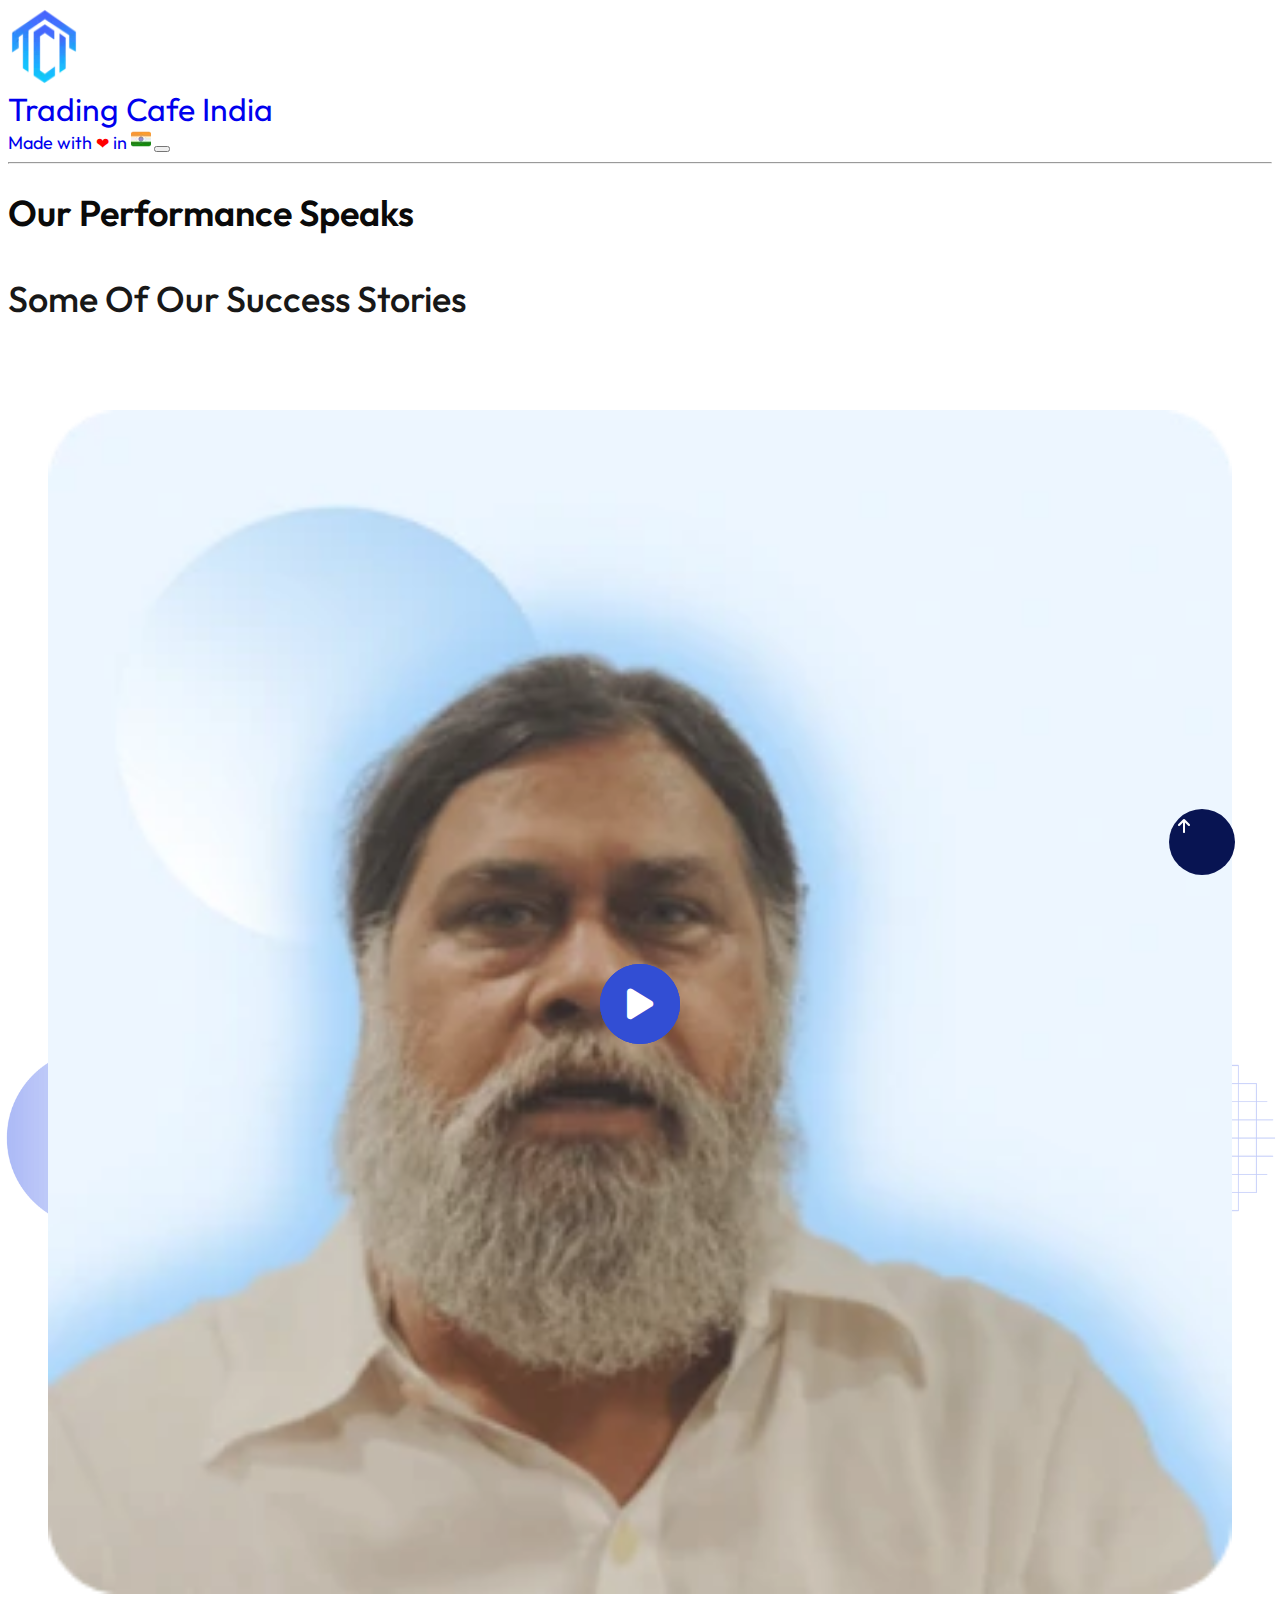
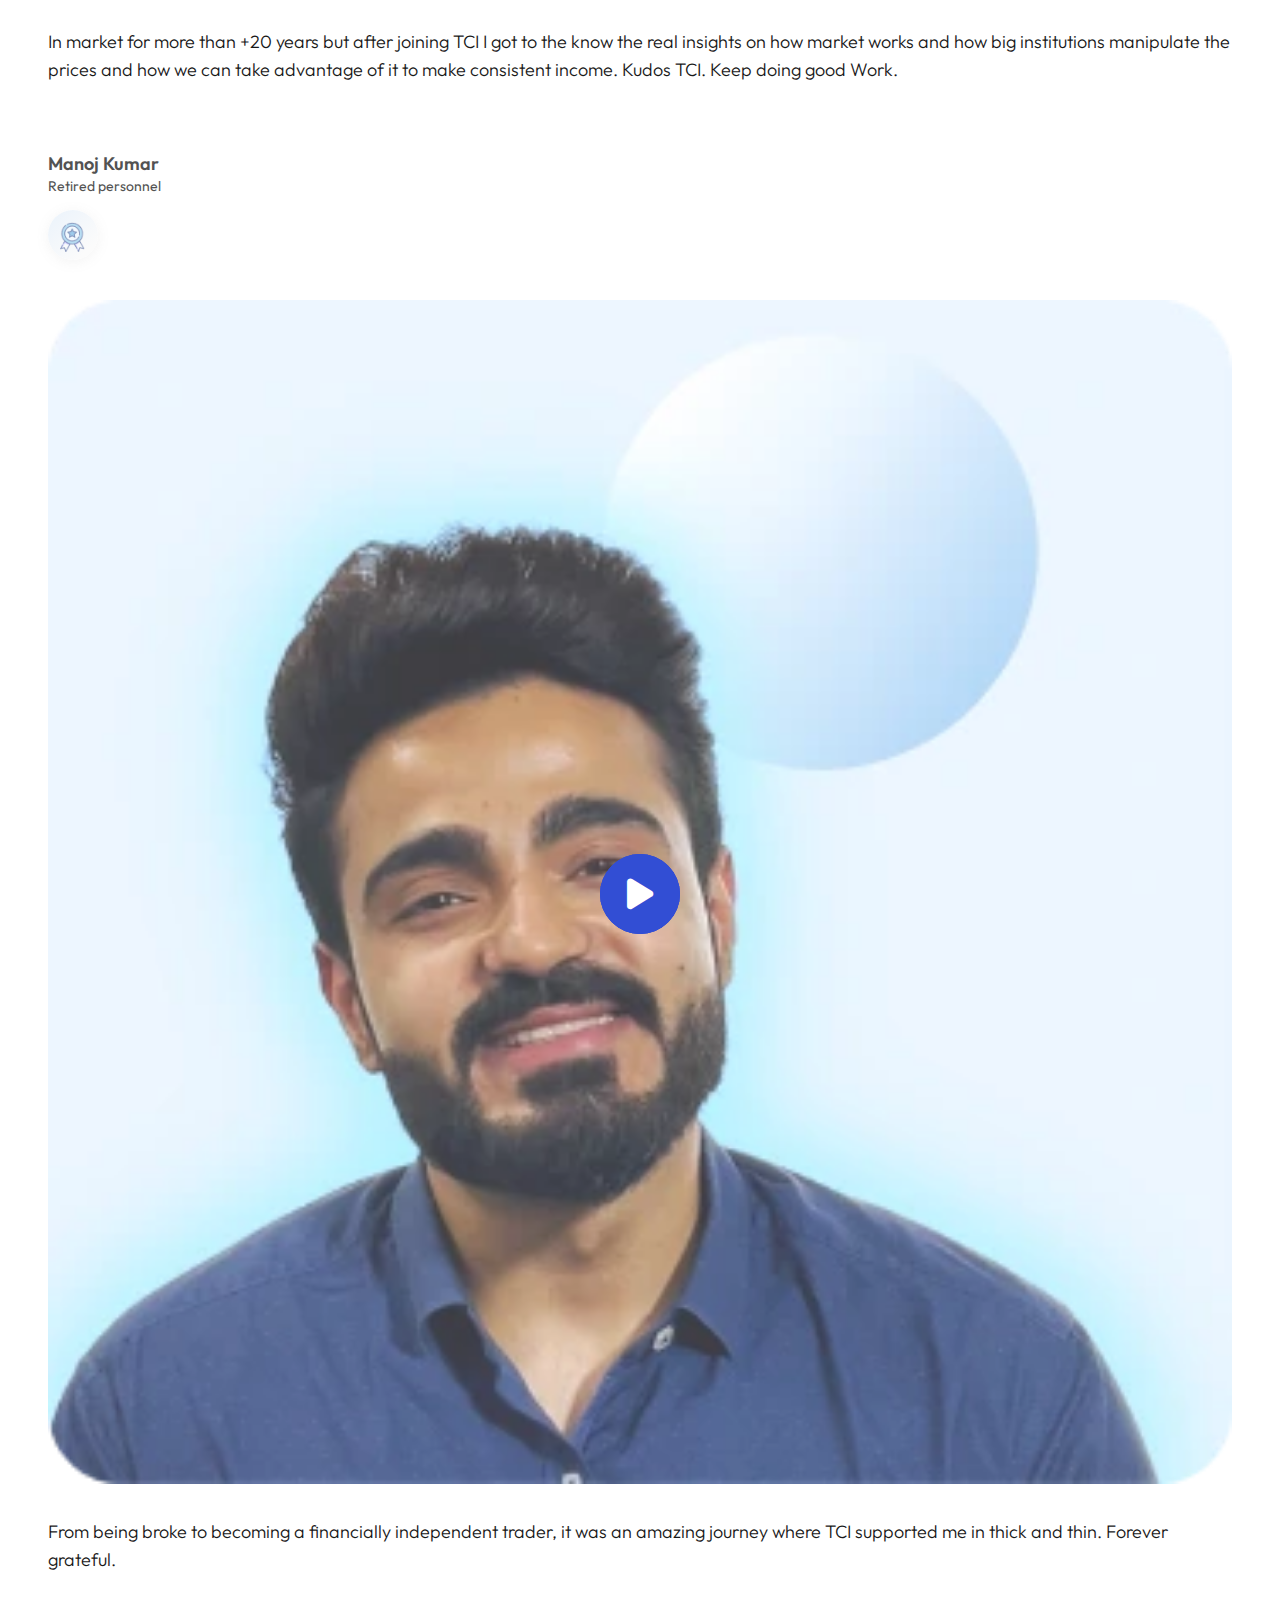
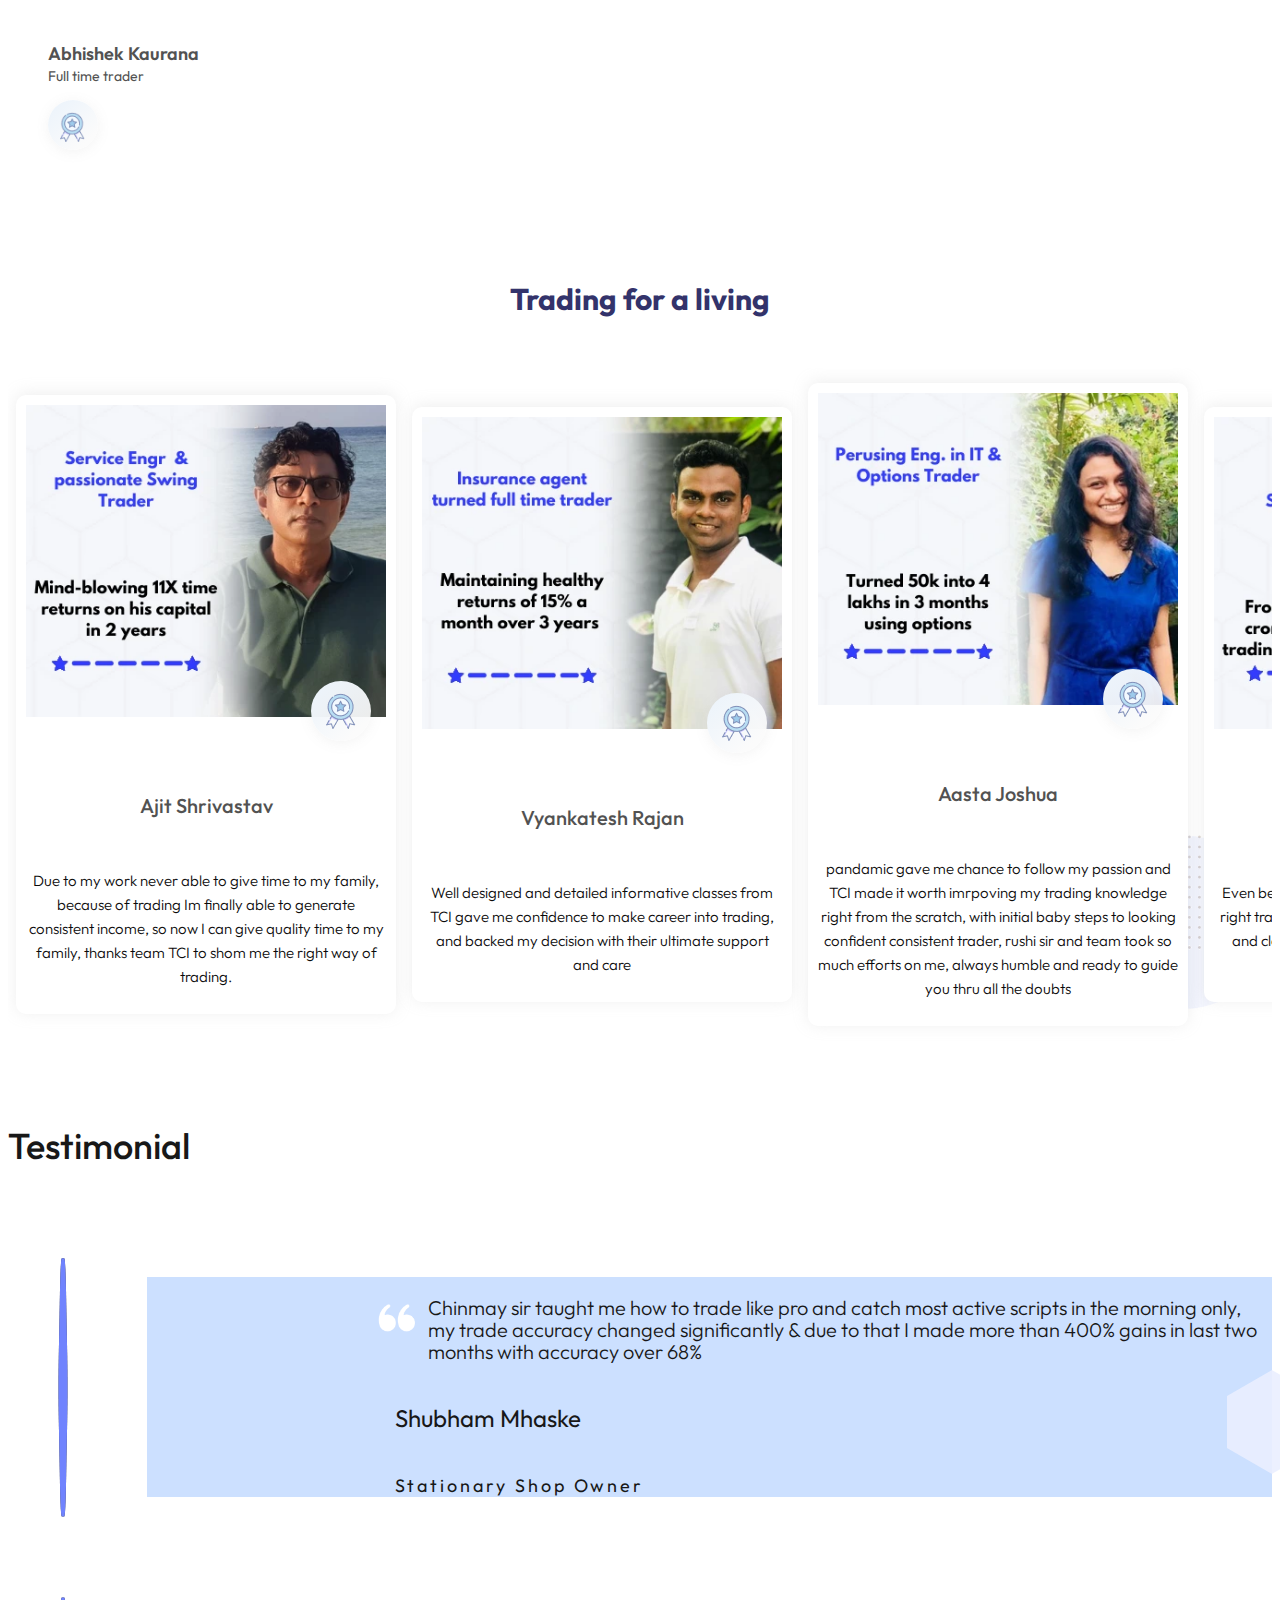
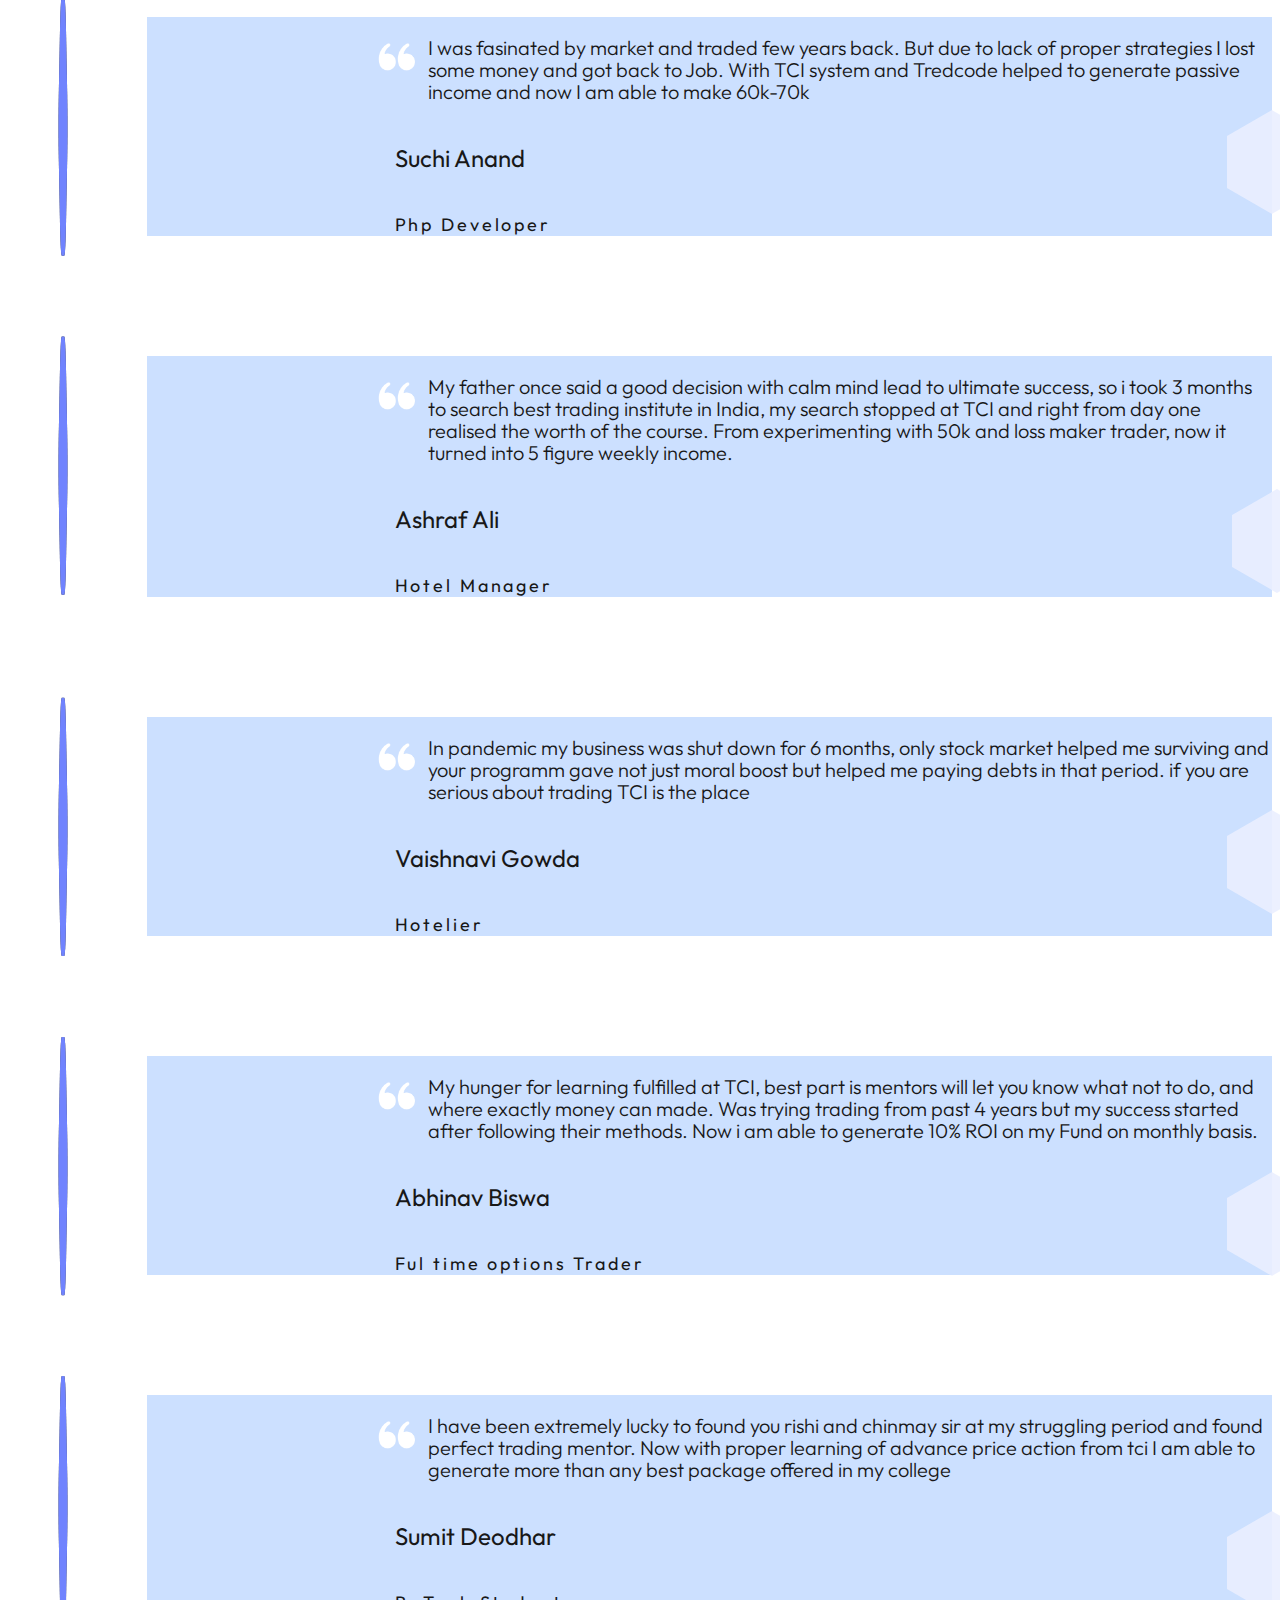
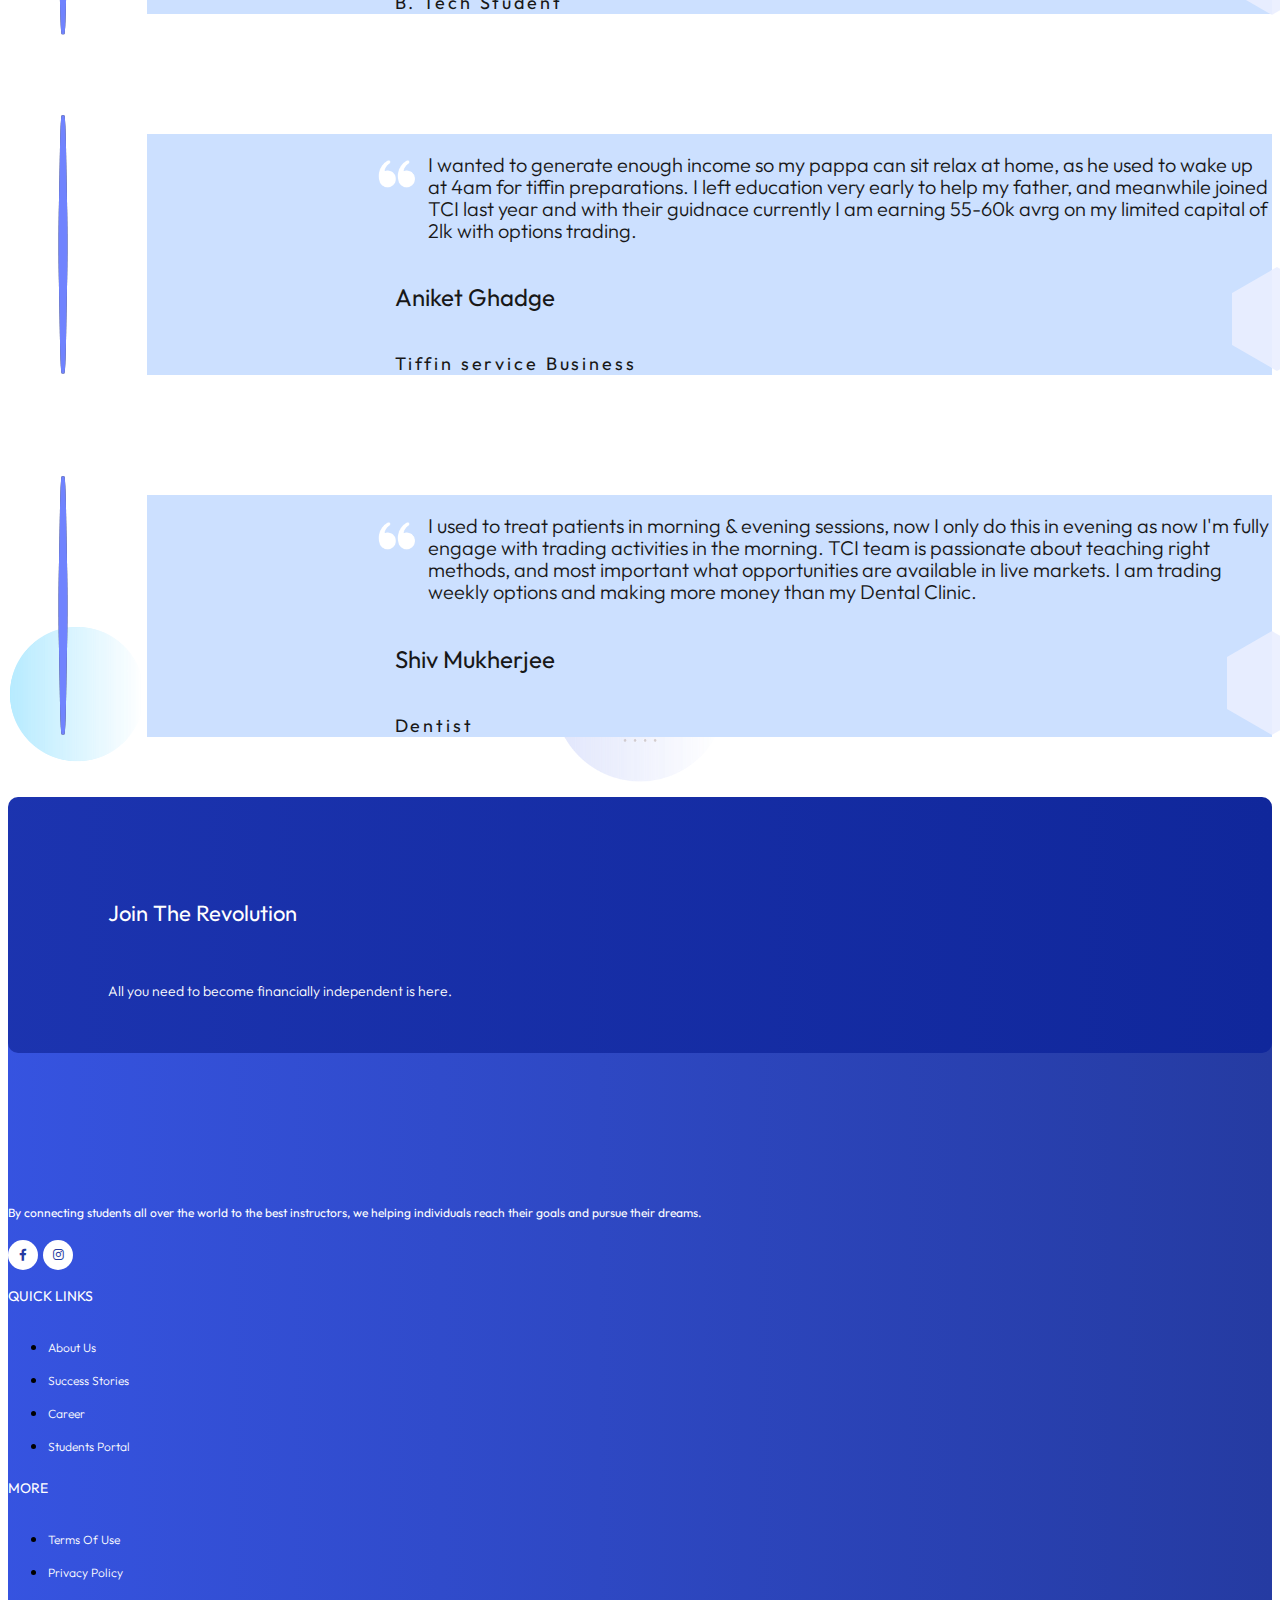
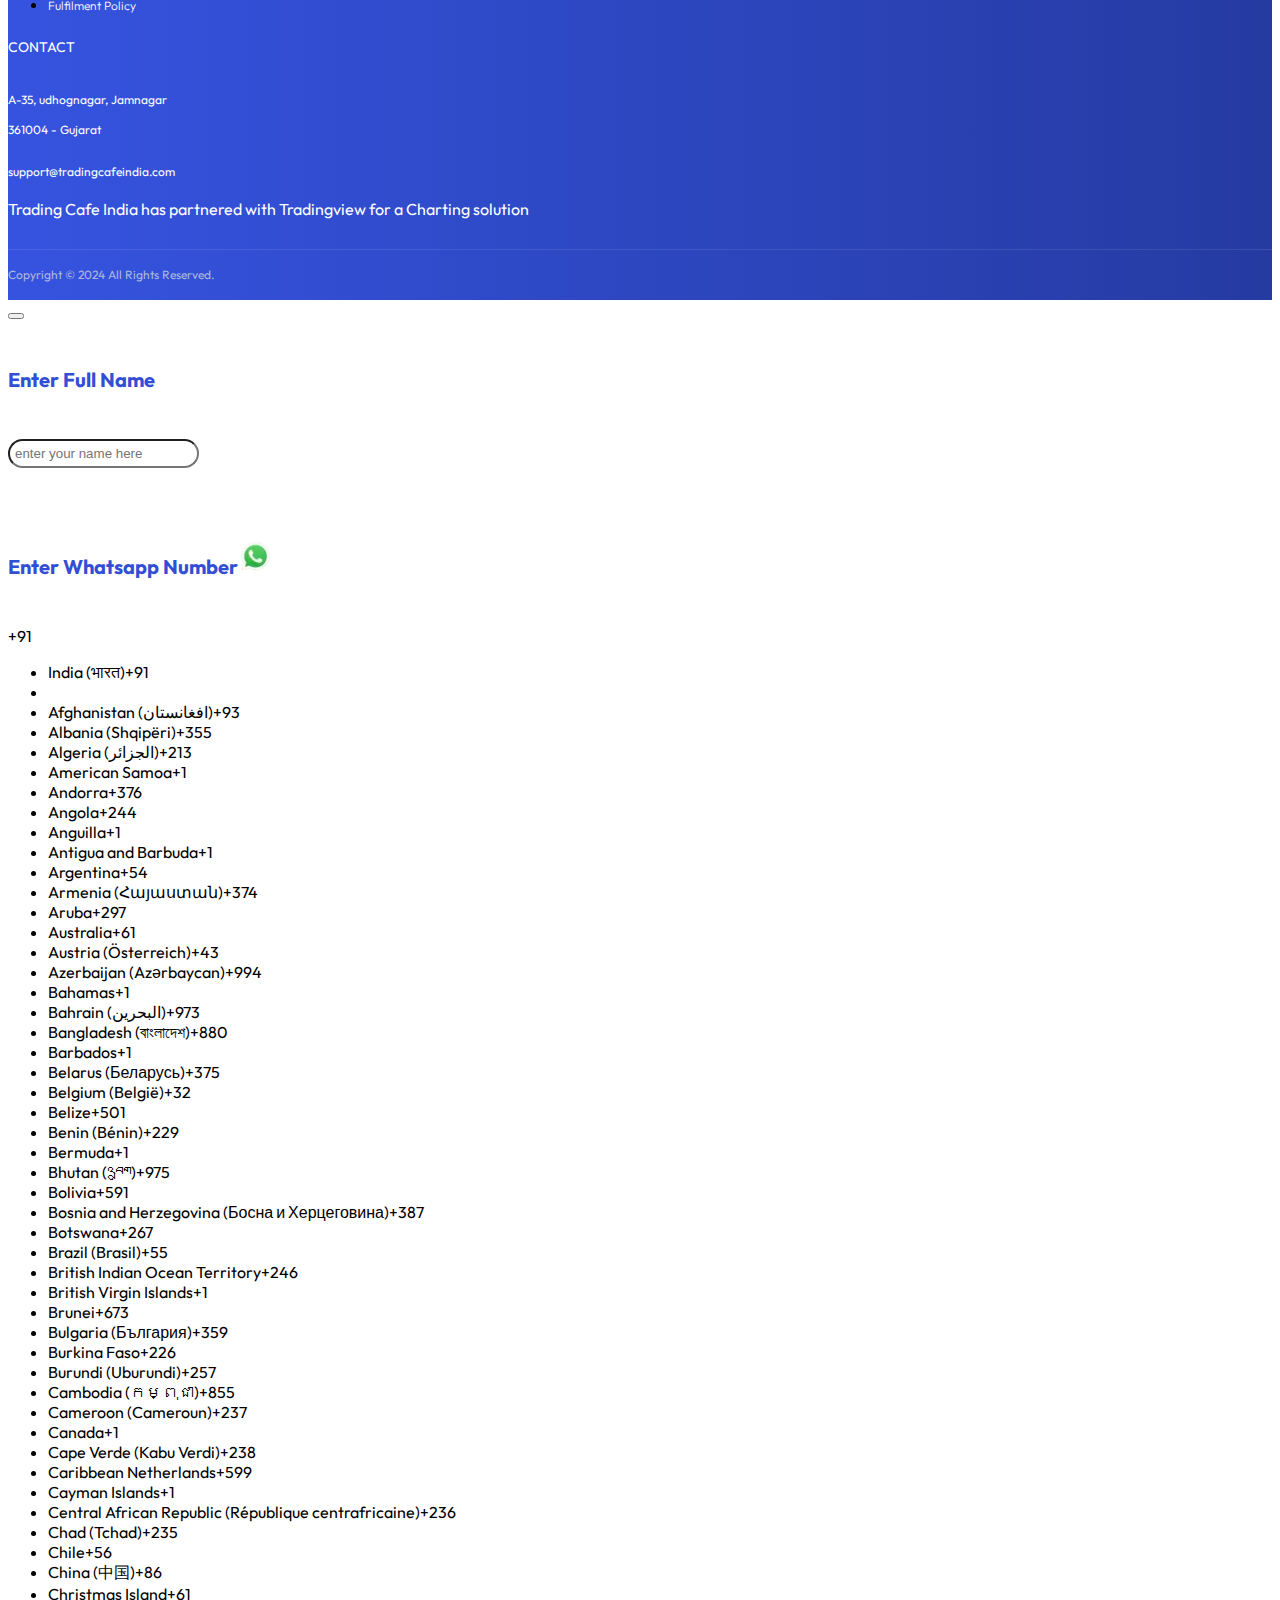
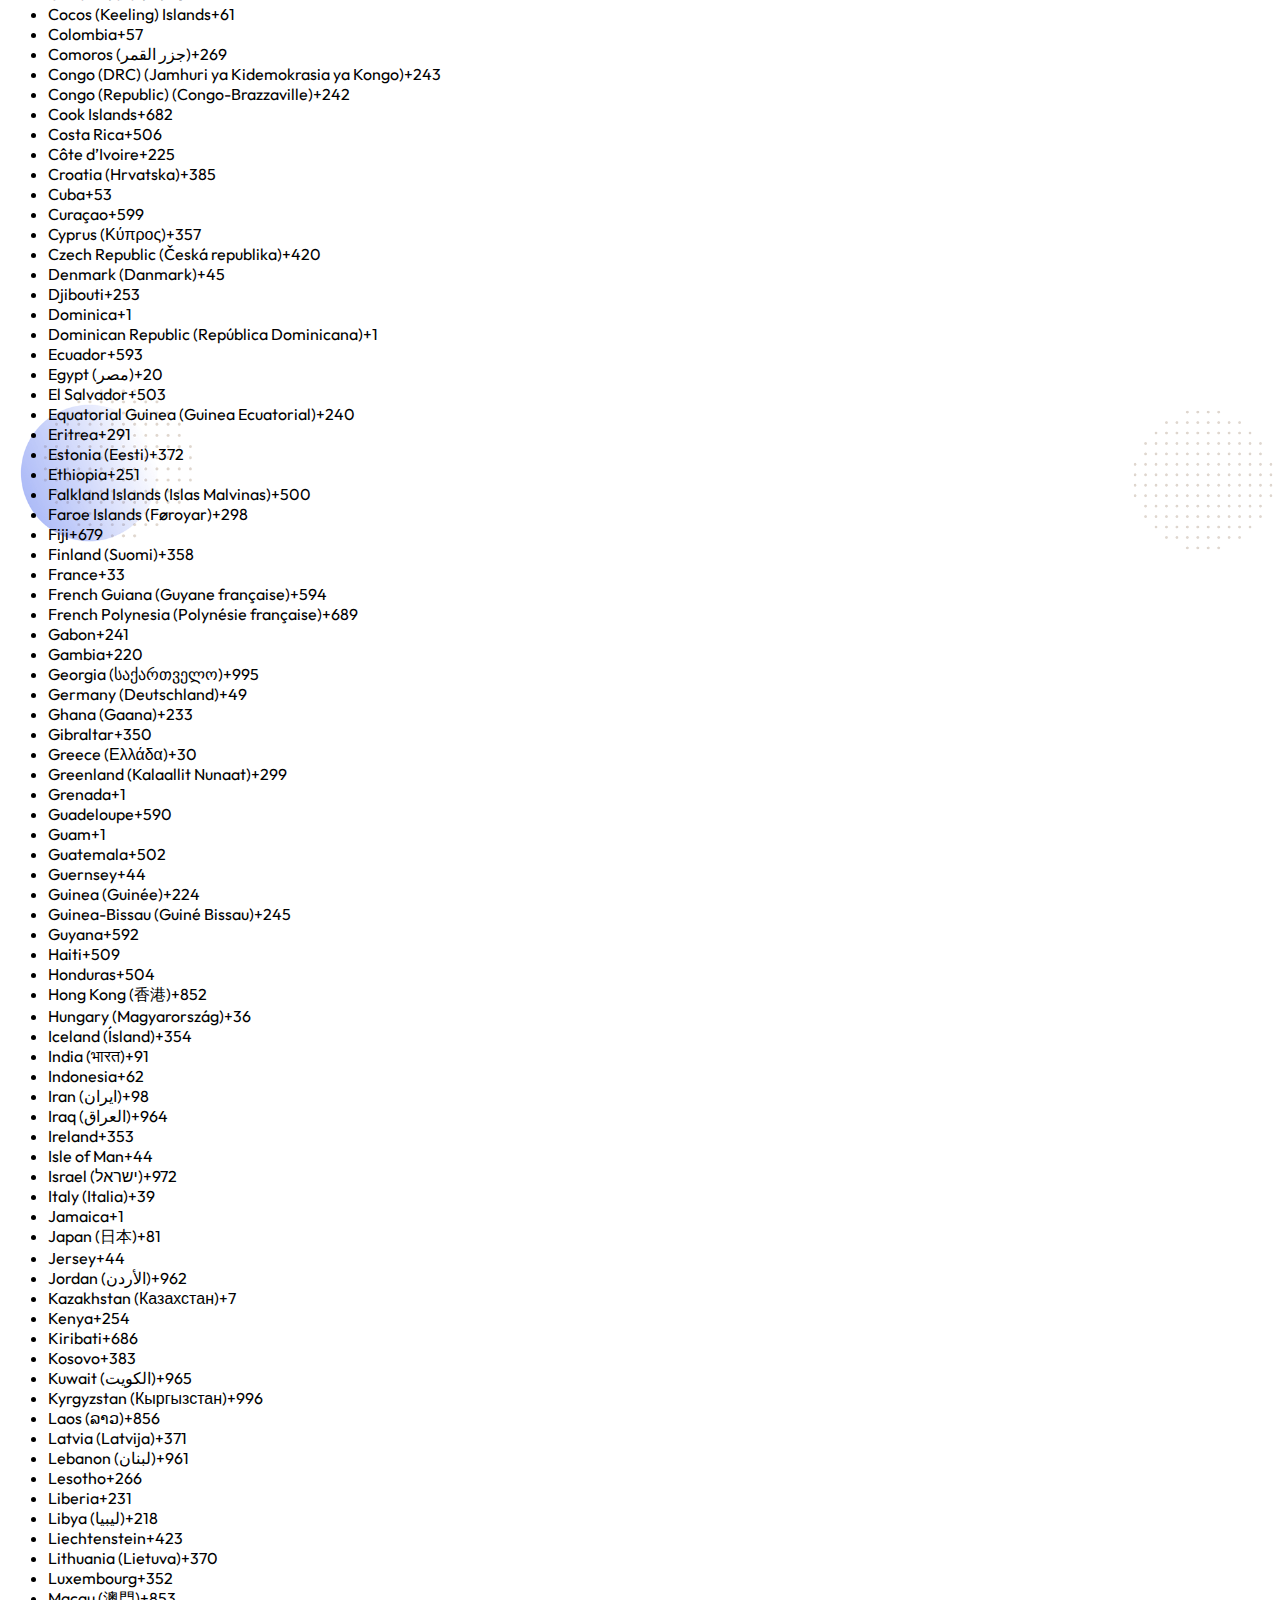
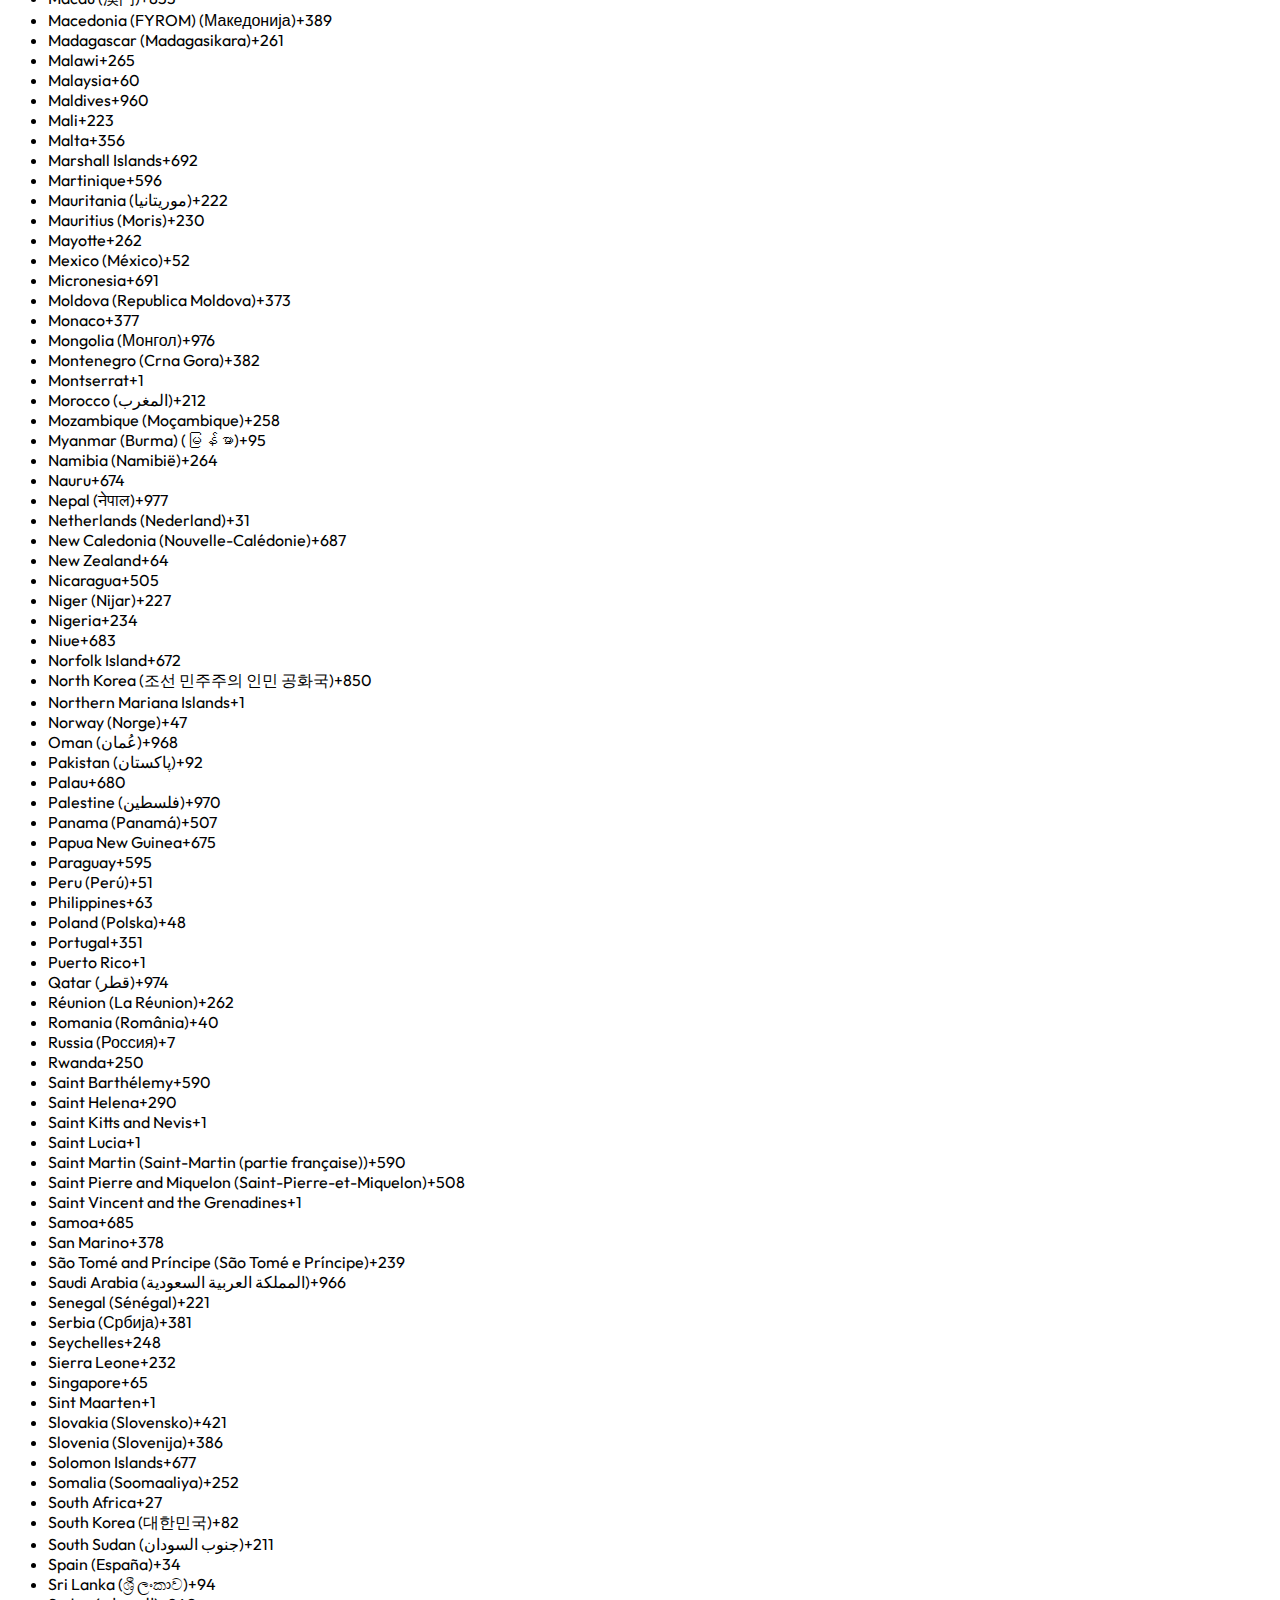
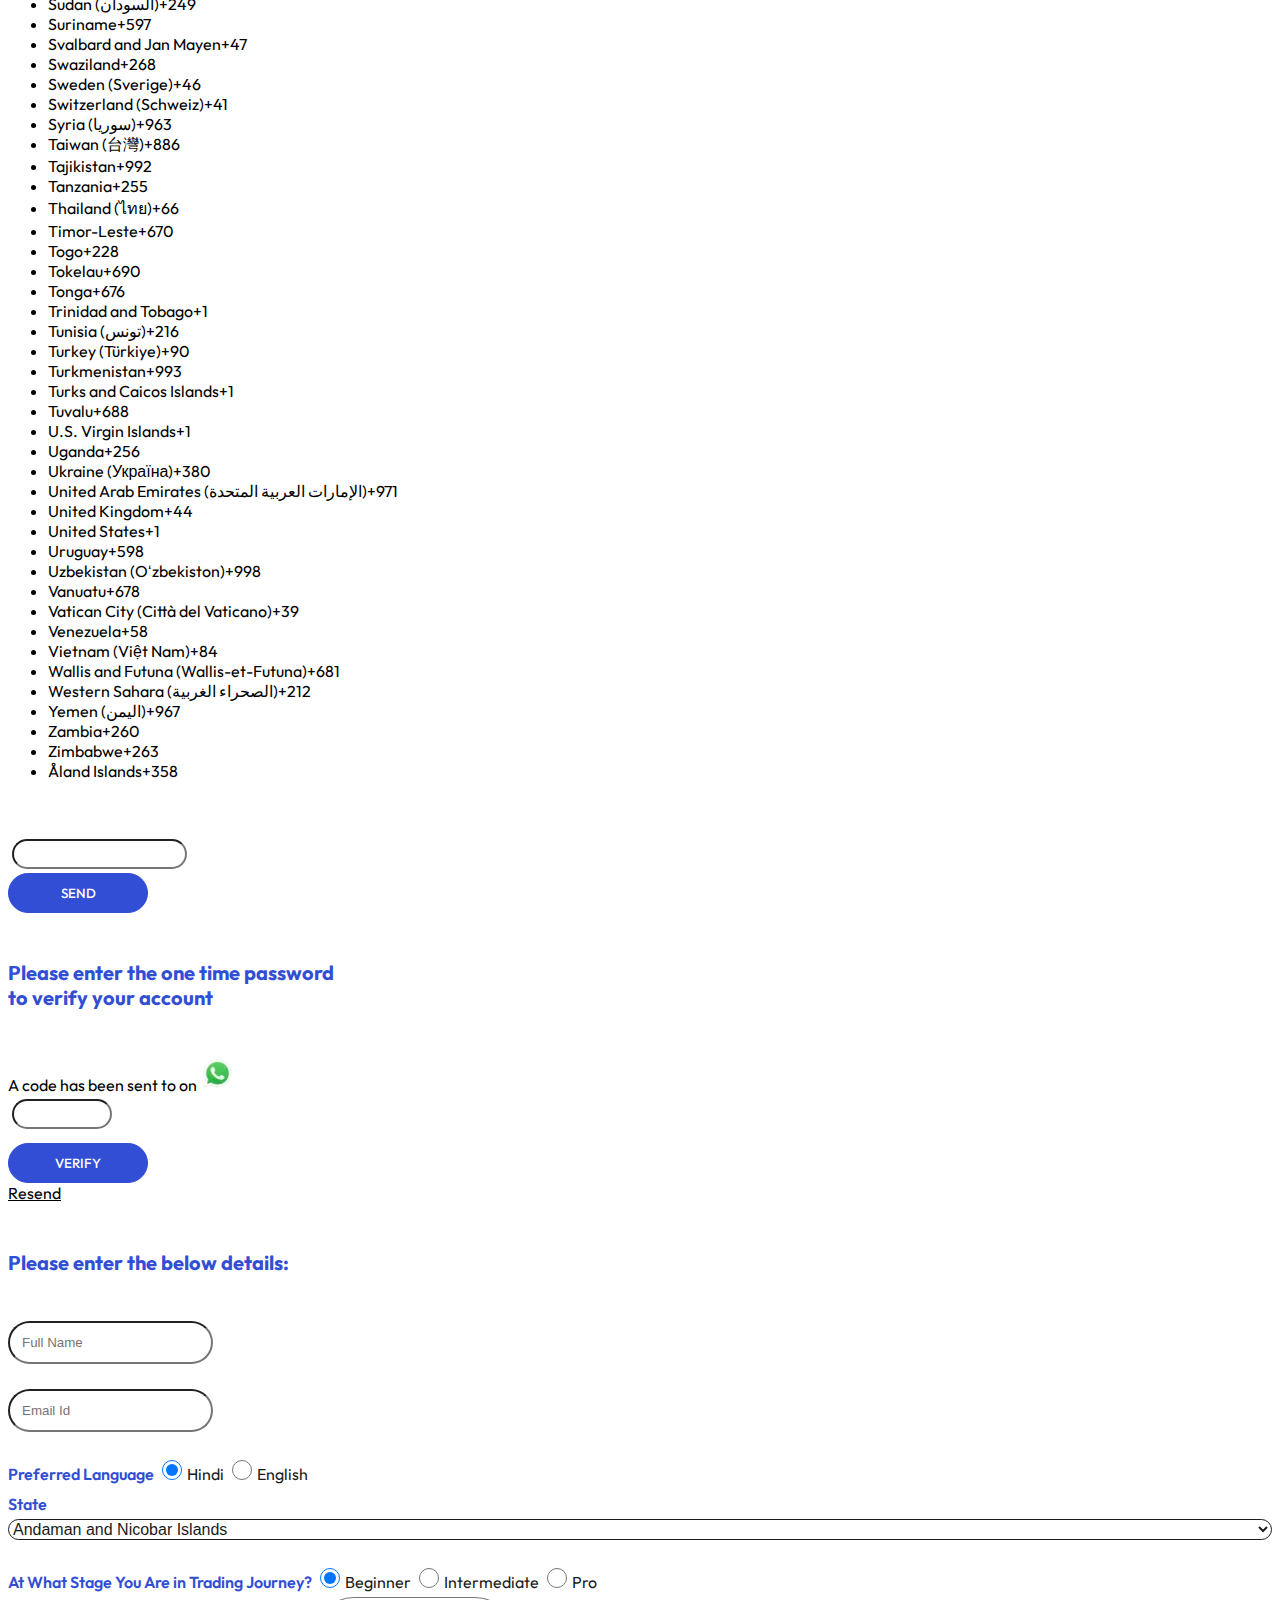
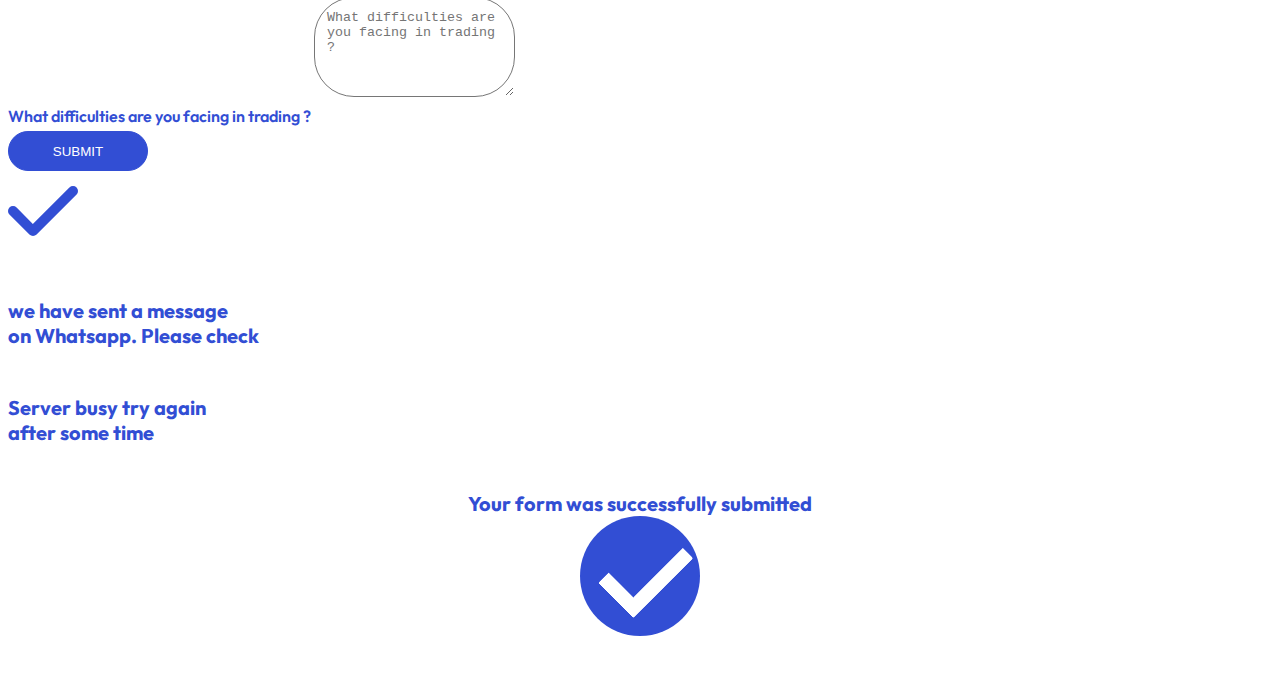
<file: success-stories.html>
<!doctype html>
<html lang="en">

<head>
    <!-- Required meta tags -->
    <meta charset="utf-8">
    <meta http-equiv="X-UA-Compatible" content="IE=edge">
    <meta name="viewport" content="width=device-width, initial-scale=1">
    <meta
        content="stock market courses, best stock market courses in india, best stock market courses online, intraday trading strategies, options trading course, option trading strategies, stock market courses in India, online stock market courses"
        name="keywords">
    <meta content="TCI traders who gained freedom" name="description">
    <!-- Bootstrap CSS -->
    <link href="https://cdn.jsdelivr.net/npm/bootstrap@5.2.0/dist/css/bootstrap.min.css" rel="stylesheet"
        integrity="sha384-gH2yIJqKdNHPEq0n4Mqa/HGKIhSkIHeL5AyhkYV8i59U5AR6csBvApHHNl/vI1Bx" crossorigin="anonymous">

    <title>Trading Cafe India | TCI | Best online stock trading institute</title>

    <link rel="stylesheet" href="https://cdnjs.cloudflare.com/ajax/libs/font-awesome/4.7.0/css/font-awesome.min.css">
    <link rel="stylesheet" href="https://cdnjs.cloudflare.com/ajax/libs/font-awesome/6.1.1/css/all.min.css">
    <link rel="stylesheet" type="text/css" href="css/header_footer.css">
    <link rel="stylesheet" type="text/css" href="css/success_stories.css">
    <link rel="icon" href="img/tci_blue.webp" sizes="32x32" />
    <link rel="icon" href="img/tci_blue.webp" sizes="192x192" />

    <link rel="stylesheet" href="https://cdn.tutorialjinni.com/intl-tel-input/17.0.8/css/intlTelInput.css" />


    <!-- Font Awesome -->
    <link href="https://cdnjs.cloudflare.com/ajax/libs/font-awesome/6.0.0/css/all.min.css" rel="stylesheet" />
    <!-- Google Fonts -->
    <link href="https://fonts.googleapis.com/css?family=Roboto:300,400,500,700&display=swap" rel="stylesheet" />
</head>

<body style="font-family: 'Outfit', sans-serif;overflow-x:hidden">
    <!-- Header Start-->
    <!-- Mobile Header -->
    <nav class="navbar navbar-expand-lg bg-light" id="Header_for_Mobile">
        <div class="container-fluid justify-content-evenly">
            <div class="site-logo px-2"><span class="custom-logo-link"><img alt="logo" id="tci_logo" width="72"
                        height="77" src="img/tci_logo.webp" class="custom-logo" /></span></div>
            <a class="navbar-brand" href="/">
                <span style="font-size:xx-large" id="header_heading_1">Trading Cafe India</span><br>
                <span style="font-size:large" id="header_heading_2">Made with <span
                        style="color: red; font-size:medium">&#10084;</span> in <img alt="flag" width="20" height="20"
                        src="img/india_flag.webp"></span></a>
            <button class="navbar-toggler" type="button" data-bs-toggle="collapse"
                data-bs-target="#navbarSupportedContent" aria-controls="navbarSupportedContent" aria-expanded="true"
                aria-label="Toggle navigation">
                <span class="navbar-toggler-icon">
            </button>
            <div class="collapse navbar-collapse" id="navbarSupportedContent" style="background-color:white">
                <ul class="navbar-nav mb-2 mb-lg-0">
                    <li class="nav-item">
                        <a class="nav-link active" aria-current="page" href="/"><span class="header_text_nav"
                                id="Nav_Mobile_Home">Home</span></a>
                    </li>
                    <li class="nav-item">
                        <a class="nav-link active" aria-current="page" href="https://blog.tradingcafeindia.com/"><span
                                class="header_text_nav" id="Nav_Mobile_Blog">Blog</span></a>
                    </li>
                    <li class="nav-item">
                        <a class="nav-link active" aria-current="page" href="success-stories.html"><span
                                class="header_text_nav">Success
                                stories</span></a>
                    </li>
                    <!-- <li class="nav-item">
                        <a class="nav-link active" aria-current="page" href="mentorship.html"><span
                                class="header_text_nav">Courses</span></a>
                    </li> -->
                    <li class="nav-item">
                        <a class="nav-link active" aria-current="page" href="about-us.html"><span
                                class="header_text_nav">About
                                us</span></a>
                    </li>
                    <li class="nav-item dropdown d-none">
                        <a class="nav-link active dropdown-toggle" href="#" role="button" data-bs-toggle="dropdown"
                            aria-expanded="false">
                            <span class="header_text_nav">Our Products</span>
                        </a>
                        <ul class="dropdown-menu">
                            <!-- <li><a class="dropdown-item" href="mentorship.html">Mentorship</a></li> -->
                            <li><a class="dropdown-item" href="https://tredcode.tradingcafeindia.com/">Tredcode</a></li>
                            <li><a class="dropdown-item" href="https://students.tradingcafeindia.com/">Students
                                    Portal</a></li>
                            
                        </ul>
                    </li>
                </ul>
            </div>
        </div>
    </nav>
    <!-- Mobile Header End -->
    <!-- Laptop Header -->
    <nav class="navbar navbar-expand-lg" id="Header_for_Laptop">
        <div class="container-fluid">
            <div class="site-logo px-2"><span class="custom-logo-link"><img alt="logo" id="tci_logo" width="72"
                        height="77" src="img/tci_logo.webp" class="custom-logo" /></span></div>
            <a class="navbar-brand" href="/">
                <span style="font-size:xx-large" id="header_heading_1">Trading Cafe India</span><br>
                <span style="font-size:large" id="header_heading_2">Made with <span
                        style="color: red; font-size:medium">&#10084;</span> in <img alt="flag" width="20" height="20"
                        src="img/india_flag.webp"></span></a>
            <button class="navbar-toggler" type="button" data-bs-toggle="collapse"
                data-bs-target="#navbarSupportedContent" aria-controls="navbarSupportedContent" aria-expanded="true"
                aria-label="Toggle navigation">
                <span class="navbar-toggler-icon">
            </button>
            <div class="collapse navbar-collapse d-flex justify-content-end px-4" id="navbarSupportedContent">
                <ul class="navbar-nav mb-2 mb-lg-0">
                    <li class="nav-item">
                        <a class="nav-link active" aria-current="page" href="/"><span class="header_text_nav"
                                id="Nav_Laptop_Home">Home</span></a>
                    </li>
                    <li class="nav-item">
                        <a class="nav-link active" aria-current="page" href="https://blog.tradingcafeindia.com/"><span
                                class="header_text_nav" id="Nav_Laptop_Blog">Blog</span></a>
                    </li>
                    <li class="nav-item">
                        <a class="nav-link active" aria-current="page" href="success-stories.html"><span
                                class="header_text_nav">Succes
                                stories</span></a>
                    </li>
                    <!-- <li class="nav-item">
                        <a class="nav-link active" aria-current="page" href="mentorship.html"><span
                                class="header_text_nav">Courses</span></a>
                    </li> -->
                    <li class="nav-item">
                        <a class="nav-link active" aria-current="page" href="about-us.html"><span
                                class="header_text_nav">About
                                us</span></a>
                    </li>
                    <li class="nav-item dropdown d-none">
                        <a class="nav-link active dropdown-toggle" href="#" role="button" data-bs-toggle="dropdown"
                            aria-expanded="false">
                            <span class="header_text_nav">Our Products</span>
                        </a>
                        <ul class="dropdown-menu">
                            <!-- <li><a class="dropdown-item" href="mentorship.html">Mentorship</a></li> -->
                            <li><a class="dropdown-item" href="https://tredcode.tradingcafeindia.com/">Tredcode</a></li>
                            <li><a class="dropdown-item" href="https://students.tradingcafeindia.com/">Students
                                    Portal</a></li>
                            
                        </ul>
                    </li>
                </ul>
            </div>
        </div>
    </nav>
    <!-- Laptop Header End-->
    <!-- Header End -->

    <hr class="my-0 divider">

    <!-- Success Stories Page Start  -->
    <span id="Success_stories_Page">
        <div class="position-relative p-0">
            <div class="hero-header hero-header-inner mb-5">
                <div class="container text-center my-5 pt-5 pb-4">
                    <h1 class="animated slideInDown">Our Performance Speaks</h1>
                    <div class="row g-3 justify-content-center">
                        <div class="col-lg-8 col-sm-8 text-center">
                            <p></p>
                        </div>
                    </div>
                </div>
            </div>
        </div>
        <!-- some of the success stories  -->
        <div class="success-stories-wrap">
            <div class="container">
                <div class="row justify-content-center text-center wow fadeInUp" data-wow-delay="0.1s"
                    style="visibility: visible; animation-delay: 0.1s; animation-name: fadeInUp;">
                    <div class="col-lg-8 col-sm-8 wow fadeInUp" data-wow-delay="0.1s"
                        style="visibility: visible; animation-delay: 0.1s; animation-name: fadeInUp;">
                        <div class="header-head">
                            <h3>Some Of Our Success Stories</h3>
                        </div>
                    </div>
                </div>
                <div class="row justify-content-center">
                    <div class="row justify-content-center">
                        <div class="col-lg-5 col-sm-6 wow fadeInUp" data-wow-delay="0.1s"
                            style="visibility: visible; animation-delay: 0.1s; animation-name: fadeInUp;">
                            <div class="success-stories-card">
                                <div class="success-stories-card-img-box">
                                    <img src="img/2-4.webp" alt="trader_image">
                                    <a href="javascript:;" type="button" class="btn-play lightbox-toggle"
                                        id="video_button_1" data-lightbox-type="video"
                                        data-lightbox-content="https://player.vimeo.com/video/680319047?h=b2a10ec8b5&amp;badge=0&amp;autopause=0&amp;player_id=0&amp;app_id=58479">
                                        <!-- <img id="video_1" src="img/video-btn.webp" alt="video_btn_logo"> -->
                                        <a href="javascript:void(0)" class="video-btn popup-youtube" rel="nofollow noopener" id="video_1">
                                            <i class="fa-solid fa-play"></i>
                                        </a>
                                    </a>
                                </div>
                                <div class="success-stories-card-content-box">
                                    <p>In market for more than +20 years but after joining TCI I got to the know the
                                        real insights on how market works and how big institutions manipulate the prices
                                        and how we can take advantage of it to make consistent income. Kudos TCI. Keep
                                        doing good Work.
                                    </p>
                                    <div class="success-stories-card-content-box-position">
                                        <h5>Manoj Kumar</h5>
                                        <small>Retired personnel</small>
                                        <div class="icon">
                                            <img src="img/success-stories-icon.png" alt="success_stories_icon">
                                        </div>
                                    </div>
                                </div>
                            </div>
                        </div>
                        <div class="col-lg-5 col-sm-6 wow fadeInUp" data-wow-delay="0.1s"
                            style="visibility: visible; animation-delay: 0.1s; animation-name: fadeInUp;">
                            <div class="success-stories-card">
                                <div class="success-stories-card-img-box">
                                    <img src="img/1-3.webp" alt="trader_image">
                                    <a href="javascript:;" type="button" class="btn-play lightbox-toggle"
                                        id="video_button_2" data-lightbox-type="video"
                                        data-lightbox-content="https://player.vimeo.com/video/680303701?h=25c176d295&amp;badge=0&amp;autopause=0&amp;player_id=0&amp;app_id=58479">
                                        <!-- <img id="video_2" src="img/video-btn.webp" alt="video_btn_logo"> -->
                                        <a href="javascript:void(0)" class="video-btn popup-youtube" rel="nofollow noopener" id="video_2">
                                            <i class="fa-solid fa-play"></i>
                                        </a>
                                    </a>
                                </div>
                                <div class="success-stories-card-content-box">
                                    <p>From being broke to becoming a financially independent trader, it was an amazing
                                        journey where TCI supported me in thick and thin. Forever grateful.
                                    </p>
                                    <div class="success-stories-card-content-box-position">
                                        <h5>Abhishek Kaurana</h5>
                                        <small>Full time trader</small>
                                        <div class="icon">
                                            <img src="img/success-stories-icon.png" alt="success_stories_icon">
                                        </div>
                                    </div>
                                </div>
                            </div>
                        </div>
                    </div>
                </div>
            </div>
        </div>

        <!-- Slider Testimonial / Marque Start-->
        <div id="Success_Stories">
            <div class="personal_learning_p">
                <p>Trading for a living</p>
            </div>
            <!-- Marquee start (SUCCESS STORIES) START -->
            <div class="Marquee">
                <div class="Marquee-content">
                    <div class="Marquee-tag">
                        <div class="success-stories-block">
                            <div class="img-box">
                                <img src="img/Marquee_images/6-1.webp" alt="trader_image" loading="lazy">
                                <div class="success-stories-icon">
                                    <img src="img/success-stories-icon.png" alt="success_stories_icon" loading="lazy">
                                </div>
                            </div>
                            <div class="content-box">
                                <h6>Ajit Shrivastav</h6>
                                <p>Due to my work never able to give time to my family, because of trading Im finally
                                    able
                                    to
                                    generate consistent income, so now I can give quality time to my family, thanks team
                                    TCI
                                    to
                                    shom me the right way of trading.</p>
                            </div>
                        </div>
                    </div>
                    <div class="Marquee-tag">
                        <div class="success-stories-block">
                            <div class="img-box">
                                <img src="img/Marquee_images/2-1.webp" alt="trader_image" loading="lazy">
                                <div class="success-stories-icon">
                                    <img src="img/success-stories-icon.png" alt="success_stories_icon" loading="lazy">
                                </div>
                            </div>
                            <div class="content-box">
                                <h6>Vyankatesh Rajan</h6>
                                <p>Well designed and detailed informative classes from TCI gave me confidence to make
                                    career
                                    into trading, and backed my decision with their ultimate support and care</p>
                            </div>
                        </div>
                    </div>
                    <div class="Marquee-tag">
                        <div class="success-stories-block">
                            <div class="img-box">
                                <img src="img/Marquee_images/3-1.webp" alt="trader_image" loading="lazy">
                                <div class="success-stories-icon">
                                    <img src="img/success-stories-icon.png" alt="success_stories_icon" loading="lazy">
                                </div>
                            </div>
                            <div class="content-box">
                                <h6>Aasta Joshua</h6>
                                <p>pandamic gave me chance to follow my passion and TCI made it worth imrpoving my
                                    trading
                                    knowledge right from the scratch, with initial baby steps to looking confident
                                    consistent
                                    trader, rushi sir and team took so much efforts on me, always humble and ready to
                                    guide
                                    you
                                    thru all the doubts </p>
                            </div>
                        </div>
                    </div>
                    <div class="Marquee-tag">
                        <div class="success-stories-block">
                            <div class="img-box">
                                <img src="img/Marquee_images/Slide-testimonaisl-.webp" alt="trader_image"
                                    loading="lazy">
                                <div class="success-stories-icon">
                                    <img src="img/success-stories-icon.png" alt="success_stories_icon" loading="lazy">
                                </div>
                            </div>
                            <div class="content-box">
                                <h6>Manish Surve</h6>
                                <p>Even being in finance industry I was not able to make right trading mindset earlier.
                                    your
                                    practical approach and clean teaching methods made it easy for me. happy to found
                                    you
                                </p>
                            </div>
                        </div>
                    </div>
                    <div class="Marquee-tag">
                        <div class="success-stories-block">
                            <div class="img-box">
                                <img src="img/Marquee_images/7-1.webp" alt="trader_image" loading="lazy">
                                <div class="success-stories-icon">
                                    <img src="img/success-stories-icon.png" alt="success_stories_icon" loading="lazy">
                                </div>
                            </div>
                            <div class="content-box">
                                <h6>Avdhesh Sikka </h6>
                                <p>I firmly believe in price action supremacy and TCI methods gave me reason to back my
                                    belief,
                                    A newcomer in trading to consistent 10% maker in a month </p>
                            </div>
                        </div>
                    </div>
                    <div class="Marquee-tag">
                        <div class="success-stories-block">
                            <div class="img-box">
                                <img src="img/Marquee_images/1-1.webp" alt="trader_image" loading="lazy">
                                <div class="success-stories-icon">
                                    <img src="img/success-stories-icon.png" alt="success_stories_icon" loading="lazy">
                                </div>
                            </div>
                            <div class="content-box">
                                <h6>Hitraj R</h6>
                                <p>I travelled more than 20 states in India for filming and my profession is backed my
                                    trading,
                                    thanks chinmay sir, for making this possible, and bringing out the best intraday
                                    trader
                                    in
                                    me.</p>
                            </div>
                        </div>
                    </div>
                    <div class="Marquee-tag">
                        <div class="success-stories-block">
                            <div class="img-box">
                                <img src="img/Marquee_images/5-1.webp" alt="trader_image" loading="lazy">
                                <div class="success-stories-icon">
                                    <img src="img/success-stories-icon.png" alt="success_stories_icon" loading="lazy">
                                </div>
                            </div>
                            <div class="content-box">
                                <h6>Viren Bhanushali</h6>
                                <p>I am passionate about markets and from last 5 years I searched for sometihng that
                                    will
                                    work
                                    for me in options trading. with learned strategies in TCI I'm able to find super
                                    setups
                                    in
                                    bank nifty where I can trade according to my time and convenience </p>
                            </div>
                        </div>
                    </div>
                    <div class="Marquee-tag">
                        <div class="success-stories-block">
                            <div class="img-box">
                                <img src="img/Marquee_images/4-1.webp" alt="trader_image" loading="lazy">
                                <div class="success-stories-icon">
                                    <img src="img/success-stories-icon.png" alt="success_stories_icon" loading="lazy">
                                </div>
                            </div>
                            <div class="content-box">
                                <h6>Satyam Balakrishnan</h6>
                                <p>Not a single day passes without thanking chinmay sir for making my options concepts
                                    crystal
                                    clear, and made me confident in options selling with more than 80% accuracy and
                                    teaching
                                    rock solid risk management with secrets of option which I can not get anywhere else.
                                </p>
                            </div>
                        </div>
                    </div>
                    <div class="Marquee-tag">
                        <div class="success-stories-block">
                            <div class="img-box">
                                <img src="img/Marquee_images/9.webp" alt="trader_image" loading="lazy">
                                <div class="success-stories-icon">
                                    <img src="img/success-stories-icon.png" alt="success_stories_icon" loading="lazy">
                                </div>
                            </div>
                            <div class="content-box">
                                <h6>Mayank Patel</h6>
                                <p>When you are in uncertain profession where, you must have second source of income,
                                    trading
                                    was the only option. You made my choice right and now I'm following my passion with
                                    proper
                                    earning. Thanks team TCI</p>
                            </div>
                        </div>
                    </div>
                    <div class="Marquee-tag">
                        <div class="success-stories-block">
                            <div class="img-box">
                                <img src="img/Marquee_images/Slide-testimonaisl-1-3.webp" alt="trader_image"
                                    loading="lazy">
                                <div class="success-stories-icon">
                                    <img src="img/success-stories-icon.png" alt="success_stories_icon" loading="lazy">
                                </div>
                            </div>
                            <div class="content-box">
                                <h6>Suhana Joshi</h6>
                                <p>Trading become fun only when I learned it's not every day making profits but being
                                    profitable
                                    over the time, thanks rushi sir for changing my mindset as winner and providing lots
                                    of
                                    insiders</p>
                            </div>
                        </div>
                    </div>
                    <div class="Marquee-tag">
                        <div class="success-stories-block">
                            <div class="img-box">
                                <img src="img/Marquee_images/10.webp" alt="trader_image" loading="lazy">
                                <div class="success-stories-icon">
                                    <img src="img/success-stories-icon.png" alt="success_stories_icon" loading="lazy">
                                </div>
                            </div>
                            <div class="content-box">
                                <h6>Sunil Pant</h6>
                                <p>When chinmay sir explained options in his most unique way, everything is now crystal
                                    clear
                                    for me. and now im very confidence while trading options. Must do course if you want
                                    to
                                    become options trader</p>
                            </div>
                        </div>
                    </div>
                    <div class="Marquee-tag">
                        <div class="success-stories-block">
                            <div class="img-box">
                                <img src="img/Marquee_images/11-1.webp" alt="trader_image" loading="lazy">
                                <div class="success-stories-icon">
                                    <img src="img/success-stories-icon.png" alt="success_stories_icon" loading="lazy">
                                </div>
                            </div>
                            <div class="content-box">
                                <h6>Piyush Gupta</h6>
                                <p>Handling large capital and growing it consistently is challenging. happy to get
                                    mentors
                                    who
                                    worked with big institutes, so learned how smart money work, and using knowledge I
                                    learned
                                    in TCI making regularly good returns</p>
                            </div>
                        </div>
                    </div>
                    <div class="Marquee-tag">
                        <div class="success-stories-block">
                            <div class="img-box">
                                <img src="img/Marquee_images/Slide-testimonaisl-1.webp" alt="trader_image"
                                    loading="lazy">
                                <div class="success-stories-icon">
                                    <img src="img/success-stories-icon.png" alt="success_stories_icon" loading="lazy">
                                </div>
                            </div>
                            <div class="content-box">
                                <h6>Bhavya Jani</h6>
                                <p>My 3 friends enrolled for TCI program and once got benefits recommended me as well.
                                    No
                                    wonder
                                    your support system is excellent and solved all my queries. lucky to have TCI
                                    mentors
                                    for
                                    life time. My profitable journey just started now, will surely achieve lots of
                                    milestones
                                </p>
                            </div>
                        </div>
                    </div>
                </div>
            </div>
        </div>
        <!-- Marquee END -->

        <div class="d-flex justify-content-center">
            <div class="pt-2 get_free_guidance_1">
                <div class="py-3 get_free_guidance">
                    <a href="javascript:void(0)" id="1_btn" class="btn-know-more" data-bs-toggle="modal" data-src=""
                        data-bs-target="#GetFreeCounseling" target="">Get Free Guidance</a>
                </div>
            </div>
        </div>


        <!-- Testimonial  -->
        <div class="success-stories-testimonial-wrap pb-5 mb-5">
            <div class="container">
                <div class="row justify-content-center text-center wow fadeInUp" data-wow-delay="0.1s"
                    style="visibility: visible; animation-delay: 0.1s; animation-name: fadeInUp;">
                    <div class="col-lg-8 col-sm-8 wow fadeInUp" data-wow-delay="0.1s"
                        style="visibility: visible; animation-delay: 0.1s; animation-name: fadeInUp;">

                        <div class="header-head">
                            <h3>Testimonial</h3>
                        </div>

                    </div>
                </div>
                <div class="my-3 py-2 container Testimonial_container" style="position: relative;">
                    <div class="row Testimonial">
                        <div class="success-stories-testimonial-item-content-box">
                            <p>Chinmay sir taught me how to trade like pro and catch most active scripts in the morning
                                only, my
                                trade
                                accuracy changed significantly & due to that I made more than 400% gains in last two
                                months with
                                accuracy over 68%</p>
                        </div>
                        <div class="ms-5 user-position">
                            <h5>Shubham Mhaske</h5>
                            <small>Stationary Shop Owner</small>
                        </div>
                    </div>
                    <section class="hexagon-gallery">
                        <div class="hex_1"><img src="img/E6F2FD-1.webp" alt="hex_shape" loading="lazy"
                                class="hex_image"></div>
                    </section>
                    <div class="hexagon_1 hexagon2">
                        <div class="hexagon-in1">
                            <div class="hexagon-in2"></div>
                        </div>
                    </div>
                </div>
                <div class="my-3 py-2 container Testimonial_container" style="position: relative;">
                    <div class="row Testimonial">
                        <div class="success-stories-testimonial-item-content-box">
                            <p>I was fasinated by market and traded few years back. But due to lack of
                                proper strategies I lost some money and got back to Job. With TCI system
                                and Tredcode helped to generate passive income and now I am able to make
                                60k-70k</p>
                        </div>
                        <div class="ms-5 user-position">
                            <h5>Suchi Anand</h5>
                            <small>Php Developer</small>
                        </div>
                    </div>
                    <section class="hexagon-gallery">
                        <div class="hex_1"><img src="img/inside-page-testi-1.webp" alt="hex_shape" loading="lazy"
                                class="hex_image"></div>
                    </section>
                    <div class="hexagon_1 hexagon2 hexagon_2_4">
                        <div class="hexagon-in1">
                            <div class="hexagon-in2"></div>
                        </div>
                    </div>
                </div>
                <div class="my-3 py-2 container Testimonial_container" style="position: relative;">
                    <div class="row Testimonial">
                        <div class="success-stories-testimonial-item-content-box">
                            <p>My father once said a good decision with calm mind lead to ultimate
                                success, so i took 3 months to search best trading institute in India,
                                my search stopped at TCI and right from day one realised the worth of
                                the course. From experimenting with 50k and loss maker trader, now it
                                turned into 5 figure weekly income.</p>
                        </div>
                        <div class="ms-5 user-position">
                            <h5>Ashraf Ali</h5>
                            <small>Hotel Manager</small>
                        </div>
                    </div>
                    <section class="hexagon-gallery">
                        <div class="hex_1"><img src="img/4.webp" alt="hex_shape" loading="lazy" class="hex_image"></div>
                    </section>
                    <div class="hexagon_2 hexagon2 hexagon_3_7">
                        <div class="hexagon-in1">
                            <div class="hexagon-in2"></div>
                        </div>
                    </div>
                </div>
                <div class="my-3 py-2 container Testimonial_container" style="position: relative;">
                    <div class="row Testimonial">
                        <div class="success-stories-testimonial-item-content-box">
                            <p>In pandemic my business was shut down for 6 months, only stock market
                                helped me surviving and your programm gave not just moral boost but
                                helped me paying debts in that period. if you are serious about trading
                                TCI is the place</p>
                        </div>
                        <div class="ms-5 user-position">
                            <h5>Vaishnavi Gowda</h5>
                            <small>Hotelier</small>
                        </div>
                    </div>
                    <section class="hexagon-gallery">
                        <div class="hex_1"><img src="img/inside-page-testi.webp" alt="hex_shape" loading="lazy"
                                class="hex_image">
                        </div>
                    </section>
                    <div class="hexagon_1 hexagon2 hexagon_2_4">
                        <div class="hexagon-in1">
                            <div class="hexagon-in2"></div>
                        </div>
                    </div>
                </div>
                <div class="my-3 py-2 container Testimonial_container" style="position: relative;">
                    <div class="row Testimonial">
                        <div class="success-stories-testimonial-item-content-box">
                            <p>My hunger for learning fulfilled at TCI, best part is mentors will let
                                you know what not to do, and where exactly money can made. Was trying
                                trading from past 4 years but my success started after following their
                                methods. Now i am able to generate 10% ROI on my Fund on monthly basis.
                            </p>
                        </div>
                        <div class="ms-5 user-position">
                            <h5>Abhinav Biswa</h5>
                            <small>Ful time options Trader</small>
                        </div>
                    </div>
                    <section class="hexagon-gallery">
                        <div class="hex_1"><img src="img/E6F2FD-1-2.webp" alt="hex_shape" loading="lazy"
                                class="hex_image"></div>
                    </section>
                    <div class="hexagon_1 hexagon2 hexagon_3">
                        <div class="hexagon-in1">
                            <div class="hexagon-in2"></div>
                        </div>
                    </div>
                </div>
                <div class="my-3 py-2 container Testimonial_container" style="position: relative;">
                    <div class="row Testimonial">
                        <div class="success-stories-testimonial-item-content-box">
                            <p>I have been extremely lucky to found you rishi and chinmay sir at my
                                struggling period and found perfect trading mentor. Now with proper
                                learning of advance price action from tci I am able to generate more
                                than any best package offered in my college</p>
                        </div>
                        <div class="ms-5 user-position">
                            <h5>Sumit Deodhar</h5>
                            <small>B. Tech Student</small>
                        </div>
                    </div>
                    <section class="hexagon-gallery">
                        <div class="hex_1"><img src="img/E6F2FD-1-1.webp" alt="hex_shape" loading="lazy"
                                class="hex_image"></div>
                    </section>
                    <div class="hexagon_1 hexagon2 hexagon_3">
                        <div class="hexagon-in1">
                            <div class="hexagon-in2"></div>
                        </div>
                    </div>
                </div>
                <div class="my-3 py-2 container Testimonial_container" style="position: relative;">
                    <div class="row Testimonial">
                        <div class="success-stories-testimonial-item-content-box">
                            <p>I wanted to generate enough income so my pappa can sit relax at home, as
                                he used to wake up at 4am for tiffin preparations. I left education very
                                early to help my father, and meanwhile joined TCI last year and with
                                their guidnace currently I am earning 55-60k avrg on my limited capital
                                of 2lk with options trading.</p>
                        </div>
                        <div class="ms-5 user-position">
                            <h5>Aniket Ghadge </h5>
                            <small>Tiffin service Business </small>
                        </div>
                    </div>
                    <section class="hexagon-gallery">
                        <div class="hex_1"><img src="img/E6F2FD-2.webp" alt="hex_shape" loading="lazy"
                                class="hex_image"></div>
                    </section>
                    <div class="hexagon_2 hexagon2 hexagon_3_7">
                        <div class="hexagon-in1">
                            <div class="hexagon-in2"></div>
                        </div>
                    </div>
                </div>
                <div class="my-3 py-2 container Testimonial_container" style="position: relative;">
                    <div class="row Testimonial">
                        <div class="success-stories-testimonial-item-content-box">
                            <p>I used to treat patients in morning &amp; evening sessions, now I only do
                                this in evening as now I'm fully engage with trading activities in the
                                morning. TCI team is passionate about teaching right methods, and most
                                important what opportunities are available in live markets. I am trading
                                weekly options and making more money than my Dental Clinic.</p>
                        </div>
                        <div class="ms-5 user-position">
                            <h5>Shiv Mukherjee</h5>
                            <small>Dentist</small>
                        </div>
                    </div>
                    <section class="hexagon-gallery">
                        <div class="hex_1"><img src="img/E6F2FD-3.webp" alt="hex_shape" loading="lazy"
                                class="hex_image"></div>
                    </section>
                    <div class="hexagon_2 hexagon2 hexagon_4">
                        <div class="hexagon-in1">
                            <div class="hexagon-in2"></div>
                        </div>
                    </div>
                </div>
            </div>
        </div>

    </span>
    <!-- Success Stories Page End-->

    <!-- Back to Top  -->
    <a href="#" class="btn btn-lg btn-primary btn-lg-square back-to-top"><i class="fa-solid fa-arrow-up"></i></a>
    <!-- <div class="my-5 py-5" id="TCI_extra_space" style="color:white">TCI</div> -->

    <!-- Footer Start -->
    <div class="container-fluid pagespeed_hide text-light footer wow fadeIn" data-wow-delay="0.1s"
    style="visibility: visible; animation-delay: 0.1s; animation-name: fadeIn;">
    <div class="container">
        <div class="join-solution-wrap">
            <div class="row g-5">
                <div class="col-lg-9 col-md-6">
                    <h6>Join the revolution </h6>
                    <p>All you need to become financially independent is here.</p>
                </div>
            </div>
        </div>
        <div class="row g-5">
            <div class="col-lg-4 col-md-6">
                <div id="footer-sidebar1">
                    <aside id="block-12" class="widget widget_block widget_media_image">
                        <figure class="wp-block-image size-full"><img loading="lazy" width="73" height="78"
                                src="img/logo-white.webp" alt="footer_logo" class="wp-image-988"></figure>
                    </aside>
                    <aside id="block-8" class="widget widget_block widget_text">
                        <p>By connecting students all over the world to the best instructors, we helping
                            individuals
                            reach their goals and pursue their dreams. </p>
                    </aside>
                </div>
                <div class="d-flex pt-2">
                    <div id="footer-sidebar2">
                        <aside id="block-9" class="widget widget_block">
                            <p><a class="btn btn-outline-light btn-social"
                                    href="https://www.facebook.com/TradingCafeIndia/">
                                    <i class="fab fa-facebook-f"></i>
                                </a>
                                <a class="btn btn-outline-light btn-social"
                                    href="https://www.instagram.com/tradingcafeindia/?hl=en">
                                    <i class="fab fa-instagram"></i>
                                </a>
                                <a class="btn btn-outline-light btn-social"
                                    href="https://telegram.me/tradingcafeindia">
                                    <i class="fab fa-telegram"></i>
                                </a>
                            </p>
                        </aside>
                    </div>
                </div>
            </div>
            <div class="col-lg-8 col-md-6">
                <div class="row">
                    <div class="col-lg-4 col-md-6 col-6">
                        <!-- <h4>More</h4> -->
                        <div id="footer-sidebar3">
                            <aside id="nav_menu-2" class="widget widget_nav_menu">
                                <h4 class="widget-title">Quick Links</h4>
                                <nav class="menu-quick-links-container" aria-label="Quick Links">
                                    <ul id="menu-quick-links" class="menu">
                                        <li id="menu-item-291"
                                            class="menu-item menu-item-type-post_type menu-item-object-page menu-item-291">
                                            <a href="about-us.html">About Us</a>
                                        </li>
                                        <li id="menu-item-292"
                                            class="menu-item menu-item-type-post_type menu-item-object-page menu-item-292">
                                            <a href="success-stories.html">Success
                                                Stories</a>
                                        </li>
                                        <li id="menu-item-290"
                                            class="menu-item menu-item-type-post_type menu-item-object-page menu-item-290">
                                            <a href="career.html">Career</a>
                                        </li>
                                        <li id="menu-item-993"
                                            class="menu-item menu-item-type-custom menu-item-object-custom menu-item-993">
                                            <a href="https://tcistudents.com/">Students Portal</a>
                                        </li>
                                    </ul>
                                </nav>
                            </aside>
                        </div>
                    </div>
                    <div class="col-lg-4 col-md-6 col-6">
                        <div id="footer-sidebar4">
                            <aside id="nav_menu-3" class="widget widget_nav_menu">
                                <h4 class="widget-title">More</h4>
                                <nav class="menu-more-container" aria-label="More">
                                    <ul id="menu-more" class="menu">
                                        <li id="menu-item-516"
                                            class="menu-item menu-item-type-post_type menu-item-object-page menu-item-516">
                                            <a href="terms-of-use-trading-cafe-india-tci.html">Terms Of Use</a>
                                        </li>
                                        <li id="menu-item-517"
                                            class="menu-item menu-item-type-post_type menu-item-object-page menu-item-privacy-policy menu-item-517">
                                            <a href="privacy-policy-trading-cafe-i.html">Privacy
                                                Policy</a>
                                        </li>
                                        <li id="menu-item-522"
                                            class="menu-item menu-item-type-post_type menu-item-object-page menu-item-522">
                                            <a
                                                href="fulfilment-policy-tci-tradiing-cafe-india-share-market-clas.html">Fulfilment
                                                Policy</a>
                                        </li>
                                    </ul>
                                </nav>
                            </aside>
                        </div>
                    </div>
                    <div class="col-lg-4 col-md-6">
                        <h4>Contact</h4>
                        <div id="footer-sidebar5">
                            <aside id="block-10" class="widget widget_block">
                                <p class="mb-2">A-35, udhognagar, Jamnagar<br> 361004 - Gujarat</p>
                                <p class="mb-2"><a
                                        href="mailto:support@tradingcafeindia.com">support@tradingcafeindia.com</a>
                                </p>
                            </aside>
                        </div>
                    </div>
                    <div class="col-12 mt-3">
                        <a href="tradingview.html"
                            style="text-decoration: none; color: #fff;">Trading Cafe India has partnered with
                            Tradingview for a Charting solution</a>
                    </div>
                </div>
            </div>
        </div>
    </div>
    <div class="container">
        <div class="copyright">
            <div class="row">
                <div class="col-md-12 text-center mb-3 mb-md-0">
                    Copyright © 2024 All Rights Reserved.
                </div>
            </div>
        </div>
    </div>
</div>
    <!-- Footer End -->

    <div class="modal fade" id="GetFreeCounseling" tabindex="-1" role="dialog" aria-labelledby="exampleModalLabel"
        aria-hidden="true">
        <div class="modal-dialog modal-dialog-centered modal-notify modal-info modal-lg" role="document">
            <div class="modal-content">
                <div class="modal-header text-center" style="border-bottom: 1px solid white;">
                    <button type="button" class="btn-close Button_Close" data-bs-dismiss="modal"
                        aria-label="Close"></button>
                </div>
                <div class="modal-body mb-5">
                    <div class="container d-flex justify-content-center align-items-center" id="Send_OTP_Modal">
                        <div class="position-relative">
                            <div class="card-1 p-2">
                                <h6 class="text-left">Enter Full Name</h6>
                                <div class="col-lg-12 col-sm-12">
                                    <input type="text" class="mobile-verify form-control rounded" id="name_input"
                                        maxlength="50" placeholder="enter your name here">
                                </div>
                                <h6>Enter Whatsapp Number<img src="img/whap.webp" alt="Whatsapp_logo" class=""
                                        width="35"></h6>
                                <div id="otp" class="inputs d-flex flex-row justify-content-center mt-1">
                                    <input class="border-0" name="phone" type="tel" id="phone" maxlength="0" />
                                    <input class="mobile-verify pass m-2 text-center form-control rounded" type="number"
                                        id="first_1" min="0" max="9" oninput="maxLengthCheck(this)"
                                        onkeypress="return isNumeric(event)" maxlength="10" />
                                </div>
                                <div class="mt-4 text-center">
                                    <button class="btn btn-primary px-4 validate" id="send_btn"
                                        style="font-family: Outfit;" onclick="" disabled>Send</button>
                                </div>
                            </div>
                        </div>
                    </div>
                    <div class="container d-none d-flex justify-content-center align-items-center"
                        id="Validate_OTP_Modal">
                        <div class="position-relative">
                            <div class="card-1 p-2 text-center">
                                <h6>Please enter the one time password <br> to verify your account</h6>
                                <div> <span>A code has been sent to</span> <small id="mobile_number"></small> on <img
                                        src="img/whap.webp" alt="Whatsapp_logo" class="" width="35"></div>
                                <div id="otp" class="inputs d-flex flex-row justify-content-center mt-2">
                                    <input class="mobile-verify pass m-2 text-center form-control rounded" type="number"
                                        id="first" min="0" max="9" oninput="maxLengthCheck(this)"
                                        onkeypress="return isNumeric(event)" maxlength="6" />
                                </div>
                                <div class="msg_text" id="msg_text_for_otp" style="margin-top:10px;">
                                    <span id="ph_msg" class="m-1"></span>
                                </div>
                                <div class="mt-4">
                                    <button class="btn btn-primary px-4 validate" id="validate_btn"
                                        style="font-family: Outfit;" onclick="" disabled>Verify</button>
                                    <br>
                                    <span class="text-primary" id="resend_btn"
                                        style="font-family: Outfit; text-decoration: underline; cursor: pointer;"
                                        onclick="">Resend</span>
                                </div>
                            </div>
                        </div>
                    </div>
                    <div class="container d-none d-flex justify-content-center align-items-center"
                        id="User_Details_Modal">
                        <div class="position-relative">
                            <div class="card-1 p-2">
                                <h6>Please enter the below details:</h6>
                                <div class="col">
                                    <div class="form-rihgt-box">
                                        <div class="row text-left">
                                            <div class="mt-1 col-lg-12 col-sm-12">
                                                <div class="form-group">
                                                    <input type="text" class="form-control form_input" id="name_ip"
                                                        maxlength="20" placeholder="Full Name" readonly>
                                                </div>
                                            </div>
                                            <div class="col-lg-12 col-sm-12">
                                                <div class="form-group">
                                                    <input type="email" oninput="validateEmail();"
                                                        class="form-control form_input" maxlength="30" id="email_ip"
                                                        name="email" placeholder="Email Id">
                                                </div>
                                            </div>
                                            <div class="col-md-5">
                                                <div class="form-group">
                                                    <label>Preferred Language</label>
                                                    <div class="form-check">
                                                        <label class="form-check-label">
                                                            <input type="radio" class="form-check-input" id="hindi"
                                                                name="language" checked="">Hindi
                                                        </label>
                                                    </div>
                                                    <div class="form-check">
                                                        <label class="form-check-label">
                                                            <input type="radio" class="form-check-input" id="english"
                                                                name="language">English
                                                        </label>
                                                    </div>
                                                </div>
                                            </div>
                                            <div class="col-md-7">
                                                <div class="form-group" id="state_label">
                                                    <label>State</label>
                                                    <div class="group-form2">
                                                        <select id="country-state" name="country-state">
                                                            <option value="AN">Andaman and Nicobar Islands</option>
                                                            <option value="AP">Andhra Pradesh</option>
                                                            <option value="AR">Arunachal Pradesh</option>
                                                            <option value="AS">Assam</option>
                                                            <option value="BR">Bihar</option>
                                                            <option value="CH">Chandigarh</option>
                                                            <option value="CT">Chhattisgarh</option>
                                                            <option value="DN">Dadra and Nagar Haveli</option>
                                                            <option value="DD">Daman and Diu</option>
                                                            <option value="DL">Delhi</option>
                                                            <option value="GA">Goa</option>
                                                            <option value="GJ">Gujarat</option>
                                                            <option value="HR">Haryana</option>
                                                            <option value="HP">Himachal Pradesh</option>
                                                            <option value="JK">Jammu and Kashmir</option>
                                                            <option value="JH">Jharkhand</option>
                                                            <option value="KA">Karnataka</option>
                                                            <option value="KL">Kerala</option>
                                                            <option value="LA">Ladakh</option>
                                                            <option value="LD">Lakshadweep</option>
                                                            <option value="MP">Madhya Pradesh</option>
                                                            <option value="MH">Maharashtra</option>
                                                            <option value="MN">Manipur</option>
                                                            <option value="ML">Meghalaya</option>
                                                            <option value="MZ">Mizoram</option>
                                                            <option value="NL">Nagaland</option>
                                                            <option value="OR">Odisha</option>
                                                            <option value="PY">Puducherry</option>
                                                            <option value="PB">Punjab</option>
                                                            <option value="RJ">Rajasthan</option>
                                                            <option value="SK">Sikkim</option>
                                                            <option value="TN">Tamil Nadu</option>
                                                            <option value="TG">Telangana</option>
                                                            <option value="TR">Tripura</option>
                                                            <option value="UP">Uttar Pradesh</option>
                                                            <option value="UT">Uttarakhand</option>
                                                            <option value="WB">West Bengal</option>
                                                        </select>
                                                    </div>
                                                </div>
                                            </div>

                                            <div class="col-12">
                                                <div class="form-group">
                                                    <label>At What Stage You Are in Trading Journey?</label>
                                                    <div class="form-check">
                                                        <label class="form-check-label">
                                                            <input type="radio" class="form-check-input" id="beginner"
                                                                name="trading" checked="">Beginner
                                                        </label>
                                                    </div>
                                                    <div class="form-check">
                                                        <label class="form-check-label">
                                                            <input type="radio" class="form-check-input"
                                                                id="intermediate" name="trading">Intermediate
                                                        </label>
                                                    </div>
                                                    <div class="form-check">
                                                        <label class="form-check-label">
                                                            <input type="radio" class="form-check-input" id="pro"
                                                                name="trading">Pro
                                                        </label>
                                                    </div>
                                                </div>
                                            </div>

                                            <div class="mt-3 col-12">
                                                <div class="form-group">
                                                    <label>What difficulties are you facing in trading ?</label>
                                                    <textarea class="form-control form_input"
                                                        placeholder="What difficulties are you facing in trading ? "
                                                        id="difficulties" name="difficulties"
                                                        style="height: 100px"></textarea>
                                                </div>
                                            </div>
                                            <div class="col-12">
                                                <div class="msg_text"><span id="final_msg"></span></div>
                                            </div>

                                            <div class="col-12 d-flex justify-content-center">
                                                <button class="btn btn-primary px-4 validate apply-now temp_disb"
                                                    id="submit_btn" onclick=""
                                                    disabled>Submit</button>

                                            </div>
                                        </div>
                                    </div>
                                </div>
                            </div>
                        </div>
                    </div>
                    <div class="container d-none d-flex justify-content-center align-items-center" id="Modal_4">
                        <div class="position-relative">
                            <div class="card-1 p-2 px-3 text-center">
                                <i class="fas fa-check fa-5x mb-3 animated rotateIn"></i>
                                <h6>we have sent a message <br> on Whatsapp. Please check</h6>
                            </div>
                        </div>
                    </div>
                    <div class="container d-none d-flex justify-content-center align-items-center" id="Modal_5">
                        <div class="position-relative">
                            <div class="card-1 p-2 text-center">
                                <h6>Server busy try again <br> after some time</h6>
                            </div>
                        </div>
                    </div>
                    <div class="container d-none d-flex justify-content-center align-items-center" id="Modal_6">
                        <div class="position-relative">
                            <div class="card-1 p-2 text-center" id="success_tic">
                                <h6 style="text-align:center;"> Your form was successfully submitted <br>
                                    <div class="mt-3 checkmark-circle">
                                        <div class="background"></div>
                                        <div class="checkmark draw"></div>
                                    </div>
                                    <h6>
                            </div>
                        </div>
                    </div>
                </div>
            </div>
        </div>
    </div>

    <!-- Optional JavaScript; choose one of the two! -->
    <!-- Option 1: Bootstrap Bundle with Popper -->
    <script src="https://ajax.googleapis.com/ajax/libs/jquery/3.6.0/jquery.min.js"></script>

    <script src="https://cdn.jsdelivr.net/npm/bootstrap@5.2.0/dist/js/bootstrap.bundle.min.js"
        integrity="sha384-A3rJD856KowSb7dwlZdYEkO39Gagi7vIsF0jrRAoQmDKKtQBHUuLZ9AsSv4jD4Xa" crossorigin="anonymous">
        </script>

    <script src="js/intlTelInput.min.js"></script>

    <div class="lightbox" style="display: none;">
        <div class="lightbox-container" href="">
            <a href="javascript:;" class="lightbox-close lightbox-toggle">X</a>
            <div class="row">
                <div class="col-sm-12 lightbox-column"></div>
            </div>
        </div>
    </div>

    <!-- JavaScript -->
    <script src="js/Success_stories.js" defer></script>
    <script src="js/Form_validation.js" defer></script>

    <script>
        var input = document.querySelector("#phone");
        window.intlTelInput(input, {
            separateDialCode: true,
            preferredCountries: ["in"]
        });
        input.addEventListener("countrychange", function () {
            // do something with iti.getSelectedCountryData()
            console.log("country is changed")
            if ($('.iti__selected-dial-code').text() == '+86') {
                console.log("country = CHINA")
                $('#first_1').attr('maxlength', '11')
            }
            else {
                $('#first_1').attr('maxlength', '10')
            }
        });
    </script>

</body>

</html>
</file>
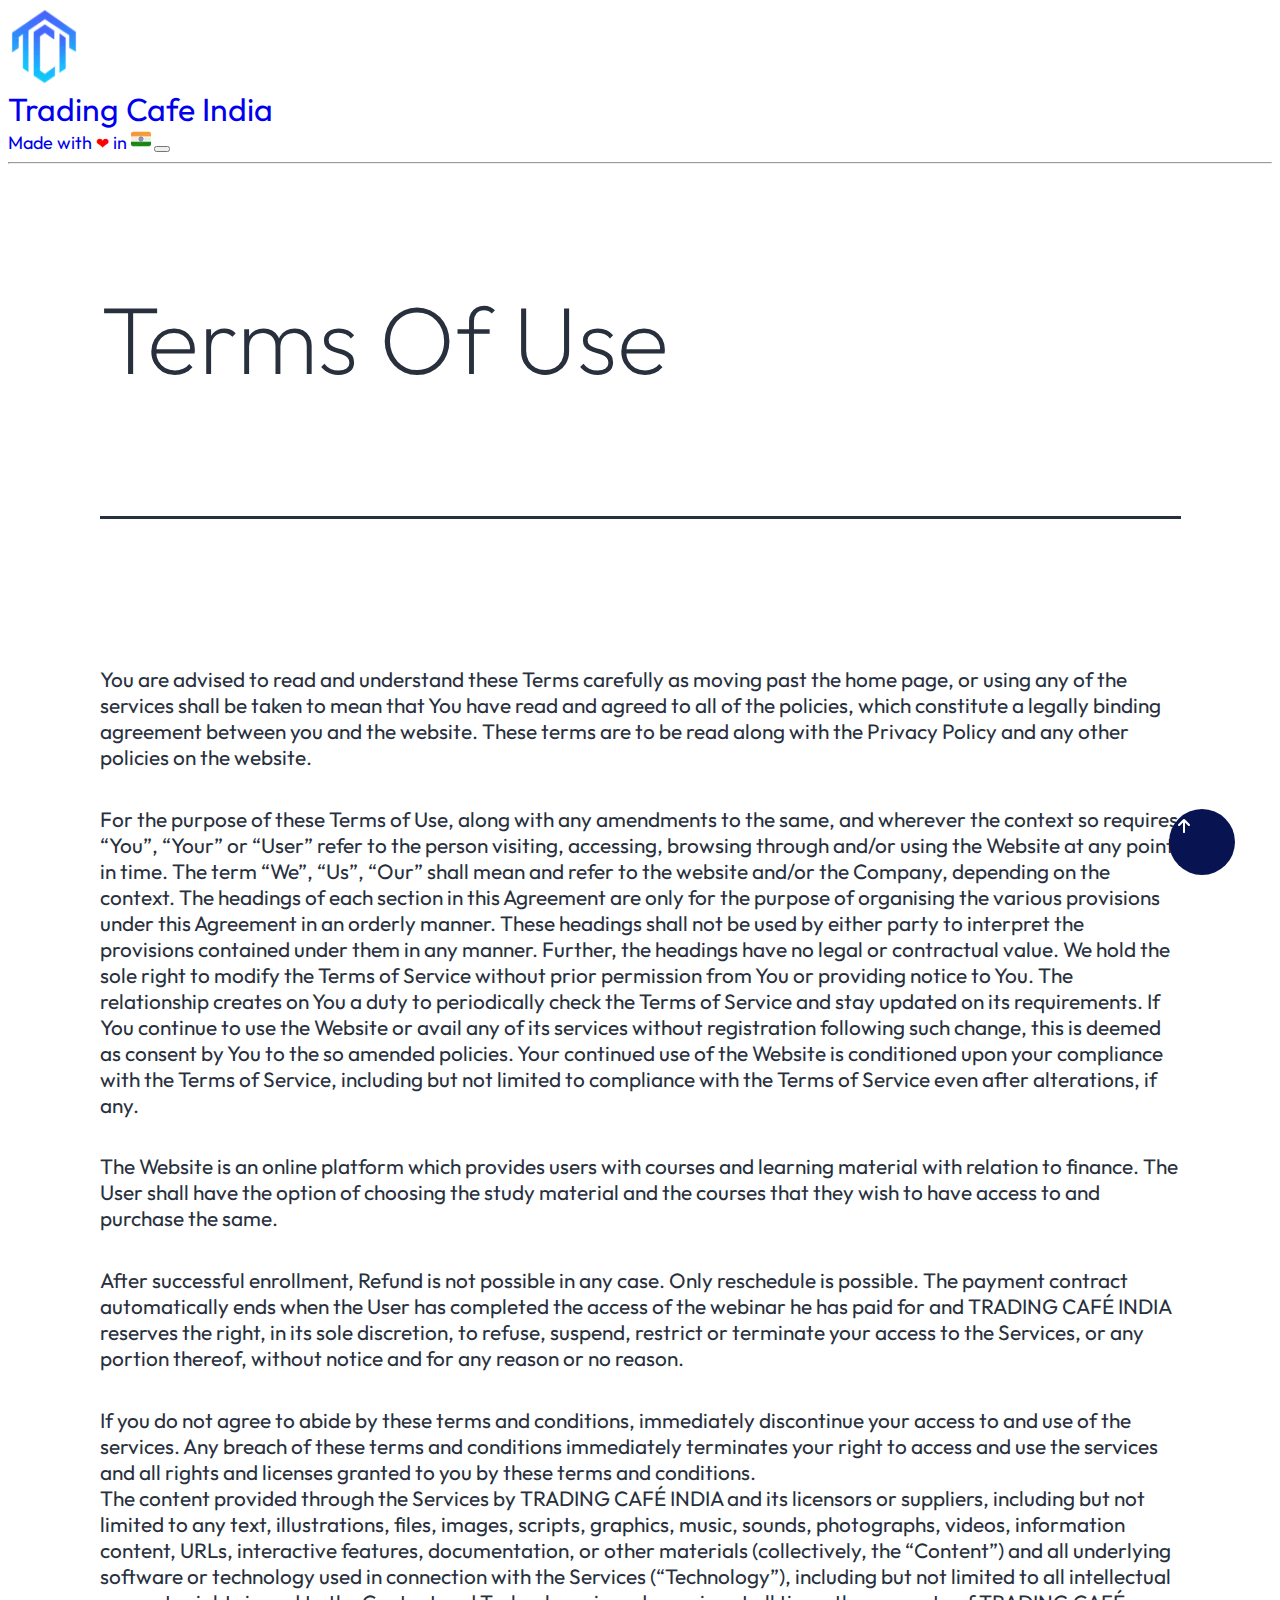
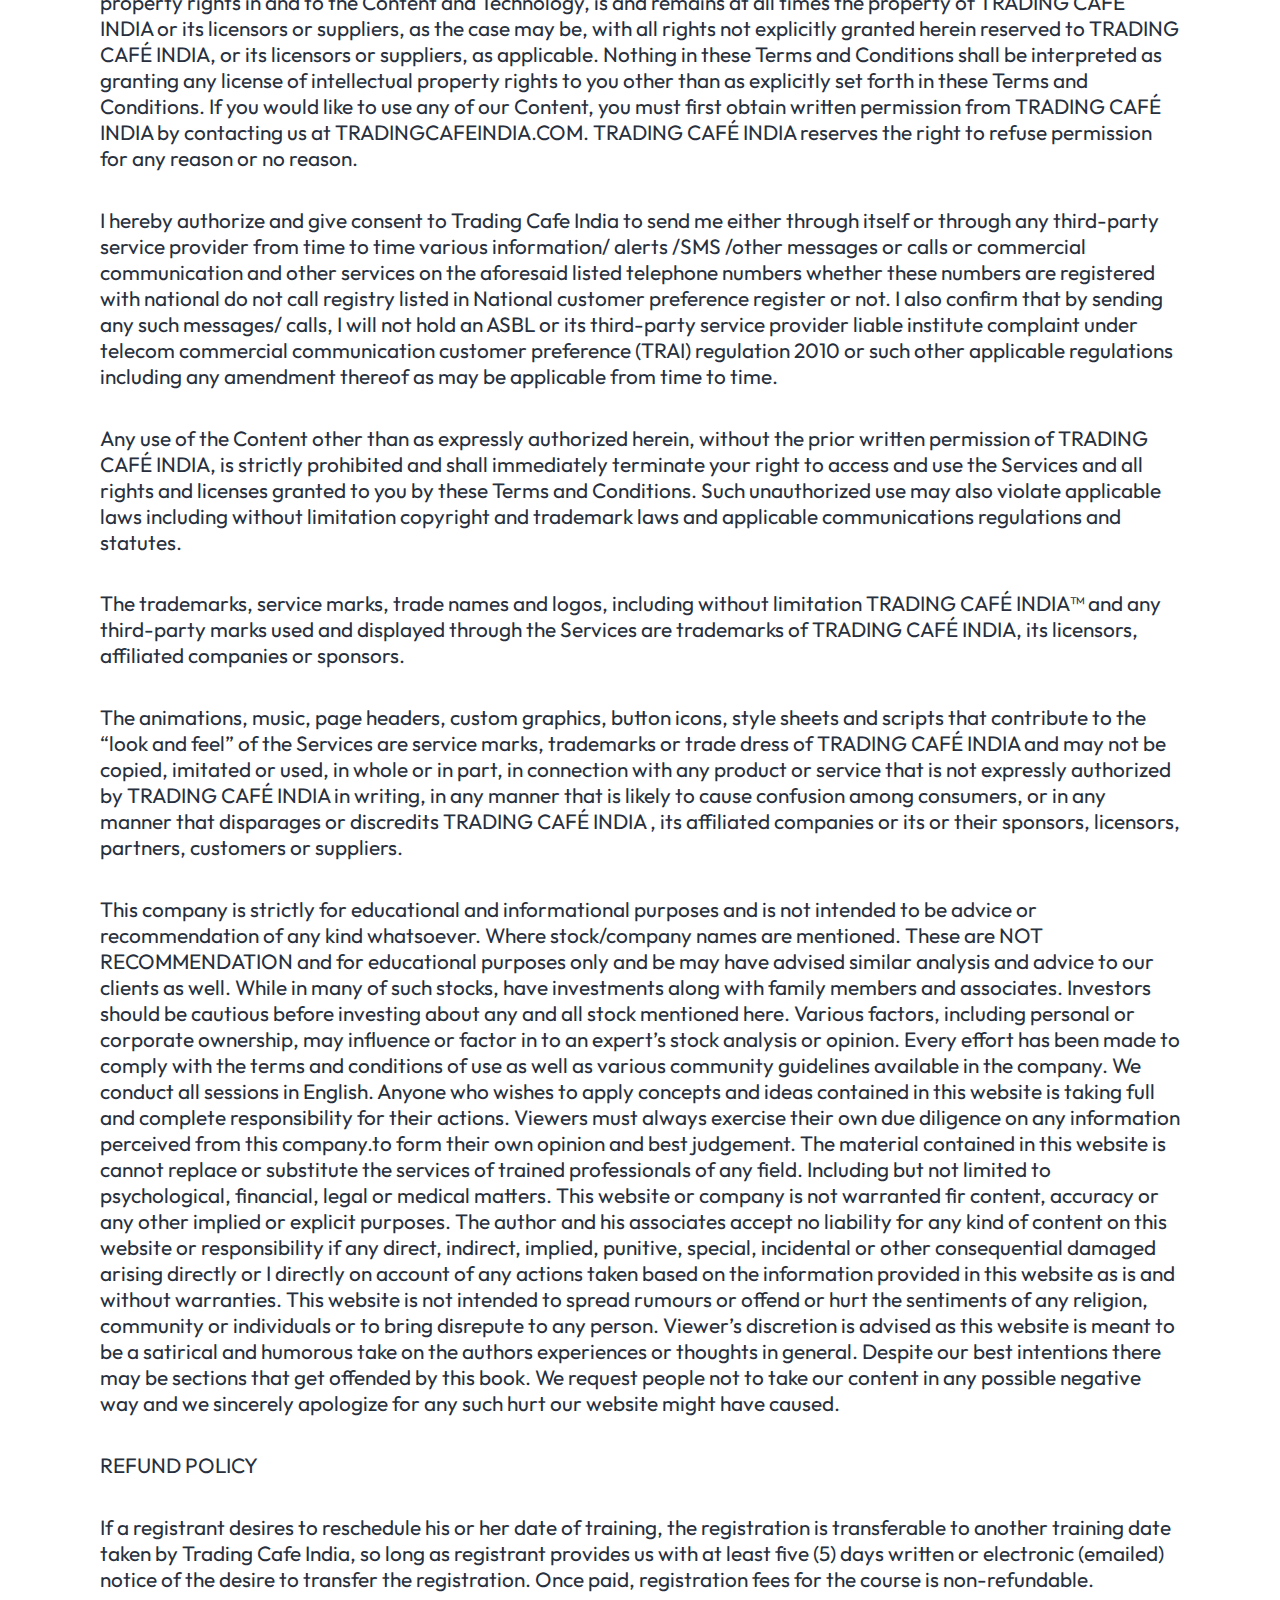
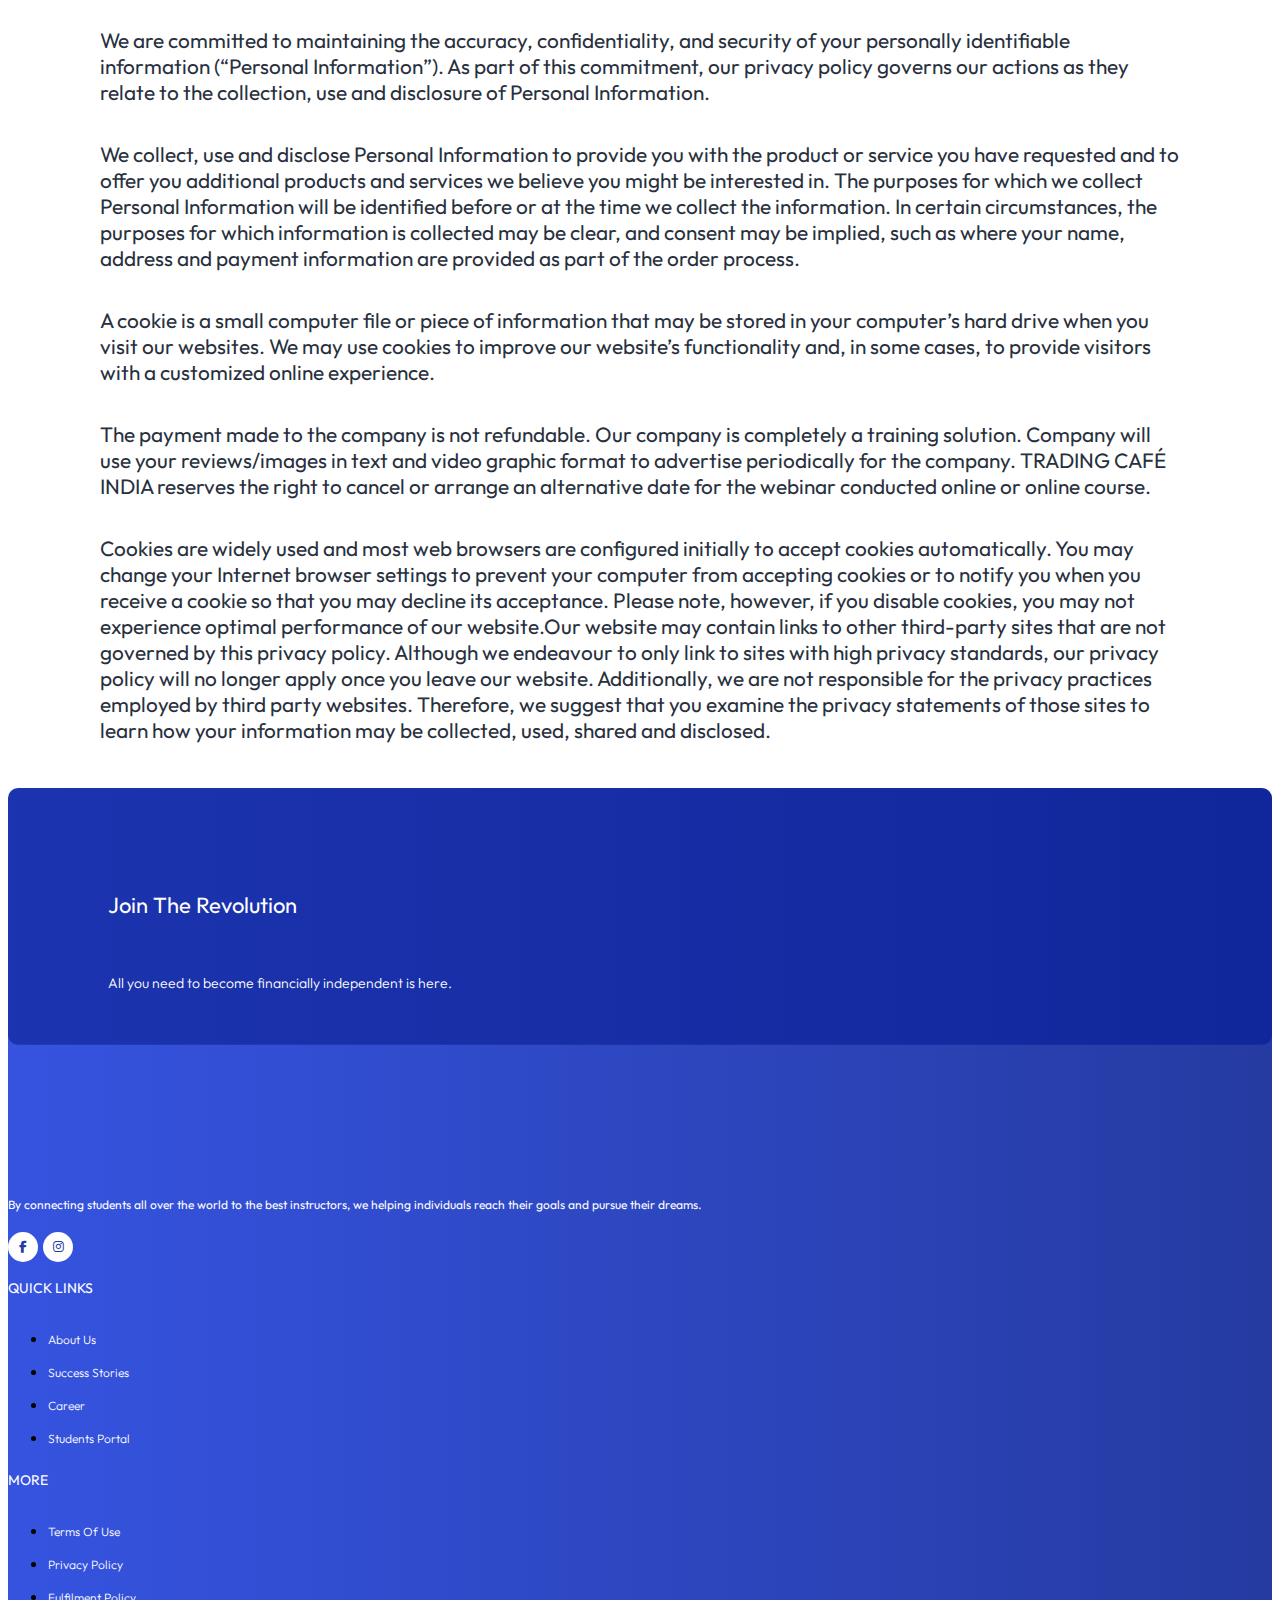
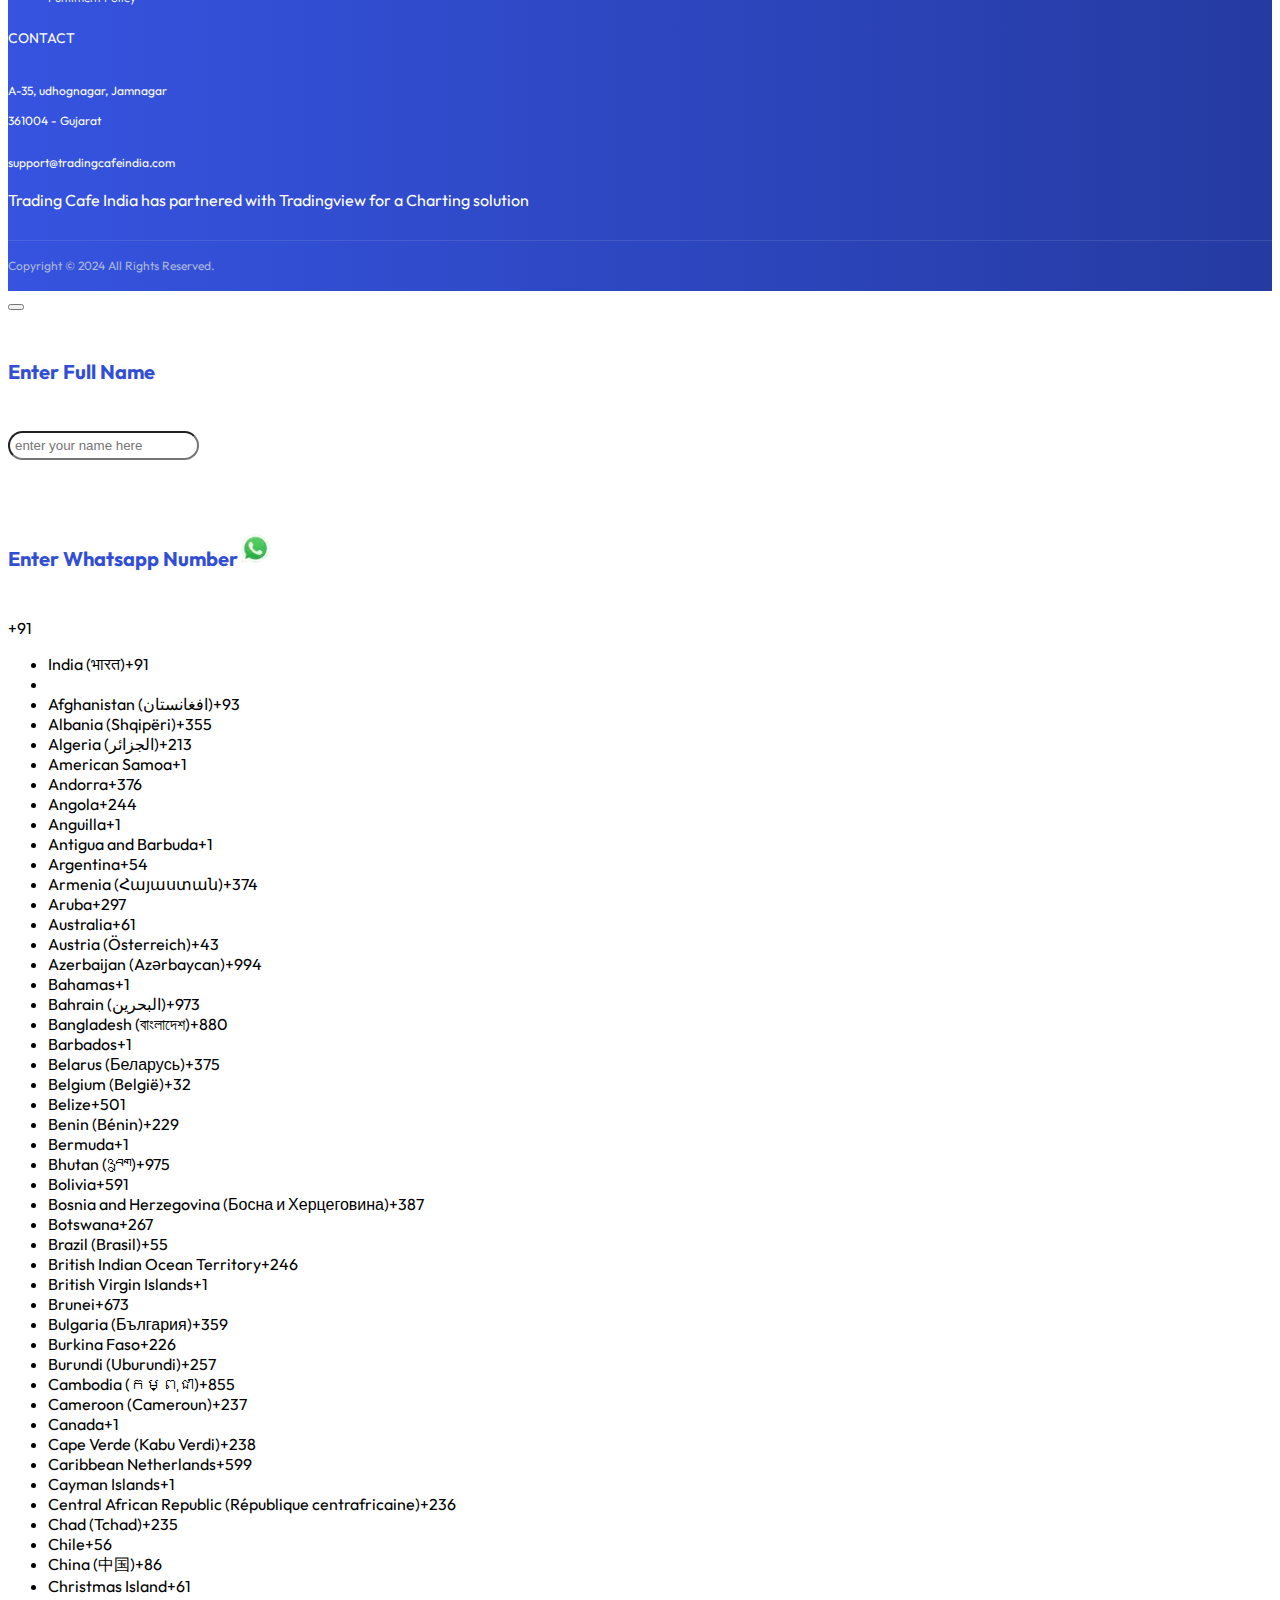
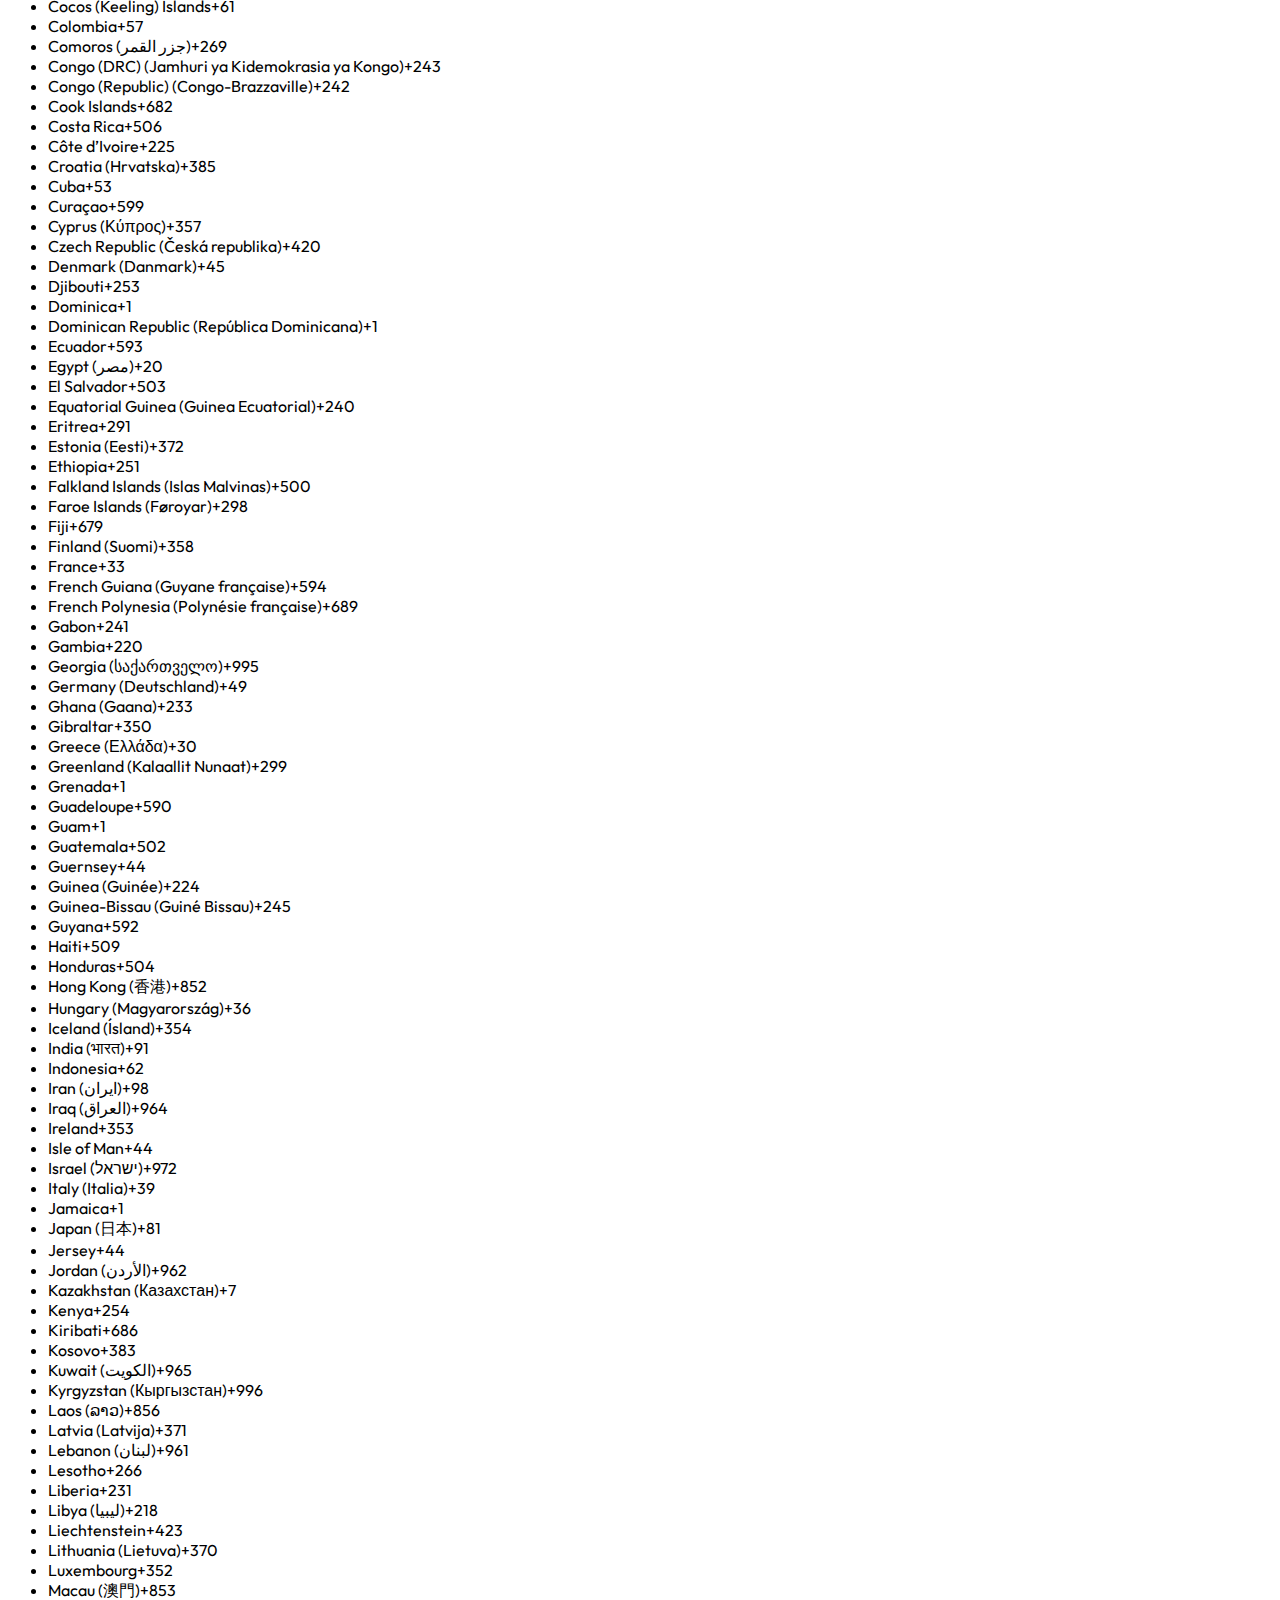
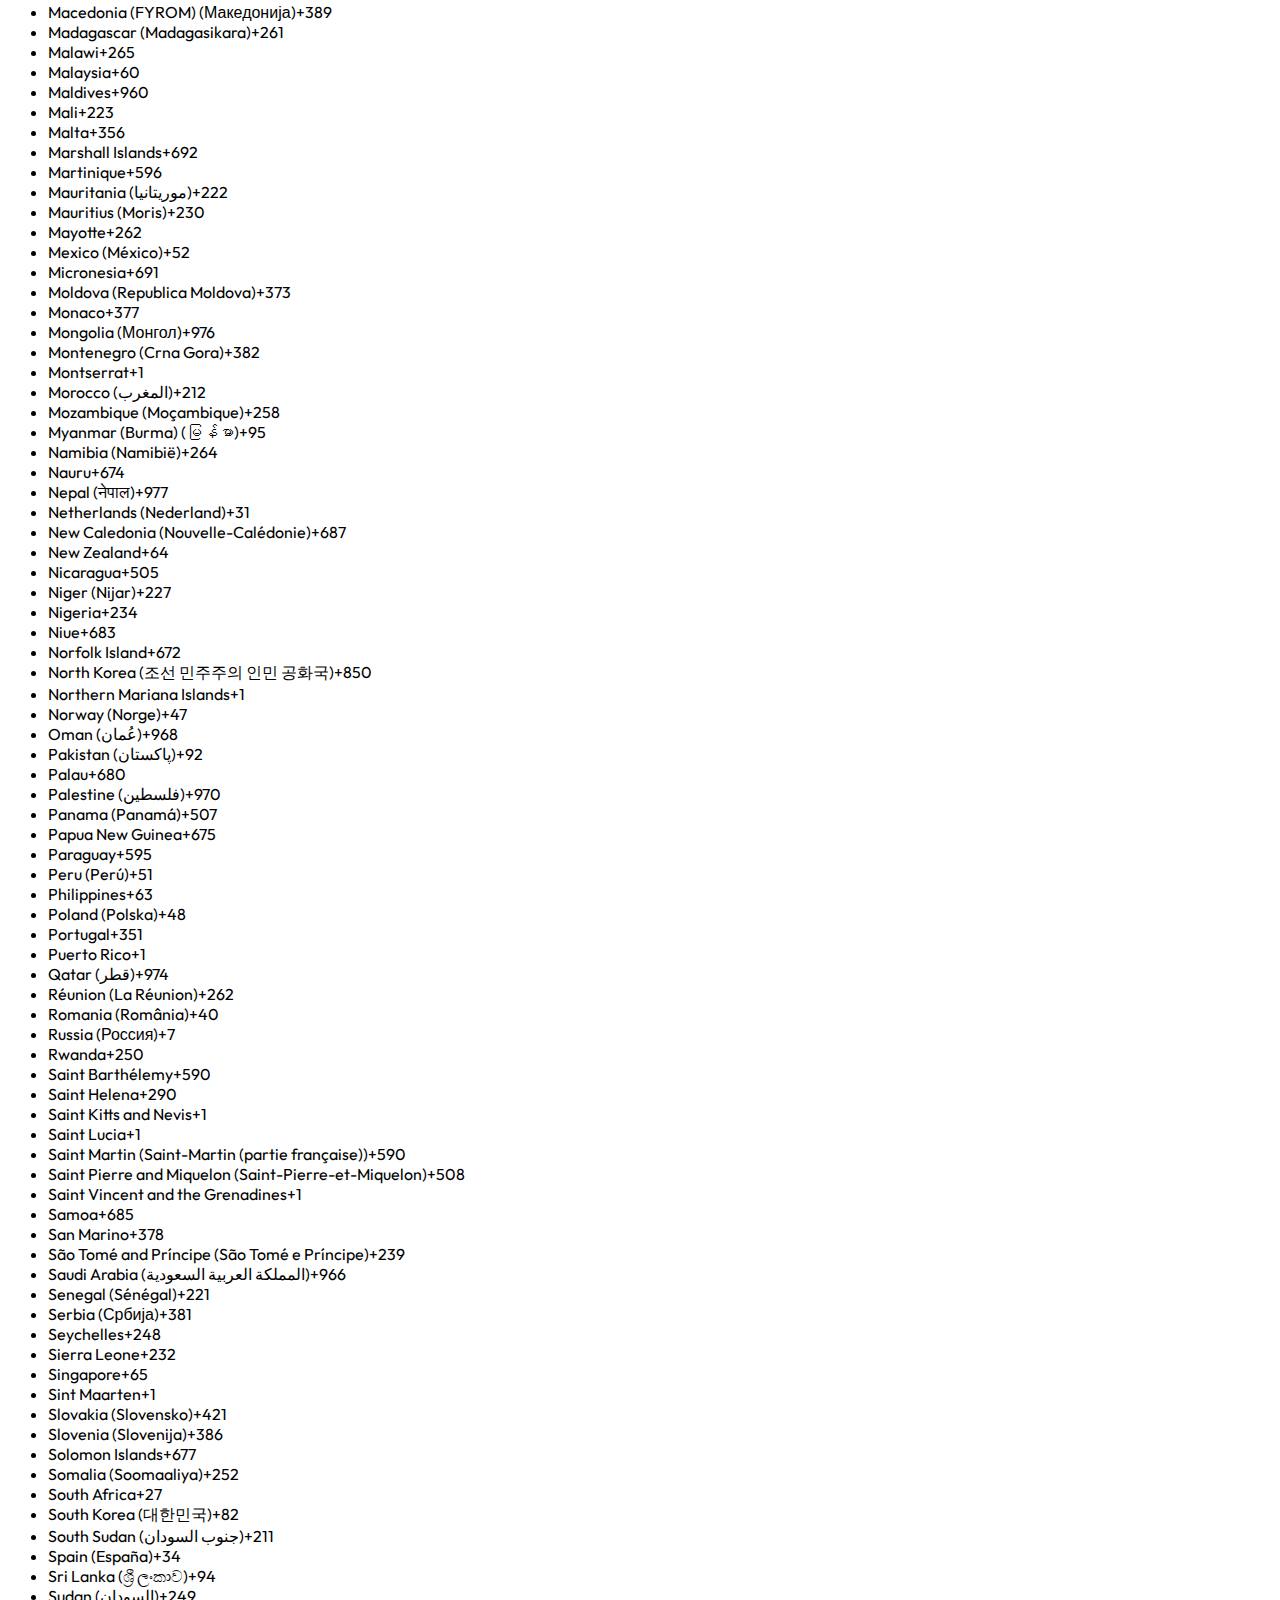
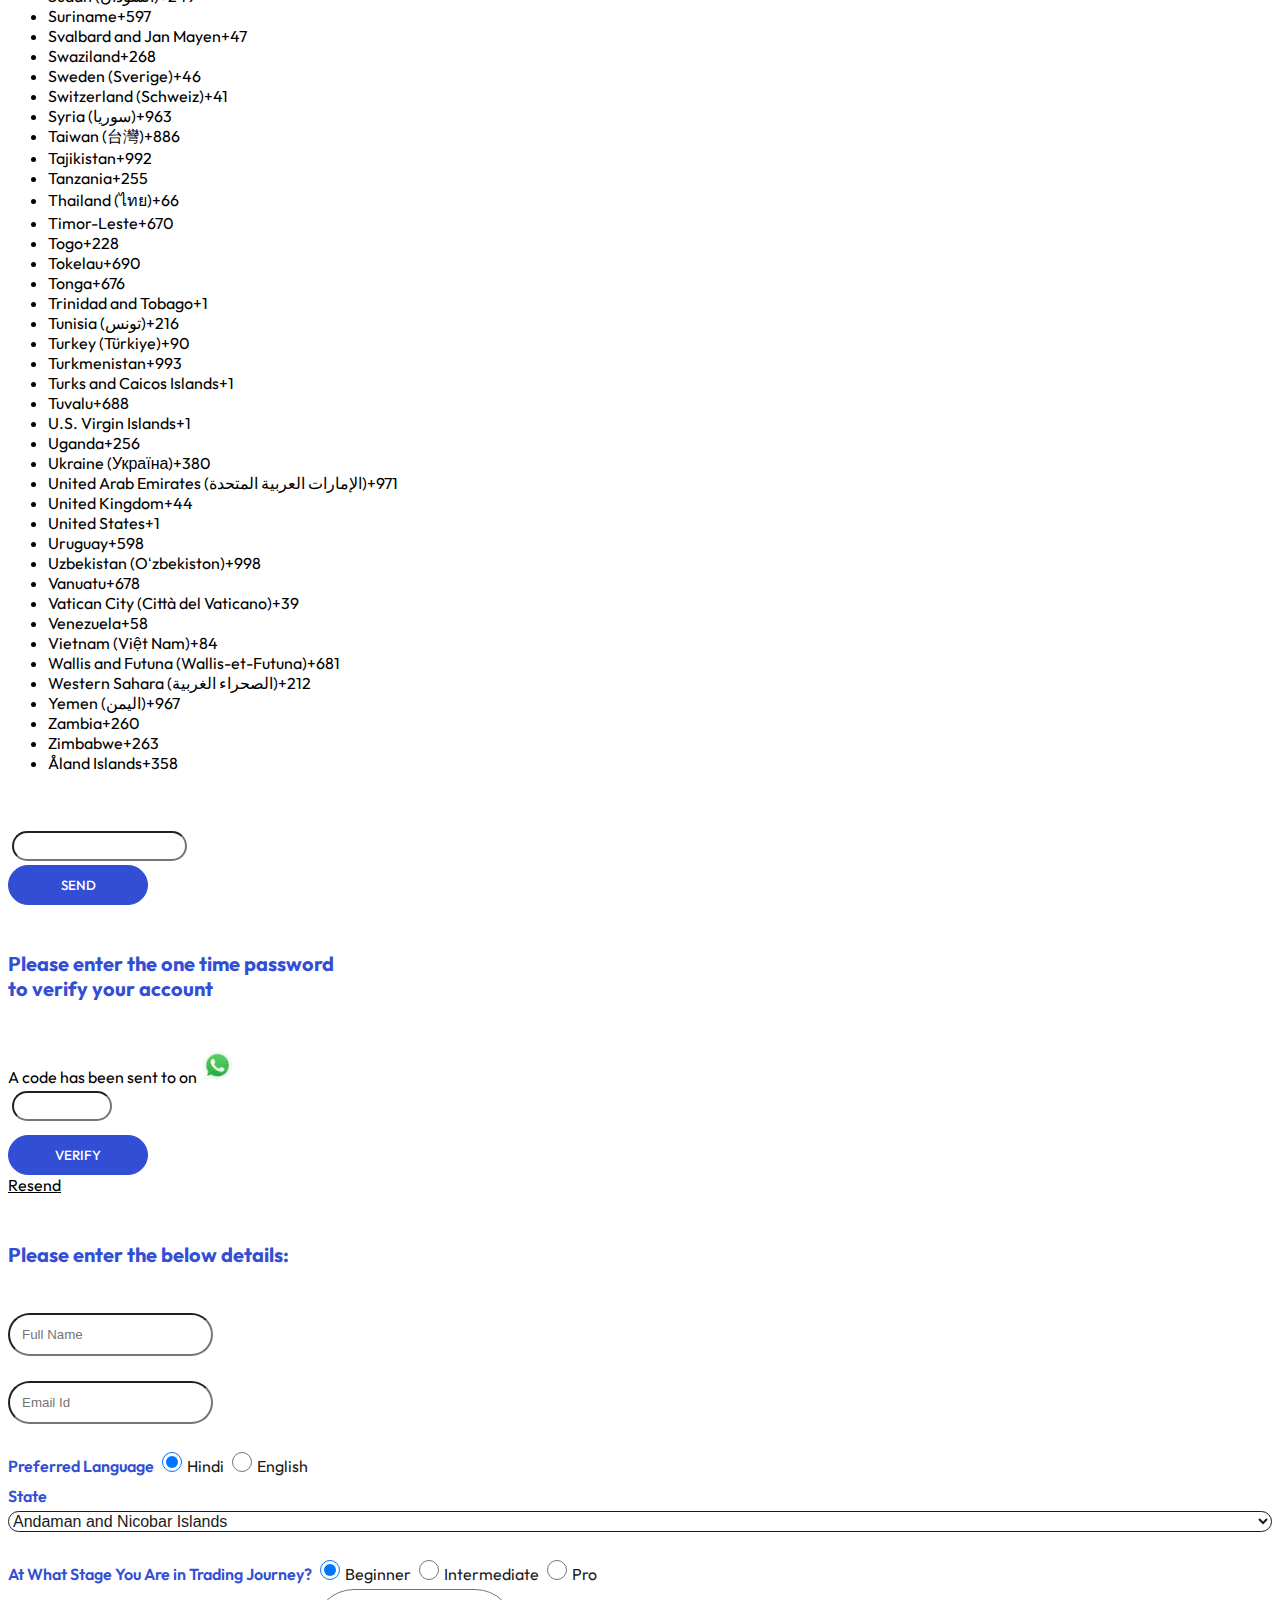
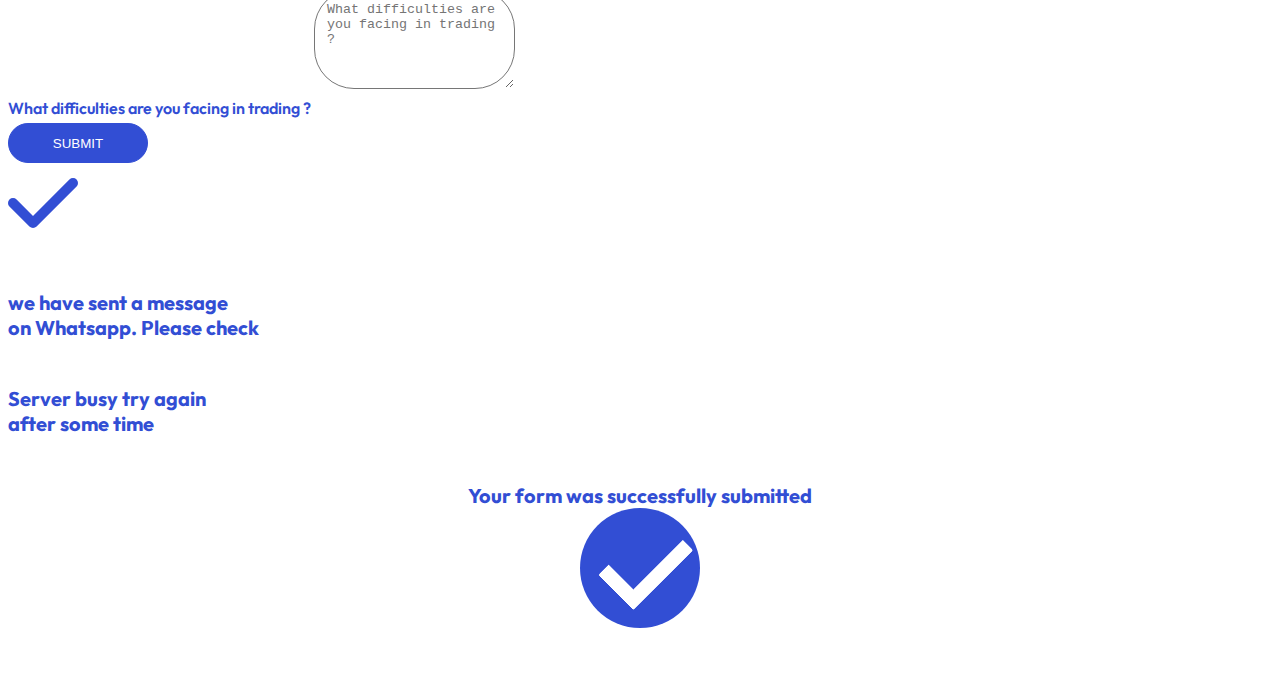
<file: terms-of-use-trading-cafe-india-tci.html>
<!doctype html>
<html lang="en">

<head>
    <!-- Required meta tags -->
    <meta charset="utf-8">
    <meta http-equiv="X-UA-Compatible" content="IE=edge">
    <meta name="viewport" content="width=device-width, initial-scale=1">
    <meta
        content="stock market courses, best stock market courses in india, best stock market courses online, intraday trading strategies, options trading course, option trading strategies, stock market courses in India, online stock market courses"
        name="keywords">
    <meta content="STOCK MARKET PROGRAM TO GENERATE CONSISTENT INCOME THROUGH TRADING AND INVESTING" name="description">
    <!-- Bootstrap CSS -->
    <link href="https://cdn.jsdelivr.net/npm/bootstrap@5.2.0/dist/css/bootstrap.min.css" rel="stylesheet"
        integrity="sha384-gH2yIJqKdNHPEq0n4Mqa/HGKIhSkIHeL5AyhkYV8i59U5AR6csBvApHHNl/vI1Bx" crossorigin="anonymous">

    <title>Trading Cafe India | TCI | Best online stock trading institute</title>

    <link rel="stylesheet" href="https://cdnjs.cloudflare.com/ajax/libs/font-awesome/4.7.0/css/font-awesome.min.css">
    <link rel="stylesheet" href="https://cdnjs.cloudflare.com/ajax/libs/font-awesome/6.1.1/css/all.min.css">
    <link rel="stylesheet" type="text/css" href="css/header_footer.css">
    <link rel="stylesheet" type="text/css" href="css/Term_of_use.css">
    <link rel="icon" href="img/tci_blue.png" sizes="32x32" />
    <link rel="icon" href="img/tci_blue.png" sizes="192x192" />
    <link rel="stylesheet" href="https://cdn.tutorialjinni.com/intl-tel-input/17.0.8/css/intlTelInput.css" />

</head>

<body style="font-family: 'Outfit', sans-serif;overflow-x:hidden">
    <!-- Header Start-->
    <!-- Mobile Header -->
    <nav class="navbar navbar-expand-lg bg-light" id="Header_for_Mobile">
        <div class="container-fluid justify-content-evenly">
            <div class="site-logo px-2"><span class="custom-logo-link"><img alt="logo" id="tci_logo" width="72"
                        height="77" src="img/tci_logo.webp" class="custom-logo" /></span></div>
            <a class="navbar-brand" href="/">
                <span style="font-size:xx-large" id="header_heading_1">Trading Cafe India</span><br>
                <span style="font-size:large" id="header_heading_2">Made with <span
                        style="color: red; font-size:medium">&#10084;</span> in <img alt="flag" width="20" height="20"
                        src="img/india_flag.webp"></span></a>
            <button class="navbar-toggler" type="button" data-bs-toggle="collapse"
                data-bs-target="#navbarSupportedContent" aria-controls="navbarSupportedContent" aria-expanded="true"
                aria-label="Toggle navigation">
                <span class="navbar-toggler-icon">
            </button>
            <div class="collapse navbar-collapse" id="navbarSupportedContent" style="background-color:white">
                <ul class="navbar-nav mb-2 mb-lg-0">
                    <li class="nav-item">
                        <a class="nav-link active" aria-current="page" href="/"><span class="header_text_nav"
                                id="Nav_Mobile_Home">Home</span></a>
                    </li>
                    <li class="nav-item">
                        <a class="nav-link active" aria-current="page" href="https://blog.tradingcafeindia.com/"><span
                                class="header_text_nav" id="Nav_Mobile_Blog">Blog</span></a>
                    </li>
                    <li class="nav-item">
                        <a class="nav-link active" aria-current="page" href="success-stories.html"><span
                                class="header_text_nav">Success
                                stories</span></a>
                    </li>
                    <!-- <li class="nav-item">
                        <a class="nav-link active" aria-current="page" href="mentorship.html"><span
                                class="header_text_nav">Courses</span></a>
                    </li> -->
                    <li class="nav-item">
                        <a class="nav-link active" aria-current="page" href="about-us.html"><span
                                class="header_text_nav">About
                                us</span></a>
                    </li>
                    <li class="nav-item dropdown d-none">
                        <a class="nav-link active dropdown-toggle" href="#" role="button" data-bs-toggle="dropdown"
                            aria-expanded="false">
                            <span class="header_text_nav">Our Products</span>
                        </a>
                        <ul class="dropdown-menu">
                            <!-- <li><a class="dropdown-item" href="mentorship.html">Mentorship</a></li> -->
                            <li><a class="dropdown-item" href="https://tredcode.tradingcafeindia.com/">Tredcode</a></li>
                            <li><a class="dropdown-item" href="https://students.tradingcafeindia.com/">Students
                                    Portal</a></li>

                        </ul>
                    </li>
                </ul>
            </div>
        </div>
    </nav>
    <!-- Mobile Header End -->
    <!-- Laptop Header -->
    <nav class="navbar navbar-expand-lg" id="Header_for_Laptop">
        <div class="container-fluid">
            <div class="site-logo px-2"><span class="custom-logo-link"><img alt="logo" id="tci_logo" width="72"
                        height="77" src="img/tci_logo.webp" class="custom-logo" /></span></div>
            <a class="navbar-brand" href="/">
                <span style="font-size:xx-large" id="header_heading_1">Trading Cafe India</span><br>
                <span style="font-size:large" id="header_heading_2">Made with <span
                        style="color: red; font-size:medium">&#10084;</span> in <img alt="flag" width="20" height="20"
                        src="img/india_flag.webp"></span></a>
            <button class="navbar-toggler" type="button" data-bs-toggle="collapse"
                data-bs-target="#navbarSupportedContent" aria-controls="navbarSupportedContent" aria-expanded="true"
                aria-label="Toggle navigation">
                <span class="navbar-toggler-icon">
            </button>
            <div class="collapse navbar-collapse d-flex justify-content-end px-4" id="navbarSupportedContent">
                <ul class="navbar-nav mb-2 mb-lg-0">
                    <li class="nav-item">
                        <a class="nav-link active" aria-current="page" href="/"><span class="header_text_nav"
                                id="Nav_Laptop_Home">Home</span></a>
                    </li>
                    <li class="nav-item">
                        <a class="nav-link active" aria-current="page" href="https://blog.tradingcafeindia.com/"><span
                                class="header_text_nav" id="Nav_Laptop_Blog">Blog</span></a>
                    </li>
                    <li class="nav-item">
                        <a class="nav-link active" aria-current="page" href="success-stories.html"><span
                                class="header_text_nav">Succes
                                stories</span></a>
                    </li>
                    <!-- <li class="nav-item">
                        <a class="nav-link active" aria-current="page" href="mentorship.html"><span
                                class="header_text_nav">Courses</span></a>
                    </li> -->
                    <li class="nav-item">
                        <a class="nav-link active" aria-current="page" href="about-us.html"><span
                                class="header_text_nav">About
                                us</span></a>
                    </li>
                    <li class="nav-item dropdown d-none">
                        <a class="nav-link active dropdown-toggle" href="#" role="button" data-bs-toggle="dropdown"
                            aria-expanded="false">
                            <span class="header_text_nav">Our Products</span>
                        </a>
                        <ul class="dropdown-menu">
                            <!-- <li><a class="dropdown-item" href="mentorship.html">Mentorship</a></li> -->
                            <li><a class="dropdown-item" href="https://tredcode.tradingcafeindia.com/">Tredcode</a></li>
                            <li><a class="dropdown-item" href="https://students.tradingcafeindia.com/">Students
                                    Portal</a></li>

                        </ul>
                    </li>
                </ul>
            </div>
        </div>
    </nav>
    <!-- Laptop Header End-->
    <!-- Header End -->

    <hr class="my-0 divider">
    <!-- Term of Use Page Start  -->
    <span id="Term_of_use">
        <div class="position-relative p-0">
            <article id="post-510" class="post-510 page type-page status-publish hentry entry">

                <header class="entry-header alignwide">
                    <h1 class="entry-title">Terms Of Use</h1>
                </header>
                <!-- .entry-header -->

                <div class="entry-content">

                    <p></p>

                    <p>You are advised to read and understand these Terms carefully as moving past the home page, or
                        using any of the services shall be taken to mean that You have read and agreed to all of the
                        policies, which constitute a legally binding agreement between you and the website. These terms
                        are to be read along with the Privacy Policy and any other policies on the website.</p>



                    <p>For the purpose of these Terms of Use, along with any amendments to the same, and wherever the
                        context so requires “You”, “Your” or “User” refer to the person visiting, accessing, browsing
                        through and/or using the Website at any point in time. The term “We”, “Us”, “Our” shall mean and
                        refer to the website and/or the Company, depending on the context. The headings of each section
                        in this Agreement are only for the purpose of organising the various provisions under this
                        Agreement in an orderly manner. These headings shall not be used by either party to interpret
                        the provisions contained under them in any manner. Further, the headings have no legal or
                        contractual value. We hold the sole right to modify the Terms of Service without prior
                        permission from You or providing notice to You. The relationship creates on You a duty to
                        periodically check the Terms of Service and stay updated on its requirements. If You continue to
                        use the Website or avail any of its services without registration following such change, this is
                        deemed as consent by You to the so amended policies. Your continued use of the Website is
                        conditioned upon your compliance with the Terms of Service, including but not limited to
                        compliance with the Terms of Service even after alterations, if any.</p>



                    <p>The Website is an online platform which provides users with courses and learning material with
                        relation to finance. The User shall have the option of choosing the study material and the
                        courses that they wish to have access to and purchase the same.</p>



                    <p>After successful enrollment, Refund is not possible in any case. Only reschedule is possible. The
                        payment contract automatically ends when the User has completed the access of the webinar he has
                        paid for and TRADING CAFÉ INDIA reserves the right, in its sole discretion, to refuse, suspend,
                        restrict or terminate your access to the Services, or any portion thereof, without notice and
                        for any reason or no reason.</p>



                    <p>If you do not agree to abide by these terms and conditions, immediately discontinue your access
                        to and use of the services. Any breach of these terms and conditions immediately terminates your
                        right to access and use the services and all rights and licenses granted to you by these terms
                        and conditions.<br>The content provided through the Services by TRADING CAFÉ INDIA and its
                        licensors or suppliers, including but not limited to any text, illustrations, files, images,
                        scripts, graphics, music, sounds, photographs, videos, information content, URLs, interactive
                        features, documentation, or other materials (collectively, the “Content”) and all underlying
                        software or technology used in connection with the Services (“Technology”), including but not
                        limited to all intellectual property rights in and to the Content and Technology, is and remains
                        at all times the property of TRADING CAFÉ INDIA or its licensors or suppliers, as the case may
                        be, with all rights not explicitly granted herein reserved to TRADING CAFÉ INDIA, or its
                        licensors or suppliers, as applicable. Nothing in these Terms and Conditions shall be
                        interpreted as granting any license of intellectual property rights to you other than as
                        explicitly set forth in these Terms and Conditions. If you would like to use any of our Content,
                        you must first obtain written permission from TRADING CAFÉ INDIA by contacting us at
                        TRADINGCAFEINDIA.COM. TRADING CAFÉ INDIA reserves the right to refuse permission for any reason
                        or no reason.</p>



                    <p>I hereby authorize and give consent to Trading Cafe India to send me either through itself or
                        through any third-party service provider from time to time various information/ alerts /SMS
                        /other messages or calls or commercial communication and other services on the aforesaid listed
                        telephone numbers whether these numbers are registered with national do not call registry listed
                        in National customer preference register or not. I also confirm that by sending any such
                        messages/ calls, I will not hold an ASBL or its third-party service provider liable institute
                        complaint under telecom commercial communication customer preference (TRAI) regulation 2010 or
                        such other applicable regulations including any amendment thereof as may be applicable from time
                        to time.</p>



                    <p>Any use of the Content other than as expressly authorized herein, without the prior written
                        permission of TRADING CAFÉ INDIA, is strictly prohibited and shall immediately terminate your
                        right to access and use the Services and all rights and licenses granted to you by these Terms
                        and Conditions. Such unauthorized use may also violate applicable laws including without
                        limitation copyright and trademark laws and applicable communications regulations and statutes.
                    </p>



                    <p>The trademarks, service marks, trade names and logos, including without limitation TRADING CAFÉ
                        INDIA™ and any third-party marks used and displayed through the Services are trademarks of
                        TRADING CAFÉ INDIA, its licensors, affiliated companies or sponsors.</p>



                    <p>The animations, music, page headers, custom graphics, button icons, style sheets and scripts that
                        contribute to the “look and feel” of the Services are service marks, trademarks or trade dress
                        of TRADING CAFÉ INDIA and may not be copied, imitated or used, in whole or in part, in
                        connection with any product or service that is not expressly authorized by TRADING CAFÉ INDIA in
                        writing, in any manner that is likely to cause confusion among consumers, or in any manner that
                        disparages or discredits TRADING CAFÉ INDIA , its affiliated companies or its or their sponsors,
                        licensors, partners, customers or suppliers.</p>



                    <p>This company is strictly for educational and informational purposes and is not intended to be
                        advice or recommendation of any kind whatsoever. Where stock/company names are mentioned. These
                        are NOT RECOMMENDATION and for educational purposes only and be may have advised similar
                        analysis and advice to our clients as well. While in many of such stocks, have investments along
                        with family members and associates. Investors should be cautious before investing about any and
                        all stock mentioned here. Various factors, including personal or corporate ownership, may
                        influence or factor in to an expert’s stock analysis or opinion. Every effort has been made to
                        comply with the terms and conditions of use as well as various community guidelines available in
                        the company. We conduct all sessions in English. Anyone who wishes to apply concepts and ideas
                        contained in this website is taking full and complete responsibility for their actions. Viewers
                        must always exercise their own due diligence on any information perceived from this company.to
                        form their own opinion and best judgement. The material contained in this website is cannot
                        replace or substitute the services of trained professionals of any field. Including but not
                        limited to psychological, financial, legal or medical matters. This website or company is not
                        warranted fir content, accuracy or any other implied or explicit purposes. The author and his
                        associates accept no liability for any kind of content on this website or responsibility if any
                        direct, indirect, implied, punitive, special, incidental or other consequential damaged arising
                        directly or I directly on account of any actions taken based on the information provided in this
                        website as is and without warranties. This website is not intended to spread rumours or offend
                        or hurt the sentiments of any religion, community or individuals or to bring disrepute to any
                        person. Viewer’s discretion is advised as this website is meant to be a satirical and humorous
                        take on the authors experiences or thoughts in general. Despite our best intentions there may be
                        sections that get offended by this book. We request people not to take our content in any
                        possible negative way and we sincerely apologize for any such hurt our website might have
                        caused.</p>



                    <p>REFUND POLICY</p>



                    <p>If a registrant desires to reschedule his or her date of training, the registration is
                        transferable to another training date taken by Trading Cafe India, so long as registrant
                        provides us with at least five (5) days written or electronic (emailed) notice of the desire to
                        transfer the registration. Once paid, registration fees for the course is non-refundable.</p>



                    <p>We are committed to maintaining the accuracy, confidentiality, and security of your personally
                        identifiable information (“Personal Information”). As part of this commitment, our privacy
                        policy governs our actions as they relate to the collection, use and disclosure of Personal
                        Information.</p>



                    <p>We collect, use and disclose Personal Information to provide you with the product or service you
                        have requested and to offer you additional products and services we believe you might be
                        interested in. The purposes for which we collect Personal Information will be identified before
                        or at the time we collect the information. In certain circumstances, the purposes for which
                        information is collected may be clear, and consent may be implied, such as where your name,
                        address and payment information are provided as part of the order process.</p>



                    <p>A cookie is a small computer file or piece of information that may be stored in your computer’s
                        hard drive when you visit our websites. We may use cookies to improve our website’s
                        functionality and, in some cases, to provide visitors with a customized online experience.</p>



                    <p>The payment made to the company is not refundable. Our company is completely a training solution.
                        Company will use your reviews/images in text and video graphic format to advertise periodically
                        for the company. TRADING CAFÉ INDIA reserves the right to cancel or arrange an alternative date
                        for the webinar conducted online or online course.</p>



                    <p>Cookies are widely used and most web browsers are configured initially to accept cookies
                        automatically. You may change your Internet browser settings to prevent your computer from
                        accepting cookies or to notify you when you receive a cookie so that you may decline its
                        acceptance. Please note, however, if you disable cookies, you may not experience optimal
                        performance of our website.Our website may contain links to other third-party sites that are not
                        governed by this privacy policy. Although we endeavour to only link to sites with high privacy
                        standards, our privacy policy will no longer apply once you leave our website. Additionally, we
                        are not responsible for the privacy practices employed by third party websites. Therefore, we
                        suggest that you examine the privacy statements of those sites to learn how your information may
                        be collected, used, shared and disclosed.</p>
                </div><!-- .entry-content -->

            </article>
        </div>
    </span>
    <!-- Term of Use Page End  -->

    <!-- Back to Top  -->
    <a href="#" class="btn btn-lg btn-primary btn-lg-square back-to-top"><i class="fa-solid fa-arrow-up"></i></a>
    <div class="my-5 py-5" style="color:white">TCI</div>
    <!-- Footer Start -->
    <div class="container-fluid pagespeed_hide text-light footer wow fadeIn" data-wow-delay="0.1s"
        style="visibility: visible; animation-delay: 0.1s; animation-name: fadeIn;">
        <div class="container">
            <div class="join-solution-wrap">
                <div class="row g-5">
                    <div class="col-lg-9 col-md-6">
                        <h6>Join the revolution </h6>
                        <p>All you need to become financially independent is here.</p>
                    </div>
                </div>
            </div>
            <div class="row g-5">
                <div class="col-lg-4 col-md-6">
                    <div id="footer-sidebar1">
                        <aside id="block-12" class="widget widget_block widget_media_image">
                            <figure class="wp-block-image size-full"><img loading="lazy" width="73" height="78"
                                    src="img/logo-white.webp" alt="footer_logo" class="wp-image-988"></figure>
                        </aside>
                        <aside id="block-8" class="widget widget_block widget_text">
                            <p>By connecting students all over the world to the best instructors, we helping
                                individuals
                                reach their goals and pursue their dreams. </p>
                        </aside>
                    </div>
                    <div class="d-flex pt-2">
                        <div id="footer-sidebar2">
                            <aside id="block-9" class="widget widget_block">
                                <p><a class="btn btn-outline-light btn-social"
                                        href="https://www.facebook.com/TradingCafeIndia/">
                                        <i class="fab fa-facebook-f"></i>
                                    </a>
                                    <a class="btn btn-outline-light btn-social"
                                        href="https://www.instagram.com/tradingcafeindia/?hl=en">
                                        <i class="fab fa-instagram"></i>
                                    </a>
                                    <a class="btn btn-outline-light btn-social"
                                        href="https://telegram.me/tradingcafeindia">
                                        <i class="fab fa-telegram"></i>
                                    </a>
                                </p>
                            </aside>
                        </div>
                    </div>
                </div>
                <div class="col-lg-8 col-md-6">
                    <div class="row">
                        <div class="col-lg-4 col-md-6 col-6">
                            <!-- <h4>More</h4> -->
                            <div id="footer-sidebar3">
                                <aside id="nav_menu-2" class="widget widget_nav_menu">
                                    <h4 class="widget-title">Quick Links</h4>
                                    <nav class="menu-quick-links-container" aria-label="Quick Links">
                                        <ul id="menu-quick-links" class="menu">
                                            <li id="menu-item-291"
                                                class="menu-item menu-item-type-post_type menu-item-object-page menu-item-291">
                                                <a href="about-us.html">About Us</a>
                                            </li>
                                            <li id="menu-item-292"
                                                class="menu-item menu-item-type-post_type menu-item-object-page menu-item-292">
                                                <a href="success-stories.html">Success
                                                    Stories</a>
                                            </li>
                                            <li id="menu-item-290"
                                                class="menu-item menu-item-type-post_type menu-item-object-page menu-item-290">
                                                <a href="career.html">Career</a>
                                            </li>
                                            <li id="menu-item-993"
                                                class="menu-item menu-item-type-custom menu-item-object-custom menu-item-993">
                                                <a href="https://tcistudents.com/">Students Portal</a>
                                            </li>
                                        </ul>
                                    </nav>
                                </aside>
                            </div>
                        </div>
                        <div class="col-lg-4 col-md-6 col-6">
                            <div id="footer-sidebar4">
                                <aside id="nav_menu-3" class="widget widget_nav_menu">
                                    <h4 class="widget-title">More</h4>
                                    <nav class="menu-more-container" aria-label="More">
                                        <ul id="menu-more" class="menu">
                                            <li id="menu-item-516"
                                                class="menu-item menu-item-type-post_type menu-item-object-page menu-item-516">
                                                <a href="terms-of-use-trading-cafe-india-tci.html">Terms Of Use</a>
                                            </li>
                                            <li id="menu-item-517"
                                                class="menu-item menu-item-type-post_type menu-item-object-page menu-item-privacy-policy menu-item-517">
                                                <a href="privacy-policy-trading-cafe-i.html">Privacy
                                                    Policy</a>
                                            </li>
                                            <li id="menu-item-522"
                                                class="menu-item menu-item-type-post_type menu-item-object-page menu-item-522">
                                                <a
                                                    href="fulfilment-policy-tci-tradiing-cafe-india-share-market-clas.html">Fulfilment
                                                    Policy</a>
                                            </li>
                                        </ul>
                                    </nav>
                                </aside>
                            </div>
                        </div>
                        <div class="col-lg-4 col-md-6">
                            <h4>Contact</h4>
                            <div id="footer-sidebar5">
                                <aside id="block-10" class="widget widget_block">
                                    <p class="mb-2">A-35, udhognagar, Jamnagar<br> 361004 - Gujarat</p>
                                    <p class="mb-2"><a
                                            href="mailto:support@tradingcafeindia.com">support@tradingcafeindia.com</a>
                                    </p>
                                </aside>
                            </div>
                        </div>
                        <div class="col-12 mt-3">
                            <a href="tradingview.html"
                                style="text-decoration: none; color: #fff;">Trading Cafe India has partnered with
                                Tradingview for a Charting solution</a>
                        </div>
                    </div>
                </div>
            </div>
        </div>
        <div class="container">
            <div class="copyright">
                <div class="row">
                    <div class="col-md-12 text-center mb-3 mb-md-0">
                        Copyright © 2024 All Rights Reserved.
                    </div>
                </div>
            </div>
        </div>
    </div>
    <!-- Footer End -->

    <div class="modal fade" id="GetFreeCounseling" tabindex="-1" role="dialog" aria-labelledby="exampleModalLabel"
        aria-hidden="true">
        <div class="modal-dialog modal-dialog-centered modal-notify modal-info modal-lg" role="document">
            <div class="modal-content">
                <div class="modal-header text-center" style="border-bottom: 1px solid white;">
                    <button type="button" class="btn-close Button_Close" data-bs-dismiss="modal"
                        aria-label="Close"></button>
                </div>
                <div class="modal-body mb-5">
                    <div class="container d-flex justify-content-center align-items-center" id="Send_OTP_Modal">
                        <div class="position-relative">
                            <div class="card-1 p-2">
                                <h6 class="text-left">Enter Full Name</h6>
                                <div class="col-lg-12 col-sm-12">
                                    <input type="text" class="mobile-verify form-control rounded" id="name_input"
                                        maxlength="50" placeholder="enter your name here">
                                </div>
                                <h6>Enter Whatsapp Number<img src="img/whap.webp" alt="Whatsapp_logo" class=""
                                        width="35"></h6>
                                <div id="otp" class="inputs d-flex flex-row justify-content-center mt-1">
                                    <input class="border-0" name="phone" type="tel" id="phone" maxlength="0" />
                                    <input class="mobile-verify pass m-2 text-center form-control rounded" type="number"
                                        id="first_1" min="0" max="9" oninput="maxLengthCheck(this)"
                                        onkeypress="return isNumeric(event)" maxlength="10" />
                                </div>
                                <div class="mt-4 text-center">
                                    <button class="btn btn-primary px-4 validate" id="send_btn"
                                        style="font-family: Outfit;" onclick="" disabled>Send</button>
                                </div>
                            </div>
                        </div>
                    </div>
                    <div class="container d-none d-flex justify-content-center align-items-center"
                        id="Validate_OTP_Modal">
                        <div class="position-relative">
                            <div class="card-1 p-2 text-center">
                                <h6>Please enter the one time password <br> to verify your account</h6>
                                <div> <span>A code has been sent to</span> <small id="mobile_number"></small> on <img
                                        src="img/whap.webp" alt="Whatsapp_logo" class="" width="35"></div>
                                <div id="otp" class="inputs d-flex flex-row justify-content-center mt-2">
                                    <input class="mobile-verify pass m-2 text-center form-control rounded" type="number"
                                        id="first" min="0" max="9" oninput="maxLengthCheck(this)"
                                        onkeypress="return isNumeric(event)" maxlength="6" />
                                </div>
                                <div class="msg_text" id="msg_text_for_otp" style="margin-top:10px;">
                                    <span id="ph_msg" class="m-1"></span>
                                </div>
                                <div class="mt-4">
                                    <button class="btn btn-primary px-4 validate" id="validate_btn"
                                        style="font-family: Outfit;" onclick="" disabled>Verify</button>
                                    <br>
                                    <span class="text-primary" id="resend_btn"
                                        style="font-family: Outfit; text-decoration: underline; cursor: pointer;"
                                        onclick="">Resend</span>
                                </div>
                            </div>
                        </div>
                    </div>
                    <div class="container d-none d-flex justify-content-center align-items-center"
                        id="User_Details_Modal">
                        <div class="position-relative">
                            <div class="card-1 p-2">
                                <h6>Please enter the below details:</h6>
                                <div class="col">
                                    <div class="form-rihgt-box">
                                        <div class="row text-left">
                                            <div class="mt-1 col-lg-12 col-sm-12">
                                                <div class="form-group">
                                                    <input type="text" class="form-control form_input" id="name_ip"
                                                        maxlength="20" placeholder="Full Name" readonly>
                                                </div>
                                            </div>
                                            <div class="col-lg-12 col-sm-12">
                                                <div class="form-group">
                                                    <input type="email" oninput="validateEmail();"
                                                        class="form-control form_input" maxlength="30" id="email_ip"
                                                        name="email" placeholder="Email Id">
                                                </div>
                                            </div>
                                            <div class="col-md-5">
                                                <div class="form-group">
                                                    <label>Preferred Language</label>
                                                    <div class="form-check">
                                                        <label class="form-check-label">
                                                            <input type="radio" class="form-check-input" id="hindi"
                                                                name="language" checked="">Hindi
                                                        </label>
                                                    </div>
                                                    <div class="form-check">
                                                        <label class="form-check-label">
                                                            <input type="radio" class="form-check-input" id="english"
                                                                name="language">English
                                                        </label>
                                                    </div>
                                                </div>
                                            </div>
                                            <div class="col-md-7">
                                                <div class="form-group" id="state_label">
                                                    <label>State</label>
                                                    <div class="group-form2">
                                                        <select id="country-state" name="country-state">
                                                            <option value="AN">Andaman and Nicobar Islands</option>
                                                            <option value="AP">Andhra Pradesh</option>
                                                            <option value="AR">Arunachal Pradesh</option>
                                                            <option value="AS">Assam</option>
                                                            <option value="BR">Bihar</option>
                                                            <option value="CH">Chandigarh</option>
                                                            <option value="CT">Chhattisgarh</option>
                                                            <option value="DN">Dadra and Nagar Haveli</option>
                                                            <option value="DD">Daman and Diu</option>
                                                            <option value="DL">Delhi</option>
                                                            <option value="GA">Goa</option>
                                                            <option value="GJ">Gujarat</option>
                                                            <option value="HR">Haryana</option>
                                                            <option value="HP">Himachal Pradesh</option>
                                                            <option value="JK">Jammu and Kashmir</option>
                                                            <option value="JH">Jharkhand</option>
                                                            <option value="KA">Karnataka</option>
                                                            <option value="KL">Kerala</option>
                                                            <option value="LA">Ladakh</option>
                                                            <option value="LD">Lakshadweep</option>
                                                            <option value="MP">Madhya Pradesh</option>
                                                            <option value="MH">Maharashtra</option>
                                                            <option value="MN">Manipur</option>
                                                            <option value="ML">Meghalaya</option>
                                                            <option value="MZ">Mizoram</option>
                                                            <option value="NL">Nagaland</option>
                                                            <option value="OR">Odisha</option>
                                                            <option value="PY">Puducherry</option>
                                                            <option value="PB">Punjab</option>
                                                            <option value="RJ">Rajasthan</option>
                                                            <option value="SK">Sikkim</option>
                                                            <option value="TN">Tamil Nadu</option>
                                                            <option value="TG">Telangana</option>
                                                            <option value="TR">Tripura</option>
                                                            <option value="UP">Uttar Pradesh</option>
                                                            <option value="UT">Uttarakhand</option>
                                                            <option value="WB">West Bengal</option>
                                                        </select>
                                                    </div>
                                                </div>
                                            </div>

                                            <div class="col-12">
                                                <div class="form-group">
                                                    <label>At What Stage You Are in Trading Journey?</label>
                                                    <div class="form-check">
                                                        <label class="form-check-label">
                                                            <input type="radio" class="form-check-input" id="beginner"
                                                                name="trading" checked="">Beginner
                                                        </label>
                                                    </div>
                                                    <div class="form-check">
                                                        <label class="form-check-label">
                                                            <input type="radio" class="form-check-input"
                                                                id="intermediate" name="trading">Intermediate
                                                        </label>
                                                    </div>
                                                    <div class="form-check">
                                                        <label class="form-check-label">
                                                            <input type="radio" class="form-check-input" id="pro"
                                                                name="trading">Pro
                                                        </label>
                                                    </div>
                                                </div>
                                            </div>

                                            <div class="mt-3 col-12">
                                                <div class="form-group">
                                                    <label>What difficulties are you facing in trading ?</label>
                                                    <textarea class="form-control form_input"
                                                        placeholder="What difficulties are you facing in trading ? "
                                                        id="difficulties" name="difficulties"
                                                        style="height: 100px"></textarea>
                                                </div>
                                            </div>
                                            <div class="col-12">
                                                <div class="msg_text"><span id="final_msg"></span></div>
                                            </div>

                                            <div class="col-12 d-flex justify-content-center">
                                                <button class="btn btn-primary px-4 validate apply-now temp_disb"
                                                    id="submit_btn" onclick="" disabled>Submit</button>

                                            </div>
                                        </div>
                                    </div>
                                </div>
                            </div>
                        </div>
                    </div>
                    <div class="container d-none d-flex justify-content-center align-items-center" id="Modal_4">
                        <div class="position-relative">
                            <div class="card-1 p-2 px-3 text-center">
                                <i class="fas fa-check fa-5x mb-3 animated rotateIn"></i>
                                <h6>we have sent a message <br> on Whatsapp. Please check</h6>
                            </div>
                        </div>
                    </div>
                    <div class="container d-none d-flex justify-content-center align-items-center" id="Modal_5">
                        <div class="position-relative">
                            <div class="card-1 p-2 text-center">
                                <h6>Server busy try again <br> after some time</h6>
                            </div>
                        </div>
                    </div>
                    <div class="container d-none d-flex justify-content-center align-items-center" id="Modal_6">
                        <div class="position-relative">
                            <div class="card-1 p-2 text-center" id="success_tic">
                                <h6 style="text-align:center;"> Your form was successfully submitted <br>
                                    <div class="mt-3 checkmark-circle">
                                        <div class="background"></div>
                                        <div class="checkmark draw"></div>
                                    </div>
                                    <h6>
                            </div>
                        </div>
                    </div>
                </div>
            </div>
        </div>
    </div>

    <!-- Optional JavaScript; choose one of the two! -->
    <!-- Option 1: Bootstrap Bundle with Popper -->
    <script src="https://ajax.googleapis.com/ajax/libs/jquery/3.6.0/jquery.min.js"></script>

    <script src="https://cdn.jsdelivr.net/npm/bootstrap@5.2.0/dist/js/bootstrap.bundle.min.js"
        integrity="sha384-A3rJD856KowSb7dwlZdYEkO39Gagi7vIsF0jrRAoQmDKKtQBHUuLZ9AsSv4jD4Xa" crossorigin="anonymous">
        </script>

    <script src="js/intlTelInput.min.js"></script>

    <!-- JavaScript -->
    <script src="js/Form_validation.js" defer></script>
    <script src="js/Term_of_use.js" defer></script>

    <script>
        var input = document.querySelector("#phone");
        window.intlTelInput(input, {
            separateDialCode: true,
            preferredCountries: ["in"]
        });
        input.addEventListener("countrychange", function () {
            // do something with iti.getSelectedCountryData()
            console.log("country is changed")
            if ($('.iti__selected-dial-code').text() == '+86') {
                console.log("country = CHINA")
                $('#first_1').attr('maxlength', '11')
            }
            else {
                $('#first_1').attr('maxlength', '10')
            }
        });
    </script>

</body>

</html>
</file>
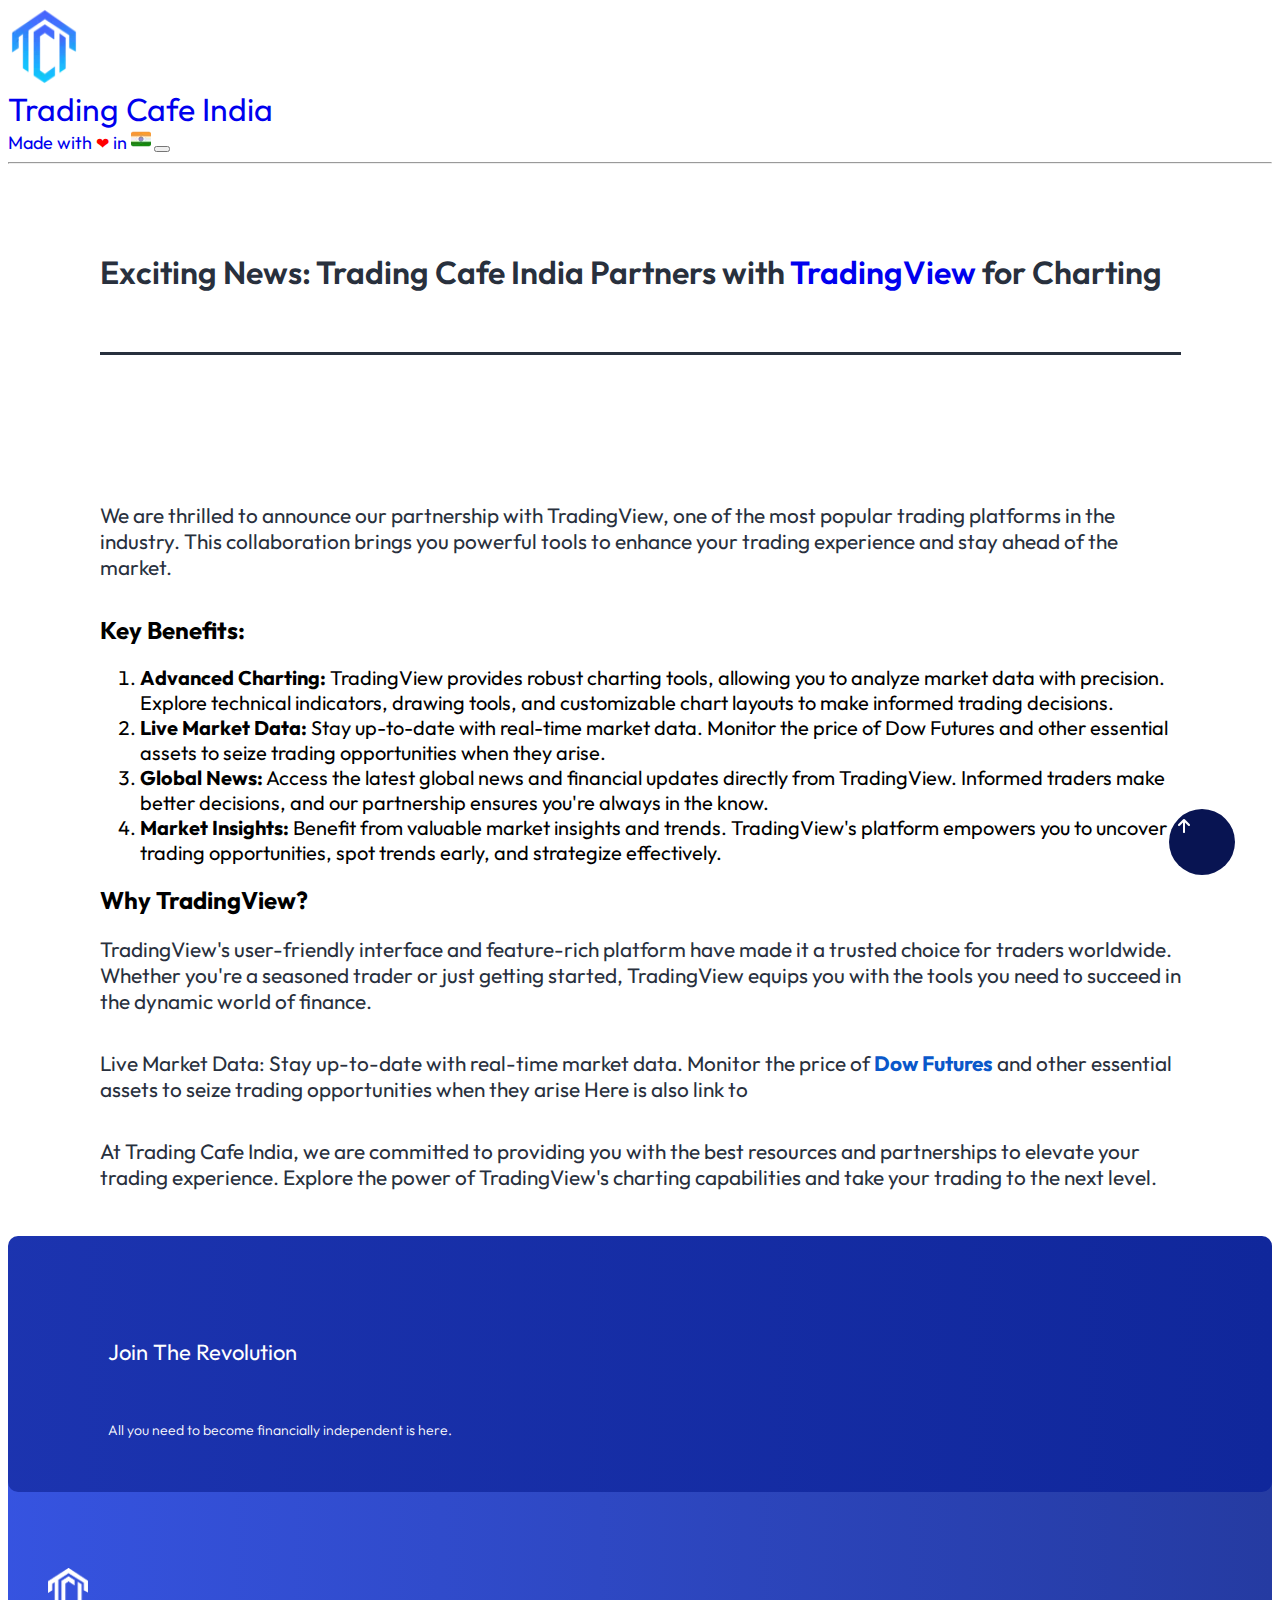
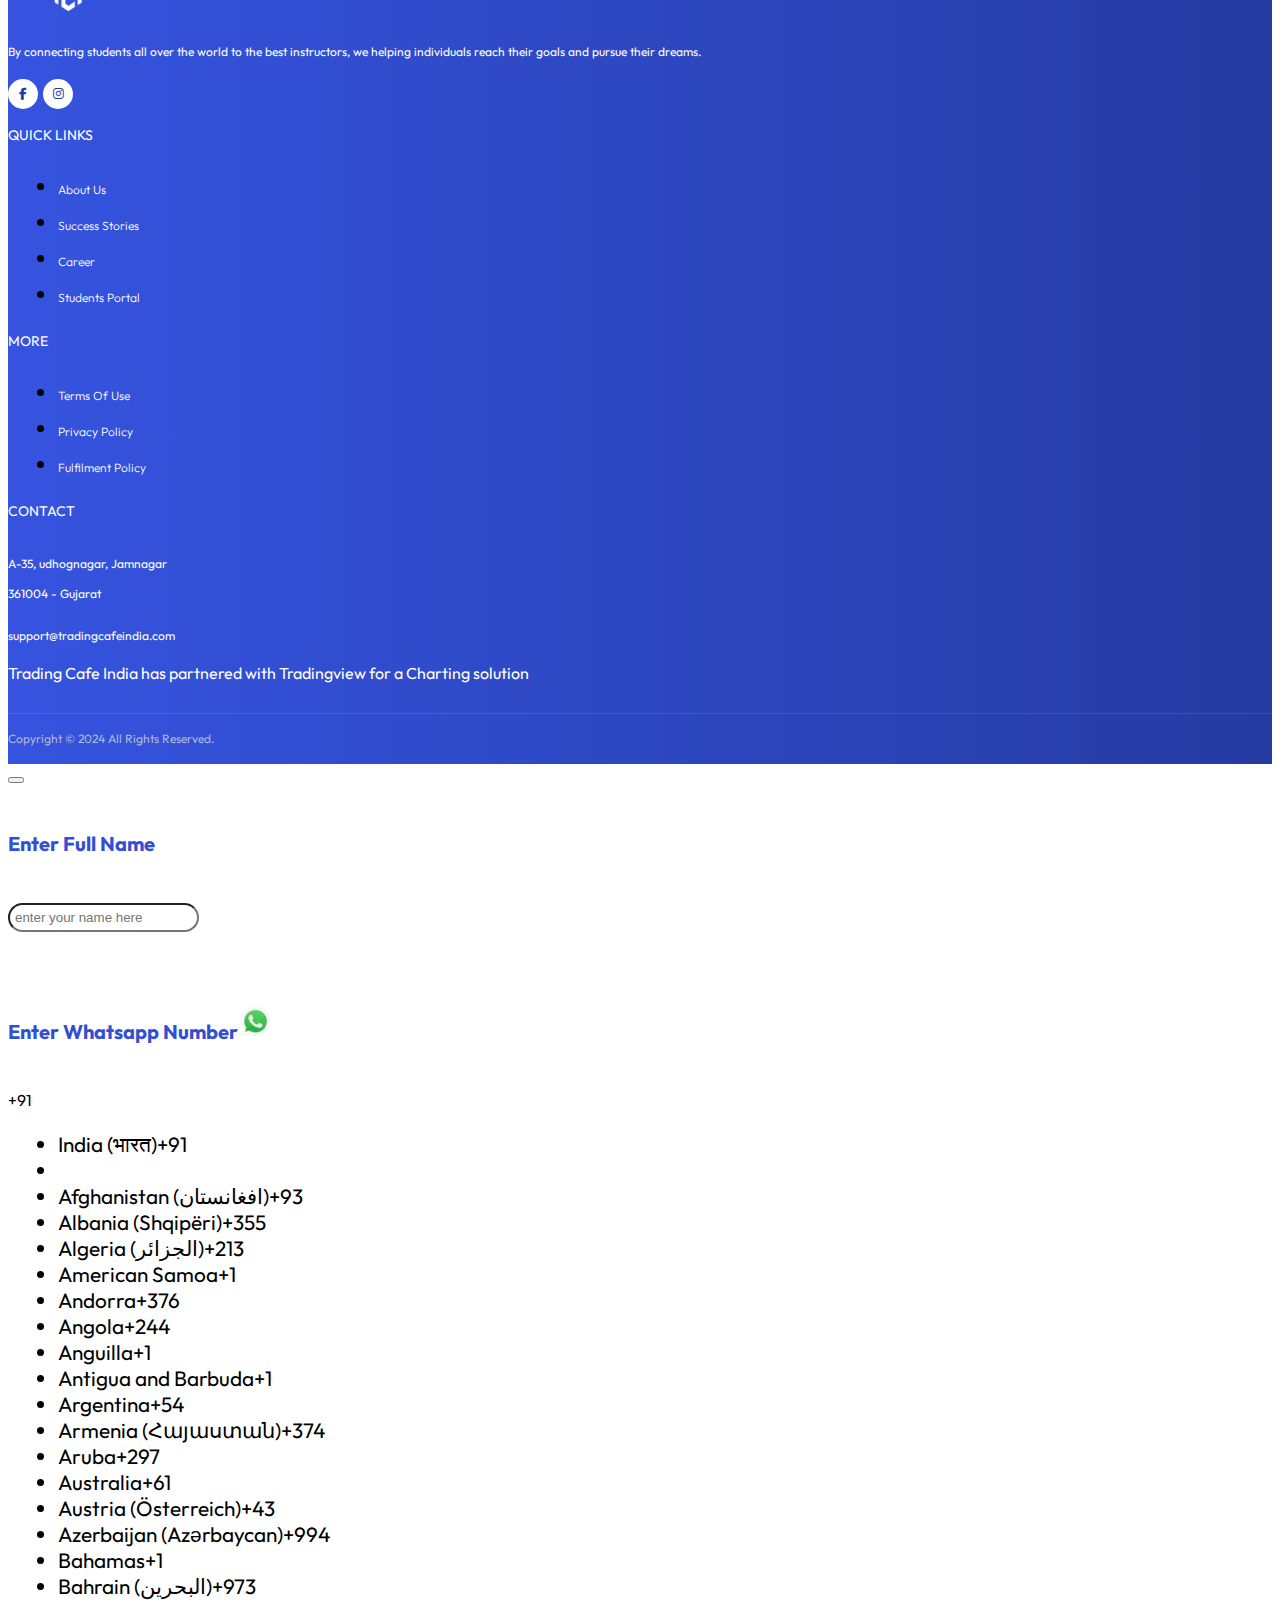
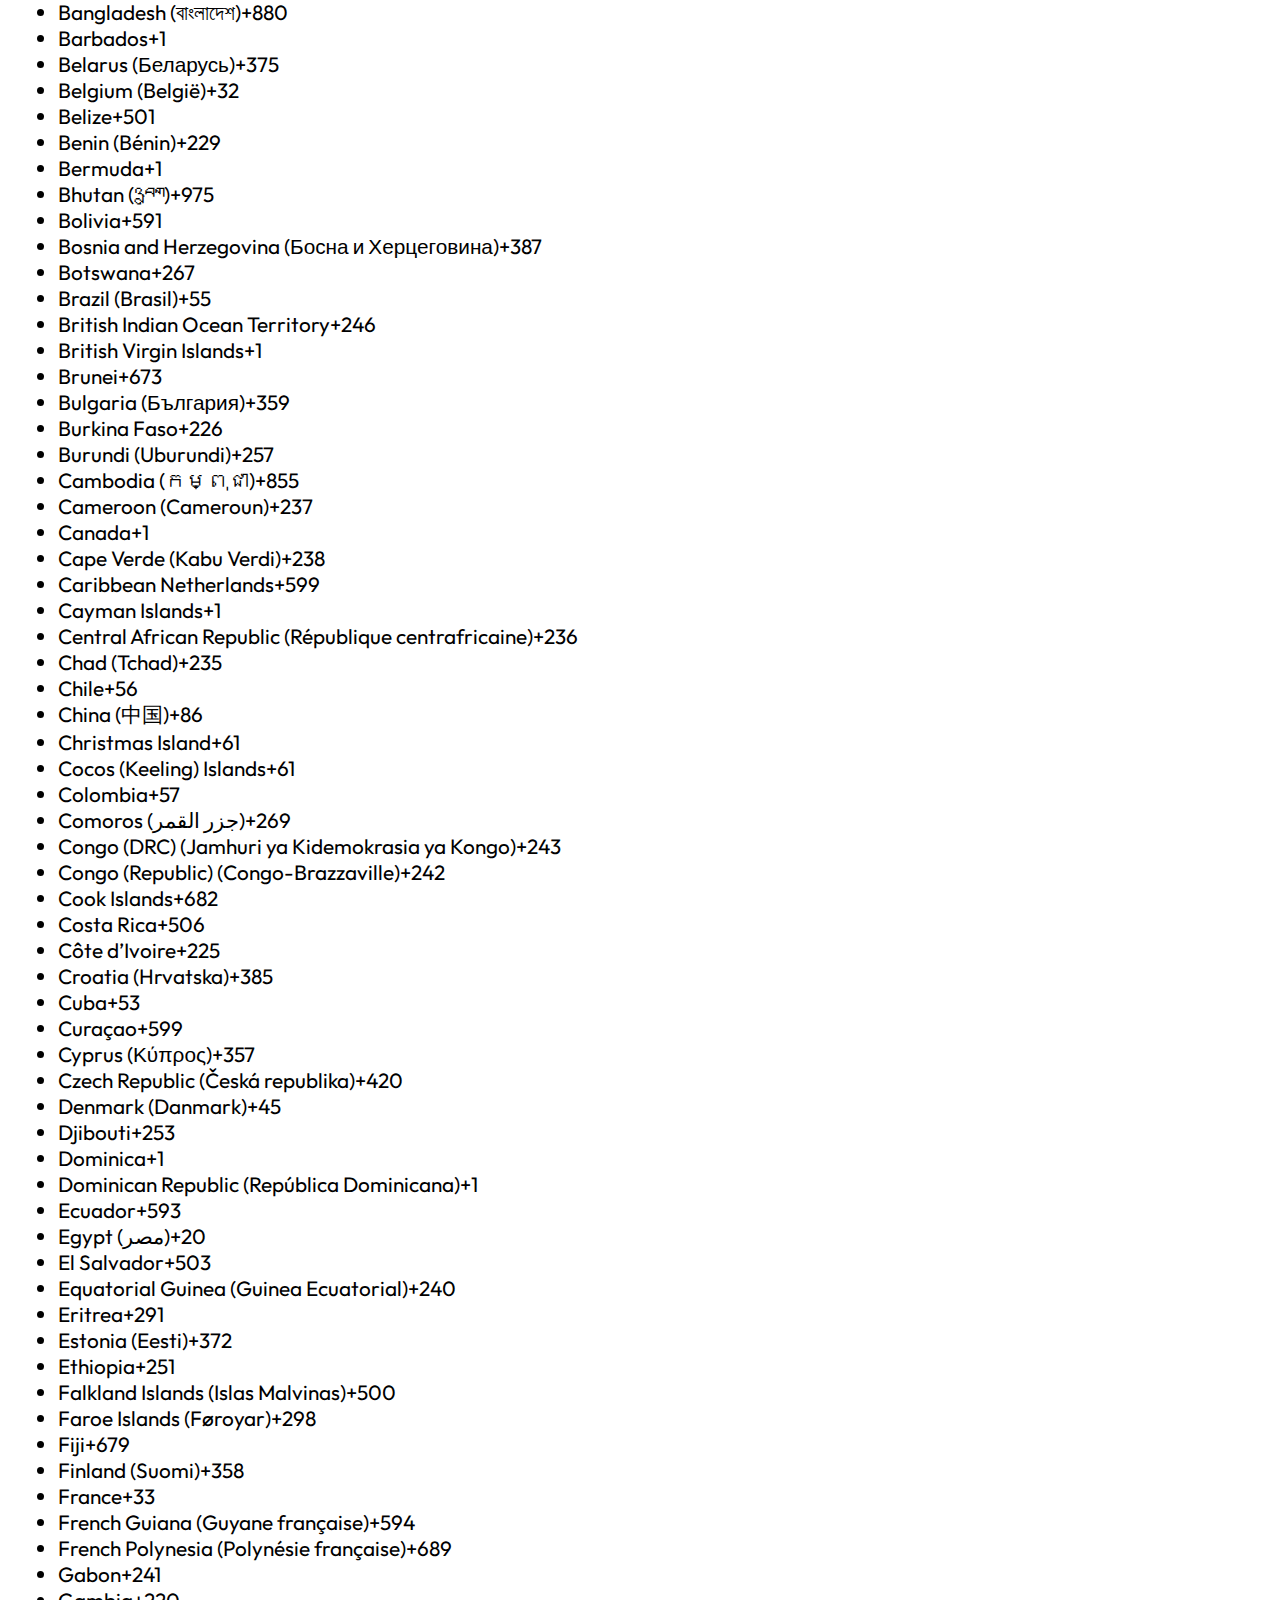
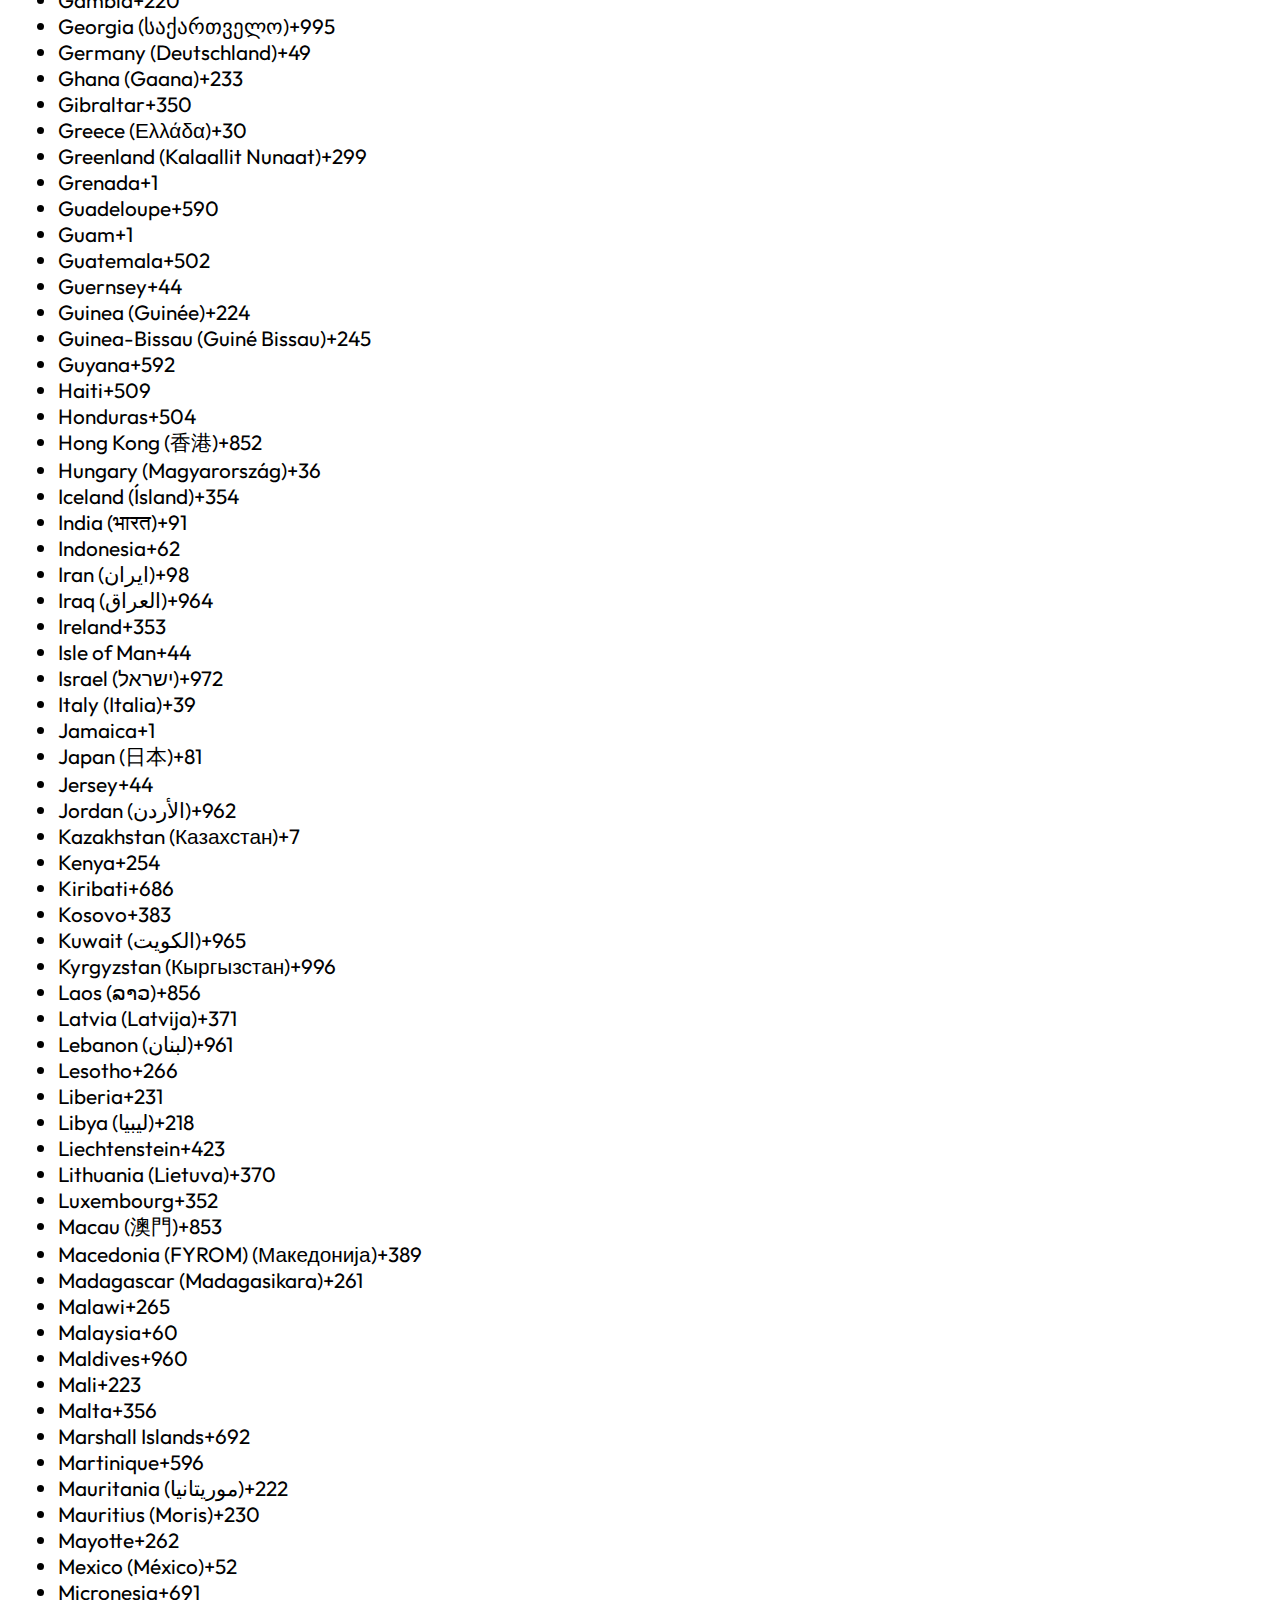
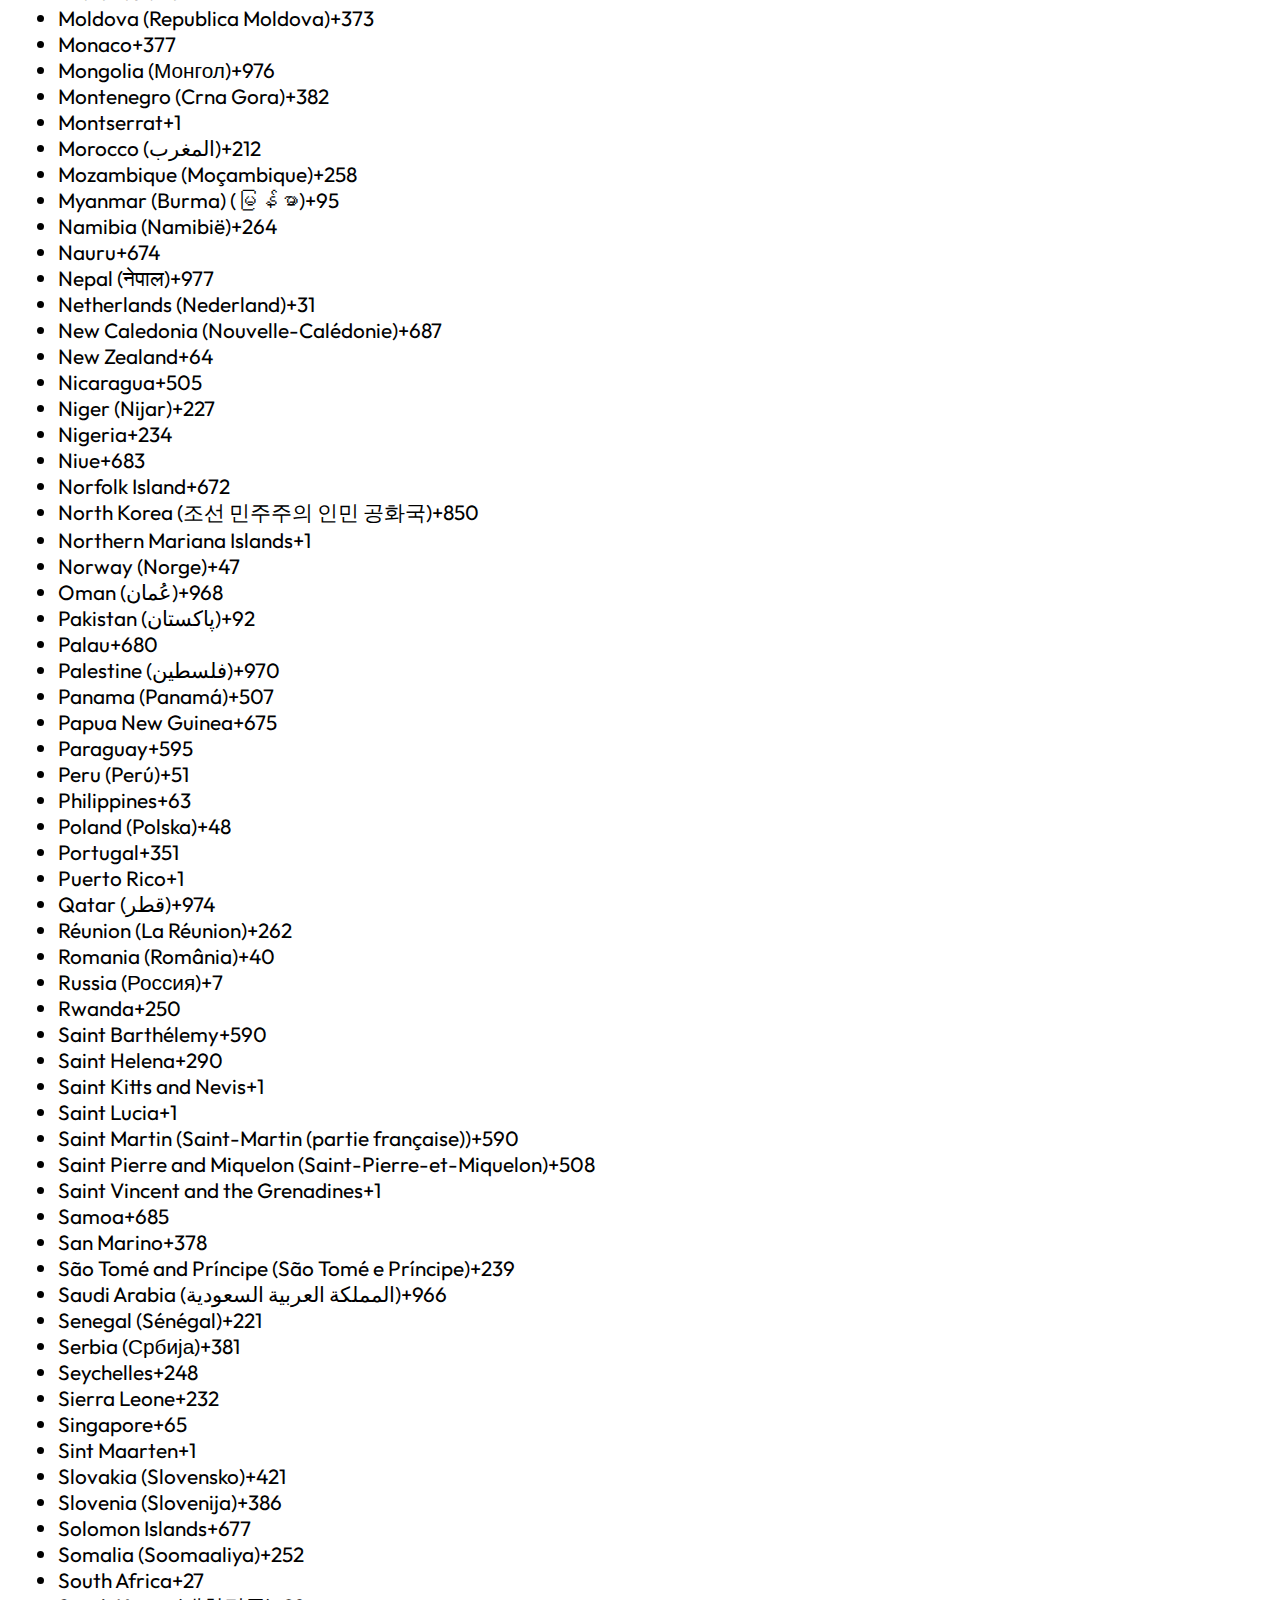
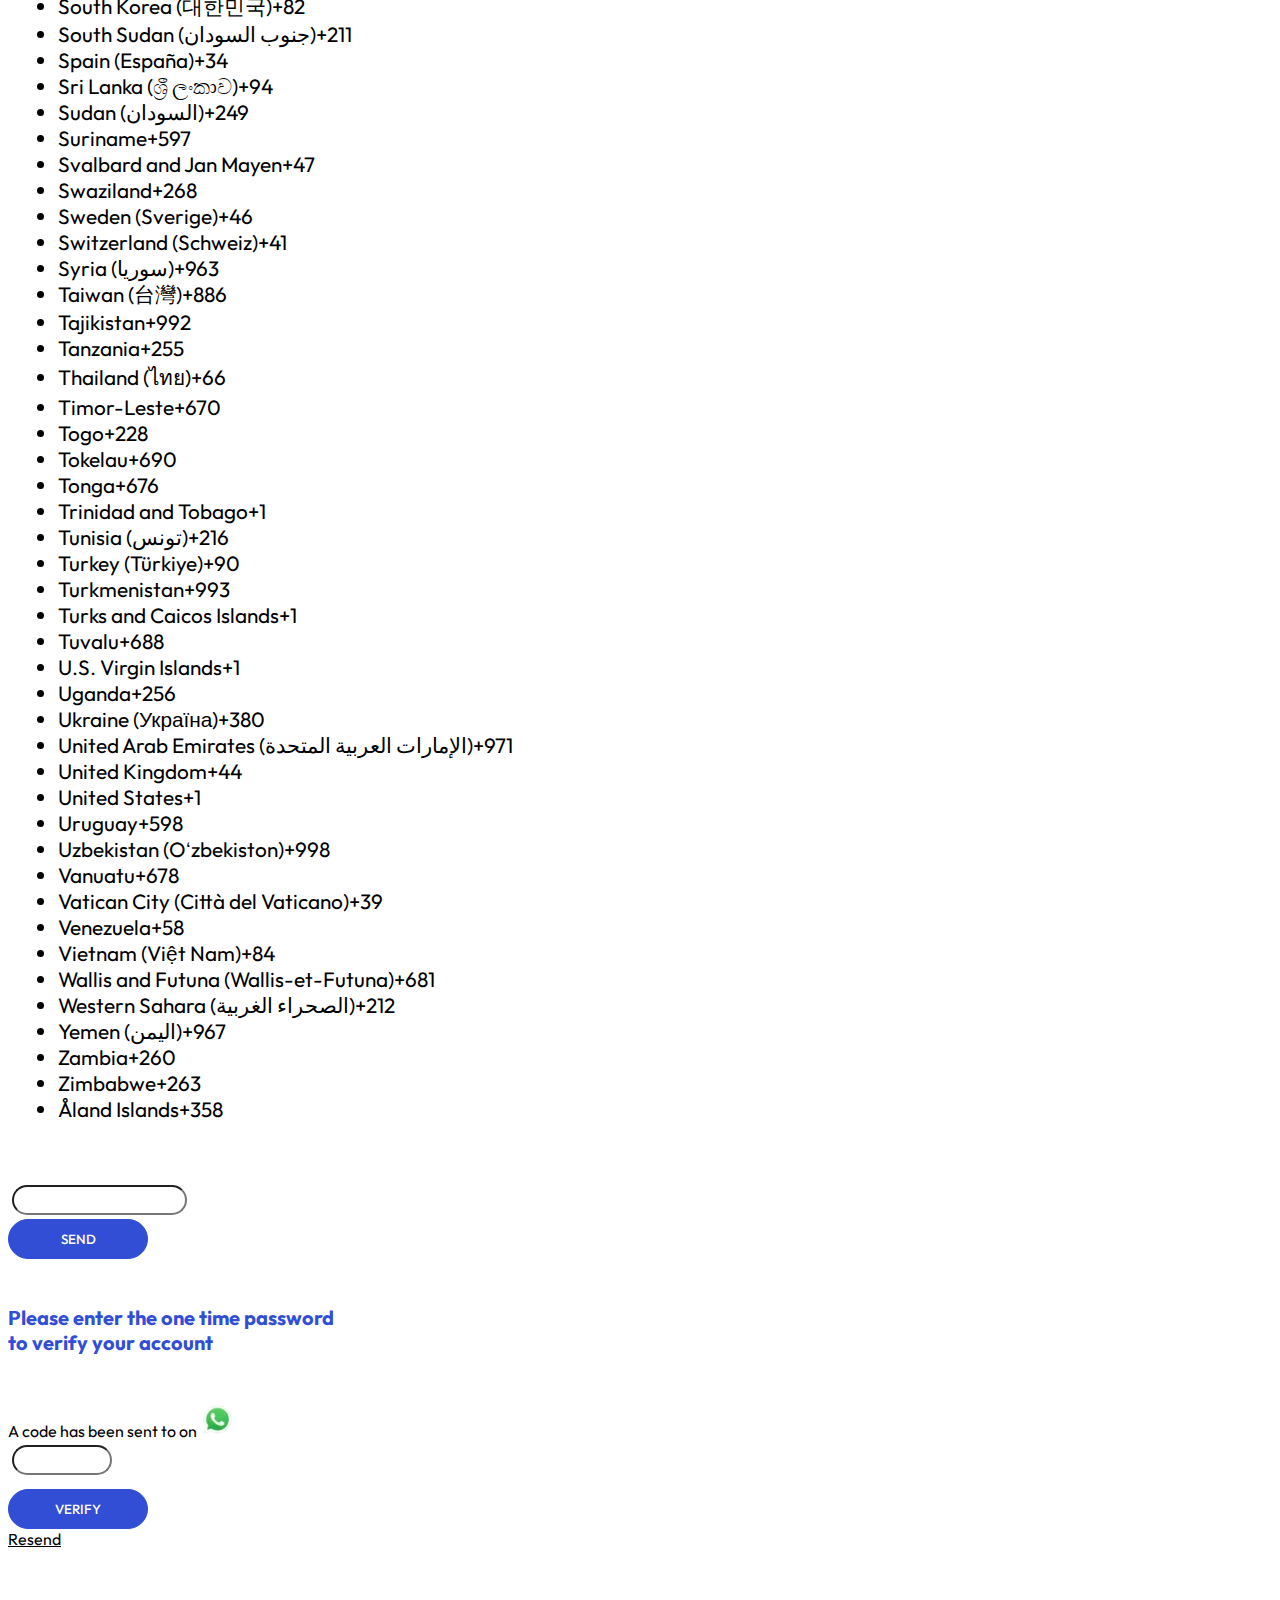
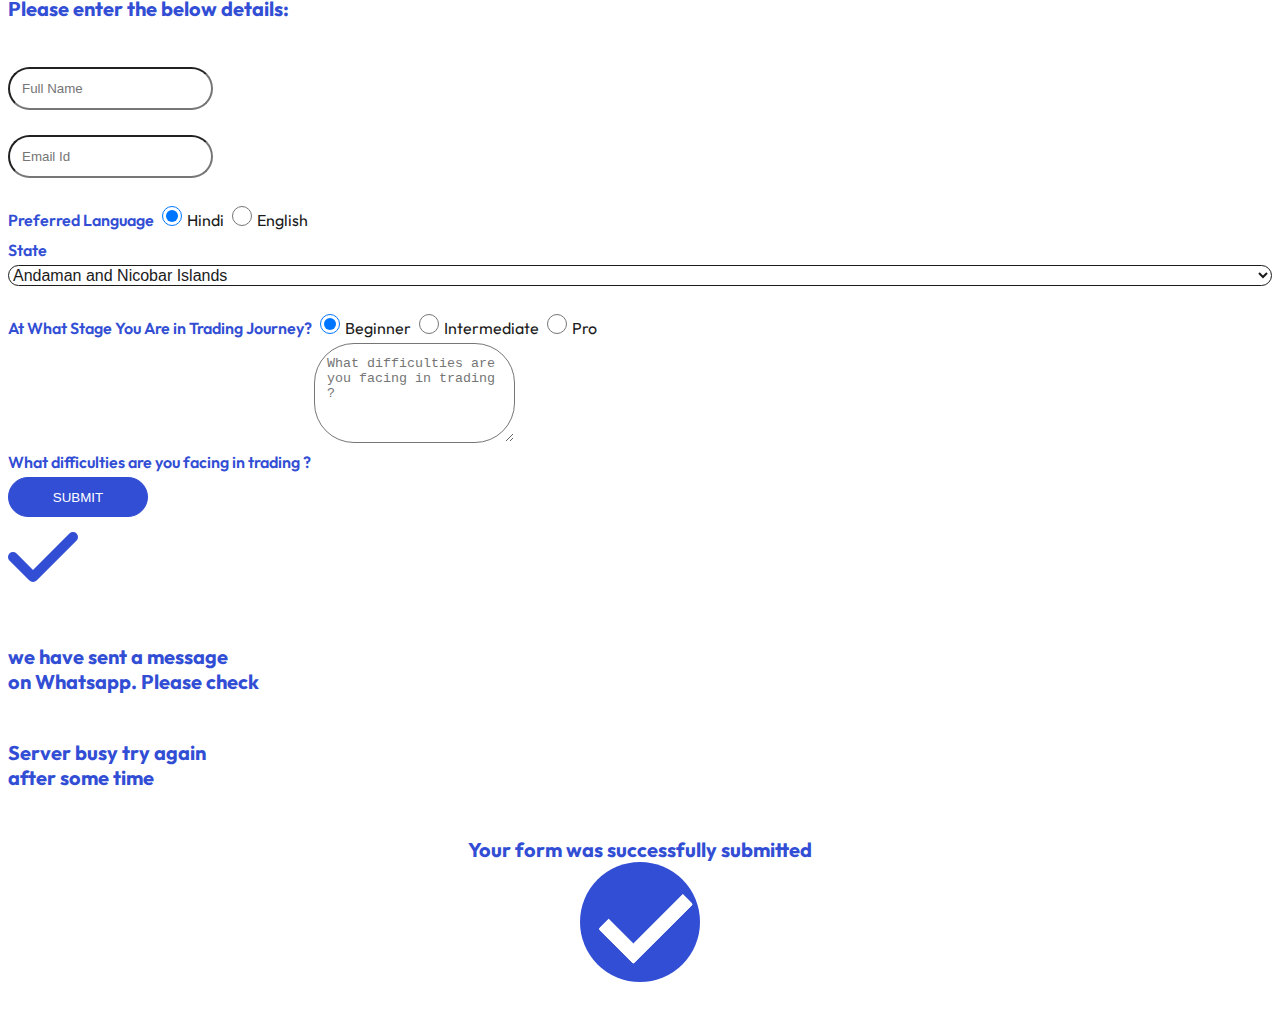
<file: tradingview.html>
<!doctype html>
<html lang="en">

<head>
    <!-- Required meta tags -->
    <meta charset="utf-8">
    <meta http-equiv="X-UA-Compatible" content="IE=edge">
    <meta name="viewport" content="width=device-width, initial-scale=1">
    <meta
        content="stock market courses, best stock market courses in india, best stock market courses online, intraday trading strategies, options trading course, option trading strategies, stock market courses in India, online stock market courses"
        name="keywords">
    <meta content="STOCK MARKET PROGRAM TO GENERATE CONSISTENT INCOME THROUGH TRADING AND INVESTING" name="description">
    <!-- Bootstrap CSS -->
    <link href="https://cdn.jsdelivr.net/npm/bootstrap@5.2.0/dist/css/bootstrap.min.css" rel="stylesheet"
        integrity="sha384-gH2yIJqKdNHPEq0n4Mqa/HGKIhSkIHeL5AyhkYV8i59U5AR6csBvApHHNl/vI1Bx" crossorigin="anonymous">

    <title>Trading Cafe India | TCI | Best online stock trading institute</title>

    <link rel="stylesheet" href="https://cdnjs.cloudflare.com/ajax/libs/font-awesome/4.7.0/css/font-awesome.min.css">
    <link rel="stylesheet" href="https://cdnjs.cloudflare.com/ajax/libs/font-awesome/6.1.1/css/all.min.css">
    <link rel="stylesheet" type="text/css" href="css/header_footer.css">
    <link rel="stylesheet" type="text/css" href="css/privacy_policy.css">
    <link rel="icon" href="img/tci_blue.png" sizes="32x32" />
    <link rel="icon" href="img/tci_blue.png" sizes="192x192" />
    <link rel="stylesheet" href="https://cdn.tutorialjinni.com/intl-tel-input/17.0.8/css/intlTelInput.css" />
</head>

<body style="font-family: 'Outfit', sans-serif;overflow-x:hidden">
    <!-- Header Start-->
    <!-- Mobile Header -->
    <nav class="navbar navbar-expand-lg bg-light" id="Header_for_Mobile">
        <div class="container-fluid justify-content-evenly">
            <div class="site-logo px-2"><span class="custom-logo-link"><img alt="logo" id="tci_logo" width="72"
                        height="77" src="img/tci_logo.webp" class="custom-logo" /></span></div>
            <a class="navbar-brand" href="/">
                <span style="font-size:xx-large" id="header_heading_1">Trading Cafe India</span><br>
                <span style="font-size:large" id="header_heading_2">Made with <span
                        style="color: red; font-size:medium">&#10084;</span> in <img alt="flag" width="20" height="20"
                        src="img/india_flag.webp"></span></a>
            <button class="navbar-toggler" type="button" data-bs-toggle="collapse"
                data-bs-target="#navbarSupportedContent" aria-controls="navbarSupportedContent" aria-expanded="true"
                aria-label="Toggle navigation">
                <span class="navbar-toggler-icon">
            </button>
            <div class="collapse navbar-collapse" id="navbarSupportedContent" style="background-color:white">
                <ul class="navbar-nav mb-2 mb-lg-0">
                    <li class="nav-item">
                        <a class="nav-link active" aria-current="page" href="/"><span class="header_text_nav"
                                id="Nav_Mobile_Home">Home</span></a>
                    </li>
                    <li class="nav-item">
                        <a class="nav-link active" aria-current="page" href="https://blog.tradingcafeindia.com/"><span
                                class="header_text_nav" id="Nav_Mobile_Blog">Blog</span></a>
                    </li>
                    <li class="nav-item">
                        <a class="nav-link active" aria-current="page" href="success-stories.html"><span
                                class="header_text_nav">Success
                                stories</span></a>
                    </li>
                    <!-- <li class="nav-item">
                        <a class="nav-link active" aria-current="page" href="mentorship.html"><span
                                class="header_text_nav">Courses</span></a>
                    </li> -->
                    <li class="nav-item">
                        <a class="nav-link active" aria-current="page" href="about-us.html"><span
                                class="header_text_nav">About
                                us</span></a>
                    </li>
                    <li class="nav-item dropdown d-none">
                        <a class="nav-link active dropdown-toggle" href="#" role="button" data-bs-toggle="dropdown"
                            aria-expanded="false">
                            <span class="header_text_nav">Our Products</span>
                        </a>
                        <ul class="dropdown-menu">
                            <!-- <li><a class="dropdown-item" href="mentorship.html">Mentorship</a></li> -->
                            <li><a class="dropdown-item" href="https://tredcode.tradingcafeindia.com/">Tredcode</a></li>
                            <li><a class="dropdown-item" href="https://students.tradingcafeindia.com/">Students
                                    Portal</a></li>

                        </ul>
                    </li>
                </ul>
            </div>
        </div>
    </nav>
    <!-- Mobile Header End -->
    <!-- Laptop Header -->
    <nav class="navbar navbar-expand-lg" id="Header_for_Laptop">
        <div class="container-fluid">
            <div class="site-logo px-2"><span class="custom-logo-link"><img alt="logo" id="tci_logo" width="72"
                        height="77" src="img/tci_logo.webp" class="custom-logo" /></span></div>
            <a class="navbar-brand" href="/">
                <span style="font-size:xx-large" id="header_heading_1">Trading Cafe India</span><br>
                <span style="font-size:large" id="header_heading_2">Made with <span
                        style="color: red; font-size:medium">&#10084;</span> in <img alt="flag" width="20" height="20"
                        src="img/india_flag.webp"></span></a>
            <button class="navbar-toggler" type="button" data-bs-toggle="collapse"
                data-bs-target="#navbarSupportedContent" aria-controls="navbarSupportedContent" aria-expanded="true"
                aria-label="Toggle navigation">
                <span class="navbar-toggler-icon">
            </button>
            <div class="collapse navbar-collapse d-flex justify-content-end px-4" id="navbarSupportedContent">
                <ul class="navbar-nav mb-2 mb-lg-0">
                    <li class="nav-item">
                        <a class="nav-link active" aria-current="page" href="/"><span class="header_text_nav"
                                id="Nav_Laptop_Home">Home</span></a>
                    </li>
                    <li class="nav-item">
                        <a class="nav-link active" aria-current="page" href="https://blog.tradingcafeindia.com/"><span
                                class="header_text_nav" id="Nav_Laptop_Blog">Blog</span></a>
                    </li>
                    <li class="nav-item">
                        <a class="nav-link active" aria-current="page" href="success-stories.html"><span
                                class="header_text_nav">Succes
                                stories</span></a>
                    </li>
                    <!-- <li class="nav-item">
                        <a class="nav-link active" aria-current="page" href="mentorship.html"><span
                                class="header_text_nav">Courses</span></a>
                    </li> -->
                    <li class="nav-item">
                        <a class="nav-link active" aria-current="page" href="about-us.html"><span
                                class="header_text_nav">About
                                us</span></a>
                    </li>
                    <li class="nav-item dropdown d-none">
                        <a class="nav-link active dropdown-toggle" href="#" role="button" data-bs-toggle="dropdown"
                            aria-expanded="false">
                            <span class="header_text_nav">Our Products</span>
                        </a>
                        <ul class="dropdown-menu">
                            <!-- <li><a class="dropdown-item" href="mentorship.html">Mentorship</a></li> -->
                            <li><a class="dropdown-item" href="https://tredcode.tradingcafeindia.com/">Tredcode</a></li>
                            <li><a class="dropdown-item" href="https://students.tradingcafeindia.com/">Students
                                    Portal</a></li>

                        </ul>
                    </li>
                </ul>
            </div>
        </div>
    </nav>
    <!-- Laptop Header End-->
    <!-- Header End -->

    <hr class="my-0 divider">

    <!-- Privacy Policy Start  -->
    <span id="privacy_policy">
        <article id="post-3" class="post-3 page type-page status-publish hentry entry">

            <header class="entry-header alignwide">
                <div class="entry-title" style="font-size: 32px; font-weight: 600;">Exciting News: Trading Cafe India
                    Partners with <a href="https://www.tradingview.com/">TradingView</a> for Charting</div>
            </header><!-- .entry-header -->

            <div class="entry-content">

                <p></p>

                <p>We are thrilled to announce our partnership with TradingView, one of the most popular trading
                    platforms in the industry. This collaboration brings you powerful tools to enhance your trading
                    experience and stay ahead of the market.</p>

                <h2 id="information-we-collect" class="py-4">Key Benefits:</h2>



                <ol style="font-size: 20px;">
                    <li><b>Advanced Charting:</b> TradingView provides robust charting tools, allowing you to analyze
                        market data with precision. Explore technical indicators, drawing tools, and customizable chart
                        layouts to make informed trading decisions.</li>
                    <li><b>Live Market Data:</b> Stay up-to-date with real-time market data. Monitor the price of Dow
                        Futures and other essential assets to seize trading opportunities when they arise.</li>
                    <li><b>Global News:</b> Access the latest global news and financial updates directly from
                        TradingView. Informed traders make better decisions, and our partnership ensures you're always
                        in the know.</li>
                    <li><b>Market Insights:</b> Benefit from valuable market insights and trends. TradingView's platform
                        empowers you to uncover trading opportunities, spot trends early, and strategize effectively.
                    </li>
                </ol>



                <h2 id="log-files" class="py-4">Why TradingView?</h2>



                <p>TradingView's user-friendly interface and feature-rich platform have made it a trusted choice for
                    traders worldwide. Whether you're a seasoned trader or just getting started, TradingView equips you
                    with the tools you need to succeed in the dynamic world of finance.</p>


                <p>Live Market Data: Stay up-to-date with real-time market data. Monitor the price of <a href="https://www.tradingview.com/symbols/CBOT_MINI-YM1!/" style="color: #0A58CA"><b>Dow Futures</b></a> and
                    other essential assets to seize trading opportunities when they arise Here is also link to</p>


                <p>At Trading Cafe India, we are committed to providing you with the best resources and partnerships to
                    elevate your trading experience. Explore the power of TradingView's charting capabilities and take
                    your trading to the next level.</p>
            </div><!-- .entry-content -->

        </article>
    </span>
    <!-- Privacy Policy End  -->

    <!-- Back to Top  -->
    <a href="#" class="btn btn-lg btn-primary btn-lg-square back-to-top"><i class="fa-solid fa-arrow-up"></i></a>
    <div class="my-5 py-5" style="color:white">TCI</div>
    <!-- Footer Start -->
    <div class="container-fluid pagespeed_hide text-light footer wow fadeIn" data-wow-delay="0.1s"
        style="visibility: visible; animation-delay: 0.1s; animation-name: fadeIn;">
        <div class="container">
            <div class="join-solution-wrap">
                <div class="row g-5">
                    <div class="col-lg-9 col-md-6">
                        <h6>Join the revolution </h6>
                        <p>All you need to become financially independent is here.</p>
                    </div>
                </div>
            </div>
            <div class="row g-5">
                <div class="col-lg-4 col-md-6">
                    <div id="footer-sidebar1">
                        <aside id="block-12" class="widget widget_block widget_media_image">
                            <figure class="wp-block-image size-full"><img loading="lazy" width="73" height="78"
                                    src="img/logo-white.webp" alt="footer_logo" class="wp-image-988"></figure>
                        </aside>
                        <aside id="block-8" class="widget widget_block widget_text">
                            <p>By connecting students all over the world to the best instructors, we helping
                                individuals
                                reach their goals and pursue their dreams. </p>
                        </aside>
                    </div>
                    <div class="d-flex pt-2">
                        <div id="footer-sidebar2">
                            <aside id="block-9" class="widget widget_block">
                                <p><a class="btn btn-outline-light btn-social"
                                        href="https://www.facebook.com/TradingCafeIndia/">
                                        <i class="fab fa-facebook-f"></i>
                                    </a>
                                    <a class="btn btn-outline-light btn-social"
                                        href="https://www.instagram.com/tradingcafeindia/?hl=en">
                                        <i class="fab fa-instagram"></i>
                                    </a>
                                    <a class="btn btn-outline-light btn-social"
                                        href="https://telegram.me/tradingcafeindia">
                                        <i class="fab fa-telegram"></i>
                                    </a>
                                </p>
                            </aside>
                        </div>
                    </div>
                </div>
                <div class="col-lg-8 col-md-6">
                    <div class="row">
                        <div class="col-lg-4 col-md-6 col-6">
                            <!-- <h4>More</h4> -->
                            <div id="footer-sidebar3">
                                <aside id="nav_menu-2" class="widget widget_nav_menu">
                                    <h4 class="widget-title">Quick Links</h4>
                                    <nav class="menu-quick-links-container" aria-label="Quick Links">
                                        <ul id="menu-quick-links" class="menu">
                                            <li id="menu-item-291"
                                                class="menu-item menu-item-type-post_type menu-item-object-page menu-item-291">
                                                <a href="about-us.html">About Us</a>
                                            </li>
                                            <li id="menu-item-292"
                                                class="menu-item menu-item-type-post_type menu-item-object-page menu-item-292">
                                                <a href="success-stories.html">Success
                                                    Stories</a>
                                            </li>
                                            <li id="menu-item-290"
                                                class="menu-item menu-item-type-post_type menu-item-object-page menu-item-290">
                                                <a href="career.html">Career</a>
                                            </li>
                                            <li id="menu-item-993"
                                                class="menu-item menu-item-type-custom menu-item-object-custom menu-item-993">
                                                <a href="https://tcistudents.com/">Students Portal</a>
                                            </li>
                                        </ul>
                                    </nav>
                                </aside>
                            </div>
                        </div>
                        <div class="col-lg-4 col-md-6 col-6">
                            <div id="footer-sidebar4">
                                <aside id="nav_menu-3" class="widget widget_nav_menu">
                                    <h4 class="widget-title">More</h4>
                                    <nav class="menu-more-container" aria-label="More">
                                        <ul id="menu-more" class="menu">
                                            <li id="menu-item-516"
                                                class="menu-item menu-item-type-post_type menu-item-object-page menu-item-516">
                                                <a href="terms-of-use-trading-cafe-india-tci.html">Terms Of Use</a>
                                            </li>
                                            <li id="menu-item-517"
                                                class="menu-item menu-item-type-post_type menu-item-object-page menu-item-privacy-policy menu-item-517">
                                                <a href="privacy-policy-trading-cafe-i.html">Privacy
                                                    Policy</a>
                                            </li>
                                            <li id="menu-item-522"
                                                class="menu-item menu-item-type-post_type menu-item-object-page menu-item-522">
                                                <a
                                                    href="fulfilment-policy-tci-tradiing-cafe-india-share-market-clas.html">Fulfilment
                                                    Policy</a>
                                            </li>
                                        </ul>
                                    </nav>
                                </aside>
                            </div>
                        </div>
                        <div class="col-lg-4 col-md-6">
                            <h4>Contact</h4>
                            <div id="footer-sidebar5">
                                <aside id="block-10" class="widget widget_block">
                                    <p class="mb-2">A-35, udhognagar, Jamnagar<br> 361004 - Gujarat</p>
                                    <p class="mb-2"><a
                                            href="mailto:support@tradingcafeindia.com">support@tradingcafeindia.com</a>
                                    </p>
                                </aside>
                            </div>
                        </div>
                        <div class="col-12 mt-3">
                            <a href="tradingview.html"
                                style="text-decoration: none; color: #fff;">Trading Cafe India has partnered with
                                Tradingview for a Charting solution</a>
                        </div>
                    </div>
                </div>
            </div>
        </div>
        <div class="container">
            <div class="copyright">
                <div class="row">
                    <div class="col-md-12 text-center mb-3 mb-md-0">
                        Copyright © 2024 All Rights Reserved.
                    </div>
                </div>
            </div>
        </div>
    </div>
    <!-- Footer End -->

    <div class="modal fade" id="GetFreeCounseling" tabindex="-1" role="dialog" aria-labelledby="exampleModalLabel"
        aria-hidden="true">
        <div class="modal-dialog modal-dialog-centered modal-notify modal-info modal-lg" role="document">
            <div class="modal-content">
                <div class="modal-header text-center" style="border-bottom: 1px solid white;">
                    <button type="button" class="btn-close Button_Close" data-bs-dismiss="modal"
                        aria-label="Close"></button>
                </div>
                <div class="modal-body mb-5">
                    <div class="container d-flex justify-content-center align-items-center" id="Send_OTP_Modal">
                        <div class="position-relative">
                            <div class="card-1 p-2">
                                <h6 class="text-left">Enter Full Name</h6>
                                <div class="col-lg-12 col-sm-12">
                                    <input type="text" class="mobile-verify form-control rounded" id="name_input"
                                        maxlength="50" placeholder="enter your name here">
                                </div>
                                <h6>Enter Whatsapp Number<img src="img/whap.webp" alt="Whatsapp_logo" class=""
                                        width="35"></h6>
                                <div id="otp" class="inputs d-flex flex-row justify-content-center mt-1">
                                    <input class="border-0" name="phone" type="tel" id="phone" maxlength="0" />
                                    <input class="mobile-verify pass m-2 text-center form-control rounded" type="number"
                                        id="first_1" min="0" max="9" oninput="maxLengthCheck(this)"
                                        onkeypress="return isNumeric(event)" maxlength="10" />
                                </div>
                                <div class="mt-4 text-center">
                                    <button class="btn btn-primary px-4 validate" id="send_btn"
                                        style="font-family: Outfit;" onclick="" disabled>Send</button>
                                </div>
                            </div>
                        </div>
                    </div>
                    <div class="container d-none d-flex justify-content-center align-items-center"
                        id="Validate_OTP_Modal">
                        <div class="position-relative">
                            <div class="card-1 p-2 text-center">
                                <h6>Please enter the one time password <br> to verify your account</h6>
                                <div> <span>A code has been sent to</span> <small id="mobile_number"></small> on <img
                                        src="img/whap.webp" alt="Whatsapp_logo" class="" width="35"></div>
                                <div id="otp" class="inputs d-flex flex-row justify-content-center mt-2">
                                    <input class="mobile-verify pass m-2 text-center form-control rounded" type="number"
                                        id="first" min="0" max="9" oninput="maxLengthCheck(this)"
                                        onkeypress="return isNumeric(event)" maxlength="6" />
                                </div>
                                <div class="msg_text" id="msg_text_for_otp" style="margin-top:10px;">
                                    <span id="ph_msg" class="m-1"></span>
                                </div>
                                <div class="mt-4">
                                    <button class="btn btn-primary px-4 validate" id="validate_btn"
                                        style="font-family: Outfit;" onclick="" disabled>Verify</button>
                                    <br>
                                    <span class="text-primary" id="resend_btn"
                                        style="font-family: Outfit; text-decoration: underline; cursor: pointer;"
                                        onclick="">Resend</span>
                                </div>
                            </div>
                        </div>
                    </div>
                    <div class="container d-none d-flex justify-content-center align-items-center"
                        id="User_Details_Modal">
                        <div class="position-relative">
                            <div class="card-1 p-2">
                                <h6>Please enter the below details:</h6>
                                <div class="col">
                                    <div class="form-rihgt-box">
                                        <div class="row text-left">
                                            <div class="mt-1 col-lg-12 col-sm-12">
                                                <div class="form-group">
                                                    <input type="text" class="form-control form_input" id="name_ip"
                                                        maxlength="20" placeholder="Full Name" readonly>
                                                </div>
                                            </div>
                                            <div class="col-lg-12 col-sm-12">
                                                <div class="form-group">
                                                    <input type="email" oninput="validateEmail();"
                                                        class="form-control form_input" maxlength="30" id="email_ip"
                                                        name="email" placeholder="Email Id">
                                                </div>
                                            </div>
                                            <div class="col-md-5">
                                                <div class="form-group">
                                                    <label>Preferred Language</label>
                                                    <div class="form-check">
                                                        <label class="form-check-label">
                                                            <input type="radio" class="form-check-input" id="hindi"
                                                                name="language" checked="">Hindi
                                                        </label>
                                                    </div>
                                                    <div class="form-check">
                                                        <label class="form-check-label">
                                                            <input type="radio" class="form-check-input" id="english"
                                                                name="language">English
                                                        </label>
                                                    </div>
                                                </div>
                                            </div>
                                            <div class="col-md-7">
                                                <div class="form-group" id="state_label">
                                                    <label>State</label>
                                                    <div class="group-form2">
                                                        <select id="country-state" name="country-state">
                                                            <option value="AN">Andaman and Nicobar Islands</option>
                                                            <option value="AP">Andhra Pradesh</option>
                                                            <option value="AR">Arunachal Pradesh</option>
                                                            <option value="AS">Assam</option>
                                                            <option value="BR">Bihar</option>
                                                            <option value="CH">Chandigarh</option>
                                                            <option value="CT">Chhattisgarh</option>
                                                            <option value="DN">Dadra and Nagar Haveli</option>
                                                            <option value="DD">Daman and Diu</option>
                                                            <option value="DL">Delhi</option>
                                                            <option value="GA">Goa</option>
                                                            <option value="GJ">Gujarat</option>
                                                            <option value="HR">Haryana</option>
                                                            <option value="HP">Himachal Pradesh</option>
                                                            <option value="JK">Jammu and Kashmir</option>
                                                            <option value="JH">Jharkhand</option>
                                                            <option value="KA">Karnataka</option>
                                                            <option value="KL">Kerala</option>
                                                            <option value="LA">Ladakh</option>
                                                            <option value="LD">Lakshadweep</option>
                                                            <option value="MP">Madhya Pradesh</option>
                                                            <option value="MH">Maharashtra</option>
                                                            <option value="MN">Manipur</option>
                                                            <option value="ML">Meghalaya</option>
                                                            <option value="MZ">Mizoram</option>
                                                            <option value="NL">Nagaland</option>
                                                            <option value="OR">Odisha</option>
                                                            <option value="PY">Puducherry</option>
                                                            <option value="PB">Punjab</option>
                                                            <option value="RJ">Rajasthan</option>
                                                            <option value="SK">Sikkim</option>
                                                            <option value="TN">Tamil Nadu</option>
                                                            <option value="TG">Telangana</option>
                                                            <option value="TR">Tripura</option>
                                                            <option value="UP">Uttar Pradesh</option>
                                                            <option value="UT">Uttarakhand</option>
                                                            <option value="WB">West Bengal</option>
                                                        </select>
                                                    </div>
                                                </div>
                                            </div>

                                            <div class="col-12">
                                                <div class="form-group">
                                                    <label>At What Stage You Are in Trading Journey?</label>
                                                    <div class="form-check">
                                                        <label class="form-check-label">
                                                            <input type="radio" class="form-check-input" id="beginner"
                                                                name="trading" checked="">Beginner
                                                        </label>
                                                    </div>
                                                    <div class="form-check">
                                                        <label class="form-check-label">
                                                            <input type="radio" class="form-check-input"
                                                                id="intermediate" name="trading">Intermediate
                                                        </label>
                                                    </div>
                                                    <div class="form-check">
                                                        <label class="form-check-label">
                                                            <input type="radio" class="form-check-input" id="pro"
                                                                name="trading">Pro
                                                        </label>
                                                    </div>
                                                </div>
                                            </div>

                                            <div class="mt-3 col-12">
                                                <div class="form-group">
                                                    <label>What difficulties are you facing in trading ?</label>
                                                    <textarea class="form-control form_input"
                                                        placeholder="What difficulties are you facing in trading ? "
                                                        id="difficulties" name="difficulties"
                                                        style="height: 100px"></textarea>
                                                </div>
                                            </div>
                                            <div class="col-12">
                                                <div class="msg_text"><span id="final_msg"></span></div>
                                            </div>

                                            <div class="col-12 d-flex justify-content-center">
                                                <button class="btn btn-primary px-4 validate apply-now temp_disb"
                                                    id="submit_btn" onclick="" disabled>Submit</button>

                                            </div>
                                        </div>
                                    </div>
                                </div>
                            </div>
                        </div>
                    </div>
                    <div class="container d-none d-flex justify-content-center align-items-center" id="Modal_4">
                        <div class="position-relative">
                            <div class="card-1 p-2 px-3 text-center">
                                <i class="fas fa-check fa-5x mb-3 animated rotateIn"></i>
                                <h6>we have sent a message <br> on Whatsapp. Please check</h6>
                            </div>
                        </div>
                    </div>
                    <div class="container d-none d-flex justify-content-center align-items-center" id="Modal_5">
                        <div class="position-relative">
                            <div class="card-1 p-2 text-center">
                                <h6>Server busy try again <br> after some time</h6>
                            </div>
                        </div>
                    </div>
                    <div class="container d-none d-flex justify-content-center align-items-center" id="Modal_6">
                        <div class="position-relative">
                            <div class="card-1 p-2 text-center" id="success_tic">
                                <h6 style="text-align:center;"> Your form was successfully submitted <br>
                                    <div class="mt-3 checkmark-circle">
                                        <div class="background"></div>
                                        <div class="checkmark draw"></div>
                                    </div>
                                    <h6>
                            </div>
                        </div>
                    </div>
                </div>
            </div>
        </div>
    </div>

    <!-- Optional JavaScript; choose one of the two! -->
    <!-- Option 1: Bootstrap Bundle with Popper -->
    <script src="https://ajax.googleapis.com/ajax/libs/jquery/3.6.0/jquery.min.js"></script>

    <script src="https://cdn.jsdelivr.net/npm/bootstrap@5.2.0/dist/js/bootstrap.bundle.min.js"
        integrity="sha384-A3rJD856KowSb7dwlZdYEkO39Gagi7vIsF0jrRAoQmDKKtQBHUuLZ9AsSv4jD4Xa" crossorigin="anonymous">
        </script>

    <script src="js/intlTelInput.min.js"></script>

    <!-- JavaScript -->
    <script src="js/Privacy_policy.js" defer></script>
    <script src="js/Form_validation.js" defer></script>

    <script>
        var input = document.querySelector("#phone");
        window.intlTelInput(input, {
            separateDialCode: true,
            preferredCountries: ["in"]
        });
        input.addEventListener("countrychange", function () {
            // do something with iti.getSelectedCountryData()
            console.log("country is changed")
            if ($('.iti__selected-dial-code').text() == '+86') {
                console.log("country = CHINA")
                $('#first_1').attr('maxlength', '11')
            }
            else {
                $('#first_1').attr('maxlength', '10')
            }
        });
    </script>

</body>

</html>
</file>
<file: css/Home.css>
@import url("https://fonts.googleapis.com/css2?family=Outfit:wght@100;200;300;400;500;600;700;800;900&display=swap");

html {
  overflow-x: hidden !important;
}

body {
  --gap: 20vw;
}

.selector-for-some-widget {
  box-sizing: content-box;
}

.dropdown-menu {
  display: none;
}

.header_text_nav {
  font-size: large !important;
  font-weight: 400;
}

#navbarSupportedContent {
  padding-left: 0px !important;
  display: none;
}

@media (min-width: 991px) {
  #Header_for_Mobile {
    display: none !important;
  }

  #Header_for_Laptop {
    display: block !important;
  }

  #Mobile_Video_Scroller {
    display: none !important;
  }

  .video_scroller {
    margin-top: 0px !important;
    padding-top: 00px !important;
  }

  #Faculty_Team_for_Mobile {
    display: none !important;
  }

  #Faculty_Team_for_Laptop {
    display: show !important;
  }
}

@media (max-width: 991px) {
  #rocket_launch_for_mobile table tr td {
    padding: 5px !important;
  }

  #Header_for_Laptop {
    display: none !important;
  }

  .get_free_guidance_1 {
    margin-top: 15px !important;
    display: flex;
    align-items: center !important;
    justify-content: center !important;
  }

  .get_free_guidance {
    padding: 10px !important;
    width: fit-content !important;
    font-size: 14px !important;
  }

  .extra_space {
    margin-top: 0 !important;
    margin-bottom: 0 !important;
  }

  #Mobile_Video_Scroller {
    display: block !important;
  }

  #Laptop_Video_Scroller {
    display: none !important;
  }

  #Faculty_Team_for_Laptop {
    display: none !important;
  }

  #Faculty_Team_for_Mobile {
    display: block !important;
  }

  #Faculty_Team_for_Mobile .one_above_other {
    position: relative;
  }

  #Faculty_Team_for_Mobile .inner3 {
    position: absolute;
    bottom: 0;
  }

  #Faculty_Team_for_Mobile .inner4 {
    position: absolute;
    bottom: 0;
  }
}

@media (max-width: 500px) {
  .image_text {
    font-size: small !important;
  }
}

@media (max-width: 361px) {
  .image_text {
    font-size: x-small !important;
  }

  .image {
    padding-left: 6px !important;
  }
}

@media (min-width: 331px) and (max-width: 465px) {
  #Header_for_Mobile {
    display: block !important;
  }

  #Header_for_Laptop {
    display: none !important;
  }

  #header_heading_1 {
    font-size: medium !important;
  }

  #header_heading_2 {
    font-size: small !important;
  }

  #navbarSupportedContent {
    padding-left: 20px !important;
    display: none;
  }

  .image {
    padding-left: 6px !important;
  }
}

@media screen and (max-width: 330px) {
  #Header_for_Mobile {
    display: block !important;
  }

  #Header_for_Laptop {
    display: none !important;
  }

  #tci_logo {
    height: 50px !important;
    width: 50px !important;
  }

  #header_heading_1 {
    font-size: medium !important;
  }

  #header_heading_2 {
    font-size: small !important;
  }

  #navbarSupportedContent {
    padding-left: 30px !important;
    display: none;
  }
}

@media (max-width: 1100px) {
  #Main_Heading {
    font-size: 44px !important;
    line-height: normal !important;
  }

  #Main_Heading_1 {
    font-size: 20px !important;
  }
}

.card-group .card {
  -webkit-box-shadow: 0 0 10px rgb(212, 212, 212);
  box-shadow: 0 0 10px rgb(212, 212, 212);
}

.card-group .card::before {
  content: "";
  position: absolute;
  top: 0;
  left: 0;
  width: 100%;
  height: 100%;
  border-radius: 20px;
  background-color: #e1e1fd;
  clip-path: circle(150px at 80% 20%);
  transition: 0.5s ease-in-out;
  z-index: -1;
}

#sensex_image {
  border-radius: 20%;
}

.get_free_guidance {
  background: linear-gradient(90deg, #3958ec -19.27%, #253ba2 100%);
  border-radius: 10px;
  font-family: Outfit;
  font-style: normal;
  font-weight: bold;
  font-size: 20px;
  line-height: 25px;
  color: #ffffff;
  padding: 15px;
  width: 250px;
  display: block;
  text-align: center;
}

.personal_learning {
  width: 100%;
  border: 1px solid #c1c0c0;
  border-radius: 10px;
  overflow: hidden;
}

.personal_learning table {
  width: 100%;
  border: none;
}

.personal_learning table tr th,
.personal_learning table tr td {
  border: none;
  border-right: 1px solid #c1c0c0;
  font-size: 20px;
  vertical-align: middle;
}

@media (max-width: 772px) {
  .personal_learning table tr th,
  .personal_learning table tr td {
    font-size: 15px;
  }
}

.personal_learning table tr th {
  border-bottom: 1px solid #c1c0c0;
  font-weight: 500;
  color: #333232;
  background: #b8ddf3;
  text-align: center;
  vertical-align: middle;
}

.personal_learning table tr th:last-child,
.personal_learning table tr td:last-child {
  border-right: none;
}

.personal_learning table tr td p {
  padding-left: 10px;
  position: relative;
}

.personal_learning table tr td p:after {
  background: #28303d;
  width: 6px;
  height: 6px;
  border-radius: 100%;
  position: absolute;
  left: 0;
  top: 10px;
  content: "";
}

.personal_learning table tr td img {
  width: 24px;
}

.personal_learning_p {
  text-align: center;
  font-size: 30px;
  margin: 50px 0;
  font-weight: bold;
  color: rgb(51, 51, 107);
}

@media (max-width: 772px) {
  .personal_learning_p {
    font-size: 20px;
    margin-top: 0 !important;
  }
}

#video_scroller .personal_learning_p {
  text-align: center;
  font-size: 30px;
  margin: 0px;
  margin-top: 50px !important;
  font-weight: bold;
  color: rgb(51, 51, 107);
}

#Trade_Buddy {
  margin-top: 0px !important;
}

@media (min-width: 1800px) and (max-width: 2000px) {
  .personal_learning table tr th,
  .personal_learning table tr td {
    font-size: 18px;
  }
}

@media (max-width: 767px) {
  .personal_learning {
    overflow: auto;
  }
}

.personal_learning tr td:nth-child(2) {
  text-align: center;
}

.personal_learning tr td:nth-child(3) {
  text-align: center;
}

.personal_learning tr td:nth-child(1) {
  padding: 10px;
}

.card-img-top {
  width: 50% !important;
  height: 25% !important;
}

.card_1:hover {
  transform: translateY(-5px) scale(1.005) translateZ(0);
  box-shadow: 0 24px 36px rgba(0, 0, 0, 0.11),
    0 24px 46px var(--box-shadow-color);
  background-color: #eef3ff;
  /* box-shadow: 0 0 20px rgb(218, 230, 241); */
}

.card_1:hover .overlay {
  transform: scale(4) translateZ(0);
}

.card_1:hover p {
  color: var(--text-color-hover);
}

.card_1:active {
  transform: scale(1) translateZ(0);
  box-shadow: 0 15px 24px rgba(0, 0, 0, 0.11),
    0 15px 24px var(--box-shadow-color);
}

.counter-section {
  margin-bottom: 80px;
}

.counter-section .count-title {
  color: #324ed4;
  font-weight: 800;
  font-size: 45px;
  font-family: Outfit;
}

.counter-section .count-title:before {
  content: "+";
  color: #324ed4;
  font-weight: bold;
  font-size: 50px;
  font-family: Outfit;
}

.counter-section .count-number {
  color: #324ed4;
  font-weight: 800;
  font-size: 45px;
  font-family: Outfit;
}

.counter-section .count-number:before {
  color: #324ed4;
  font-weight: bold;
  font-size: 50px;
  font-family: Outfit;
}

.counter-section .count-title_1:before {
  content: "" !important;
}

@media (min-width: 768px) and (max-width: 992px) {
  .col-md-3 {
    flex: 0 0 auto;
    width: 50%;
  }
}

.counter-section .count-text {
  color: #0a0a0a;
  font-weight: 600;
  font-size: 26px;
}

.inner1 {
  position: absolute;
  /* left: 100px; */
  bottom: 0;
}

.inner2 {
  position: absolute;
  left: 16%;
  bottom: 0 !important;
}

@media (max-width: 1400px) {
  .inner2 {
    left: 10.5%;
  }
}

@media (max-width: 1200px) {
  .inner2 {
    left: 3%;
  }
}

.one_above_other,
.image-content {
  position: relative;
}

@media (min-width: 1800px) and (max-width: 2000px) {
  .Marquee-tag {
    width: 500px;
  }

  .success-stories-block .content-box {
    min-height: 250px;
  }
}

/*** Button ***/
.btn {
  font-family: "Nunito", sans-serif;
  font-weight: 500;
  text-transform: uppercase;
  transition: 0.5s;
}

.btn.btn-primary,
.btn.btn-secondary {
  color: #ffffff;
}

.btn-square {
  width: 38px;
  height: 38px;
}

.btn-sm-square {
  width: 32px;
  height: 32px;
}

.btn-lg-square {
  width: 48px;
  height: 48px;
}

.btn-square,
.btn-sm-square,
.btn-lg-square {
  padding: 9px;
  display: flex;
  align-items: center;
  justify-content: center;
  font-weight: normal;
  border-radius: 2px;
}

.back-to-top {
  position: fixed;
  display: block;
  right: 45px;
  bottom: 25px;
  z-index: 99;
  background: #081452;
  border-radius: 100% !important;
  border: none;
}

@media all and (min-width: 992px) {
  .navbar .nav-item .dropdown-menu {
    display: none;
  }

  /* .navbar .nav-item:hover .nav-link{   } */
  .navbar .nav-item:hover .dropdown-menu {
    display: block;
  }

  .navbar .nav-item .dropdown-menu {
    margin-top: 0;
  }
}

/*** Footer ***/
.footer {
  /* background: linear-gradient(90deg, #3958ec -19.27%, #253ba2 100%);  */
  background: linear-gradient(90deg, #3958ec -19.27%, #253ba2 100%);
  background-position: center center;
  background-repeat: no-repeat;
  background-size: cover;
  position: relative;
}

.footer img {
  width: 40px;
  margin-bottom: 10px;
}

.footer .info {
  width: 80%;
}

.footer h4 {
  font-family: Outfit;
  font-style: normal;
  font-weight: normal;
  font-size: 14px;
  line-height: 16px;
  text-transform: uppercase;
  color: #ffffff;
  margin-bottom: 30px;
}

.footer .btn.btn-social {
  margin-right: 5px;
  width: 30px;
  height: 30px;
  display: flex;
  align-items: center;
  justify-content: center;
  color: #253ba2;
  background: #fff;
  border-radius: 35px;
  transition: 0.3s;
}

.footer .btn.btn-link {
  display: block;
  margin-bottom: 5px;
  text-transform: capitalize;
  transition: 0.3s;
  font-family: Outfit;
  font-style: normal;
  font-weight: 300;
  font-size: 12px;
  line-height: 28px;
  color: #ffffff;
  padding: 0;
  text-align: left;
}

.footer p {
  font-family: Outfit;
  font-style: normal;
  font-weight: normal;
  font-size: 12px;
  line-height: 30px;
  color: #fff;
}

.footer p a {
  color: #fff;
}

.footer .btn.btn-link:focus {
  box-shadow: 0 0 0 0;
  outline: none;
  border: none;
}

.footer .copyright {
  padding: 10px 0;
  margin-top: 30px;
  border-top: 1px solid rgba(256, 256, 256, 0.1);
  font-style: normal;
  font-weight: normal;
  font-size: 12px;
  line-height: 30px;
  color: #adb9db;
}

.footer .copyright a {
  color: #adb9db;
}

.join-solution-wrap {
  /* background: #10279b; */
  background: linear-gradient(90deg, #1e36b3 -19.27%, #10279b 100%);
  background-position: center center;
  background-repeat: no-repeat;
  background-size: cover;
  padding: 50px 100px;
  position: relative;
  top: -60px;
  border-radius: 10px;
}

.join-solution-wrap h6 {
  font-family: Outfit;
  font-style: normal;
  font-weight: normal;
  font-size: 22px;
  line-height: 30px;
  text-transform: capitalize;
  color: #ffffff;
}

.join-solution-wrap p {
  font-family: Outfit;
  font-weight: 300;
  font-size: 14px;
  line-height: 24px;
  color: #ffffff;
  margin-bottom: 0;
}

.join-solution-wrap a {
  background: #ffffff;
  border-radius: 10px;
  font-family: Outfit;
  font-weight: normal;
  font-size: 16px;
  line-height: 24px;
  color: #253ba2;
  padding: 12px;
  min-width: 150px;
  display: block;
  text-align: center;
  margin-top: 10px;
  text-decoration: none !important;
}

/*** Footer ***/

#footer-sidebar1 {
  position: relative;
}

#footer-sidebar2 aside p {
  display: flex !important;
}

#block-11 {
  position: absolute;
  top: 0;
  right: 20%;
}

@media (min-width: 1800px) and (max-width: 2000px) {
  .footer p,
  #menu-more li a,
  #menu-quick-links li a,
  .footer .copyright {
    font-size: 18px !important;
  }

  .join-solution-wrap h6 {
    font-size: 28px;
  }

  .join-solution-wrap p {
    font-size: 16px;
  }

  .join-solution-wrap a {
    font-size: 20px;
  }

  .join-solution-wrap {
    padding: 50px 80px;
  }
}

@media (max-width: 767px) {
  .footer h4 {
    margin-bottom: 10px !important;
    margin-top: 30px !important;
  }

  .footer nav {
    margin-top: 0;
  }

  #block-11 {
    right: 35%;
  }

  .join-solution-wrap {
    padding: 50px 20px;
    margin-top: 50px;
  }
}

.pay-now {
  background: #fff;
  padding: 5px 10px;
  border-radius: 40px;
  font-size: 14px;
  display: inline-block;
  color: #081452 !important;
  text-align: center;
  width: 120px;
  line-height: 30px;
  text-decoration: none;
}

.wp-block-image img {
  height: auto;
  max-width: 100%;
  vertical-align: bottom;
}

a:hover {
  text-decoration-style: dotted;
  text-decoration-skip-ink: none;
}

#menu-more li a,
#menu-quick-links li a {
  display: block;
  margin-bottom: 5px;
  text-transform: capitalize;
  transition: 0.3s;
  font-family: Outfit;
  font-style: normal;
  font-weight: 300;
  font-size: 12px;
  line-height: 28px;
  color: #ffffff;
  padding: 0;
  text-align: left;
  text-decoration: none;
}

.g-5,
.gy-5 {
  --bs-gutter-y: 3rem;
}

.g-5,
.gx-5 {
  --bs-gutter-x: 3rem;
}

#footer-sidebar5 p a {
  color: white !important;
}

#rocket_launch_for_mobile a {
  text-decoration: none !important;
  color: #0a0a0a !important;
}

.get_free_guidance_1 a {
  text-decoration: none !important;
  color: white;
}

.mb-2 a {
  text-decoration: none !important;
}

.card-img-top {
  height: auto !important;
  width: auto !important;
}

.card-text {
  height: fit-content !important;
}

.card-body {
  padding-right: 0px !important;
  padding-left: 10px !important;
}

body {
  background: url(../img/Website_clipart_arts/art_design/3.png);
  background-repeat: no-repeat;
  background-position-y: 39%;
  background-position-x: 2%;
  background-size: 10%;
}

#Home_Page .container:first-child {
  background: url(../img/Website_clipart_arts/art_design/2.png);
  background-repeat: no-repeat;
  background-position-y: 4%;
  background-position-x: 99%;
  background-size: 12%;
}

#Take_Consistent_Income {
  background: url(../img/Website_clipart_arts/art_design/4.png),
    url(../img/Website_clipart_arts/art_design/5.png),
    url(../img/Website_clipart_arts/art_design/6.png),
    url(../img/Website_clipart_arts/art_design/7.png);
  background-repeat: no-repeat;
  background-position-y: 5%, 25%, bottom, center !important;
  background-position-x: 5%, 87%, left, right !important;
  background-size: 5%, 10%, 25%, 5% !important;
}

#Success_Stories {
  background: url(../img/Website_clipart_arts/art_design/7.png),
    url(../img/Website_clipart_arts/art_design/10.png);
  background-repeat: no-repeat, no-repeat;
  background-position-y: top, top !important;
  background-position-x: 10%, 90% !important;
  background-size: 17%, 10%;
}

#Faculty_Team_for_Laptop {
  background: url(../img/Website_clipart_arts/art_design/1.png);
  background-repeat: no-repeat;
  background-position-y: bottom !important;
  background-position-x: 1% !important;
  background-size: 5% !important;
}

#Faculty_Team_End {
  background: url(../img/Website_clipart_arts/art_design/10.png);
  background-repeat: no-repeat;
  background-position-y: 100% !important;
  background-position-x: 90% !important;
  background-size: 15% !important;
}

#First_Row {
  padding-top: 50px !important;
}

@media (min-width: 380px) and (max-width: 410px) {
  .inner3 {
    width: 195px;
  }

  .inner4 img {
    width: 187.5px;
    height: 170px;
  }

  .inner56 img {
    width: 160px !important;
  }

  #inner45 img {
    width: 158px;
    height: 175px;
  }
}

@media screen and (max-width: 379px) {
  .inner3 {
    width: 175px;
  }

  .inner4 img {
    width: 185px;
    height: 160px;
  }

  .inner56 img {
    width: 160px !important;
  }

  #inner45 img {
    width: 158px;
    height: 163px;
  }

  .card_1 {
    margin: 10px 12px !important;
  }
}

@media (min-width: 576px) and (max-width: 992px) {
  .card_1 {
    margin-left: 10px !important;
    margin-right: 10px !important;
  }
}

@media (min-width: 800px) {
  #card_view,
  #card_2 {
    max-width: 1140px !important;
  }
}

.btn-know-more {
  color: white !important;
  text-decoration: none !important;
}

/* New Modal - START */

.height-100 {
  height: 100vh;
}

.modal-body {
  padding: 0 !important;
}

.card {
  border: none;
  box-shadow: 0px 5px 20px 0px #d2dae3;
  z-index: 1;
  display: flex;
  justify-content: center;
  align-items: center;
  padding-top: 1.5rem !important;
  padding-bottom: 1.5rem !important;
}

.card-1 h6 {
  color: #324ed4;
  font-size: 20px;
}

.inputs input {
  width: 175px;
  height: 30px;
  margin: 4px !important;
  padding: 0 !important;
}

.inputs input#first {
  width: 100px;
  height: 30px;
  margin: 4px !important;
  padding: 0 !important;
}

input[type="number"]::-webkit-inner-spin-button,
input[type="number"]::-webkit-outer-spin-button {
  -webkit-appearance: none;
  -moz-appearance: none;
  appearance: none;
  margin: 0;
}

.card-2 {
  background-color: #fff;
  padding: 10px;
  width: 350px;
  height: 100px;
  bottom: -50px;
  left: 20px;
  position: absolute;
  border-radius: 5px;
}

.card-2 .content {
  margin-top: 50px;
}

.card-2 .content a {
  color: #324ed4;
}

.form-control:focus {
  box-shadow: none;
  border: 2px solid #324ed4;
}

.validate {
  border-radius: 20px;
  height: 40px;
  background-color: #324ed4;
  border: 1px solid #324ed4;
  width: 140px;
}

.modal-title {
  font-family: Outfit;
  font-style: normal;
  font-weight: 600;
  font-size: 24px !important;
  text-align: center !important;
  line-height: 50px;
  color: #0a0a0a;
}

#GetFreeCounseling label {
  font-family: Outfit;
  font-style: normal;
  font-weight: 600;
  font-size: 16px;
  line-height: 30px;
  color: #324ed4;
  width: 100%;
}

#GetFreeCounseling .modal-content .form-control {
  background: #ffffff;
  box-sizing: border-box;
  border-radius: 40px;
  padding: 12px;
  margin-bottom: 25px;
}

#GetFreeCounseling .form-check {
  display: inline-block;
}

#GetFreeCounseling .form-check label {
  font-family: Outfit;
  font-style: normal;
  font-weight: 400;
  font-size: 16px;
  line-height: 30px;
  color: rgb(27, 27, 27);
}

#GetFreeCounseling .form-check-input:checked {
  border: 1px solid #fff !important;
  background-color: rgb(95, 95, 95) !important;
}

#GetFreeCounseling .form-check-input[type="radio"] {
  margin-right: 5px;
  border: 2px solid rgb(95, 95, 95) !important;
  width: 20px !important;
  height: 20px !important;
}

#country-state {
  background: #ffffff !important;
  border: 1.48864px solid rgb(27, 27, 27) !important;
  box-sizing: border-box !important;
  border-radius: 40px !important;
  margin-bottom: 25px !important;
  overflow: hidden;
  display: flex;
  width: 100%;
  color: rgb(27, 27, 27);
  font-size: medium;
}

#phone {
  width: 30px !important;
  height: 30px !important;
  margin-top: 4px !important;
  margin-right: 10px !important;
  padding: 0 !important;
}

#ph_msg,
#final_msg {
  color: #324ed4;
  animation: myblink 1s infinite;
  -moz-animation: myblink 1s infinite;
  /* Firefox */
  -webkit-animation: myblink 1s infinite;
  /* Safari and Chrome */
  -o-animation: myblink 1s infinite;
  /* Opera */
}

@keyframes myblink {
  80% {
    color: #324ed4;
  }

  100% {
    color: white;
  }
}

@media (max-width: 475px) {
  .modal-title {
    font-size: 18px !important;
    line-height: normal !important;
  }

  .modal-header {
    padding: 8px !important;
  }

  .card {
    width: auto !important;
    padding-left: 4px !important;
    padding-right: 4px !important;
  }

  #state_label {
    margin-top: 0.75rem !important;
  }

  #GetFreeCounseling .modal-content .form-control {
    background: #ffffff;
    box-sizing: border-box;
    border-radius: 40px;
    padding: 12px;
    margin-bottom: 15px;
  }

  #difficulties {
    height: 75px !important;
  }

  .validate {
    padding-left: 10px !important;
    padding-right: 10px !important;
    width: 100px !important;
  }
}

.modal-dialog.modal-notify.modal-info .fas {
  color: #324ed4 !important;
}

.fa-check:before {
  content: "\f00c";
}

@-webkit-keyframes rotateIn {
  from {
    opacity: 0;
    -webkit-transform: rotate3d(0, 0, 1, -200deg);
    transform: rotate3d(0, 0, 1, -200deg);
    -webkit-transform-origin: center;
    transform-origin: center;
  }

  to {
    opacity: 1;
    -webkit-transform: translate3d(0, 0, 0);
    transform: translate3d(0, 0, 0);
    -webkit-transform-origin: center;
    transform-origin: center;
  }
}

@keyframes rotateIn {
  from {
    opacity: 0;
    -webkit-transform: rotate3d(0, 0, 1, -200deg);
    transform: rotate3d(0, 0, 1, -200deg);
    -webkit-transform-origin: center;
    transform-origin: center;
  }

  to {
    opacity: 1;
    -webkit-transform: translate3d(0, 0, 0);
    transform: translate3d(0, 0, 0);
    -webkit-transform-origin: center;
    transform-origin: center;
  }
}

.rotateIn {
  -webkit-animation-name: rotateIn;
  animation-name: rotateIn;
}

#success_tic .checkmark-circle {
  width: 120px;
  height: 120px;
  position: relative;
  display: inline-block;
  vertical-align: top;
}

.checkmark-circle .background {
  width: 120px;
  height: 120px;
  border-radius: 50%;
  background: #324ed4;
  position: absolute;
}

#success_tic .checkmark-circle .checkmark {
  border-radius: 5px;
}

#success_tic .checkmark-circle .checkmark.draw:after {
  -webkit-animation-delay: 300ms;
  -moz-animation-delay: 300ms;
  animation-delay: 300ms;
  -webkit-animation-duration: 1s;
  -moz-animation-duration: 1s;
  animation-duration: 1s;
  -webkit-animation-timing-function: ease;
  -moz-animation-timing-function: ease;
  animation-timing-function: ease;
  -webkit-animation-name: checkmark;
  -moz-animation-name: checkmark;
  animation-name: checkmark;
  -webkit-transform: scaleX(-1) rotate(135deg);
  -moz-transform: scaleX(-1) rotate(135deg);
  -ms-transform: scaleX(-1) rotate(135deg);
  -o-transform: scaleX(-1) rotate(135deg);
  transform: scaleX(-1) rotate(135deg);
  -webkit-animation-fill-mode: forwards;
  -moz-animation-fill-mode: forwards;
  animation-fill-mode: forwards;
}

#success_tic .checkmark-circle .checkmark:after {
  opacity: 1;
  height: 70px;
  width: 35px;
  -webkit-transform-origin: left top;
  -moz-transform-origin: left top;
  -ms-transform-origin: left top;
  -o-transform-origin: left top;
  transform-origin: left top;
  border-right: 15px solid #fff;
  border-top: 15px solid #fff;
  border-radius: 2.5px !important;
  content: "";
  left: 18px;
  top: 67px;
  position: absolute;
}

@-webkit-keyframes checkmark {
  0% {
    height: 0;
    width: 0;
    opacity: 1;
  }

  20% {
    height: 0;
    width: 37.5px;
    opacity: 1;
  }

  40% {
    height: 75px;
    width: 37.5px;
    opacity: 1;
  }

  100% {
    height: 75px;
    width: 37.5px;
    opacity: 1;
  }
}

@-moz-keyframes checkmark {
  0% {
    height: 0;
    width: 0;
    opacity: 1;
  }

  20% {
    height: 0;
    width: 37.5px;
    opacity: 1;
  }

  40% {
    height: 75px;
    width: 37.5px;
    opacity: 1;
  }

  100% {
    height: 75px;
    width: 37.5px;
    opacity: 1;
  }
}

@keyframes checkmark {
  0% {
    height: 0;
    width: 0;
    opacity: 1;
  }

  20% {
    height: 0;
    width: 37.5px;
    opacity: 1;
  }

  40% {
    height: 75px;
    width: 37.5px;
    opacity: 1;
  }

  100% {
    height: 75px;
    width: 37.5px;
    opacity: 1;
  }
}

#name_input {
  padding: 5px !important;
}

/* New Modal - END  */

.single-funfacts {
  text-align: center;
  position: relative;
  overflow: hidden;
  z-index: 1;
  padding-top: 100px;
  padding-bottom: 100px;
}

.counter_1 h3 {
  margin-bottom: 0;
  font-size: 48px;
  font-weight: 800;
  color: #324ed4;
}

.odometer-auto-theme {
  vertical-align: unset !important;
}

@media (min-width: 768px) and (max-width: 850px) {
  .form-control,
  #country-state,
  .group-form1 {
    width: 90%;
  }

  #GetFreeCounseling .apply-now {
    width: 90% !important;
  }
}

.slideInLeft {
  animation-name: slideInLeft;
}

.slideInRight {
  animation-name: slideInRight;
}

.animated {
  visibility: visible;

  -webkit-animation-fill-mode: both;
  -moz-animation-fill-mode: both;
  -ms-animation-fill-mode: both;
  -o-animation-fill-mode: both;
  animation-fill-mode: both;

  -webkit-animation-duration: 1s;
  -moz-animation-duration: 1s;
  -ms-animation-duration: 1s;
  -o-animation-duration: 1s;
  animation-duration: 1s;

  -webkit-animation-play-state: running;
  -moz-animation-play-state: running;
  -ms-animation-play-state: running;
  -o-animation-play-state: running;
  animation-play-state: running;
}

@keyframes slideInLeft {
  from {
    left: 0px;
  }

  to {
    left: 200px;
  }
}

@keyframes slideInRight {
  from {
    right: 0%;
  }

  to {
    right: 100%;
  }
}

/* Features of TCI */

#Features_of_TCI {
  padding-left: 5% !important;
  padding-right: 3% !important;
}

.more_info_background {
  margin-top: 0.4rem !important;
}

.more_info_text a {
  text-decoration: none !important;
  color: #324ed4 !important;
}

@media (max-width: 425px) {
  #Features_of_TCI {
    padding-top: 1rem !important;
    margin-top: 1rem !important;
  }

  #Features_of_TCI_first_row {
    padding-bottom: 0 !important;
    margin-bottom: 0 !important;
  }

  #Features_of_TCI_second_row {
    margin-top: 1.5rem !important;
  }

  #personal_learning_p {
    margin-bottom: 30px !important;
  }
}

@media (max-width: 1600px) {
  .opt-txt-2 {
    font-size: larger !important;
  }

  .opt-txt-3 {
    font-size: larger !important;
  }

  .more_info_background {
    margin-top: 0 !important;
  }
}

@media (max-width: 1400px) {
  .opt-txt-2 {
    font-size: large !important;
  }

  .opt-txt-3 {
    font-size: large !important;
  }

  .more_info_text {
    margin-left: 2px !important;
    margin-right: 2px !important;
    font-size: 12px !important;
  }

  #community_heading,
  #moneyflux_heading,
  #Tredcode_heading {
    padding-right: 5px !important;
  }

  .opt-section-right {
    padding-left: 0 !important;
  }
}

@media (max-width: 1200px) {
  .opt-txt-2 {
    font-size: medium !important;
  }

  .opt-txt-3 {
    font-size: medium !important;
  }
}

@media (max-width: 1025px) {
  .opt-txt-2 {
    font-size: 15px !important;
  }

  .opt-txt-3 {
    font-size: 15px !important;
  }
}

@media (max-width: 425px) {
  .opt-section-right {
    padding-left: 10px !important;
  }
}

.text-center {
  text-align: center !important;
}

.opt-txt-1 {
  color: rgb(51, 51, 107);
  font-size: 35px;
  font-weight: bolder;
}

.w-100 {
  width: 100% !important;
}

.w-70 {
  width: 70% !important;
}

.opt-txt-2 {
  color: #35205e;
  font-size: x-large;
  font-weight: bolder;
}

.opt-txt-3 {
  color: #656565;
  font-size: larger;
}

.opt-spacing {
  margin-top: 40px !important;
}

@media (max-width: 772px) {
  .opt-spacing {
    margin-top: 5px !important;
  }
}

@media (max-width: 425px) {
  .opt-icons {
    width: 100% !important;
    padding-top: 0.4rem !important;
  }
}

@media (min-width: 425px) and (max-width: 772px) {
  .opt-icons {
    width: 80% !important;
    padding-top: 0.4rem !important;
  }
}

@media only screen and (max-width: 600px) {
  .nopad-mob {
    padding-left: 0% !important;
    padding-right: 0% !important;
  }

  .opt-txt-1 {
    color: rgb(51, 51, 107);
    font-size: x-large !important;
    font-weight: bolder;
  }

  .opt-section-right {
    position: relative !important;
    right: 10px !important;
    /* top: 5px !important; */
  }

  .opt-txt-2 {
    color: #35205e;
    font-size: medium !important;
    font-weight: bolder;
    padding-top: 0 !important;
    margin-top: 0 !important;
  }

  .opt-txt-3 {
    color: #656565;
    font-size: 12px !important;
  }

  .nopad-mob {
    padding-left: 0% !important;
    padding-right: 0% !important;
  }

  .nopad-mob .row .col-md-3 {
    margin-bottom: 0.1rem !important;
  }

  .more_info_text {
    font-size: 12px !important;
  }

  .more_info_background {
    margin-top: 0 !important;
    padding-top: 0 !important;
    margin-bottom: 0 !important;
    padding-bottom: 0 !important;
  }
}

/* -----------------------------------
TCI Star Trader --> video testimonial 
---------------------------------------*/

.card-title-video-testimonial {
  font-size: x-large !important;
  padding-bottom: 3rem !important;
}

@media (max-width: 1600px) {
  .card-title-video-testimonial {
    font-size: large !important;
  }
}

@media (max-width: 1200px) {
  .quote {
    margin-top: 1rem;
  }
}

@media (max-width: 992px) {
  .card-title-video-testimonial {
    font-size: large !important;
    padding-bottom: 0.5rem !important;
  }

  #video_testimonial {
    width: 95% !important;
  }

  .row_space {
    margin-top: 0 !important;
  }
}

@media (max-width: 425px) {
  .card-title-video-testimonial {
    padding-bottom: 0;
    margin-bottom: 0 !important;
  }

  .card-title-video-testimonial {
    font-size: 16px !important;
  }

  .text-muted {
    font-size: 16px !important;
  }

  .card-1 {
    margin-bottom: 0 !important;
  }

  #video_testimonial {
    width: 95% !important;
  }

  .row_space {
    margin-top: 0 !important;
  }
}

/* video testimonial - Case 3  */

.learnworlds-element:last-child:not(.lw-tag) {
  margin-bottom: 0;
}

.learnworlds-screen-wrapper.full {
  width: 100%;
}

@media (max-width: 768px) {
  .learnworlds-screen-wrapper-1.full {
    width: 75%;
  }
}

@media (max-width: 425px) {
  .learnworlds-screen-wrapper-1.full {
    width: 85% !important;
  }

  #Video_Testimonail_first_row {
    padding-bottom: 0.8rem !important;
    margin-bottom: 0.8rem !important;
  }
}

.learnworlds-align-center .learnworlds-framed-image,
.learnworlds-align-center .learnworlds-screen-wrapper,
.learnworlds-align-center .lottie-animation-element,
.learnworlds-align-center .lw-progress-wrapper {
  margin-left: auto;
  margin-right: auto;
}

.learnworlds-screen-wrapper {
  display: inline-block;
  margin-left: auto;
  margin-right: auto;
  overflow: hidden;
}

.lw-widget-in {
  width: 100%;
}

.learnworlds-element {
  position: relative;
}

.learnworlds-frame {
  overflow: hidden;
  width: 100%;
}

.lw-screen-content {
  background-color: #fff;
  position: relative;
}

.lw-body-bg .lw-dark-bg {
  background-color: #251d7f;
  color: white;
  border-color: #251d7f;
}

.learnworlds-screen-wrapper .learnworlds-bg-default-overlay {
  height: 100%;
  left: 0;
  opacity: 0.5;
  pointer-events: none;
  position: absolute;
  top: 0;
  width: 100%;
  z-index: 2;
}

div[class*="learnworlds-bg-default"] {
  background-position: 50%;
  background-repeat: no-repeat;
  background-size: cover;
}

.lw-dark-bg {
  background-color: #251d7f;
  border-color: #251d7f;
  color: white;
}

.learnworlds-screen-caption.bottom {
  bottom: 0;
  left: 0;
}

.lw-brand-bg-fadeout60 {
  background-color: rgba(102, 116, 204, 0.4);
  color: white;
}

.learnworlds-screen-caption {
  display: none;
}

.learnworlds-screen-caption {
  margin-bottom: 0 !important;
  max-height: 100%;
  overflow: auto;
  padding: 12px 15px 9px;
  position: absolute;
  width: 100%;
  z-index: 2;
}

.learnworlds-element:last-child:not(.lw-tag) {
  margin-bottom: 0;
}

.learnworlds-main-text-small {
  font-size: 1.6rem;
  font-weight: normal;
  letter-spacing: 0rem;
  line-height: 1.55;
  text-transform: none;
  font-family: "Lato";
}

.learnworlds-main-text {
  font-family: "Lato";
}

.no-margin-bottom {
  margin-bottom: 0;
}

.learnworlds-element {
  position: relative;
}

div[class*="learnworlds-bg-default"] {
  background-position: 50%;
  background-repeat: no-repeat;
  background-size: cover;
}

.learnworlds-AR-16-9 {
  padding-bottom: 56.25%;
  position: relative;
}

.learnworlds-bg-default {
  background-image: -webkit-repeating-linear-gradient(
    -45deg,
    #e6e6e6,
    #e6e6e6 35px,
    #f2f2f2 0,
    #f2f2f2 70px
  );
  background-image: repeating-linear-gradient(
    -45deg,
    #e6e6e6,
    #e6e6e6 35px,
    #f2f2f2 0,
    #f2f2f2 70px
  );
  position: relative;
}

.learnworlds-AR-16-9 {
  padding-bottom: 56.25%;
  position: relative;
}

.legacy-popup-content-wrapper.normal
  .learnworlds-icon.large:not(.no-margin-bottom):not(:only-child):not(:last-child),
.page-content.normal
  .learnworlds-icon.large:not(.no-margin-bottom):not(:only-child):not(:last-child) {
  margin-bottom: 2.5rem;
}

.learnworlds-icon.large:not(.no-margin-bottom):not(:last-child) {
  margin-bottom: 2.5rem;
}

.learnworlds-icon.far {
  font-weight: 400 !important;
}

.learnworlds-icon.fa,
.learnworlds-icon.far,
.learnworlds-icon.fas {
  font-family: Font awesome\5 Free;
}

.learnworlds-icon.large {
  font-size: 64px;
}

.learnworlds-align-center .learnworlds-icon {
  text-align: center;
}

.hide-video-icon > span {
  display: none;
}

.lw-brand-text {
  color: #6674cc;
}

.learnworlds-AR-16-9 iframe {
  height: 100%;
  left: 0;
  position: absolute;
  top: 0;
  width: 100%;
}

.learnworlds-AR-16-9 iframe {
  height: 100%;
  left: 0;
  position: absolute;
  top: 0;
  width: 100%;
}

.learnworlds-video-iframe {
  background-color: transparent;
  height: 100%;
  left: 0;
  position: absolute;
  top: 0;
  width: 100%;
}

.lw-embed-wrapper:not(.lw-embed-wrapper--AR-adaptive) {
  overflow: hidden;
  position: relative;
  width: 100%;
}

.learnworlds-AR-16-9 {
  padding-bottom: 56.25%;
  position: relative;
}

.learnworlds-element {
  position: relative;
}

.learnworlds-AR-16-9 {
  padding-bottom: 56.25%;
  position: relative;
}

.video-thumbnail,
.video-thumbnail-1,
.video-thumbnail-2,
.video-thumbnail-3 {
  align-items: center;
  background-color: #fff;
  background-size: cover;
  cursor: pointer;
  display: flex;
  height: 100%;
  justify-content: center;
  left: 0;
  position: absolute;
  top: 0;
  width: 100%;
  border-radius: 10px;
}

.learnworlds-AR-16-9 iframe {
  border-radius: 10px;
}

.main_testimonial_video-thumbnail {
  background-image: url(../img/main_testimonial_thumbnail.webp) !important;
}

.video-thumbnail-1 {
  background-image: url(../img/TCI_star_trader/options_master.webp) !important;
}

.video-thumbnail-2 {
  background-image: url(../img/TCI_star_trader/swing_trader.webp) !important;
}

.video-thumbnail-3 {
  background-image: url(../img/TCI_star_trader/money_maker.webp) !important;
}

/* Below Video 3 boxes  */

.three_box {
  background-color: #f3f3ff;
  border-radius: 5px;
}

.three_box_text {
  color: #324ed4;
  font-weight: 500;
}

.first_row {
  font-size: x-large;
}

.second_row {
  font-size: medium;
}

@media (max-width: 1065px) {
  #three_box_container_fluid {
    width: 100% !important;
  }
}

@media (max-width: 992px) {
  .first_row {
    font-size: small;
  }

  .second_row {
    font-size: 12px !important;
  }

  .three_box {
    padding-left: 0 !important;
    padding-right: 0 !important;
  }

  .three_box:nth-child(2) {
    margin-left: 5px !important;
    margin-right: 5px !important;
  }

  #three_box_heading {
    font-size: large !important;
  }
}

@media (max-width: 1400px) {
  .first_row {
    font-size: small;
  }

  .second_row {
    font-size: small;
  }

  #three_box_container_fluid {
    width: 100% !important;
    margin-left: 0;
    margin-right: 0;
  }
}

@media (max-width: 1200px) {
  #three_box_heading {
    margin-top: 15px !important;
    margin-bottom: 15px !important;
  }

  #three_box_contact_us {
    margin-top: 25px !important;
  }
}

@media (max-width: 430px) {
  .first_row {
    font-size: smaller !important;
    padding-top: 0.2rem !important;
  }

  .second_row {
    font-size: 11.5px !important;
    padding-bottom: 0.2rem !important;
  }

  #three_box_container_fluid {
    padding-left: 5px !important;
    padding-right: 5px !important;
  }

  .three_box {
    padding-left: 0 !important;
    padding-right: 0 !important;
  }

  #three_box_mobile {
    margin-top: 0.5rem !important;
    margin-bottom: 1.5rem !important;
  }

  /* Extra CSS for Mobile View only  */
  #For_Mobile_View .slideInRight {
    margin-bottom: 0 !important;
  }

  #Features_of_TCI_first_row {
    margin-top: 2rem !important;
    padding-top: 2rem !important;
  }

  #Video_Testimonail_first_row {
    margin-top: 2rem !important;
    padding-top: 0 !important;
  }
}

/* TCI Star Video */

@media (max-width: 772px) {
  #iframe-1,
  #iframe-2,
  #iframe-3 {
    overflow: hidden !important;
    height: 100% !important;
    width: 100% !important;
  }

  .card-1 {
    padding-left: 0 !important;
    padding-right: 0 !important;
  }
}

@media (max-width: 425px) {
  #TCI_star_trader_first_row {
    margin-bottom: 0.8rem !important;
    padding-bottom: 0.8rem !important;
  }

  .card-body {
    padding: 7px 25px !important;
  }
}

.prevent-select {
  -webkit-user-select: none;
  /* Safari */
  -ms-user-select: none;
  /* IE 10 and IE 11 */
  user-select: none;
  /* Standard syntax */
}

/* Media Present */

.header-head {
  width: 100%;
  padding: 50px 0;
}

.header-head h3 {
  font-family: Outfit;
  font-style: normal;
  font-weight: 500;
  font-size: 36px;
  line-height: 50px;
  color: #181818;
  text-transform: capitalize;
}

@media (max-width: 568px) {
  #Our_Faculty_Team {
    font-size: x-large !important;
    padding-bottom: 15px !important;
  }
}

/*** logo ***/

.logo-wrap {
  background: #ffffff;
  box-shadow: 5px 4px 28px rgba(112, 119, 133, 0.15);
  border-radius: 15px;
  padding: 40px 10px;
}

.logo-wrap ul {
  margin: 0;
  padding: 0;
  list-style: none;
  text-align: center;
}

.logo-wrap ul li {
  display: inline-block;
  width: 10%;
  margin: 0 1%;
}

.logo-wrap ul li img {
  width: 100%;
}

@media (max-width: 767px) {
  .logo-wrap ul li {
    width: 38%;
    margin: 10px 5%;
  }
}

/*** FAQ ***/
.h-faq-bg {
  background: url(../img/h-fq-bg.webp);
  background-position: top;
  background-repeat: no-repeat;
  background-size: cover;
  padding: 100px 0 350px;
  margin-top: 50px;
  margin-bottom: -200px;
  position: relative;
  overflow: hidden;
}

.accordion-item {
  background-color: transparent;
  border: 1px solid rgba(0, 0, 0, 0.125);
}

.accordion-flush .accordion-item .accordion-button {
  background-color: transparent !important;
  padding: 0;
}

.accordion-button::after {
  flex-shrink: 0;
  width: 1.25rem;
  height: 2rem;
  margin-left: auto;
  transition: transform 0.2s ease-in-out;
  content: "+";
  background: transparent;
}

.accordion-button:not(.collapsed)::after {
  transform: inherit;
  content: "-";
  background: transparent;
}

.accordion-flush .accordion-item .accordion-button {
  padding: 5px 10px;
  font-family: Outfit;
  font-style: normal;
  font-weight: 300;
  font-size: 14px;
  line-height: 30px;
  color: #525252 !important;
}

.accordion-flush .accordion-item .accordion-button:hover,
.accordion-flush .accordion-item .accordion-button:focus {
  border: none;
  box-shadow: 0 0 0 0;
}

.accordion-body {
  font-family: Outfit;
  font-style: normal;
  font-weight: 300;
  font-size: 14px;
  line-height: 30px;
  color: #525252;
}

button:focus {
  outline: none;
}

button.course-accordion {
  background-color: transparent !important;
  cursor: pointer;
  padding: 8px;
  width: 100%;
  border: none;
  text-align: left;
  outline: none;
  font-size: 22px;
  font-weight: 500 !important;
  transition: 0.4s;
  font-family: "Raleway";
  line-height: 1.5em;
  text-transform: none;
  letter-spacing: 0px;
  font-weight: 600;
  font-style: normal;
  padding: 5px 10px;
  font-family: Outfit;
  font-style: normal;
  font-weight: 300;
  font-size: 14px;
  line-height: 30px;
  color: #525252 !important;
  border-bottom: 1px solid rgba(0, 0, 0, 0.125) !important;
}

button.course-accordion::after {
  content: "\002B";
  float: right;
  margin-left: 5px;
  margin-right: 10px;
}

button.course-accordion.active::after {
  content: "\2212";
}

div.course-panel {
  padding: 0 15px;
  background-color: transparent;
  max-height: 0;
  overflow: hidden;
  transition: max-height 0.2s ease-out;
  width: 96%;
  font-family: Outfit;
  font-style: normal;
  font-weight: 300;
  font-size: 14px;
  line-height: 30px;
  color: #525252;
}

div.course-panel p {
  padding: 15px 0;
}

@media (min-width: 1800px) and (max-width: 2000px) {
  button.course-accordion,
  div.course-panel {
    font-size: 16px;
  }
}

/* Changes in Mobile View  */

@media (max-width: 768px) {
  #Rocket_container {
    margin-top: 25px !important;
  }

  .get_free_guidance {
    padding-left: 20px !important;
    padding-right: 20px !important;
    font-size: 18px !important;
  }

  .opt-txt-3 {
    font-size: 14px !important;
  }

  #Features_of_TCI {
    padding-bottom: 10px !important;
    margin-top: 0 !important;
  }

  #Video_Testimonail_first_row {
    margin-top: 100px !important;
  }

  .counter_1 h3 {
    font-size: 28px !important;
  }

  .counter-section .count-text {
    font-size: 20px !important;
  }

  #odometer_counter .col-6 {
    padding-left: 0 !important;
    padding-right: 0 !important;
  }

  #odometer_counter {
    margin-bottom: 40px !important;
    padding-top: 0 !important;
  }

  #Our_Faculty_Team {
    margin-bottom: 0 !important;
    padding-bottom: 0 !important;
  }

  #Media_Partner_Heading {
    margin-bottom: 25px !important;
  }

  #Our_Faculty_Team .logo-wrap {
    padding: 10px !important;
  }

  .logo-wrap {
    padding-top: 20px !important;
    padding-bottom: 20px !important;
  }

  .logo-wrap ul li {
    margin: 10px !important;
    margin-left: 0 !important;
    margin-right: 0 !important;
    width: 23% !important;
  }

  #Media_Parter_Container {
    padding-bottom: 0 !important;
  }

  .h-faq-bg {
    margin-top: 0 !important;
    padding-top: 50px !important;
    padding-bottom: 250px !important;
  }

  .h-faq-bg .container {
    margin-top: 0 !important;
    padding-top: 0 !important;
  }

  #second_column_FAQ {
    margin-top: 0 !important;
  }

  .course-accordion,
  .course-panel {
    line-height: normal !important;
  }

  .course-panel p {
    margin-bottom: 0 !important;
  }

  .card-title-video-testimonial {
    padding-bottom: 20px !important;
  }
}

/* Input code DROPDOWN */

.iti {
  margin-right: 45px !important;
}

.iti__selected-flag {
  padding-top: 0 !important;
}

#phone {
  border: 0;
  outline: 0;
  caret-color: transparent !important;
}

#phone:focus {
  outline: none !important;
  caret-color: transparent !important;
}

@media (max-width: 768px) {
  #more_success_stories {
    font-size: larger !important;
  }
}

/* Explore Now - Button (TRECODE) */

.container_1 {
  flex-wrap: wrap;
  justify-content: space-around;
}

.container_1:hover,
.container_1 .btn:hover,
.container_1 .btn:hover::after {
  border: transparent !important;
  outline: transparent !important;
}

.container_1 .btn {
  position: relative;
  top: 0;
  left: 0;
  width: 250px;
  height: 50px;
  margin: 0;
  display: flex;
  justify-content: center;
  align-items: center;
}

.container_1 .btn a {
  position: absolute;
  top: 0;
  left: 0;
  width: 100%;
  height: 100%;
  display: flex;
  justify-content: center;
  align-items: center;
  background: rgba(255, 255, 255, 0.05);
  box-shadow: 0 15px 15px rgba(0, 0, 0, 0.3);
  border-bottom: 1px solid rgba(255, 255, 255, 0.1);
  border-top: 1px solid rgba(255, 255, 255, 0.1);
  border-radius: 30px;
  padding: 10px;
  letter-spacing: 1px;
  text-decoration: none;
  overflow: hidden;
  color: #324ed4;
  font-weight: bolder;
  z-index: 1;
  transition: 0.5s;
  backdrop-filter: blur(15px);
}

.container_2 .btn a {
  color: #000d47 !important;
  background-color: white !important;
}

.container_1 .btn:hover a {
  letter-spacing: 3px;
  color: white !important;
  background-color: transparent !important;
}

.container_1 .btn a::before {
  content: "";
  position: absolute;
  top: 0;
  left: 0;
  width: 50%;
  height: 100%;
  background: linear-gradient(to left, rgba(255, 255, 255, 0.15), transparent);
  transform: skewX(45deg) translate(0);
  transition: 0.5s;
  filter: blur(0px);
}

.container_1 .btn:hover a::before {
  transform: skewX(45deg) translate(200px);
}

.container_1 .btn::before {
  content: "";
  position: absolute;
  left: 50%;
  transform: translatex(-50%);
  bottom: -5px;
  width: 30px;
  height: 10px;
  background: #324ed4;
  border-radius: 10px;
  transition: 0.5s;
  transition-delay: 0.5;
}

.container_1 .btn:hover::before

/*lightup button*/ {
  bottom: 0;
  height: 50%;
  width: 85%;
  border-radius: 30px;
}

.container_1 .btn::after {
  content: "";
  position: absolute;
  left: 50%;
  transform: translatex(-50%);
  top: -5px;
  width: 30px;
  height: 10px;
  background: #324ed4;
  border-radius: 10px;
  transition: 0.5s;
  transition-delay: 0.5;
}

.container_2 .btn::before,
.container_2 .btn::after {
  background: #000d47 !important;
}

.container_1 .btn:hover::after

/*lightup button*/ {
  top: 0;
  height: 50%;
  width: 85%;
  border-radius: 30px;
}

#About_Tredcode_Mobile_View {
  display: none;
}

#About_Tredcode {
  display: block;
}

@media (max-width: 992px) {
  #About_Tredcode_Mobile_View {
    display: block;
  }

  #About_Tredcode {
    display: none;
  }

  #Trecode_row_second_col_mobile {
    display: block !important;
  }

  #Trecode_row_second_col .img_description_bold {
    display: none !important;
  }

  #Trecode_row_second_col div,
  #Trecode_row_second_col_mobile div,
  #delayedPopup_row_second_col div {
    margin-left: 0 !important;
  }

  #Tredcode_Modal_heading,
  #delayedPopup_Modal_heading {
    font-size: x-large !important;
  }

  .container_1 .btn {
    width: 175px;
  }

  .container_1 {
    display: flex;
  }

  #Trecode_row_second_col .img_description_bold,
  #Trecode_row_second_col_mobile .img_description_bold,
  #delayedPopup_row_second_col .img_description_bold,
  #Trecode_row_second_col .img_description,
  #delayedPopup_row_second_col .img_description {
    text-align: center;
  }
}

@media (max-width: 776px) {
  #Features_of_TCI_Trecode_row {
    width: 100% !important;
  }
}

@media (max-width: 576px) {
  #Features_of_TCI_Trecode_row img {
    width: 100% !important;
  }

  .container_1 .btn a {
    font-size: 14px !important;
  }

  .container_1 .btn {
    width: 160px !important;
  }

  #Trecode_row_second_col,
  #Trecode_row_second_col_mobile,
  #delayedPopup_row_second_col {
    padding-left: 0 !important;
    padding-right: 0 !important;
  }

  #Features_of_Tredcode {
    padding-left: 0 !important;
    padding-right: 0 !important;
  }
}

@media (max-width: 1125px) {
  #Tredcode_Modal_heading,
  #delayedPopup_Modal_heading {
    font-size: x-large !important;
  }
}

/* Course Curriculum - NEW BOOTSTRAP */

.myaccordion {
  margin: 0 auto;
  border-radius: 0;
  overflow: hidden;
}

.myaccordion .card_accordian {
  margin-bottom: 20px;
}

.myaccordion .card_accordian,
.myaccordion .card_accordian:last-child .card-header {
  border: none;
}

.myaccordion .card-header {
  border: none;
  background: transparent;
}

.myaccordion .card-header button {
  background: #f3f3ff;
  border-radius: 10px !important;
}

.myaccordion .card-header .heading {
  position: relative;
  font-weight: 300;
  z-index: 0;
}

.myaccordion .card-header .heading h3 {
  font-size: 20px;
  margin-bottom: 0;
  text-align: left;
  font-family: Outfit;
  text-decoration: none !important;
}

.myaccordion .fa {
  font-size: 16px;
  color: rgba(0, 0, 0, 0.3);
}

.myaccordion .btn {
  width: 100%;
  font-weight: normal;
  color: #000;
  padding: 0;
  letter-spacing: 0;
  font-size: 18px;
  border-radius: 0 !important;
  border: none;
  position: relative;
  text-decoration: none !important;
  -webkit-box-shadow: 0px 7px 24px -19px rgba(0, 0, 0, 0.32);
  -moz-box-shadow: 0px 7px 24px -19px rgba(0, 0, 0, 0.32);
  box-shadow: 0px 7px 24px -19px rgba(0, 0, 0, 0.32);
}

.myaccordion .btn .icon {
  width: 60px;
  height: 60px;
  z-index: 0;
  background: #324ed4;
  border-radius: 10px !important;
  border: 3px solid #2238a7;
}

.myaccordion .btn .icon i {
  font-size: 20px;
  color: #fff;
}

.myaccordion .btn-link:hover,
.myaccordion .btn-link:focus {
  text-decoration: none;
}

#accordion_1 button[aria-expanded="true"] {
  color: #000 !important;
  background: #324ed4 !important;
  -webkit-box-shadow: 0px 7px 24px -19px rgba(0, 0, 0, 0.5) !important;
  -moz-box-shadow: 0px 7px 24px -19px rgba(0, 0, 0, 0.5) !important;
  box-shadow: 0px 7px 24px -19px rgba(0, 0, 0, 0.5) !important;
  -webkit-transition: 0.3s;
  -o-transition: 0.3s;
  transition: 0.3s;
}

#accordion_1 button[aria-expanded="true"] .icon i::before {
  content: "▬" !important;
  color: #324ed4 !important;
}

@media (prefers-reduced-motion: reduce) {
  button[aria-expanded="true"] {
    -webkit-transition: none;
    -o-transition: none;
    transition: none;
  }
}

button[aria-expanded="true"] h3 {
  color: #fff;
}

button[aria-expanded="true"] .icon {
  background: #fff !important;
}

#accordion_1 button[aria-expanded="true"] .fa {
  color: #324ed4 !important;
}

button[aria-expanded="false"] {
  background-color: #fff;
}

.card-body {
  background: #fff;
  margin-bottom: 1px;
  background-color: #f3f3ff;
  border-radius: 10px !important;
  font-size: 20px !important;
  -webkit-box-shadow: 0px 7px 24px -19px rgba(0, 0, 0, 0.22);
  -moz-box-shadow: 0px 7px 24px -19px rgba(0, 0, 0, 0.22);
  box-shadow: 0px 7px 24px -19px rgba(0, 0, 0, 0.22);
}

@media (max-width: 767.98px) {
  .card-body .row .col-md-12 {
    position: relative;
    z-index: 1;
    left: -5px;
  }

  .card-body {
    padding-left: 0 !important;
    font-size: 16px !important;
  }

  .myaccordion .card-header .heading h3 {
    font-size: 16px;
  }
}

.card-header:first-child {
  border-radius: calc(0.25rem - 1px) calc(0.25rem - 1px) 0 0;
}

/* Modal on page Refresh */

/*   This is the background overlay   */
.backgroundOverlay {
  position: fixed;
  top: 0;
  right: 0;
  bottom: 0;
  left: 0;
  height: 100%;
  width: 100%;
  margin: 0;
  padding: 0;
  background: #000000;
  opacity: 0.85;
  filter: alpha(opacity=85);
  -moz-opacity: 0.85;
  z-index: 101;
  display: none;
}

#delayedPopup .modal-content {
  background: linear-gradient(90deg, #c7d0ff -19.27%, #5171ff 100%);
}

#delayedPopup .modal-body {
  background: linear-gradient(90deg, #c7d0ff -19.27%, #5171ff 100%);
}

#delayedPopup .btn-close {
  background-color: white !important;
}

#delayedPopup_row_first_col img.telegram_logo {
  display: none !important;
}

@media (max-width: 992px) {
  #delayedPopup_row_first_col {
    margin-left: 0 !important;
  }
  #delayedPopup_row_second_col {
    padding-left: 10px !important;
    padding-right: 10px !important;
  }
  #delayedPopup_row_second_col .img_description span {
    font-size: medium !important;
  }
  #telegram_background div {
    justify-content: center !important;
    display: flex !important;
  }
}

@media (max-width: 768px) {
  #delayedPopup_row_first_col img {
    width: 50% !important;
  }

  #delayedPopup_row_first_col img.telegram_logo {
    width: 25% !important;
    display: block !important;
  }

  #delayedPopup_row_first_col {
    justify-content: space-evenly !important;
    align-items: center !important;
    display: flex !important;
  }

  #hide_image img {
    display: none !important;
  }
}

/* play button demo 1 */
div.circle {
  height: 50px;
  width: 50px;
  border-radius: 50%;
  background-color: white;
  display: grid;
  place-content: center;
  /* animation: grow 1s infinite; */
}

div.circle > span {
  color: #324ed4;
  font-size: 25px;
  text-align: center;
  padding-left: 3px !important;
}

@keyframes grow {
  from {
    box-shadow: 0px 0px 5px 3px #324ed4;
  }

  to {
    box-shadow: 0px 0px 25px 20px #324ed4;
  }
}

.get_free_guidance_1 {
  display: none !important;
}

a[href="https://telegram.me/tradingcafeindia"]
{
  display: none !important;
}

/* New Social Media Button CSS */
#social-platforms {
  font-size: 1rem;
  text-align: center;
  overflow: hidden;
  display: flex;
  justify-content: center;
}

.btn1 {
  clear: both;
  white-space: nowrap;
  font-size: 0.8em;
  display: inline-block;
  border-radius: 5px;
  box-shadow: 0 1px 5px 0 rgba(0, 0, 0, 0.35);
  margin: 2px;
  -webkit-transition: all 0.5s;
  -moz-transition: all 0.5s;
  transition: all 0.5s;
  overflow: hidden;
}

.btn1 > span,
.btn-icon > i {
  float: left;
  padding: 13px;
  -webkit-transition: all 0.5s;
  -moz-transition: all 0.5s;
  transition: all 0.5s;
  line-height: 1em;
}

.btn1 > span {
  padding: 14px;
  white-space: nowrap;
  color: #fff;
  background: #b8b8b8;
  font-size: 14px;
  font-weight: 600;
}

.btn-icon > i {
  border-radius: 5px 0 0 5px;
  position: relative;
  text-align: center;
  color: #fff;
  background: #212121;
  padding: 8.5px;
}

@media (max-width: 1100px) {
  .btn-icon > i {
    padding: 8px !important;
  }
}

.btn-icon > i:after {
  content: "";
  border: 8px solid;
  border-color: transparent transparent transparent #222;
  position: absolute;
  top: 13px;
  right: -15px;
}

.btn-icon > span {
  border-radius: 0 5px 5px 0;
}

.btn-instagram > span {
  background: linear-gradient(115deg, #f9ce34, #ee2a7b, #6228d7);
}

.btn-telegram > span {
  background: #0088cc;
}


/* Our Broker Login Account */

.brokerLoginAccount .link {
  font-size: 24px;
}

.brokerLoginAccount .link a:hover {
  text-decoration: underline !important;
}

.brokerLoginAccount {
  padding-left: 25% !important;
}

.MobileView {
  display: none !important;
}

.DesktopView {
  display: block !important;
}

@media (max-width:1200px) {
  .brokerLoginAccount {
    padding-left: 15% !important;
  }
}

@media (max-width:992px) {
  #brokerLoginInfo {
    max-width: 100% !important;
  }
  .brokerLoginAccount {
    padding-left: 10% !important;
  }
}

@media (max-width:850px) {
  .brokerLoginAccount {
    padding-left: 5% !important;
  }
}

@media (max-width:750px) {
  .brokerLoginAccount .imageAndName div,
  .brokerLoginAccount .link {
    font-size: 24px !important;
    padding-left: 10px !important;
  }

  .brokerLoginAccount .imageAndName img {
    width: 50px !important;
  }
}

@media (min-width: 576px) and (max-width:680px) {
  .brokerLoginAccount {
    padding-left: 10px !important;
  }

  .brokerLoginAccount .imageAndName div,
  .brokerLoginAccount .link {
    font-size: 20px !important;
  }
}

@media (max-width:576px) {

  .MobileView {
    display: block !important;
  }

  .DesktopView {
    display: none !important;
  }

  .DescriptionRow {
    padding-left: 0 !important;
    margin-left: 1rem !important;
    margin-right: 0 !important;
  }

  .DescriptionRow ul {
    font-size: 18px !important;
  }

  .brokerLoginAccount {
    margin-top: 10px !important;
    padding-left: 5px !important;
  }

  .brokerLoginAccount .imageAndName img {
    width: 30px !important;
  }

  .brokerLoginAccount .imageAndName div,
  .brokerLoginAccount .link {
    font-size: 18px !important;
  }

  .headText1 {
    font-size: 24px !important;
  }

  .headText2 {
    font-size: 18px !important;
    margin-top: 25px !important;
  }

  .brokerLoginAccount .col-12.mt-2 div {
    font-size: 14px !important;
  }

  #TCI_star_trader_first_row,
  #videoTestimonialContainer {
    margin-top: 0 !important;
  }
}
</file>
<file: css/odometer-theme-default.css>
.odometer.odometer-auto-theme,
.odometer.odometer-theme-default {
  display: -moz-inline-box;
  -moz-box-orient: vertical;
  display: inline-block;
  vertical-align: middle;
  *vertical-align: auto;
  position: relative;
}
.odometer.odometer-auto-theme,
.odometer.odometer-theme-default {
  *display: inline;
}
.odometer.odometer-auto-theme .odometer-digit,
.odometer.odometer-theme-default .odometer-digit {
  display: -moz-inline-box;
  -moz-box-orient: vertical;
  display: inline-block;
  vertical-align: middle;
  *vertical-align: auto;
  position: relative;
}
.odometer.odometer-auto-theme .odometer-digit,
.odometer.odometer-theme-default .odometer-digit {
  *display: inline;
}
.odometer.odometer-auto-theme .odometer-digit .odometer-digit-spacer,
.odometer.odometer-theme-default .odometer-digit .odometer-digit-spacer {
  display: -moz-inline-box;
  -moz-box-orient: vertical;
  display: inline-block;
  vertical-align: middle;
  *vertical-align: auto;
  visibility: hidden;
}
.odometer.odometer-auto-theme .odometer-digit .odometer-digit-spacer,
.odometer.odometer-theme-default .odometer-digit .odometer-digit-spacer {
  *display: inline;
}
.odometer.odometer-auto-theme .odometer-digit .odometer-digit-inner,
.odometer.odometer-theme-default .odometer-digit .odometer-digit-inner {
  text-align: left;
  display: block;
  position: absolute;
  top: 0;
  left: 0;
  right: 0;
  bottom: 0;
  overflow: hidden;
}
.odometer.odometer-auto-theme .odometer-digit .odometer-ribbon,
.odometer.odometer-theme-default .odometer-digit .odometer-ribbon {
  display: block;
}
.odometer.odometer-auto-theme .odometer-digit .odometer-ribbon-inner,
.odometer.odometer-theme-default .odometer-digit .odometer-ribbon-inner {
  display: block;
  -webkit-backface-visibility: hidden;
}
.odometer.odometer-auto-theme .odometer-digit .odometer-value,
.odometer.odometer-theme-default .odometer-digit .odometer-value {
  display: block;
  -webkit-transform: translateZ(0);
}
.odometer.odometer-auto-theme
  .odometer-digit
  .odometer-value.odometer-last-value,
.odometer.odometer-theme-default
  .odometer-digit
  .odometer-value.odometer-last-value {
  position: absolute;
}
.odometer.odometer-auto-theme.odometer-animating-up .odometer-ribbon-inner,
.odometer.odometer-theme-default.odometer-animating-up .odometer-ribbon-inner {
  -webkit-transition: -webkit-transform 2s;
  -moz-transition: -moz-transform 2s;
  -ms-transition: -ms-transform 2s;
  -o-transition: -o-transform 2s;
  transition: transform 2s;
}
.odometer.odometer-auto-theme.odometer-animating-up.odometer-animating
  .odometer-ribbon-inner,
.odometer.odometer-theme-default.odometer-animating-up.odometer-animating
  .odometer-ribbon-inner {
  -webkit-transform: translateY(-100%);
  -moz-transform: translateY(-100%);
  -ms-transform: translateY(-100%);
  -o-transform: translateY(-100%);
  transform: translateY(-100%);
}
.odometer.odometer-auto-theme.odometer-animating-down .odometer-ribbon-inner,
.odometer.odometer-theme-default.odometer-animating-down
  .odometer-ribbon-inner {
  -webkit-transform: translateY(-100%);
  -moz-transform: translateY(-100%);
  -ms-transform: translateY(-100%);
  -o-transform: translateY(-100%);
  transform: translateY(-100%);
}
.odometer.odometer-auto-theme.odometer-animating-down.odometer-animating
  .odometer-ribbon-inner,
.odometer.odometer-theme-default.odometer-animating-down.odometer-animating
  .odometer-ribbon-inner {
  -webkit-transition: -webkit-transform 2s;
  -moz-transition: -moz-transform 2s;
  -ms-transition: -ms-transform 2s;
  -o-transition: -o-transform 2s;
  transition: transform 2s;
  -webkit-transform: translateY(0);
  -moz-transform: translateY(0);
  -ms-transform: translateY(0);
  -o-transform: translateY(0);
  transform: translateY(0);
}

.odometer.odometer-auto-theme,
.odometer.odometer-theme-default {
  font-family: "Helvetica Neue", sans-serif;
  line-height: 1.1em;
}
.odometer.odometer-auto-theme .odometer-value,
.odometer.odometer-theme-default .odometer-value {
  text-align: center;
}
</file>
<file: css/header_footer.css>
@import url("https://fonts.googleapis.com/css2?family=Outfit:wght@100;200;300;400;500;600;700;800;900&display=swap");

.dropdown-menu {
  display: none;
}

.header_text_nav {
  font-size: large !important;
  font-weight: 400;
}

#navbarSupportedContent {
  padding-left: 0px !important;
  display: none;
}

@media (min-width: 991px) {
  #Header_for_Mobile {
    display: none !important;
  }

  #Header_for_Laptop {
    display: block !important;
  }
}

@media (max-width: 991px) {
  #Header_for_Laptop {
    display: none !important;
  }
}

@media (min-width: 331px) and (max-width: 465px) {
  #Header_for_Mobile {
    display: block !important;
  }

  #Header_for_Laptop {
    display: none !important;
  }

  #header_heading_1 {
    font-size: large !important;
  }

  #header_heading_2 {
    font-size: medium !important;
  }

  #navbarSupportedContent {
    padding-left: 40px !important;
    display: none;
  }
}

@media (max-width: 348px) {
  #tci_logo {
    height: 50px !important;
    width: 50px !important;
  }
}

@media screen and (max-width: 330px) {
  #Header_for_Mobile {
    display: block !important;
  }

  #Header_for_Laptop {
    display: none !important;
  }

  #header_heading_1 {
    font-size: large !important;
  }

  #header_heading_2 {
    font-size: medium !important;
  }

  #navbarSupportedContent {
    padding-left: 30px !important;
    display: none;
  }
}

/*** Button ***/
.btn {
  font-family: "Nunito", sans-serif;
  font-weight: 500;
  text-transform: uppercase;
  transition: 0.5s;
}

.btn.btn-primary,
.btn.btn-secondary {
  color: #ffffff;
}

.btn-square {
  width: 38px;
  height: 38px;
}

.btn-sm-square {
  width: 32px;
  height: 32px;
}

.btn-lg-square {
  width: 48px;
  height: 48px;
}

.btn-square,
.btn-sm-square,
.btn-lg-square {
  padding: 9px;
  display: flex;
  align-items: center;
  justify-content: center;
  font-weight: normal;
  border-radius: 2px;
}

.back-to-top {
  position: fixed;
  display: block;
  right: 45px;
  bottom: 25px;
  z-index: 99;
  background: #081452;
  border-radius: 100% !important;
  border: none;
}

@media all and (min-width: 992px) {
  .navbar .nav-item .dropdown-menu {
    display: none;
  }

  /* .navbar .nav-item:hover .nav-link{   } */
  .navbar .nav-item:hover .dropdown-menu {
    display: block;
  }

  .navbar .nav-item .dropdown-menu {
    margin-top: 0;
  }
}

/*** Footer ***/
.footer {
  background: linear-gradient(90deg, #3958ec -19.27%, #253ba2 100%);
  background-position: center center;
  background-repeat: no-repeat;
  background-size: cover;
  position: relative;
}

.footer img {
  width: 40px;
  margin-bottom: 10px;
}

.footer .info {
  width: 80%;
}

.footer h4 {
  font-family: Outfit;
  font-style: normal;
  font-weight: normal;
  font-size: 14px;
  line-height: 16px;
  text-transform: uppercase;
  color: #ffffff;
  margin-bottom: 30px;
}

.footer .btn.btn-social {
  margin-right: 5px;
  width: 30px;
  height: 30px;
  display: flex;
  align-items: center;
  justify-content: center;
  color: #253ba2;
  background: #fff;
  border-radius: 35px;
  transition: 0.3s;
  padding: 0px;
}

.footer .btn.btn-link {
  display: block;
  margin-bottom: 5px;
  text-transform: capitalize;
  transition: 0.3s;
  font-family: Outfit;
  font-style: normal;
  font-weight: 300;
  font-size: 12px;
  line-height: 28px;
  color: #ffffff;
  padding: 0;
  text-align: left;
}

.footer p {
  font-family: Outfit;
  font-style: normal;
  font-weight: normal;
  font-size: 12px;
  line-height: 30px;
  color: #fff;
}

.footer p a {
  color: #fff;
}

.footer .btn.btn-link:focus {
  box-shadow: 0 0 0 0;
  outline: none;
  border: none;
}

.footer .copyright {
  padding: 10px 0;
  margin-top: 30px;
  border-top: 1px solid rgba(256, 256, 256, 0.1);
  font-style: normal;
  font-weight: normal;
  font-size: 12px;
  line-height: 30px;
  color: #adb9db;
}

.footer .copyright a {
  color: #adb9db;
}

.join-solution-wrap {
  /* background: #081452 !important; */
  background: linear-gradient(90deg, #1e36b3 -19.27%, #10279b 100%);
  background-position: center center;
  background-repeat: no-repeat;
  background-size: cover;
  padding: 50px 100px;
  position: relative;
  top: -60px;
  border-radius: 10px;
}

.join-solution-wrap h6 {
  font-family: Outfit;
  font-style: normal;
  font-weight: normal;
  font-size: 22px;
  line-height: 30px;
  text-transform: capitalize;
  color: #ffffff;
}

.join-solution-wrap p {
  font-family: Outfit;
  font-weight: 300;
  font-size: 14px;
  line-height: 24px;
  color: #ffffff;
  margin-bottom: 0;
}

.join-solution-wrap a {
  background: #ffffff;
  border-radius: 10px;
  font-family: Outfit;
  font-weight: normal;
  font-size: 16px;
  line-height: 24px;
  color: #253ba2;
  padding: 12px;
  min-width: 150px;
  display: block;
  text-align: center;
  margin-top: 10px;
  text-decoration: none !important;
}

/*** Footer ***/
#footer-sidebar1 {
  position: relative;
}

#footer-sidebar2 aside p {
  display: flex !important;
}

#block-11 {
  position: absolute;
  top: 0;
  right: 20%;
}

@media (min-width: 1800px) and (max-width: 2000px) {
  .footer p,
  #menu-more li a,
  #menu-quick-links li a,
  .footer .copyright {
    font-size: 18px !important;
  }

  .join-solution-wrap h6 {
    font-size: 28px;
  }
  .join-solution-wrap p {
    font-size: 16px;
  }
  .join-solution-wrap a {
    font-size: 20px;
  }
  .join-solution-wrap {
    padding: 50px 80px;
  }
}

@media (max-width: 767px) {
  .footer h4 {
    margin-bottom: 10px !important;
    margin-top: 30px !important;
  }

  .footer nav {
    margin-top: 0;
  }

  #block-11 {
    right: 35%;
  }

  .join-solution-wrap {
    padding: 50px 20px;
    margin-top: 50px;
  }
}

.pay-now {
  background: #fff;
  padding: 5px 10px;
  border-radius: 40px;
  font-size: 14px;
  display: inline-block;
  color: #081452 !important;
  text-align: center;
  width: 120px;
  line-height: 30px;
  text-decoration: none;
}

.wp-block-image img {
  height: auto;
  max-width: 100%;
  vertical-align: bottom;
}

a:hover {
  text-decoration-style: dotted;
  text-decoration-skip-ink: none;
}

#menu-more li a,
#menu-quick-links li a {
  display: block;
  margin-bottom: 5px;
  text-transform: capitalize;
  transition: 0.3s;
  font-family: Outfit;
  font-style: normal;
  font-weight: 300;
  font-size: 12px;
  line-height: 28px;
  color: #ffffff;
  padding: 0;
  text-align: left;
  text-decoration: none;
}

.g-5,
.gy-5 {
  --bs-gutter-y: 3rem;
}

.g-5,
.gx-5 {
  --bs-gutter-x: 3rem;
}

#footer-sidebar5 p a {
  color: white !important;
  text-decoration: none !important;
}

/* ----------
Modal dialog 
------------ */

/* New Modal - START */

.height-100 {
  height: 100vh;
}

.modal-body {
  padding: 0 !important;
}

.card {
  /* width: 400px; */
  border: none;
  /* height: 300px; */
  box-shadow: 0px 5px 20px 0px #d2dae3;
  z-index: 1;
  display: flex;
  justify-content: center;
  align-items: center;
  padding-top: 1.5rem !important;
  padding-bottom: 1.5rem !important;
}

.card-1 h6 {
  color: #324ed4;
  font-size: 20px;
}

.inputs input {
  width: 175px;
  height: 30px;
  margin: 4px !important;
  padding: 0 !important;
}

.inputs input#first {
  width: 100px;
  height: 30px;
  margin: 4px !important;
  padding: 0 !important;
}

input[type="number"]::-webkit-inner-spin-button,
input[type="number"]::-webkit-outer-spin-button {
  -webkit-appearance: none;
  -moz-appearance: none;
  appearance: none;
  margin: 0;
}

.card-2 {
  background-color: #fff;
  padding: 10px;
  width: 350px;
  height: 100px;
  bottom: -50px;
  left: 20px;
  position: absolute;
  border-radius: 5px;
}

.card-2 .content {
  margin-top: 50px;
}

.card-2 .content a {
  color: #324ed4;
}

.form-control:focus {
  box-shadow: none;
  border: 2px solid #324ed4;
}

.validate {
  border-radius: 20px;
  height: 40px;
  background-color: #324ed4;
  border: 1px solid #324ed4;
  width: 140px;
}

.modal-title {
  font-family: Outfit;
  font-style: normal;
  font-weight: 600;
  font-size: 24px !important;
  text-align: center !important;
  line-height: 50px;
  color: #0a0a0a;
}

#GetFreeCounseling label {
  font-family: Outfit;
  font-style: normal;
  font-weight: 600;
  font-size: 16px;
  line-height: 30px;
  color: #324ed4;
  width: 100%;
}

#GetFreeCounseling .modal-content .form-control {
  background: #ffffff;
  box-sizing: border-box;
  border-radius: 40px;
  padding: 12px;
  margin-bottom: 25px;
}
#GetFreeCounseling .form-check {
  display: inline-block;
}
#GetFreeCounseling .form-check label {
  font-family: Outfit;
  font-style: normal;
  font-weight: 400;
  font-size: 16px;
  line-height: 30px;
  color: rgb(27, 27, 27);
}

#GetFreeCounseling .form-check-input:checked {
  border: 1px solid #fff !important;
  background-color: rgb(95, 95, 95) !important;
}
#GetFreeCounseling .form-check-input[type="radio"] {
  margin-right: 5px;
  border: 2px solid rgb(95, 95, 95) !important;
  width: 20px !important;
  height: 20px !important;
}
#country-state {
  background: #ffffff !important;
  border: 1.48864px solid rgb(27, 27, 27) !important;
  box-sizing: border-box !important;
  border-radius: 40px !important;
  margin-bottom: 25px !important;
  overflow: hidden;
  display: flex;
  width: 100%;
  color: rgb(27, 27, 27);
  font-size: medium;
}

#phone {
  width: 30px !important;
  height: 30px !important;
  margin-top: 4px !important;
  margin-right: 10px !important;
  padding: 0 !important;
}

#ph_msg,
#final_msg {
  color: #324ed4;
  animation: myblink 1s infinite;
  -moz-animation: myblink 1s infinite; /* Firefox */
  -webkit-animation: myblink 1s infinite; /* Safari and Chrome */
  -o-animation: myblink 1s infinite; /* Opera */
}

@keyframes myblink {
  80% {
    color: #324ed4;
  }
  100% {
    color: white;
  }
}

@media (max-width: 475px) {
  .modal-title {
    font-size: 18px !important;
    line-height: normal !important;
  }
  .modal-header {
    padding: 8px !important;
  }
  .card {
    width: auto !important;
    padding-left: 4px !important;
    padding-right: 4px !important;
  }
  #state_label {
    margin-top: 0.75rem !important;
  }
  #GetFreeCounseling .modal-content .form-control {
    background: #ffffff;
    box-sizing: border-box;
    border-radius: 40px;
    padding: 12px;
    margin-bottom: 15px;
  }
  #difficulties {
    height: 75px !important;
  }
  .validate {
    padding-left: 10px !important;
    padding-right: 10px !important;
    width: 100px !important;
  }
}

.modal-dialog.modal-notify.modal-info .fas {
  color: #324ed4 !important;
}

.fa-check:before {
  content: "\f00c";
}

@-webkit-keyframes rotateIn {
  from {
    opacity: 0;
    -webkit-transform: rotate3d(0, 0, 1, -200deg);
    transform: rotate3d(0, 0, 1, -200deg);
    -webkit-transform-origin: center;
    transform-origin: center;
  }
  to {
    opacity: 1;
    -webkit-transform: translate3d(0, 0, 0);
    transform: translate3d(0, 0, 0);
    -webkit-transform-origin: center;
    transform-origin: center;
  }
}
@keyframes rotateIn {
  from {
    opacity: 0;
    -webkit-transform: rotate3d(0, 0, 1, -200deg);
    transform: rotate3d(0, 0, 1, -200deg);
    -webkit-transform-origin: center;
    transform-origin: center;
  }
  to {
    opacity: 1;
    -webkit-transform: translate3d(0, 0, 0);
    transform: translate3d(0, 0, 0);
    -webkit-transform-origin: center;
    transform-origin: center;
  }
}
.rotateIn {
  -webkit-animation-name: rotateIn;
  animation-name: rotateIn;
}

#success_tic .checkmark-circle {
  width: 120px;
  height: 120px;
  position: relative;
  display: inline-block;
  vertical-align: top;
}
.checkmark-circle .background {
  width: 120px;
  height: 120px;
  border-radius: 50%;
  background: #324ed4;
  position: absolute;
}
#success_tic .checkmark-circle .checkmark {
  border-radius: 5px;
}
#success_tic .checkmark-circle .checkmark.draw:after {
  -webkit-animation-delay: 300ms;
  -moz-animation-delay: 300ms;
  animation-delay: 300ms;
  -webkit-animation-duration: 1s;
  -moz-animation-duration: 1s;
  animation-duration: 1s;
  -webkit-animation-timing-function: ease;
  -moz-animation-timing-function: ease;
  animation-timing-function: ease;
  -webkit-animation-name: checkmark;
  -moz-animation-name: checkmark;
  animation-name: checkmark;
  -webkit-transform: scaleX(-1) rotate(135deg);
  -moz-transform: scaleX(-1) rotate(135deg);
  -ms-transform: scaleX(-1) rotate(135deg);
  -o-transform: scaleX(-1) rotate(135deg);
  transform: scaleX(-1) rotate(135deg);
  -webkit-animation-fill-mode: forwards;
  -moz-animation-fill-mode: forwards;
  animation-fill-mode: forwards;
}
#success_tic .checkmark-circle .checkmark:after {
  opacity: 1;
  height: 70px;
  width: 35px;
  -webkit-transform-origin: left top;
  -moz-transform-origin: left top;
  -ms-transform-origin: left top;
  -o-transform-origin: left top;
  transform-origin: left top;
  border-right: 15px solid #fff;
  border-top: 15px solid #fff;
  border-radius: 2.5px !important;
  content: "";
  left: 18px;
  top: 67px;
  position: absolute;
}
@-webkit-keyframes checkmark {
  0% {
    height: 0;
    width: 0;
    opacity: 1;
  }
  20% {
    height: 0;
    width: 37.5px;
    opacity: 1;
  }
  40% {
    height: 75px;
    width: 37.5px;
    opacity: 1;
  }
  100% {
    height: 75px;
    width: 37.5px;
    opacity: 1;
  }
}
@-moz-keyframes checkmark {
  0% {
    height: 0;
    width: 0;
    opacity: 1;
  }
  20% {
    height: 0;
    width: 37.5px;
    opacity: 1;
  }
  40% {
    height: 75px;
    width: 37.5px;
    opacity: 1;
  }
  100% {
    height: 75px;
    width: 37.5px;
    opacity: 1;
  }
}
@keyframes checkmark {
  0% {
    height: 0;
    width: 0;
    opacity: 1;
  }
  20% {
    height: 0;
    width: 37.5px;
    opacity: 1;
  }
  40% {
    height: 75px;
    width: 37.5px;
    opacity: 1;
  }
  100% {
    height: 75px;
    width: 37.5px;
    opacity: 1;
  }
}

#name_input {
  padding: 5px !important;
}

/* Input code DROPDOWN */

.iti {
  margin-right: 45px !important;
}

.iti__selected-flag {
  padding-top: 0 !important;
}

#phone {
  border: 0;
  outline: 0;
  caret-color: transparent !important;
}
#phone:focus {
  outline: none !important;
  caret-color: transparent !important;
}

/* For Temporary only  */

a[href="https://telegram.me/tradingcafeindia"]
{
  display: none !important;
}

.get_free_guidance_1 {
  display: none !important;
}
</file>
<file: css/About_us.css>
@import url("https://fonts.googleapis.com/css2?family=Outfit:wght@100;200;300;400;500;600;700;800;900&display=swap");

/*** Hero Header ***/
.hero-header {
  background-position: center center;
  background-repeat: no-repeat;
  background-size: cover;
}

.hero-header-inner {
  background-position: center bottom -75px;
  background-size: 100%;
}

.hero-header-inner h1 {
  font-family: Outfit;
  font-style: normal;
  font-weight: 600;
  font-size: 36px;
  line-height: 50px;
  color: #0a0a0a;
}

.hero-header-inner p {
  font-family: Outfit;
  font-style: normal;
  font-weight: 300;
  font-size: 16px;
  line-height: 28px;
  text-align: center;
  color: #0a0a0a;
}

@media (min-width: 1800px) and (max-width: 2000px) {
  .hero-header-inner h1 {
    font-size: 42px;
  }

  .hero-header-inner p {
    font-size: 20px;
  }

  .about-about-right-box h3 {
    font-size: 42px;
  }

  .about-about-right-box p {
    font-size: 20px;
  }

  .about-about-right-box .btn-know-more {
    font-size: 22px;
  }

  .about-card-item h5 {
    font-size: 24px;
    line-height: 40px;
  }

  .about-card-item p {
    font-size: 18px;
    line-height: 28px;
  }
}

@media (max-width: 767px) {
  html,
  body {
    overflow-x: hidden;
  }

  .hero-header-inner {
    background-position: center center;
    background-size: cover;
  }

  .hero-header-inner h1 {
    font-size: 30px;
  }

  .about-about-right-box h3 {
    font-size: 24px;
  }

  .about-card-item {
    margin-bottom: 20px;
    padding: 20px 20px 40px;
    min-height: auto;
  }

  .about-card-item img {
    margin: 20px auto 20px auto;
  }

  .about-why-TCI-bg {
    background-size: cover;
  }
}

@media (max-width: 576px) {
  #About_page_heading {
    margin: 0 !important;
    padding: 0 !important;
  }
  .hero-header.hero-header-inner {
    margin: 0 !important;
  }
}

/**** About Page ****/
.about-about-section {
  margin-top: 100px;
  margin-bottom: 150px;
}

.about-about-left-box {
  width: 90%;
  margin-top: -100px;
  position: relative;
}

.about-about-left-box .btn-play {
  background: transparent;
  padding: 0;
  border: none;
  position: absolute;
  top: 40%;
  right: -40px;
  content: "";
  width: 80px;
  height: 80px;
  overflow: hidden;
}

.about-about-left-box .btn-play img {
  width: 100%;
}

.about-about-left-box img {
  width: 100%;
}

.about-about-right-box {
  width: 100%;
}

.about-about-right-box h3 {
  font-family: Outfit;
  font-style: normal;
  font-weight: 500;
  font-size: 36px;
  line-height: 40px;
  color: #181818;
  margin-bottom: 20px;
}

.about-about-right-box p {
  font-family: Outfit;
  font-style: normal;
  font-weight: 300;
  font-size: 18px;
  line-height: 28px;
  color: #0a0a0a;
}
@media (max-width: 576px) {
  .about-about-right-box p {
    font-size: 16px;
    line-height: 25px;
  }
}

.about-about-right-box .btn-know-more {
  background: linear-gradient(90deg, #3958ec -19.27%, #253ba2 100%);
  border-radius: 10px;
  font-family: Outfit;
  font-style: normal;
  font-weight: bold;
  font-size: 18px;
  line-height: 25px;
  color: #ffffff;
  padding: 15px;
  width: 250px;
  display: block;
  text-align: center;
  margin-top: 30px;
}

.about-card-item {
  background: #ffffff;
  box-shadow: 0 0 10px rgb(212, 212, 212);
  border-radius: 10px;
  transition: 0.5s;
  text-align: center;
  padding: 30px 20px 30px;
  min-height: 380px;
}

.about-card-item img {
  margin: 20px auto 30px auto;
  width: 100px;
}

#Live_Market {
  width: 100%;
  left: 0% !important;
}

@media (min-width: 576px) {
  .about-card-item {
    min-height: 400px;
    margin-top: 1rem;
  }
}

.about-card-item h5 {
  font-family: Outfit;
  font-style: normal;
  font-weight: 500;
  font-size: 20px;
  line-height: 34px;
  color: #181818;
}

.about-card-item p {
  font-family: Outfit;
  font-style: normal;
  font-weight: 300;
  font-size: 16px;
  line-height: 26px;
  color: #0a0a0a;
}

.about-card-item:hover {
  background-color: #dae2ff;
  box-shadow: 0px 0px 10px 10px #eef3ff;
}

.about-card-item:hover h5,
.about-card-item:hover p {
  color: #324ed3 !important;
}

.about-why-TCI-bg {
  background: url(../img/fund-challenge-bg.png);
  background-position: center center;
  background-repeat: no-repeat;
  background-size: 100%;
  padding: 50px 0 150px;
  margin-top: 50px;
  margin-bottom: -100px;
  position: relative;
  overflow: hidden;
}

.about-why-TCI-bg .btn-know-more {
  background: linear-gradient(90deg, #3958ec -19.27%, #253ba2 100%);
  border-radius: 10px;
  font-family: Outfit;
  font-style: normal;
  font-weight: bold;
  font-size: 18px;
  line-height: 25px;
  color: #ffffff;
  padding: 15px;
  width: 250px;
  display: block;
  text-align: center;
  margin: 50px auto;
}

a {
  text-decoration: none !important;
}

.fund-challenge-left-box {
  padding: 125px 0px 0 0;
}

.fund-challenge-left-box h3 {
  font-family: Outfit;
  font-style: normal;
  font-weight: 500;
  font-size: 36px;
  line-height: 40px;
  color: #181818;
  margin-bottom: 20px;
}

.fund-challenge-left-box p {
  font-family: Outfit;
  font-style: normal;
  font-weight: 300;
  font-size: 20px;
  line-height: 35px;
  color: #0a0a0a;
}
@media (max-width: 576px) {
  .fund-challenge-left-box p {
    font-size: 16px;
    line-height: 25px;
  }
}

.fund-challenge-left-box .btn-know-more {
  background: linear-gradient(90deg, #3958ec -19.27%, #253ba2 100%);
  border-radius: 10px;
  font-family: Outfit;
  font-style: normal;
  font-weight: bold;
  font-size: 18px;
  line-height: 25px;
  color: #ffffff;
  padding: 15px;
  width: 250px;
  display: block;
  text-align: center;
  margin-top: 30px;
}

@media (min-width: 1800px) and (max-width: 2000px) {
  .fund-challenge-left-box p {
    font-size: 24px;
    line-height: 40px;
  }

  .fund-challenge-left-box h3 {
    font-size: 42px;
    line-height: 55px;
  }

  .fund-challenge-left-box .btn-know-more {
    font-size: 22px;
  }
}

@media (max-width: 767px) {
  .fund-challenge-left-box {
    padding: 0 0 0 0;
    position: relative;
    z-index: 9;
  }
}

.header-head {
  width: 100%;
  padding: 50px 0;
}

.header-head h3 {
  font-family: Outfit;
  font-style: normal;
  font-weight: 500;
  font-size: 36px;
  line-height: 50px;
  color: #181818;
  text-transform: capitalize;
}

/*** logo ***/

.logo-wrap {
  background: #ffffff;
  box-shadow: 5px 4px 28px rgba(112, 119, 133, 0.15);
  border-radius: 15px;
  padding: 40px 10px;
}

.logo-wrap ul {
  margin: 0;
  padding: 0;
  list-style: none;
  text-align: center;
}

.logo-wrap ul li {
  display: inline-block;
  width: 10%;
  margin: 0 1%;
}

.logo-wrap ul li img {
  width: 100%;
}

@media (max-width: 767px) {
  .logo-wrap ul li {
    width: 38%;
    margin: 10px 5%;
  }
}

body {
  background: url(../img/Website_clipart_arts/art_design/1.png),
    url(../img/Website_clipart_arts/art_design/2.png),
    url(../img/Website_clipart_arts/art_design/3.png),
    url(../img/Website_clipart_arts/art_design/4.png),
    url(../img/Website_clipart_arts/art_design/6.png),
    url(../img/Website_clipart_arts/art_design/7.png),
    url(../img/Website_clipart_arts/art_design/8.png),
    url(../img/Website_clipart_arts/art_design/9.png),
    url(../img/Website_clipart_arts/art_design/10.png);
  background-repeat: no-repeat;
  background-position-y: 7%, 7%, 7%, 27%, 27%, 47%, 47%, 67%, 67% !important;
  background-position-x: left, center, right, left, right, left, center, right,
    left !important;
  background-size: 15%, 12%;
}

.btn-know-more {
  color: white !important;
  text-decoration: none !important;
}

@media (min-width: 768px) and (max-width: 850px) {
  .form-control,
  #country-state,
  .group-form1 {
    width: 90%;
  }
  #GetFreeCounseling .apply-now {
    width: 90% !important;
  }
}

/* Changes in Mobile View  */

@media (max-width: 768px) {
  #Media_Partner_Heading {
    margin-bottom: 25px !important;
  }
  #Our_Faculty_Team .logo-wrap {
    padding: 10px !important;
  }
  .logo-wrap {
    padding-top: 20px !important;
    padding-bottom: 20px !important;
  }
  .logo-wrap ul li {
    margin: 10px !important;
    margin-left: 0 !important;
    margin-right: 0 !important;
    width: 23% !important;
  }
  #Media_Parter_Container {
    padding-bottom: 0 !important;
  }
  .header-head h3{
    font-size: 30px;
  }
  .header-head{
    padding: 0 !important;
    padding-bottom: 15px !important;
  }
}

@media (max-width: 768px) {
  .btn-know-more{
    width: fit-content !important;
  }
}
</file>
<file: css/Career.css>
@import url('https://fonts.googleapis.com/css2?family=Outfit:wght@100;200;300;400;500;600;700;800;900&display=swap');

/* Hero Header  */

.hero-header {
    /* background: linear-gradient(rgba(15, 23, 43, .9), #324ed4); */
    background-position: center center;
    background-repeat: no-repeat;
    background-size: cover;
}

.hero-header-inner {
    /* background-position: center bottom -75px; */
    background-size: 100%;
}

.hero-header-inner h1 {
    font-family: Outfit;
    font-style: normal;
    font-weight: 600;
    font-size: 36px;
    line-height: 50px;
    color: black;
}

.hero-header-inner p {
    font-family: Outfit;
    font-style: normal;
    font-weight: 300;
    font-size: 18px;
    line-height: 28px;
    text-align: center;
    color: black;
}

@media (min-width: 1800px) and (max-width: 2000px) {
    .hero-header-inner h1 {
        font-size: 42px;
    }

    .hero-header-inner p {
        font-size: 20px;
    }

    .header-head h3 {
        font-size: 42px;
        line-height: 55px;
    }

    .header-head p {
        font-size: 20px;
    }

    .join-team-card-head-content-box h5 {
        font-size: 30px;
    }

    .join-team-card-head-content-box p {
        font-size: 22px;
    }

    .join-team-card-body ul li h5 {
        font-size: 22px;
    }

    .join-team-card-body ul li small {
        font-size: 16px;
    }

    .join-team-card-body span {
        font-size: 22px;
    }

    .career-details-header-list li h5 {
        font-size: 28px;
        line-height: 40px;
    }

    .career-details-header-list li small {
        font-size: 22px;
        line-height: 36px;
    }

    .apply-now {
        font-size: 22px;
    }

    .career-detail-wrap h4 {
        font-size: 42px;
        line-height: 55px;
    }

    .career-detail-wrap p,
    .career-detail-wrap ul li {
        font-size: 22px;
        line-height: 32px;
    }
}

@media(max-width: 767px) {

    html,
    body {
        overflow-x: hidden;
    }

    .hero-header-inner {
        background-position: center center;
        background-size: cover;
    }

    .hero-header-inner h1 {
        font-size: 24px;
    }

    .header-head p {
        font-size: 16px;
        line-height: 30px;
    }

    .header-head h3 {
        font-size: 24px;
    }

    .join-team-card-head-content-box h5 {
        font-size: 20px;
        line-height: 26px;
    }

    .join-team-card-head-content-box p {
        font-size: 16px;
        line-height: 24px;
    }

    .join-team-card-body ul li {
        margin: 0 0 20px;
        min-width: 100%;
    }

    .join-team-card-body span {
        text-align: left;
        margin-left: 15px;
    }

    .career-details-header-list {
        margin: 0 -10px 15px -10px;
    }

    .career-details-header-list li {
        min-width: 100%;
        margin: 0 10px 20px;
    }

    .career-details-header-list li h5 {
        font-size: 20px;
        line-height: 25px;
    }

    .apply-now {
        float: left;
        margin-top: 0;
        margin-bottom: 50px;
    }

    .career-detail-wrap {
        width: 100%;
        margin-top: -150px;
        margin-bottom: 100px;
    }

    .career-detail-wrap h4 {
        font-size: 24px;
        line-height: 35px;
    }

    .career-detail-wrap p {
        font-size: 16px;
        line-height: 26px;
    }
}

.header-head {
    width: 100%;
    padding: 50px 0;
}

.header-head h3 {
    font-family: Outfit;
    font-style: normal;
    font-weight: 500;
    font-size: 36px;
    line-height: 50px;
    color: #181818;
    text-transform: capitalize;
}

.header-head p {
    font-family: Outfit;
    font-style: normal;
    font-weight: 300;
    font-size: 18px;
    line-height: 30px;
    text-align: center;
    color: #0A0A0A;
}

.join-team-wrap .header-head {
    padding-top: 0;
}

/*** Join Team ***/
.join-team-wrap .header-head {
    padding-top: 0;
}

.join-team-card {
    background: linear-gradient(138.81deg, #E3F2FF 11.67%, rgba(244, 250, 255, 0.92) 80.07%);
    box-shadow: inset 0px 0px 66.211px rgba(0, 0, 0, 0.02);
    border-radius: 10px;
    padding: 15px;
    margin: 0 15px 50px 15px;
}

.join-team-card .join-team-card-head {
    display: table;
    width: 100%;
    margin-bottom: 20px;
}

.join-team-card-head-img-box {
    width: 100px;
    height: 100px;
    background: #fff;
    border-radius: 100%;
    display: table-cell;
    vertical-align: middle;
    text-align: center;
    line-height: 100px;
}

.join-team-card-head-img-box img {
    width: 40%;
    height: 40%;
}

.join-team-card-head-content-box {
    display: table-cell;
    vertical-align: middle;
    padding-left: 15px;
}

.join-team-card-head-content-box h5 {
    font-family: Outfit;
    font-style: normal;
    font-weight: 500;
    font-size: 28px;
    line-height: 34px;
    color: #181818;
}

.join-team-card-head-content-box p {
    font-family: Outfit;
    font-style: normal;
    font-weight: 300;
    font-size: 18px;
    line-height: 24px;
    color: #0A0A0A;
    margin-bottom: 0;
}

.join-team-card-body {
    width: 100%;
    padding: 0 0 20px 0;
}

.join-team-card-body ul {
    margin: 0 10px;
    padding: 0;
    list-style: none;
}

.join-team-card-body ul li {
    margin: 0 10px;
    min-width: 24%;
    display: inline-block;
}

.join-team-card-body ul li h5 {
    font-family: Outfit;
    font-style: normal;
    font-weight: 500;
    font-size: 18px;
    line-height: 20px;
    color: #181818;
}

.join-team-card-body ul li small {
    font-family: Outfit;
    font-style: normal;
    font-weight: 300;
    font-size: 14px;
    line-height: 24px;
    color: #0A0A0A;
}

.join-team-card-body span {
    font-family: Outfit;
    font-style: normal;
    font-weight: 500;
    font-size: 18px;
    line-height: 20px;
    text-decoration-line: underline;
    color: #263CA4;
    text-align: right;
    display: block;
    margin-top: 20px;
}

.Go_Back {
    color: #263CA4 !important;
}

.career-details-header-list {
    margin: 15px -10px;
    padding: 0;
    list-style: none;
}

.career-details-header-list li {
    margin: 0 10px;
    min-width: 24%;
    display: inline-block;
}

.career-details-header-list li h5 {
    font-family: Outfit;
    font-style: normal;
    font-weight: 500;
    font-size: 24px;
    line-height: 36px;
    color: #181818;
}

.career-details-header-list li small {
    font-family: Outfit;
    font-style: normal;
    font-weight: 300;
    font-size: 20px;
    line-height: 24px;
    color: #0A0A0A;
}

.apply-now,
.apply-now_1 {
    color: #fff;
    background: linear-gradient(90deg, #3958EC -19.27%, #253BA2 100%);
    border-radius: 10px;
    border: none;
    text-transform: capitalize;
    font-family: 'Outfit', sans-serif;
    margin-top: 25px;
    padding: 12px 12px !important;
    font-weight: bold;
    font-size: 18px;
    line-height: 27px;
    min-width: 200px;
    display: inline-block;
    text-align: center;
    /* float: right; */
}

.apply-now:hover,
.apply-now_1:hover {
    color: #fff;
}

.career-detail-wrap {
    width: 100%;
    margin-top: -70px;
    margin-bottom: 200px;
}

.career-detail-wrap h4 {
    font-family: Outfit;
    font-style: normal;
    font-weight: 500;
    font-size: 36px;
    line-height: 50px;
    color: #181818;
    margin: 40px 0 10px;
}

.career-detail-wrap p {
    font-family: Outfit;
    font-style: normal;
    font-weight: 300;
    font-size: 18px;
    line-height: 28px;
    color: #0A0A0A;
}

.career-detail-wrap p a {
    color: #0A0A0A;
}

.career-detail-wrap ul {
    margin: 0 20px;
    padding: 0;
}

.career-detail-wrap ul li {
    font-family: Outfit;
    font-style: normal;
    font-weight: 300;
    font-size: 18px;
    line-height: 28px;
    color: #0A0A0A;
}

.career-detail-wrap .apply-now {
    float: left;
}

#applyPopup .modal-content {
    border-radius: 20px;
    padding: 30px;
}

#applyPopup .modal-content .modal-header {
    border: none;
}

#applyPopup .modal-content .modal-header .modal-title {
    font-family: Outfit;
    font-style: normal;
    font-weight: 500;
    font-size: 36px;
    line-height: 50px;
    color: #181818;
}

#applyPopup .modal-content .form-control {
    background: #FFFFFF;
    border: 1.48864px solid #8291B9;
    box-sizing: border-box;
    border-radius: 40px;
    padding: 12px 20px;
    margin-bottom: 15px;
}

#applyPopup .modal-content .form-control::placeholder {
    font-family: Outfit;
    font-style: normal;
    font-weight: normal;
    font-size: 16px;
    line-height: 24px;
    color: rgba(130, 145, 185, 0.67);
}

#applyPopup .apply-now {
    float: left;
}

.join-team-card-head-content-box h5 {
    font-size: 25px !important;
}

.join-team-card-head-content-box p {
    font-size: 17px !important;
}

@media (max-width:992px) {
    .join-team-card-head-content-box h5 {
        font-size: 18px !important;
    }
    .join-team-card-head-content-box p {
        font-size: 14px !important;
    }
    .join-team-card-head-content-box h5 {
        font-family: Outfit;
        font-style: normal;
        font-weight: 500;
        line-height: 17px;
        color: #181818;
    }
    .join-team-card-head-content-box p {
        font-family: Outfit;
        font-style: normal;
        font-weight: 300;
        line-height: 17px;
        color: #0A0A0A;
        margin-bottom: 0;
    }
    .join-team-card-body ul li h5 {
        margin-bottom: 0 !important;
    }
    .join-team-card-body ul li {
        margin-bottom: 10px !important;
    }
}

/*** logo ***/

.logo-wrap {
    background: #FFFFFF;
    box-shadow: 5px 4px 28px rgba(112, 119, 133, 0.15);
    border-radius: 15px;
    padding: 40px 10px;
}

.logo-wrap ul {
    margin: 0;
    padding: 0;
    list-style: none;
    text-align: center;
}

.logo-wrap ul li {
    display: inline-block;
    width: 10%;
    margin: 0 1%;
}

.logo-wrap ul li img {
    width: 100%;
}

@media(max-width: 767px) {
    .logo-wrap ul li {
        width: 38%;
        margin: 10px 5%;
    }
}

.More_Details,
.Go_Back {
    cursor: pointer;

}

a {
    text-decoration: none;
}

body {
    background: url(../img/Website_clipart_arts/art_design/1.png),
        url(../img/Website_clipart_arts/art_design/2.png),
        url(../img/Website_clipart_arts/art_design/3.png),
        url(../img/Website_clipart_arts/art_design/4.png),
        url(../img/Website_clipart_arts/art_design/6.png),
        url(../img/Website_clipart_arts/art_design/7.png),
        url(../img/Website_clipart_arts/art_design/8.png),
        url(../img/Website_clipart_arts/art_design/9.png),
        url(../img/Website_clipart_arts/art_design/10.png);
    background-repeat: no-repeat;
    background-position-y: 7%, 7%, 7%, 27%, 27%, 47%, 47%, 67%, 67% !important;
    background-position-x: left, center, right, left, right, left, center, right, left !important;
    background-size: 15%, 12%;
}

#applyPopup .modal-content {
    border-radius: 20px;
    padding: 30px;
}

#applyPopup .modal-content .modal-header {
    border: none;
}

#applyPopup .modal-content .modal-header .modal-title {
    font-family: Outfit;
    font-style: normal;
    font-weight: 500;
    font-size: 36px;
    line-height: 50px;
    color: #181818;
}

#applyPopup .modal-content .form-control {
    background: #FFFFFF;
    border: 1.48864px solid #8291B9;
    box-sizing: border-box;
    border-radius: 40px;
    padding: 12px 20px;
    margin-bottom: 15px;
}

#applyPopup .modal-content .form-control::placeholder {
    font-family: Outfit;
    font-style: normal;
    font-weight: normal;
    font-size: 16px;
    line-height: 24px;
    color: rgba(130, 145, 185, 0.67);
}

#applyPopup .apply-now {
    float: left;
}

/* Changes in Mobile View  */

@media (max-width: 768px) {
    #Media_Partner_Heading {
      margin-bottom: 25px !important;
    }
    #Our_Faculty_Team .logo-wrap {
      padding: 10px !important;
    }
    .logo-wrap {
      padding-top: 20px !important;
      padding-bottom: 20px !important;
    }
    .logo-wrap ul li {
      margin: 10px !important;
      margin-left: 0 !important;
      margin-right: 0 !important;
      width: 23% !important;
    }
    #Media_Parter_Container {
      padding-bottom: 0 !important;
    }
    .header-head h3{
      font-size: 30px;
    }
    .header-head{
      padding: 0 !important;
      padding-bottom: 15px !important;
    }
  }
</file>
<file: css/fulfilment_policy.css>
@import url('https://fonts.googleapis.com/css2?family=Outfit:wght@100;200;300;400;500;600;700;800;900&display=swap');

#post-518 {
    padding-top: 50px;
    padding-bottom: 50px;
}

.entry-header {
    border-bottom: 3px solid #28303d;
    padding-bottom: 60px;
    margin: 30px 91.5px 90px 91.5px;
}

.alignwide {
    clear: both;
}

.entry-title {
    font-size: 6rem;
    color: #28303d;
    overflow-wrap: break-word;
    clear: both;
}

h1.entry-title {
    line-height: 1.1;
    font-weight: 200;
}

.entry-content {
    font-family: 'Outfit', sans-serif;
    margin-top: 30px;
    margin-bottom: 30px;
    margin-left: auto;
    margin-right: auto;
}

.entry-content:before {
    content: "";
    display: table;
    table-layout: fixed;
}

.entry-content {
    margin: 0px 91.5px;
}

.entry-content p {
    word-wrap: break-word;
    font-size: 1.3rem;
    color: #28303d;
    padding-bottom: 15px;
}

a {
    text-decoration: none;
}

.entry-content p a:hover {
    color: #324ed3 !important;
}

.entry-content p a {
    color: #28303d;
}


@media (max-width:651px) {
    .entry-title {
        font-size: 4rem;
    }
    .entry-header, .entry-content{
        margin: 0 10px !important;
    }
}
</file>
<file: css/privacy_policy.css>
@import url('https://fonts.googleapis.com/css2?family=Outfit:wght@100;200;300;400;500;600;700;800;900&display=swap');

#post-3 {
    padding-top: 50px;
    padding-bottom: 50px;
}

.entry-header {
    border-bottom: 3px solid #28303d;
    padding-bottom: 60px;
    margin: 30px 91.5px 90px 91.5px;
}

.alignwide {
    clear: both;
}

.entry-title {
    font-size: 6rem;
    color: #28303d;
    overflow-wrap: break-word;
    clear: both;
}

h1.entry-title {
    line-height: 1.1;
    font-weight: 200;
}

.entry-content {
    font-family: 'Outfit', sans-serif;
    margin-top: 30px;
    margin-bottom: 30px;
    margin-left: auto;
    margin-right: auto;
}

.entry-content:before {
    content: "";
    display: table;
    table-layout: fixed;
}

.entry-content {
    margin: 0px 91.5px;
}

.entry-content p {
    word-wrap: break-word;
    font-size: 1.3rem;
    color: #28303d;
    padding-bottom: 15px;
}

a {
    text-decoration: none;
}

.entry-content p a:hover {
    color: #324ed3 !important;
}

.entry-content p a {
    color: #28303d;
}

ul li a{
    color: #28303d;
}

.entry-content ul li a:hover{
    color: #324ed3 !important;   
}

::marker {
    unicode-bidi: isolate;
    font-variant-numeric: tabular-nums;
    text-transform: none;
    text-indent: 0px !important;
    text-align: start !important;
    text-align-last: start !important;
}

ul{
    list-style-type: disc;
    padding-left: 50px;
    overflow-wrap: break-word;
    font-size: 1.3rem;
}

@media (max-width:651px) {
    .entry-title {
        font-size: 4rem;
    }
    .entry-header, .entry-content{
        margin: 0 10px !important;
    }
}
</file>
<file: css/success_stories.css>
@import url("https://fonts.googleapis.com/css2?family=Outfit:wght@100;200;300;400;500;600;700;800;900&display=swap");

.hero-header {
  /* background: url(../img/h-banner-bg.png); */
  background-position: center center;
  background-repeat: no-repeat;
  background-size: cover;
}

.hero-header-inner {
  background-position: center bottom -75px;
  background-size: 100%;
}

.hero-header-inner h1 {
  font-family: Outfit;
  font-style: normal;
  font-weight: 600;
  font-size: 36px;
  line-height: 50px;
  color: #0a0a0a;
}

.hero-header-inner p {
  font-family: Outfit;
  font-style: normal;
  font-weight: 300;
  font-size: 16px;
  line-height: 28px;
  text-align: center;
  color: #0a0a0a;
}

.header-head {
  width: 100%;
  padding: 50px 0;
}

.header-head h3 {
  font-family: Outfit;
  font-style: normal;
  font-weight: 500;
  font-size: 36px;
  line-height: 50px;
  color: #181818;
  text-transform: capitalize;
}

.header-head p {
  font-family: Outfit;
  font-style: normal;
  font-weight: 300;
  font-size: 18px;
  line-height: 30px;
  text-align: center;
  color: #0a0a0a;
}

.success-stories-wrap .header-head {
  padding-top: 0;
}

.success-stories-card {
  padding: 0 40px 40px;
}

.success-stories-card-img-box {
  margin-bottom: 30px;
  position: relative;
}

.success-stories-card-img-box img {
  width: 100%;
}

/* .success-stories-card-img-box .btn-play {
  position: absolute;
  top: 40%;
  left: 40%;
  content: "";
  width: 80px;
  height: 80px;
  border-radius: 100%;
} */

.success-stories-card-img-box .btn-play img {
  position: relative;
  z-index: 9;
}

.success-stories-card-content-box {
  width: 100%;
}

.success-stories-card-content-box p {
  font-family: Outfit;
  font-style: normal;
  font-weight: 300;
  font-size: 18px;
  line-height: 28px;
  color: #181818;
}

.success-stories-card-content-box-position {
  padding-top: 20px;
}

.success-stories-card-content-box-position h5 {
  font-family: Outfit;
  font-style: normal;
  font-weight: 600;
  font-size: 18px;
  color: #525252;
  margin-bottom: 0;
}

.success-stories-card-content-box-position small {
  font-family: Outfit;
  font-style: normal;
  font-weight: normal;
  font-size: 14px;
  color: #525252;
}

.success-stories-card-content-box-position .icon {
  background: linear-gradient(
    138.81deg,
    #f1f8ff 11.67%,
    rgba(255, 255, 255, 0.92) 80.07%
  );
  box-shadow: 0px 2px 12.51px rgb(141 141 141 / 10%),
    inset 0px 0px 100.739px rgb(0 0 0 / 2%);
  border-radius: 100%;
  width: 50px;
  height: 50px;
  line-height: 50px;
  position: relative;
  margin-top: 15px;
}

.success-stories-card-content-box-position .icon img {
  width: 25px;
  position: absolute;
  top: 12px;
  left: 12px;
}

.success-stories-testimonial-wrap {
  width: 100%;
  margin: 80px 0 140px;
  margin-bottom: 0 !important;
}

.success-stories-testimonial-wrap .header-head {
  padding-top: 0;
}

.success-stories-testimonial-items {
  width: 100%;
}

.success-stories-testimonial-item {
  /* background: url(../img/success-stories-testimonial-item.png); */
  background-position: center center;
  background-repeat: no-repeat;
  background-size: 100%;
  position: relative;
  padding: 50px 30px;
  margin-top: -80px;
}

.success-stories-testimonial-item .success-stories-testimonial-item-img-box {
  padding: 50px 0;
}

.success-stories-testimonial-item
  .success-stories-testimonial-item-img-box
  img {
  width: 100%;
}

.success-stories-testimonial-item
  .success-stories-testimonial-item-content-box {
  padding: 50px 15px;
}

.success-stories-testimonial-item
  .success-stories-testimonial-item-content-box
  p {
  font-family: Outfit;
  font-style: normal;
  font-weight: 300;
  font-size: 18px;
  line-height: 26px;
  color: #181818;
  padding-left: 50px;
  padding-top: 20px;
  position: relative;
}

.success-stories-testimonial-item
  .success-stories-testimonial-item-content-box
  p::before {
  background: url(../img/quote-gray.png);
  background-position: center center;
  background-repeat: no-repeat;
  background-size: 100%;
  width: 30px;
  height: 30px;
  border-radius: 4px;
  position: absolute;
  top: 15px;
  left: 0;
  content: "";
}

.success-stories-testimonial-item .user-position {
  padding-top: 0;
  padding-left: 50px;
  position: relative;
}

.success-stories-testimonial-item .user-position h5 {
  font-family: Outfit;
  font-style: normal;
  font-weight: normal;
  font-size: 24px;
  color: #181818;
  margin-bottom: 0;
}

.success-stories-testimonial-item .user-position small {
  font-family: Outfit;
  font-style: normal;
  font-weight: normal;
  font-size: 16px;
  letter-spacing: 0.16em;
  color: #181818;
}

.success-stories-testimonial-item .user-position .icon {
  background: linear-gradient(
    138.81deg,
    #f1f8ff 11.67%,
    rgba(255, 255, 255, 0.92) 80.07%
  );
  box-shadow: 0px 2px 12.51px rgb(141 141 141 / 10%),
    inset 0px 0px 100.739px rgb(0 0 0 / 2%);
  border-radius: 100%;
  width: 50px;
  height: 50px;
  line-height: 50px;
  position: relative;
  margin-top: 15px;
}

.success-stories-testimonial-item .user-position .icon img {
  width: 25px;
  position: absolute;
  top: 12px;
  left: 12px;
}

.success-stories-testimonial-item:nth-child(even) {
  /* background: url(../img/success-stories-testimonial-item-even.png); */
  background-position: center center;
  background-repeat: no-repeat;
  background-size: 100%;
  position: relative;
  padding: 50px 30px;
}

.success-stories-testimonial-item:nth-child(even)
  .success-stories-testimonial-item-content-box {
  text-align: right;
}

.success-stories-testimonial-item:nth-child(even) .user-position .icon {
  position: absolute;
  right: 0;
}

.success-stories-testimonial-item:nth-child(even) .col-lg-3.col-sm-3 {
  order: 2;
}

.success-stories-testimonial-item:nth-child(even) .col-lg-9.col-sm-9 {
  order: 1;
}

/* .btn-play:before {
  content: "";
  position: absolute;
  z-index: 0;
  left: 50%;
  top: 50%;
  transform: translateX(-50%) translateY(-50%);
  display: block;
  width: 70px;
  height: 70px;
  background: #f5f7fa;
  background: #324ed4;
  border-radius: 50%;
  animation: pulse-border 1500ms ease-out infinite;
} */

@keyframes pulse-border {
  0% {
    transform: translateX(-50%) translateY(-50%) translateZ(0) scale(1);
    opacity: 1;
  }

  100% {
    transform: translateX(-50%) translateY(-50%) translateZ(0) scale(1.5);
    opacity: 0;
  }
}

@media (min-width: 1800px) and (max-width: 2000px) {
  .success-stories-card {
    padding: 0 60px 40px;
  }

  .success-stories-card-content-box p,
  .success-stories-card-content-box-position h5 {
    font-size: 22px;
  }

  .success-stories-card-content-box-position small {
    font-size: 18px;
  }

  .success-stories-testimonial-item
    .success-stories-testimonial-item-content-box
    p {
    font-size: 20px;
    line-height: 30px;
  }

  .success-stories-testimonial-item .user-position h5 {
    font-size: 28px;
  }

  .success-stories-testimonial-item .user-position small {
    font-size: 20px;
  }
}

@media (max-width: 767px) {
  .success-stories-card {
    padding: 0 0 40px;
  }

  .success-stories-testimonial-item {
    background-size: cover;
    border-radius: 10px;
    overflow: hidden;
  }

  .success-stories-testimonial-item:nth-child(even) {
    background-size: cover;
    border-radius: 10px;
    overflow: hidden;
  }

  .success-stories-testimonial-item
    .success-stories-testimonial-item-content-box {
    padding: 0 0 50px;
  }
}

/*LIGHTBOX STYLE*/
.lightbox {
  display: none;
  position: fixed;
  z-index: 999;
  top: 0;
  left: 0;
  width: 100%;
  height: 100%;
  background: rgba(0, 0, 0, 0.5);
}

.lightbox-video {
  width: 100%;
  padding-bottom: 56%;
  position: relative;
}

.lightbox-video iframe {
  position: absolute;
  height: 100%;
  width: 100%;
  left: 0;
  right: 0;
}

.lightbox-video img {
  display: block;
  margin: 0 auto;
}

.lightbox-close {
  position: absolute;
  display: block;
  top: -25px;
  right: -25px;
  color: #ffffff;
  font-size: 26px;
  height: 50px;
  width: 50px;
  background: linear-gradient(90deg, #3958ec -19.27%, #253ba2 100%);
  /* border: 3px solid #ffffff; */
  border-radius: 50%;
  line-height: 50px;
  text-align: center;
  z-index: 99;
  text-decoration: none;
}

.lightbox-close:hover {
  color: #ffffff;
}

.lightbox:hover {
  text-decoration: none;
}

.lightbox-container {
  max-width: 800px;
  margin: 100px auto 25px;
  position: relative;
}

@media (max-width: 767px) {
  .lightbox-close {
    top: -50px;
    right: 45%;
    color: #ffffff;
    font-size: 20px;
    height: 40px;
    width: 40px;
    line-height: 40px;
    text-decoration: none;
  }

  .lightbox-video {
    width: 94%;
    margin: 0 auto;
  }
}

a {
  text-decoration: none;
}

body {
  background: url(../img/Website_clipart_arts/art_design/1.png),
    url(../img/Website_clipart_arts/art_design/2.png),
    url(../img/Website_clipart_arts/art_design/3.png),
    url(../img/Website_clipart_arts/art_design/4.png),
    url(../img/Website_clipart_arts/art_design/6.png),
    url(../img/Website_clipart_arts/art_design/7.png),
    url(../img/Website_clipart_arts/art_design/8.png),
    url(../img/Website_clipart_arts/art_design/9.png),
    url(../img/Website_clipart_arts/art_design/10.png);
  background-repeat: no-repeat;
  background-position-y: 7%, 7%, 7%, 27%, 27%, 47%, 47%, 67%, 67% !important;
  background-position-x: left, center, right, left, right, left, center, right,
    left !important;
  background-size: 15%, 12%;
}

/* Extra CSS of Hex */

.Testimonial_container {
  margin-bottom: 120px !important;
}

.hex_img {
  width: 100%;
  height: auto;
  display: block;
  object-fit: cover;
}

.hexagon-gallery {
  position: absolute;
  margin: auto;
  /* margin-top: 50px; */
  max-width: auto;
  display: grid;
  grid-template-columns: repeat(8, 1fr);
  grid-auto-rows: 200px;
  grid-gap: 14px;
  padding-bottom: 50px;
  padding-left: 50px;
  /* filter: drop-shadow(25px 6px 5px rgba(50, 50, 0, 0.5)); */
  top: -45px;
  /* border: 5px solid #7083fe; */
}

.hex_1 {
  border: 5px solid #7083fe;
  display: flex;
  position: relative;
  width: auto;
  height: 300px;
  background-color: #424242;
  -webkit-clip-path: polygon(
    92.32051% 40%,
    93.79385% 43.1596%,
    94.69616% 46.52704%,
    95% 50%,
    94.69616% 53.47296%,
    93.79385% 56.8404%,
    92.32051% 60%,
    79.82051% 81.65064%,
    77.82089% 84.50639%,
    75.35575% 86.97152%,
    72.5% 88.97114%,
    69.3404% 90.44449%,
    65.97296% 91.34679%,
    62.5% 91.65064%,
    37.5% 91.65064%,
    34.02704% 91.34679%,
    30.6596% 90.44449%,
    27.5% 88.97114%,
    24.64425% 86.97152%,
    22.17911% 84.50639%,
    20.17949% 81.65064%,
    7.67949% 60%,
    6.20615% 56.8404%,
    5.30384% 53.47296%,
    5% 50%,
    5.30384% 46.52704%,
    6.20615% 43.1596%,
    7.67949% 40%,
    20.17949% 18.34936%,
    22.17911% 15.49361%,
    24.64425% 13.02848%,
    27.5% 11.02886%,
    30.6596% 9.55551%,
    34.02704% 8.65321%,
    37.5% 8.34936%,
    62.5% 8.34936%,
    65.97296% 8.65321%,
    69.3404% 9.55551%,
    72.5% 11.02886%,
    75.35575% 13.02848%,
    77.82089% 15.49361%,
    79.82051% 18.34936%
  );
  clip-path: polygon(
    92.32051% 40%,
    93.79385% 43.1596%,
    94.69616% 46.52704%,
    95% 50%,
    94.69616% 53.47296%,
    93.79385% 56.8404%,
    92.32051% 60%,
    79.82051% 81.65064%,
    77.82089% 84.50639%,
    75.35575% 86.97152%,
    72.5% 88.97114%,
    69.3404% 90.44449%,
    65.97296% 91.34679%,
    62.5% 91.65064%,
    37.5% 91.65064%,
    34.02704% 91.34679%,
    30.6596% 90.44449%,
    27.5% 88.97114%,
    24.64425% 86.97152%,
    22.17911% 84.50639%,
    20.17949% 81.65064%,
    7.67949% 60%,
    6.20615% 56.8404%,
    5.30384% 53.47296%,
    5% 50%,
    5.30384% 46.52704%,
    6.20615% 43.1596%,
    7.67949% 40%,
    20.17949% 18.34936%,
    22.17911% 15.49361%,
    24.64425% 13.02848%,
    27.5% 11.02886%,
    30.6596% 9.55551%,
    34.02704% 8.65321%,
    37.5% 8.34936%,
    62.5% 8.34936%,
    65.97296% 8.65321%,
    69.3404% 9.55551%,
    72.5% 11.02886%,
    75.35575% 13.02848%,
    77.82089% 15.49361%,
    79.82051% 18.34936%
  );
}

.Testimonial {
  margin-left: 11%;
  background-color: #cce0ff;
  /* min-height: 210px; */
}

.success-stories-testimonial-item-content-box p::before {
  background: url(../img/white_quotes.png);
  background-position: center center;
  background-repeat: no-repeat;
  background-size: 100%;
  width: 50px;
  height: 50px;
  border-radius: 4px;
  position: absolute;
  top: 15px;
  left: 20%;
  content: "";
}

.success-stories-testimonial-item-content-box p {
  font-family: Outfit;
  font-style: normal;
  font-weight: 300;
  font-size: 20px;
  line-height: 25px;
  color: #181818;
  padding-left: 25%;
  padding-top: 20px;
  position: relative;
}

.Testimonial .user-position {
  padding-top: 0;
  padding-left: 22%;
  position: relative;
}

.Testimonial .user-position h5 {
  font-family: Outfit;
  font-style: normal;
  font-weight: normal;
  font-size: x-large;
  color: #181818;
  margin-bottom: 10;
}

.Testimonial .user-position small {
  font-family: Outfit;
  font-style: normal;
  font-weight: normal;
  font-size: large;
  letter-spacing: 0.16em;
  color: #181818;
  margin-bottom: 100px !important;
}

.half_hex {
  height: 150px;
  position: absolute;
  right: 20%;
  top: 8rem;
  z-index: 1;
}

.bottom_hex {
  position: absolute;
  right: -52px;
  bottom: 10px;
}

.hexagon:before {
  content: " ";
  width: 0;
  height: 0;
  border-bottom: 30px solid #7083fe;
  border-left: 52px solid transparent;
  border-right: 52px solid transparent;
  position: absolute;
  top: -30px;
}

.hexagon {
  margin-top: 30px;
  width: 104px;
  height: 60px;
  background-color: #7083fe;
  position: relative;
}

.hexagon:after {
  content: "";
  width: 0;
  position: absolute;
  bottom: -30px;
  border-top: 30px solid #7083fe;
  border-left: 52px solid transparent;
  border-right: 52px solid transparent;
}

@media (max-width: 1400px) {
  .success-stories-testimonial-item-content-box p {
    font-family: Outfit;
    font-style: normal;
    font-weight: 300;
    font-size: 20px !important;
    line-height: 22px !important;
  }
}

@media (max-width: 1200px) {
  .success-stories-testimonial-item-content-box p {
    font-family: Outfit;
    font-style: normal;
    font-weight: 300;
    font-size: 20px !important;
    line-height: 20px;
  }

  .hexagon-gallery {
    padding-left: 0;
  }

  .success-stories-testimonial-item-content-box p {
    font-family: Outfit;
    font-style: normal;
    font-weight: 300;
    font-size: large !important;
    line-height: 35px;
    color: #181818;
    padding-left: 25%;
    padding-top: 20px;
    position: relative;
  }

  .success-stories-testimonial-item-content-box p::before {
    left: 19%;
  }
}

@media (max-width: 992px) {
  .hexagon-gallery {
    padding-left: 0;
    left: -40px;
  }

  .success-stories-testimonial-item-content-box p {
    font-family: Outfit;
    font-style: normal;
    font-weight: 300;
    font-size: medium !important;
    line-height: 25px !important;
    color: #181818;
    padding-left: 30%;
    padding-top: 20px;
    position: relative;
  }

  .success-stories-testimonial-item-content-box p::before {
    left: 22%;
  }

  .Testimonial .user-position {
    padding-top: 0;
    padding-left: 22%;
    position: relative;
  }

  .Testimonial .user-position h5 {
    font-family: Outfit;
    font-style: normal;
    font-weight: normal;
    font-size: large;
    color: #181818;
    margin-bottom: 10;
  }

  .Testimonial .user-position small {
    font-family: Outfit;
    font-style: normal;
    font-weight: normal;
    font-size: medium;
    letter-spacing: 0.16em;
    color: #181818;
    margin-bottom: 100px !important;
  }
}

@media (min-width: 576px) and (max-width: 767px) {
  .bottom_hex {
    display: none !important;
  }

  .hexagon-gallery,
  .Testimonial,
  .user-position {
    position: relative;
  }

  .hex_1 {
    height: 200px;
  }

  .hexagon-gallery {
    top: -145px;
  }

  .Testimonial_container {
    max-width: 99% !important;
    margin-bottom: 0px !important;
    margin-top: 0px !important;
  }

  .success-stories-testimonial-item-content-box p {
    font-family: Outfit;
    font-style: normal;
    font-weight: 300;
    font-size: medium !important;
    line-height: 25px !important;
    color: #181818;
    padding-left: 20%;
    padding-top: 20px;
    position: relative;
  }

  .success-stories-testimonial-item-content-box p::before {
    left: 10%;
  }
}

@media (max-width: 768px) {
  #TCI_extra_space {
    display: none !important;
  }
}

@media (max-width: 576px) {
  .bottom_hex {
    display: none !important;
  }

  .hexagon-gallery,
  .Testimonial,
  .user-position {
    position: relative !important;
  }

  .Testimonial {
    margin-left: 0 !important;
    margin-right: 0 !important;
  }

  .success-stories-testimonial-item-content-box p {
    font-family: Outfit;
    font-style: normal;
    font-weight: 300;
    font-size: medium !important;
    line-height: 25px !important;
    color: #181818;
    padding-left: 0%;
    padding-top: 20px;
    position: relative;
  }

  .success-stories-testimonial-item-content-box p::before {
    background: none !important;
  }

  .Testimonial .user-position {
    padding-top: 0;
    padding-left: 0%;
    position: relative;
    margin-left: 3% !important;
  }

  .Testimonial_container {
    background-color: #cce0ff;
    margin-bottom: 50px !important;
  }

  .success-stories-testimonial-wrap {
    margin-bottom: 0 !important;
  }

  .hexagon-gallery {
    top: 0;
    left: 0;
    grid-template-columns: max-content;
    justify-content: right !important;
  }

  .hex_1 {
    height: 250px;
  }
}

@media (max-width: 992px) {
  .success-stories-testimonial-wrap {
    margin-bottom: 0 !important;
  }
}

@media (max-width: 768px) {
  .Testimonial_container {
    height: 350px !important;
  }
}
@media (max-width: 576px) {
  .Testimonial_container {
    height: auto !important;
  }
}

/* ---------------- Marqee Start-----------------------*/
.Marquee {
  width: 100%;
  box-sizing: border-box;
  color: white;
  font-weight: 200;
  display: flex;
  align-items: center;
  overflow: hidden;
}

.Marquee-content {
  display: flex;
  vertical-align: top;
  animation: marquee 50s linear infinite running;
}

.Marquee-content:hover {
  animation-play-state: paused;
}

.Marquee-tag {
  width: 380px;
  margin: 0 0.5em;
  display: inline-flex;
  align-items: center;
  justify-content: center;
  transition: all 0.2s ease;
}

.Marquee-tag:hover {
  cursor: pointer;
}

.success-stories-block {
  background: #ffffff;
  box-shadow: 0px -1.10127px 15.4178px rgba(191, 191, 191, 0.25);
  border-radius: 10px;
  padding: 10px;
  margin: 15px 0;
}

.success-stories-block .img-box {
  position: relative;
  width: 100%;
}

.success-stories-block .img-box img {
  width: 100%;
}

.success-stories-block .success-stories-icon {
  position: absolute;
  right: 15px;
  bottom: -20px;
  width: 60px;
  height: 60px;
  background: linear-gradient(
    138.81deg,
    #f1f8ff 11.67%,
    rgba(255, 255, 255, 0.92) 80.07%
  );
  box-shadow: 0px 2px 12.51px rgba(141, 141, 141, 0.1),
    inset 0px 0px 100.739px rgba(0, 0, 0, 0.02);
  border-radius: 100%;
  text-align: center;
}

.success-stories-block .success-stories-icon img {
  width: 30px;
  margin: 12px auto;
}

.success-stories-block .content-box {
  width: 100%;
  text-align: center;
  min-height: 200px;
  padding: 20px 0 0;
}

.success-stories-block .content-box h6 {
  font-family: Outfit;
  font-style: normal;
  font-weight: 500;
  font-size: 20px;
  line-height: 35px;
  color: #525252;
}

.success-stories-block .content-box p {
  font-family: Outfit;
  font-style: normal;
  font-weight: 300;
  font-size: 15px;
  line-height: 24px;
  color: #0a0a0a;
}

@keyframes marquee {
  0% {
    transform: translateX(0);
  }

  100% {
    transform: translate(-50%);
  }
}

/* ---------------- Marqee End-----------------------*/

@media (min-width: 1800px) and (max-width: 2000px) {
  .Marquee-tag {
    width: 500px;
  }

  .success-stories-block .content-box {
    min-height: 250px;
  }
}

.personal_learning_p {
  text-align: center;
  font-size: 30px;
  margin: 50px 0;
  font-weight: bold;
  color: rgb(51, 51, 107);
  padding-top: 10px !important;
}

@media (max-width: 772px) {
  .personal_learning_p {
    font-size: 20px;
    margin-top: 0 !important;
    margin-bottom: 20px !important;
    padding-top: 50px !important;
  }
}

/* Get Free Guidance  */

@media (max-width: 991px) {
  .get_free_guidance_1 {
    margin-top: 15px !important;
    display: flex;
    align-items: center !important;
    justify-content: center !important;
  }
  .get_free_guidance {
    padding: 10px !important;
    width: fit-content !important;
    font-size: 14px !important;
  }
}

.get_free_guidance {
  background: linear-gradient(90deg, #3958ec -19.27%, #253ba2 100%);
  border-radius: 10px;
  font-family: Outfit;
  font-style: normal;
  font-weight: bold;
  font-size: 18px;
  line-height: 25px;
  color: #ffffff;
  padding: 15px;
  width: 250px;
  display: block;
  text-align: center;
}
.get_free_guidance_1 a {
  text-decoration: none !important;
  color: white;
}

/* ---------- 
Hexagon Image
------------- */

.hexagon_1 {
  overflow: hidden;
  visibility: hidden;
  -webkit-transform: rotate(120deg);
  -moz-transform: rotate(120deg);
  -ms-transform: rotate(120deg);
  -o-transform: rotate(120deg);
  transform: rotate(120deg);
  cursor: pointer;
  position: absolute;
  top: 17%;
  right: -50px;
}
.hexagon_2 {
  overflow: hidden;
  visibility: hidden;
  -webkit-transform: rotate(120deg);
  -moz-transform: rotate(120deg);
  -ms-transform: rotate(120deg);
  -o-transform: rotate(120deg);
  transform: rotate(120deg);
  cursor: pointer;
  position: absolute;
  top: 27%;
  right: -50px;
}
.hexagon-in1 {
  overflow: hidden;
  width: 100%;
  height: 100%;
  -webkit-transform: rotate(-60deg);
  -moz-transform: rotate(-60deg);
  -ms-transform: rotate(-60deg);
  -o-transform: rotate(-60deg);
  transform: rotate(-60deg);
}
.hexagon-in2 {
  width: 100%;
  height: 100%;
  background-repeat: no-repeat;
  background-position: 50%;
  background-image: url(https://tradingcafeindia.com/img/tci_logo.webp);
  opacity: 0.9;
  background-color: #eaeeff;
  visibility: visible;
  -webkit-transform: rotate(-60deg);
  -moz-transform: rotate(-60deg);
  -ms-transform: rotate(-60deg);
  -o-transform: rotate(-60deg);
  transform: rotate(-60deg);
}
.hexagon2 {
  width: 100px;
  height: 400px;
  margin: -80px 0 0 20px;
}
@media (max-width: 1413px) {
  .hexagon2 {
    width: 90px;
  }
  .hexagon_1 {
    position: absolute;
    top: 25px;
    right: -45px;
  }
  .hexagon_3 {
    position: absolute;
    top: 48px !important;
    right: -45px;
  }
  .hexagon_4 {
    position: absolute;
    top: 68px !important;
    right: -45px;
  }
}
@media (max-width: 1225px) {
  .hexagon2 {
    width: 80px;
  }
  .hexagon_1 {
    position: absolute;
    top: 25px;
    right: -35px;
  }
  .hexagon_3 {
    position: absolute;
    top: 55px !important;
    right: -45px;
  }
  .hexagon_4 {
    position: absolute;
    top: 75px !important;
    right: -45px;
  }
  .hexagon_2_4 {
    position: absolute;
    top: 55px !important;
    right: -45px;
  }
  .hexagon_3_7 {
    position: absolute;
    top: 73px !important;
    right: -40px;
  }
}
@media (max-width: 1025px) {
  .hexagon_1 {
    display: none !important;
  }
  .hexagon_2 {
    display: none !important;
  }
}

@media (max-width: 768px) {
  .get_free_guidance {
    padding-left: 20px !important;
    padding-right: 20px !important;
    font-size: 18px !important;
  }
}

/* Extra Video Button */
.video-btn {
  display: inline-block;
  width: 80px;
  height: 80px;
  font-size: 35px;
  text-align: center;
  line-height: 80px;
  position: absolute;
  left: 50%;
  top: 50%;
  z-index: 1;
  -webkit-transform: translateY(-50%) translateX(-50%);
  transform: translateY(-50%) translateX(-50%);
  border-radius: 50%;
  color: #fff;
  background-color: #324ed4;
}
@media (max-width: 500px) {
  .video-btn {
    display: inline-block;
    width: 50px;
    height: 50px;
    text-align: center;
    line-height: 45px;
    position: absolute;
    left: 50%;
    top: 50%;
    z-index: 1;
    -webkit-transform: translateY(-50%) translateX(-50%);
    transform: translateY(-50%) translateX(-50%);
    border-radius: 50%;
    color: #fff;
    background-color: #324ed4;
  }
  .video-btn > .fa-solid {
    font-size: 25px;
  }
}
.video-btn:hover {
  color: #fff;
}
.video-btn:before {
  content: "";
  display: block;
  position: absolute;
  top: 0;
  right: 0;
  z-index: -1;
  bottom: 0;
  left: 0;
  -webkit-transition: 0.5s;
  transition: 0.5s;
  border-radius: 50%;
  border: 1px solid #324ed4;
  -webkit-animation: ripple 2s linear infinite;
  animation: ripple 2s linear infinite;
}
.video-btn:after {
  content: "";
  display: block;
  position: absolute;
  top: 0;
  right: 0;
  z-index: -1;
  bottom: 0;
  left: 0;
  -webkit-transition: 0.5s;
  transition: 0.5s;
  border-radius: 50%;
  border: 1px solid #324ed4;
  -webkit-animation: ripple 2s linear 1s infinite;
  animation: ripple 2s linear 1s infinite;
  animation-delay: 1s;
}
@-webkit-keyframes ripple {
  0% {
    -webkit-transform: scale(1);
    transform: scale(1);
  }
  75% {
    -webkit-transform: scale(1.75);
    transform: scale(1.75);
    opacity: 1;
  }
  100% {
    -webkit-transform: scale(2);
    transform: scale(2);
    opacity: 0;
  }
}
@keyframes ripple {
  0% {
    -webkit-transform: scale(1);
    transform: scale(1);
  }
  75% {
    -webkit-transform: scale(1.75);
    transform: scale(1.75);
    opacity: 1;
  }
  100% {
    -webkit-transform: scale(2);
    transform: scale(2);
    opacity: 0;
  }
}
</file>
<file: css/Term_of_use.css>
@import url('https://fonts.googleapis.com/css2?family=Outfit:wght@100;200;300;400;500;600;700;800;900&display=swap');

#post-510 {
    padding-top: 50px;
    padding-bottom: 50px;
}

.entry-title {
    font-size: 6rem;
    color: #28303d;
    overflow-wrap: break-word;
    clear: both;
}

h1.entry-title {
    line-height: 1.1;
    font-weight: 200;
}

.entry-header {
    border-bottom: 3px solid #28303d;
    padding-bottom: 60px;
    margin: 30px 91.5px 90px 91.5px;
}

.alignwide {
    clear: both;
}

.entry-content {
    font-family: 'Outfit', sans-serif;
    margin-top: 30px;
    margin-bottom: 30px;
    margin-left: auto;
    margin-right: auto;
}

.entry-content:before {
    content: "";
    display: table;
    table-layout: fixed;
}

.entry-content {
    margin: 0px 91.5px;
}

.entry-content p {
    word-wrap: break-word;
    font-size: 1.3rem;
    color: #28303d;
    padding-bottom: 15px;
}

a {
    text-decoration: none;
}

@media (max-width:651px) {
    .entry-title {
        font-size: 4rem;
    }
    .entry-header, .entry-content{
        margin: 0 10px !important;
    }
}
</file>
